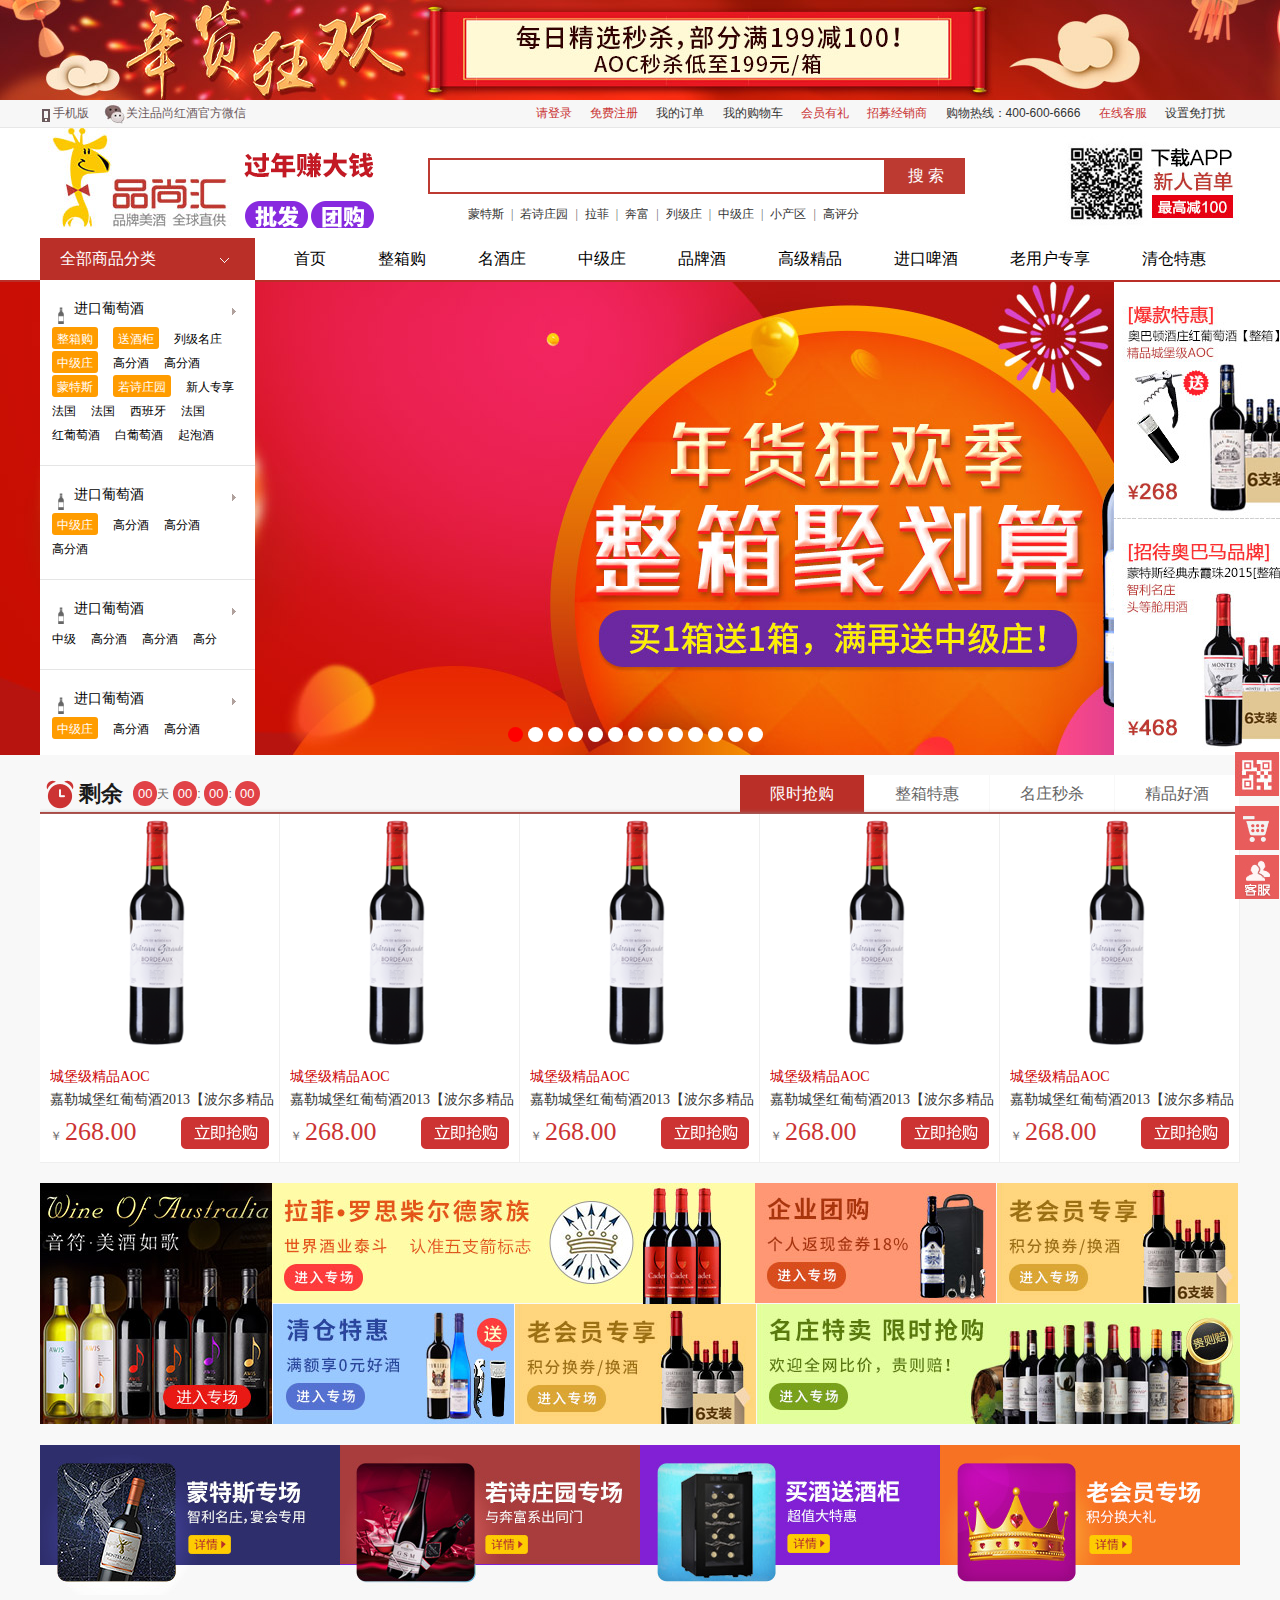
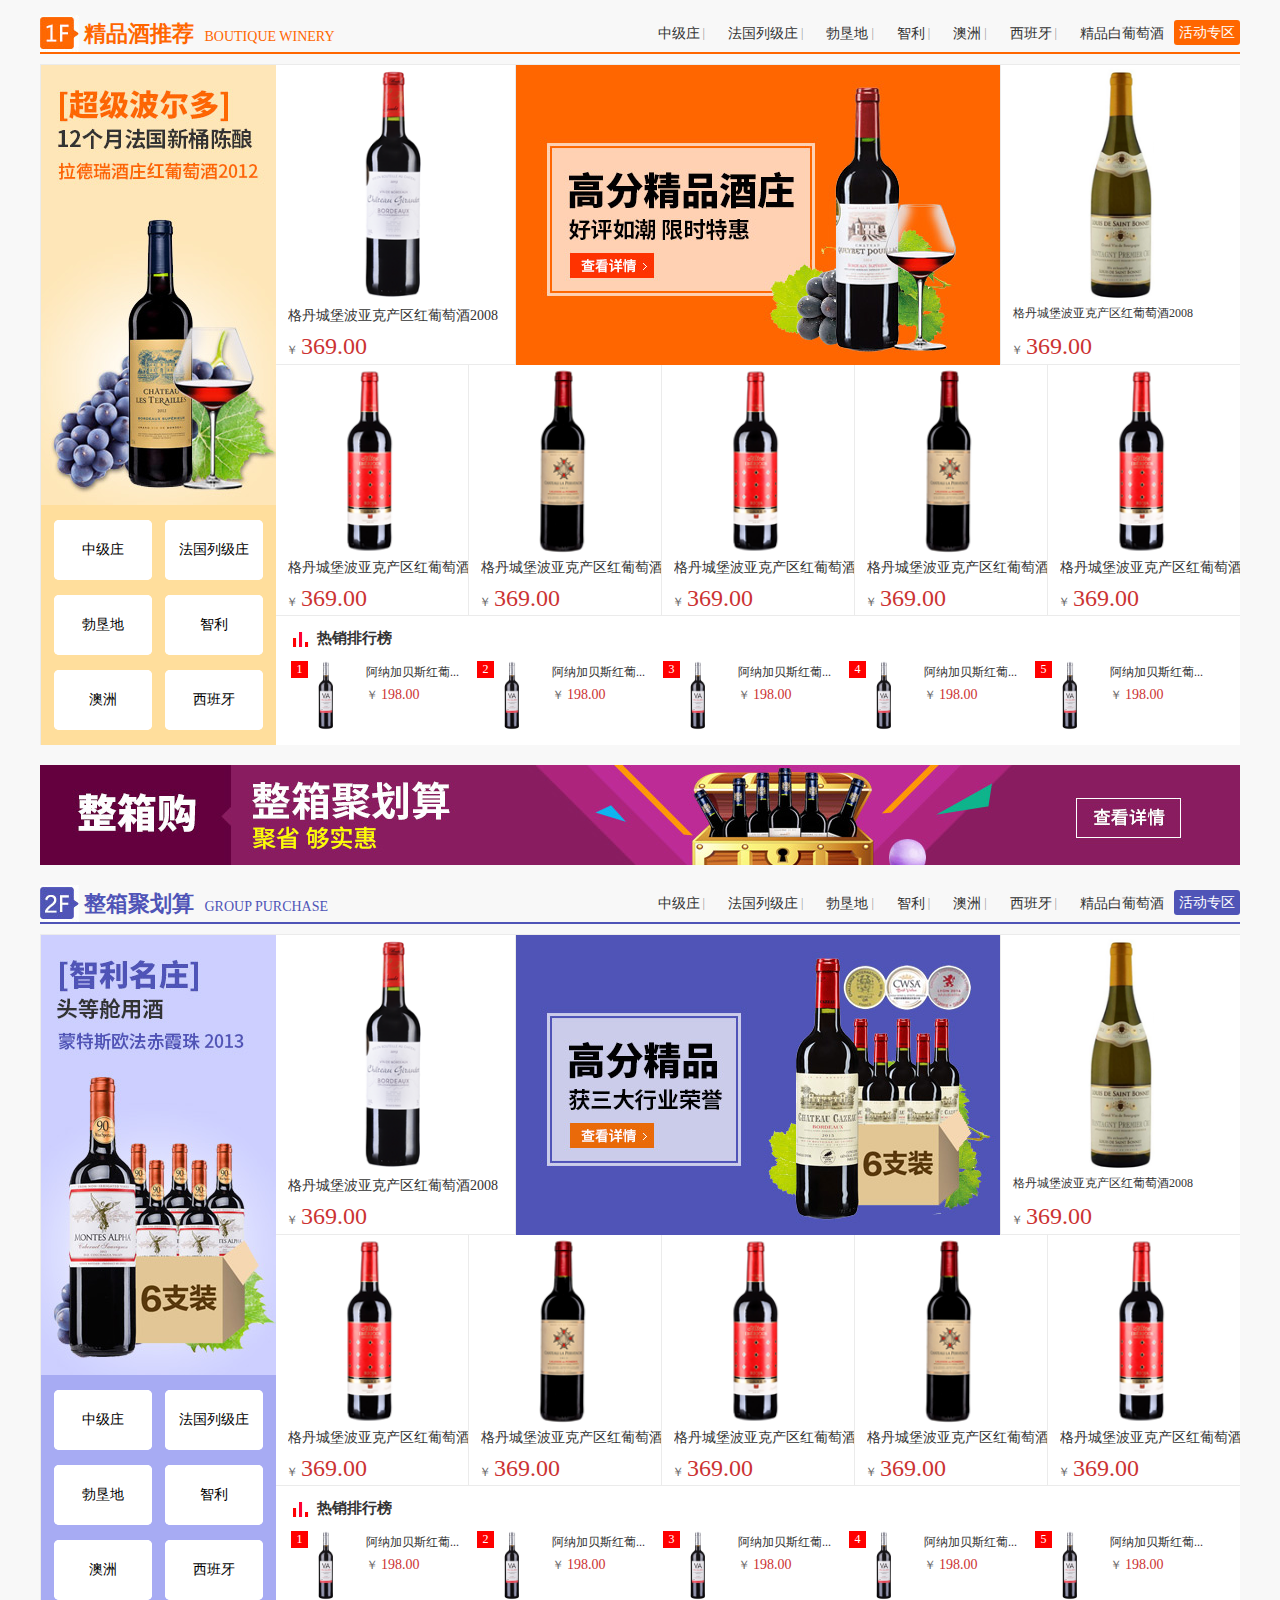
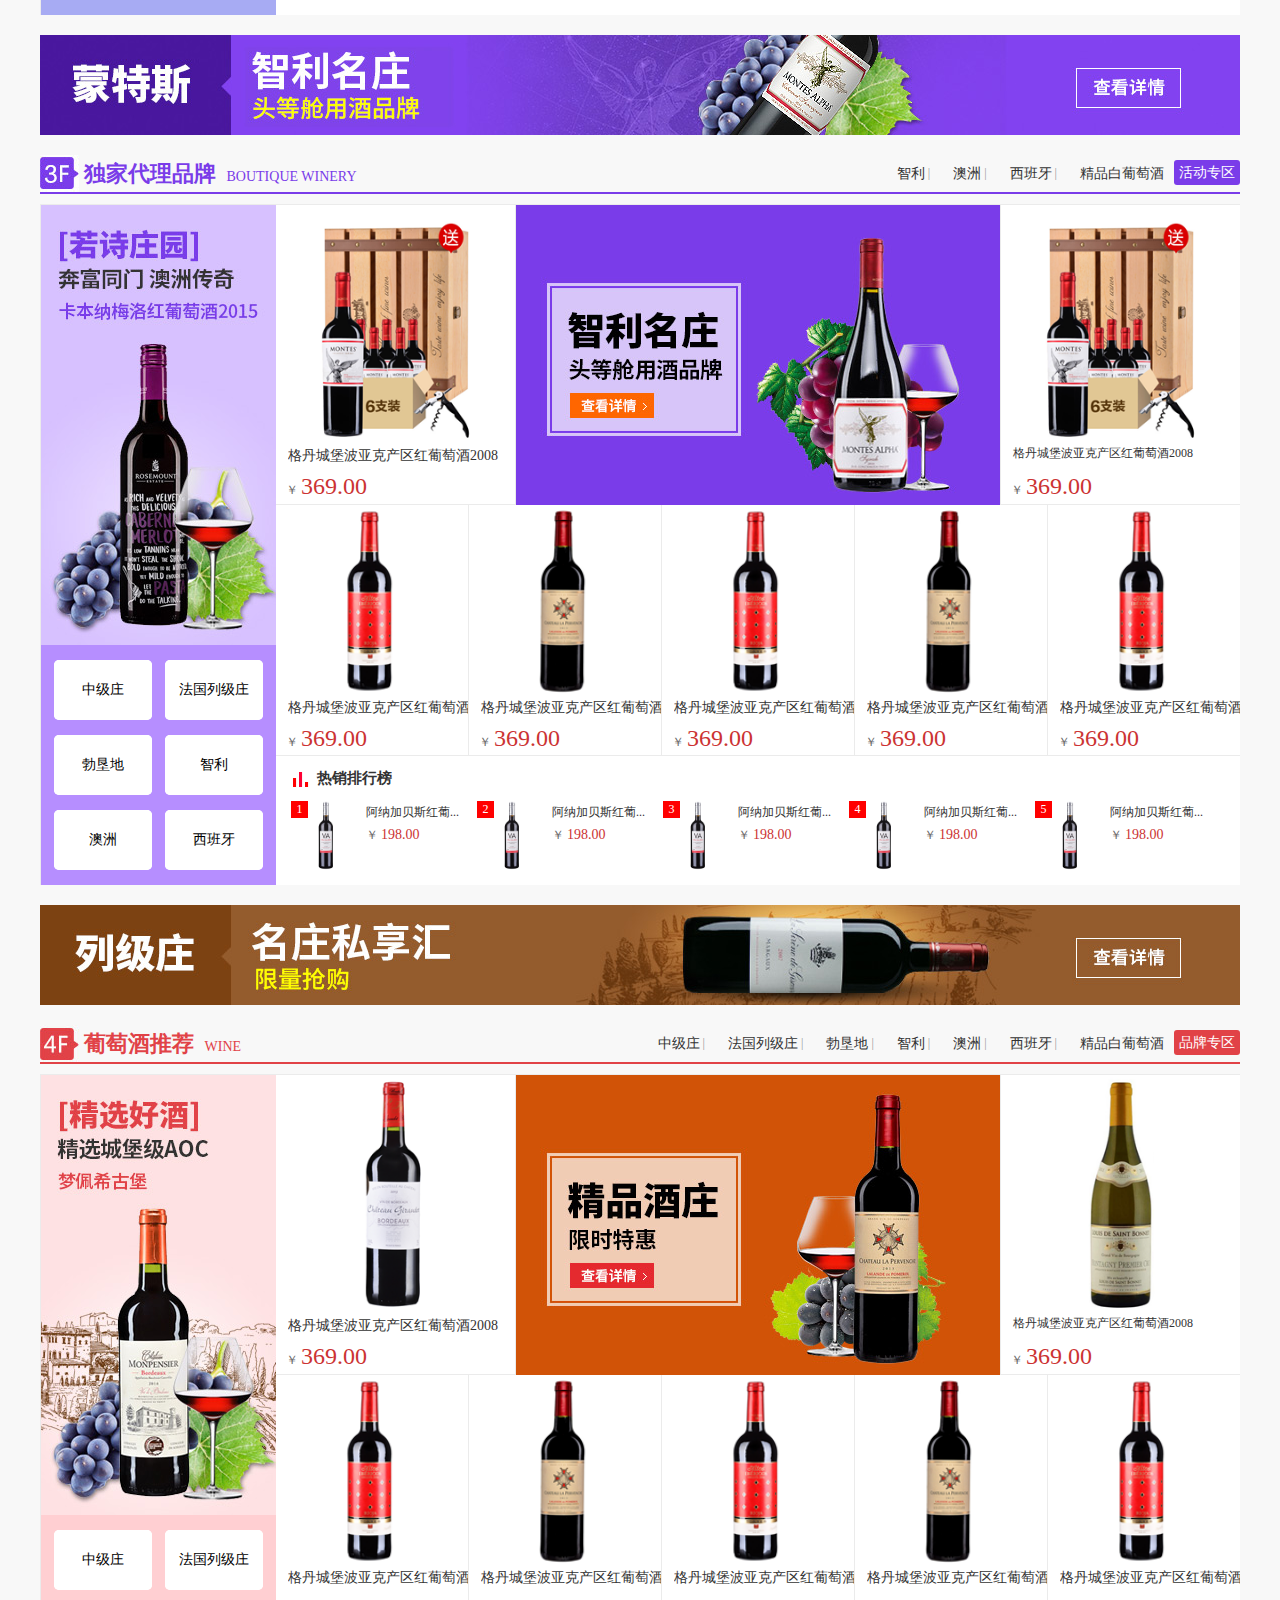
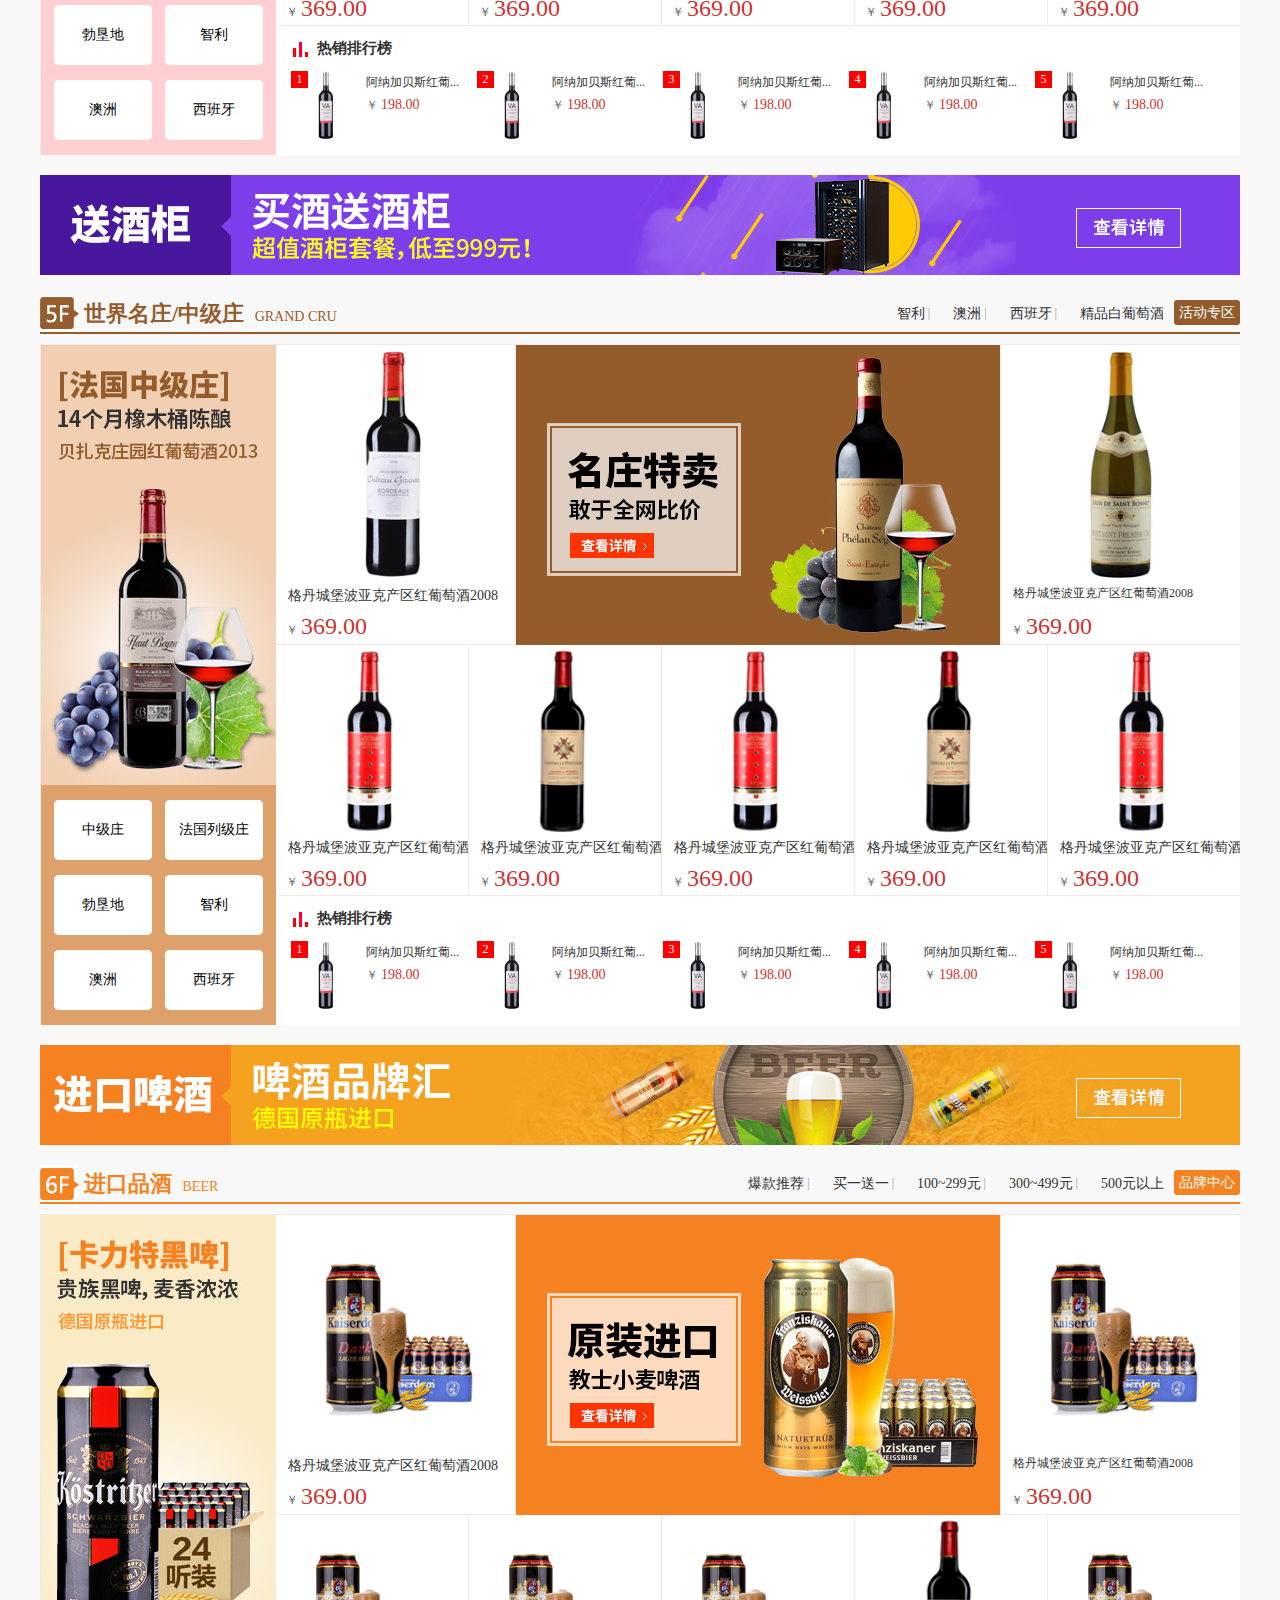
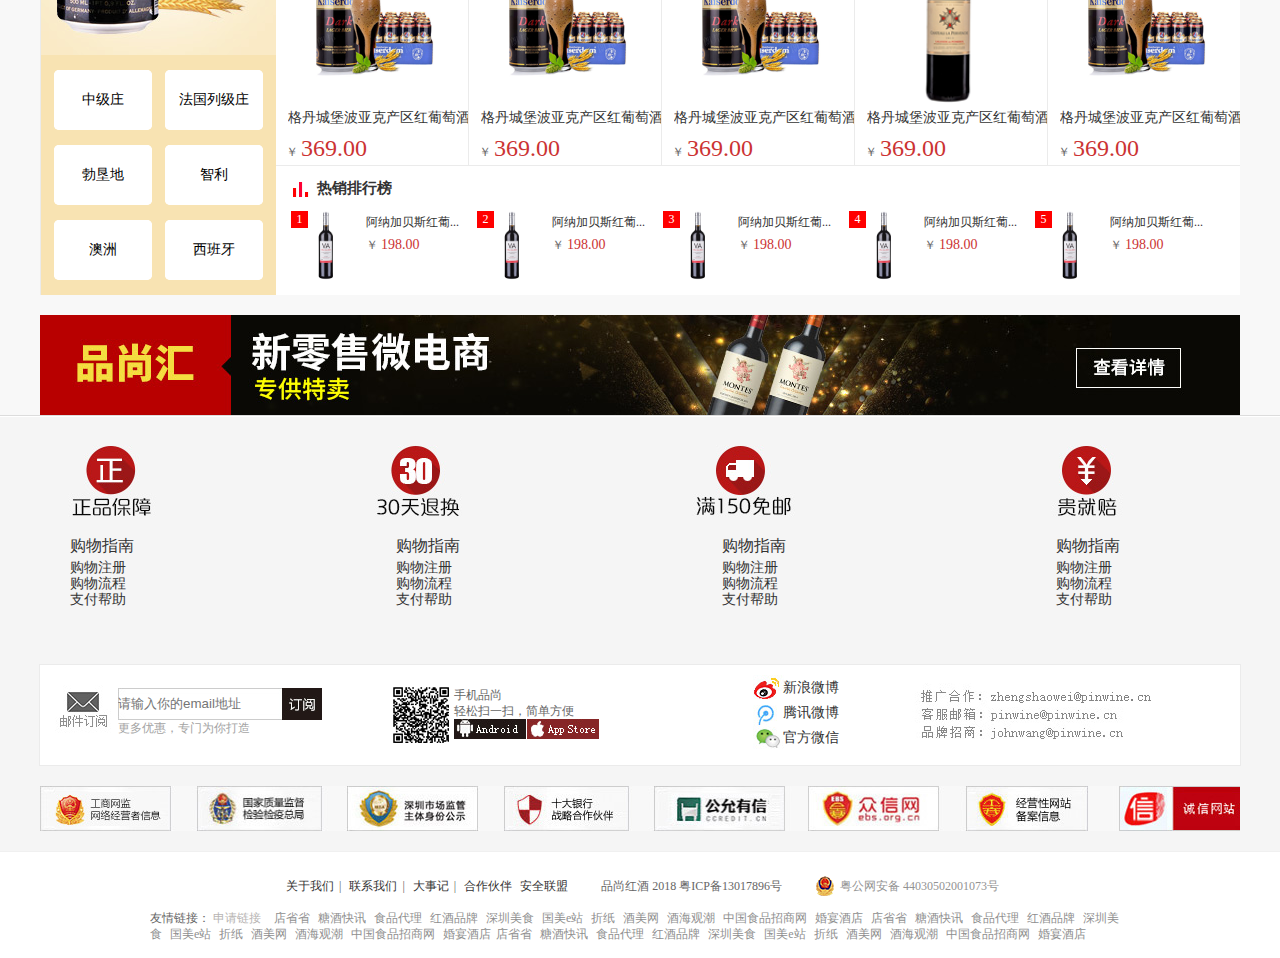
<file: index.html>
<!DOCTYPE html>
<html>
	<head>
		<meta charset="utf-8" />
		<title>wine9</title>
		<link rel="stylesheet" type="text/css" href="css/index.css"/>
		<link rel="stylesheet" type="text/css" href="css/carousel-index.css"/>
		<link rel="stylesheet" type="text/css" href="css/carousel.css"/>
	</head>
	<body>
		<div class="box">
			<!--顶部广告-->
			<div class="index-top-wrap">
				<div class="index-top">
					<a href="">
						<img src="img/1200g_02.jpg" alt="" />
					</a>
				</div>
			</div>
			
			<!--顶部工具栏-->
				<div class="top-toolbar-wrap">
				<div class="top-toolbar">
					<div class="toolbar-left">
						<div class="toolbar-mobile">手机版</div>
						<div class="toolbar-wx">关注品尚红酒官方微信</div>
					</div>
					<div class="toolbar-right">
						<a href="login.html" class="toolbar-right-list" style="color:#ca3333;">请登录</a>
						<a href="register.html" class="toolbar-right-list" style="color:#ca3333;">免费注册</a>
						<a href="order.html" class="toolbar-right-list">我的订单</a>
						<a href="shoppingCar.html" class="toolbar-right-list">我的购物车</a>
						<a href="" class="toolbar-right-list" style="color:#ca3333;">会员有礼</a>
						<a href="" class="toolbar-right-list" style="color:#ca3333;">招募经销商</a>
						<a href="" class="toolbar-right-list">购物热线：400-600-6666</a>
						<a href="" class="toolbar-right-list" style="color:#ca3333;">在线客服</a>
						<a href="" class="toolbar-right-list">设置免打扰</a>
					</div>
				</div>
				<div style="clear: both;"></div>
			</div>
			
			<!--首页头部-->
			<div class="index-header-wrap">
				<div class="index-header">
					<div class="header-logo">
						<a href="">
							<img src="img/logo2017.jpg" alt="" />
						</a>
						<a href="">
							<img src="img/zdq.gif" alt="" style="width: 138px;"/>
						</a>
					</div>
					<div class="header-search">
						<div class="header-search-box">
							<form action="">
								<div class="search-box">
									<input type="text" class="search-box-kk"/>
								</div>
								<div class="search-box-btn">
									<a href="javascript:;">搜&nbsp;索</a>
								</div>
							</form>
						</div>
						<div class="header-search-gjc">
							<ul>
								<li>
									<a href="">蒙特斯</a>									
								</li>
								<span>|</span>
								<li>
									<a href="">若诗庄园</a>
								</li>
								<span>|</span>
								<li>
									<a href="">拉菲</a>
								</li>
								<span>|</span>
								<li>
									<a href="">奔富</a>
								</li>
								<span>|</span>
								<li>
									<a href="">列级庄</a>
								</li>
								<span>|</span>
								<li>
									<a href="">中级庄</a>
								</li>
								<span>|</span>
								<li>
									<a href="">小产区</a>
								</li>
								<span>|</span>
								<li>
									<a href="">高评分</a>
								</li>
							</ul>
						</div>
					</div>
					<div class="header-wx">
						<img src="img/appxz.jpg"/>
					</div>
				</div>
			</div>
			
			<!--导航开始-->
			<div class="index-nav-wrap">
				<div class="index-nav-zj">
					<div class="index-nav-left">
						<div class="index-nav-left1">全部商品分类</div>
						<ul class="nav-list">
							<li class="nav-list1 nav-list-border nav-list1-tab1" id="n-sub1">
								<div class="nav-list1-t">
									<img src="img/fl1.png" style="display:inline-block;width: 18px;height: 18px;"/>
									<a href="">进口葡萄酒</a>
								</div>
								<div class="nav-list1-c">
									<a href="" class="hot-nav">整箱购</a>
									<a href="" class="hot-nav">送酒柜</a>
									<a href="">列级名庄</a>
									<a href="" class="hot-nav">中级庄</a>
									<a href="">高分酒</a>
									<a href="">高分酒</a>
									<a href="" class="hot-nav">蒙特斯</a>
									<a href="" class="hot-nav">若诗庄园</a>
									<a href="">新人专享</a>
								</div>
								<div class="nav-list1-c">
									<a href="">法国</a>
									<a href="">法国</a>
									<a href="">西班牙</a>
									<a href="">法国</a>
									<a href="">红葡萄酒</a>
									<a href="">白葡萄酒</a>
									<a href="">起泡酒</a>
								</div>
							</li>
							<li class="nav-list1 nav-list-border nav-list1-tab2" id="n-sub2">
								<div class="nav-list1-t">
									<img src="img/fl1.png" style="display:inline-block;width: 18px;height: 18px;"/>
									<a href="">进口葡萄酒</a>
								</div>
								<div class="nav-list1-c">
									<a href="" class="hot-nav">中级庄</a>
									<a href="">高分酒</a>
									<a href="">高分酒</a>
									<a href="">高分酒</a>
								</div>
							</li>
							<li class="nav-list1 nav-list-border">
								<div class="nav-list1-t">
									<img src="img/fl1.png" style="display:inline-block;width: 18px;height: 18px;"/>
									<a href="">进口葡萄酒</a>
								</div>
								<div class="nav-list1-c">
									<a href="">中级</a>
									<a href="">高分酒</a>
									<a href="">高分酒</a>
									<a href="">高分</a>
								</div>
							</li>
							<li class="nav-list1">
								<div class="nav-list1-t">
									<img src="img/fl1.png" style="display:inline-block;width: 18px;height: 18px;"/>
									<a href="">进口葡萄酒</a>
								</div>
								<div class="nav-list1-c">
									<a href="" class="hot-nav">中级庄</a>
									<a href="">高分酒</a>
									<a href="">高分酒</a>
								</div>
							</li>
						</ul>
					</div>
					<div style="width: 440px; top: 41px; left: 215px; padding: 15px; z-index: 999;display: none;" class="pop-subcategory  list1-tab01" id="sub1">
						<ul style="width: 440px; overflow: hidden;">
							<li style="width: 440px;">
								<div class="left-list">国家：</div>
								<div class="right-list-a" style="width: 360px;">
									<a href="" class="list-a-item">法国</a>
									<a href="" class="list-a-item">智利</a>
									<a href="" class="list-a-item">澳大利亚</a>
									<a href="" class="list-a-item">西班牙</a>
									<a href="" class="list-a-item">德国</a>
									<a href="" class="list-a-item">意大利</a>
									<a href="" class="list-a-item">美国</a>
									<a href="" class="list-a-item">南非</a>
									<a href="" class="list-a-item">阿根廷</a>
								</div>
							</li>
							<li style="width: 440px;">
								<div class="left-list">产区：</div>
								<div class="right-list-a" style="width: 360px;">
									<a href="" class="list-a-item">波尔多 Bordeaux</a>
									<a href="" class="list-a-item">勃艮第Bourgogne</a>
									<a href="" class="list-a-item">朗格多克鲁西荣Languedoc Roussillon</a>
									<a href="" class="list-a-item">南澳South Australia</a>
									<a href="" class="list-a-item">波尔多 Bordeaux</a>
									<a href="" class="list-a-item">勃艮第Bourgogne</a>
									<a href="" class="list-a-item">朗格多克鲁西荣Languedoc Roussillon</a>
									<a href="" class="list-a-item">南澳South Australia</a>
								</div>
							</li>
							<li style="width: 440px;">
								<div class="left-list">类型：</div>
								<div class="right-list-a" style="width: 360px;">
									<a href="" class="list-a-item">红葡萄酒</a>
									<a href="" class="list-a-item">红葡萄酒</a>
									<a href="" class="list-a-item">桃红葡萄酒</a>
									<a href="" class="list-a-item">香槟/起泡酒</a>
								</div>
							</li>
							<li style="width: 440px;">
								<div class="left-list">品牌：</div>
								<div class="right-list-a" style="width: 360px;">
									<a href="" class="list-a-item">拉菲</a>
									<a href="" class="list-a-item">奔富</a>
									<a href="" class="list-a-item">若诗庄园</a>
									<a href="" class="list-a-item">蒙特斯</a>
									<a href="" class="list-a-item">奔富</a>
									<a href="" class="list-a-item">若诗庄园</a>
									<a href="" class="list-a-item">蒙特斯</a>
								</div>
							</li>
						</ul>
					</div>
					<div style="width: 420px; top: 225px; left: 215px; padding: 15px; z-index: 300;display: none;" class="pop-subcategory  list1-tab02" id="sub2">
						<ul style="width: 420px;">
							<li style="width: 420px;">
								<div class="left-list">啤酒品牌：</div>
								<div class="right-list-a" style="width: 360px;">
									<a href="" class="list-a-item">拉菲</a>
									<a href="" class="list-a-item">奔富</a>
									<a href="" class="list-a-item">若诗庄园</a>
									<a href="" class="list-a-item">蒙特斯</a>
									<a href="" class="list-a-item">奔富</a>
									<a href="" class="list-a-item">若诗庄园</a>
									<a href="" class="list-a-item">蒙特斯</a>
								</div>
							</li>
						</ul>
					</div>
					<div class="index-nav-right">
						<ul>
							<li class="nav-li">
								<a href="">首页</a>
							</li>
							<li class="nav-li">
								<a href="list.html">整箱购</a>
							</li>
							<li class="nav-li">
								<a href="">名酒庄</a>
							</li>
							<li class="nav-li">
								<a href="">中级庄</a>
							</li>
							<li class="nav-li">
								<a href="">品牌酒</a>
							</li>
							<li class="nav-li">
								<a href="">高级精品</a>
							</li>
							<li class="nav-li">
								<a href="">进口啤酒</a>
							</li>
							<li class="nav-li">
								<a href="">老用户专享</a>
							</li>
							<li class="nav-li">
								<a href="">清仓特惠</a>
							</li>
						</ul>
					</div>
				</div>
			</div>
			
			<!--背景图-->
			<div class="index-banner-wrap">
				<div class="carousel">
				    <div class="carousel-img">
				        <a href=""><img src="img/1920 (2).jpg" alt="" /></a>
				        <a href=""><img src="img/1920 (1).jpg" alt="" /></a>
				        <a href=""><img src="img/1920 (3).jpg" alt="" /><</a>
				        <a href=""><img src="img/1920 (4).jpg" alt="" /></a>
				        <a href=""><img src="img/1920 (5).jpg" alt="" /></a>
				        <a href=""><img src="img/1920 (6).jpg" alt="" /></a>
				        <a href=""><img src="img/1920 (7).jpg" alt="" /></a>
				        <a href=""><img src="img/1920 (9).jpg" alt="" /></a>
				        <a href=""><img src="img/1920 (3).jpg" alt="" /><</a>
				        <a href=""><img src="img/1920 (4).jpg" alt="" /></a>
				        <a href=""><img src="img/1920 (5).jpg" alt="" /></a>
				        <a href=""><img src="img/1920 (6).jpg" alt="" /></a>
				        <a href=""><img src="img/1920 (7).jpg" alt="" /></a>
				    </div>
				</div>
				<div class="banner-right">
					<dl class="banner-right-xt">
						<dd>
							<a href="">
								<img src="img/ggt1.jpg"/>
							</a>
						</dd>
						<dd>
							<a href="">
								<img src="img/ggt2.jpg"/>
							</a>
						</dd>
					</dl>
				</div>
			</div>
			<div style="clear: both;"></div>			
			
			<!--首页内容-->
			<div class="index-main-wrap">
				<!--闪购开始-->
				<div class="main-sg">
					<div class="main-sg-left">
						<div class="mian-sg-t">
							<img src="img/sg.jpg"/>
							<b>剩余</b>
						</div>
						<div class="main-sg-djs">
							<span class="timer" id="day_show">00</span>天
							<span class="timer" id="hour_show">00</span>:
							<span class="timer" id="minute_show">00</span>:
							<span class="timer" id="second_show">00</span>
						</div>
						<ul class="main-sg-menu">
							<li id="showhide4">精品好酒</li>
							<li id="showhide3">名庄秒杀</li>
							<li id="showhide2">整箱特惠</li>
							<li class="current" id="showhide1">限时抢购</li>
						</ul>
						<div class="showbox showbox-active">
							<ul>
								<li class="main-sglist">
									<div class="main-sg-pic">
										<a href=""><img src="img/1628).jpg" alt="" /></a>
									</div>
									<div class="main-sg-bottom">
										<dl>
											<dt><a href="" class="main-sg-md">城堡级精品AOC</a></dt>
											<dd><a href="" class="main-sg-mc">嘉勒城堡红葡萄酒2013【波尔多精品AOC】</a></dd>
										</dl>
										<div class="main-sg-price">
											<span>￥</span>
											<span style="color:#cc3333; font-size:26px;">268.00</span>
										</div>
										<div class="main-sg-btn">
											<img src="img/ljqg.jpg" alt="" />
										</div>
									</div>
								</li>
								<li class="main-sglist">
									<div class="main-sg-pic">
										<a href=""><img src="img/1628).jpg" alt="" /></a>
									</div>
									<div class="main-sg-bottom">
										<dl>
											<dt><a href="" class="main-sg-md">城堡级精品AOC</a></dt>
											<dd><a href="" class="main-sg-mc">嘉勒城堡红葡萄酒2013【波尔多精品AOC】</a></dd>
										</dl>
										<div class="main-sg-price">
											<span>￥</span>
											<span style="color:#cc3333; font-size:26px;">268.00</span>
										</div>
										<div class="main-sg-btn">
											<img src="img/ljqg.jpg" alt="" />
										</div>
									</div>
								</li>
								<li class="main-sglist">
									<div class="main-sg-pic">
										<a href=""><img src="img/1628).jpg" alt="" /></a>
									</div>
									<div class="main-sg-bottom">
										<dl>
											<dt><a href="" class="main-sg-md">城堡级精品AOC</a></dt>
											<dd><a href="" class="main-sg-mc">嘉勒城堡红葡萄酒2013【波尔多精品AOC】</a></dd>
										</dl>
										<div class="main-sg-price">
											<span>￥</span>
											<span style="color:#cc3333; font-size:26px;">268.00</span>
										</div>
										<div class="main-sg-btn">
											<img src="img/ljqg.jpg" alt="" />
										</div>
									</div>
								</li>
								<li class="main-sglist">
									<div class="main-sg-pic">
										<a href=""><img src="img/1628).jpg" alt="" /></a>
									</div>
									<div class="main-sg-bottom">
										<dl>
											<dt><a href="" class="main-sg-md">城堡级精品AOC</a></dt>
											<dd><a href="" class="main-sg-mc">嘉勒城堡红葡萄酒2013【波尔多精品AOC】</a></dd>
										</dl>
										<div class="main-sg-price">
											<span>￥</span>
											<span style="color:#cc3333; font-size:26px;">268.00</span>
										</div>
										<div class="main-sg-btn">
											<img src="img/ljqg.jpg" alt="" />
										</div>
									</div>
								</li>
								<li class="main-sglist">
									<div class="main-sg-pic">
										<a href=""><img src="img/1628).jpg" alt="" /></a>
									</div>
									<div class="main-sg-bottom">
										<dl>
											<dt><a href="" class="main-sg-md">城堡级精品AOC</a></dt>
											<dd><a href="" class="main-sg-mc">嘉勒城堡红葡萄酒2013【波尔多精品AOC】</a></dd>
										</dl>
										<div class="main-sg-price">
											<span>￥</span>
											<span style="color:#cc3333; font-size:26px;">268.00</span>
										</div>
										<div class="main-sg-btn">
											<img src="img/ljqg.jpg" alt="" />
										</div>
									</div>
								</li>
							</ul>
						</div>
						<div class="showbox">
							<ul>
								<li class="main-sglist">
									<div class="main-sg-pic">
										<a href=""><img src="img/2.jpg" alt="" /></a>
									</div>
									<div class="main-sg-bottom">
										<dl>
											<dt><a href="" class="main-sg-md">城堡级精品AOC</a></dt>
											<dd><a href="" class="main-sg-mc">嘉勒城堡红葡萄酒2013【波尔多精品AOC】</a></dd>
										</dl>
										<div class="main-sg-price">
											<span>￥</span>
											<span style="color:#cc3333; font-size:26px;">699.00</span>
										</div>
										<div class="main-sg-btn">
											<img src="img/ljqg.jpg" alt="" />
										</div>
									</div>
								</li>
								<li class="main-sglist">
									<div class="main-sg-pic">
										<a href=""><img src="img/2.jpg" alt="" /></a>
									</div>
									<div class="main-sg-bottom">
										<dl>
											<dt><a href="" class="main-sg-md">城堡级精品AOC</a></dt>
											<dd><a href="" class="main-sg-mc">嘉勒城堡红葡萄酒2013【波尔多精品AOC】</a></dd>
										</dl>
										<div class="main-sg-price">
											<span>￥</span>
											<span style="color:#cc3333; font-size:26px;">699.00</span>
										</div>
										<div class="main-sg-btn">
											<img src="img/ljqg.jpg" alt="" />
										</div>
									</div>
								</li>
								<li class="main-sglist">
									<div class="main-sg-pic">
										<a href=""><img src="img/2.jpg" alt="" /></a>
									</div>
									<div class="main-sg-bottom">
										<dl>
											<dt><a href="" class="main-sg-md">城堡级精品AOC</a></dt>
											<dd><a href="" class="main-sg-mc">嘉勒城堡红葡萄酒2013【波尔多精品AOC】</a></dd>
										</dl>
										<div class="main-sg-price">
											<span>￥</span>
											<span style="color:#cc3333; font-size:26px;">699.00</span>
										</div>
										<div class="main-sg-btn">
											<img src="img/ljqg.jpg" alt="" />
										</div>
									</div>
								</li>
								<li class="main-sglist">
									<div class="main-sg-pic">
										<a href=""><img src="img/2.jpg" alt="" /></a>
									</div>
									<div class="main-sg-bottom">
										<dl>
											<dt><a href="" class="main-sg-md">城堡级精品AOC</a></dt>
											<dd><a href="" class="main-sg-mc">嘉勒城堡红葡萄酒2013【波尔多精品AOC】</a></dd>
										</dl>
										<div class="main-sg-price">
											<span>￥</span>
											<span style="color:#cc3333; font-size:26px;">699.00</span>
										</div>
										<div class="main-sg-btn">
											<img src="img/ljqg.jpg" alt="" />
										</div>
									</div>
								</li>
								<li class="main-sglist">
									<div class="main-sg-pic">
										<a href=""><img src="img/2.jpg" alt="" /></a>
									</div>
									<div class="main-sg-bottom">
										<dl>
											<dt><a href="" class="main-sg-md">城堡级精品AOC</a></dt>
											<dd><a href="" class="main-sg-mc">嘉勒城堡红葡萄酒2013【波尔多精品AOC】</a></dd>
										</dl>
										<div class="main-sg-price">
											<span>￥</span>
											<span style="color:#cc3333; font-size:26px;">699.00</span>
										</div>
										<div class="main-sg-btn">
											<img src="img/ljqg.jpg" alt="" />
										</div>
									</div>
								</li>
							</ul>
						</div>
						<div class="showbox">
							<ul>
								<li class="main-sglist">
									<div class="main-sg-pic">
										<a href=""><img src="img/6.jpg" alt="" /></a>
									</div>
									<div class="main-sg-bottom">
										<dl>
											<dt><a href="" class="main-sg-md">城堡级精品AOC</a></dt>
											<dd><a href="" class="main-sg-mc">嘉勒城堡红葡萄酒2013【波尔多精品AOC】</a></dd>
										</dl>
										<div class="main-sg-price">
											<span>￥</span>
											<span style="color:#cc3333; font-size:26px;">1099.00</span>
										</div>
										<div class="main-sg-btn">
											<img src="img/ljqg.jpg" alt="" />
										</div>
									</div>
								</li>
								<li class="main-sglist">
									<div class="main-sg-pic">
										<a href=""><img src="img/6.jpg" alt="" /></a>
									</div>
									<div class="main-sg-bottom">
										<dl>
											<dt><a href="" class="main-sg-md">城堡级精品AOC</a></dt>
											<dd><a href="" class="main-sg-mc">嘉勒城堡红葡萄酒2013【波尔多精品AOC】</a></dd>
										</dl>
										<div class="main-sg-price">
											<span>￥</span>
											<span style="color:#cc3333; font-size:26px;">1099.00</span>
										</div>
										<div class="main-sg-btn">
											<img src="img/ljqg.jpg" alt="" />
										</div>
									</div>
								</li>
								<li class="main-sglist">
									<div class="main-sg-pic">
										<a href=""><img src="img/1628).jpg" alt="" /></a>
									</div>
									<div class="main-sg-bottom">
										<dl>
											<dt><a href="" class="main-sg-md">城堡级精品AOC</a></dt>
											<dd><a href="" class="main-sg-mc">嘉勒城堡红葡萄酒2013【波尔多精品AOC】</a></dd>
										</dl>
										<div class="main-sg-price">
											<span>￥</span>
											<span style="color:#cc3333; font-size:26px;">268.00</span>
										</div>
										<div class="main-sg-btn">
											<img src="img/ljqg.jpg" alt="" />
										</div>
									</div>
								</li>
								<li class="main-sglist">
									<div class="main-sg-pic">
										<a href=""><img src="img/1628).jpg" alt="" /></a>
									</div>
									<div class="main-sg-bottom">
										<dl>
											<dt><a href="" class="main-sg-md">城堡级精品AOC</a></dt>
											<dd><a href="" class="main-sg-mc">嘉勒城堡红葡萄酒2013【波尔多精品AOC】</a></dd>
										</dl>
										<div class="main-sg-price">
											<span>￥</span>
											<span style="color:#cc3333; font-size:26px;">268.00</span>
										</div>
										<div class="main-sg-btn">
											<img src="img/ljqg.jpg" alt="" />
										</div>
									</div>
								</li>
								<li class="main-sglist">
									<div class="main-sg-pic">
										<a href=""><img src="img/1628).jpg" alt="" /></a>
									</div>
									<div class="main-sg-bottom">
										<dl>
											<dt><a href="" class="main-sg-md">城堡级精品AOC</a></dt>
											<dd><a href="" class="main-sg-mc">嘉勒城堡红葡萄酒2013【波尔多精品AOC】</a></dd>
										</dl>
										<div class="main-sg-price">
											<span>￥</span>
											<span style="color:#cc3333; font-size:26px;">268.00</span>
										</div>
										<div class="main-sg-btn">
											<img src="img/ljqg.jpg" alt="" />
										</div>
									</div>
								</li>
							</ul>
						</div>
						<div class="showbox">
							<ul>
								<li class="main-sglist">
									<div class="main-sg-pic">
										<a href=""><img src="img/42.jpg" alt="" /></a>
									</div>
									<div class="main-sg-bottom">
										<dl>
											<dt><a href="" class="main-sg-md">城堡级精品AOC</a></dt>
											<dd><a href="" class="main-sg-mc">嘉勒城堡红葡萄酒2013【波尔多精品AOC】</a></dd>
										</dl>
										<div class="main-sg-price">
											<span>￥</span>
											<span style="color:#cc3333; font-size:26px;">999.00</span>
										</div>
										<div class="main-sg-btn">
											<img src="img/ljqg.jpg" alt="" />
										</div>
									</div>
								</li>
								<li class="main-sglist">
									<div class="main-sg-pic">
										<a href=""><img src="img/42.jpg" alt="" /></a>
									</div>
									<div class="main-sg-bottom">
										<dl>
											<dt><a href="" class="main-sg-md">城堡级精品AOC</a></dt>
											<dd><a href="" class="main-sg-mc">嘉勒城堡红葡萄酒2013【波尔多精品AOC】</a></dd>
										</dl>
										<div class="main-sg-price">
											<span>￥</span>
											<span style="color:#cc3333; font-size:26px;">999.00</span>
										</div>
										<div class="main-sg-btn">
											<img src="img/ljqg.jpg" alt="" />
										</div>
									</div>
								</li>
								<li class="main-sglist">
									<div class="main-sg-pic">
										<a href=""><img src="img/42.jpg" alt="" /></a>
									</div>
									<div class="main-sg-bottom">
										<dl>
											<dt><a href="" class="main-sg-md">城堡级精品AOC</a></dt>
											<dd><a href="" class="main-sg-mc">嘉勒城堡红葡萄酒2013【波尔多精品AOC】</a></dd>
										</dl>
										<div class="main-sg-price">
											<span>￥</span>
											<span style="color:#cc3333; font-size:26px;">999.00</span>
										</div>
										<div class="main-sg-btn">
											<img src="img/ljqg.jpg" alt="" />
										</div>
									</div>
								</li>
								<li class="main-sglist">
									<div class="main-sg-pic">
										<a href=""><img src="img/1628).jpg" alt="" /></a>
									</div>
									<div class="main-sg-bottom">
										<dl>
											<dt><a href="" class="main-sg-md">城堡级精品AOC</a></dt>
											<dd><a href="" class="main-sg-mc">嘉勒城堡红葡萄酒2013【波尔多精品AOC】</a></dd>
										</dl>
										<div class="main-sg-price">
											<span>￥</span>
											<span style="color:#cc3333; font-size:26px;">268.00</span>
										</div>
										<div class="main-sg-btn">
											<img src="img/ljqg.jpg" alt="" />
										</div>
									</div>
								</li>
								<li class="main-sglist">
									<div class="main-sg-pic">
										<a href=""><img src="img/1628).jpg" alt="" /></a>
									</div>
									<div class="main-sg-bottom">
										<dl>
											<dt><a href="" class="main-sg-md">城堡级精品AOC</a></dt>
											<dd><a href="" class="main-sg-mc">嘉勒城堡红葡萄酒2013【波尔多精品AOC】</a></dd>
										</dl>
										<div class="main-sg-price">
											<span>￥</span>
											<span style="color:#cc3333; font-size:26px;">268.00</span>
										</div>
										<div class="main-sg-btn">
											<img src="img/ljqg.jpg" alt="" />
										</div>
									</div>
								</li>
							</ul>
						</div>
					</div>
				</div>
				
				<!--广告栏-->
				<div class="show-page" style="width:1200px; overflow:hidden; margin:auto; margin-top:20px;">
					<ul>
						<li>
							<a href=""><img src="img/yf1.jpg"/></a>
						</li>
						<li>
							<a href=""><img src="img/lm_02.jpg" alt="" /></a>
						</li>
						<li>
							<a href=""><img src="img/lm_05.jpg" alt="" /></a>
						</li>
						<li>
							<a href=""><img src="img/lm_03.jpg" alt="" /></a>
						</li>
						<li>
							<a href=""><img src="img/lm_06.jpg" alt="" /></a>
						</li>
						<li>
							<a href=""><img src="img/lm_03.jpg" alt="" /></a>
						</li>
						<li>
							<a href=""><img src="img/lm_07.jpg" alt="" /></a>
						</li>
					</ul>
				</div>
				<div style="width:1200px; overflow:hidden; margin:auto; margin-top:20px;">
					<img src="img/4t.jpg"/>
				</div>
				
				<!--精品酒推荐-->
				<div class="main-boutique">
					<div class="boutique-tit">
						<img src="img/1f.jpg" style="width: 39px;height: 37px;"/>
						<b>精品酒推荐</b>
						<span>BOUTIQUE WINERY</span>
						<div class="boutique-tit-right">
							<div class="tit-right-area">
								<a href="">活动专区</a>
							</div>
							<ul>
								<li>
									<a href="">精品白葡萄酒</a>
								</li>
								<li>
									<a href="">西班牙</a>
									<span>|</span>
								</li>
								<li>
									<a href="">澳洲</a>
									<span>|</span>
								</li>
								<li>
									<a href="">智利</a>
									<span>|</span>
								</li>
								<li>
									<a href="">勃垦地</a>
									<span>|</span>
								</li>
								<li>
									<a href="">法国列级庄</a>
									<span>|</span>
								</li>
								<li>
									<a href="">中级庄</a>
									<span>|</span>
								</li>
							</ul>
						</div>
					</div>
					<div class="boutique-list">
						<div class="boutique-list-left">
							<div class="boutique-list-left-top">
								<a href=""><img src="img/235gf.jpg" alt="" style="width: 235px;height: '440px';"/></a>
							</div>
							<div class="boutique-list-left-bottom">
								<ul>
									<li>
										<a href="">中级庄</a>
									</li>
									<li>
										<a href="">法国列级庄</a>
									</li>
									<li>
										<a href="">勃垦地</a>
									</li>
									<li>
										<a href="">智利</a>
									</li>
									<li>
										<a href="">澳洲</a>
									</li>
									<li>
										<a href="">西班牙</a>
									</li>
								</ul>
							</div>
						</div>
						<div class="boutique-list-right1">
							<ul>
								<li>
									<div class="list-right1-top">
										<a href=""><img src="img/1628).jpg" alt="" style="width: 240px;height: 240px;"/></a>
									</div>
									<div class="list-right1-bottom">
										<a href="" class="right1-bottom-mc">格丹城堡波亚克产区红葡萄酒2008</a>
									</div>
									<div class="list-right1-price">
										<span>￥</span>
										<span style="color:#cc3333; font-size:24px;">369.00</span>
									</div>
								</li>
								<li class="list-right1-gg">
									<a href=""><img src="img/485gf.jpg" alt="" /></a>
								</li>
								<li>
									<div class="list-right1-top">
										<a href=""><img src="img/29799_270_270_20171122054831.jpg" alt=""  style="width: 240px;height: 240px;"/></a>
									</div>
									<div class="list-right1-bottom">
										<a href="">格丹城堡波亚克产区红葡萄酒2008</a>
									</div>
									<div class="list-right1-price">
										<span>￥</span>
										<span style="color:#cc3333; font-size:24px;">369.00</span>
									</div>
								</li>
							</ul>
						</div>
						<div class="boutique-list-right2">
							<ul>
								<li>
									<div class="list-right1-top">
										<a href=""><img src="img/9.jpg" alt="" /></a>
									</div>
									<div class="list-right1-bottom">
										<a href="" class="right1-bottom-mc">格丹城堡波亚克产区红葡萄酒2008</a>
									</div>
									<div class="list-right1-price">
										<span>￥</span>
										<span style="color:#cc3333; font-size:24px;">369.00</span>
									</div>
								</li>
								<li>
									<div class="list-right1-top">
										<a href=""><img src="img/816.jpg" alt="" /></a>
									</div>
									<div class="list-right1-bottom">
										<a href="" class="right1-bottom-mc">格丹城堡波亚克产区红葡萄酒2008</a>
									</div>
									<div class="list-right1-price">
										<span>￥</span>
										<span style="color:#cc3333; font-size:24px;">369.00</span>
									</div>
								</li>
								<li>
									<div class="list-right1-top">
										<a href=""><img src="img/9.jpg" alt="" /></a>
									</div>
									<div class="list-right1-bottom">
										<a href="" class="right1-bottom-mc">格丹城堡波亚克产区红葡萄酒2008</a>
									</div>
									<div class="list-right1-price">
										<span>￥</span>
										<span style="color:#cc3333; font-size:24px;">369.00</span>
									</div>
								</li>
								<li>
									<div class="list-right1-top">
										<a href=""><img src="img/816.jpg" alt="" /></a>
									</div>
									<div class="list-right1-bottom">
										<a href="" class="right1-bottom-mc">格丹城堡波亚克产区红葡萄酒2008</a>
									</div>
									<div class="list-right1-price">
										<span>￥</span>
										<span style="color:#cc3333; font-size:24px;">369.00</span>
									</div>
								</li>
								<li>
									<div class="list-right1-top">
										<a href=""><img src="img/9.jpg" alt="" /></a>
									</div>
									<div class="list-right1-bottom">
										<a href="" class="right1-bottom-mc">格丹城堡波亚克产区红葡萄酒2008</a>
									</div>
									<div class="list-right1-price">
										<span>￥</span>
										<span style="color:#cc3333; font-size:24px;">369.00</span>
									</div>
								</li>							
							</ul>
						</div>
						<div class="boutique-list-ranking">
							<div class="list-ranking-tit">
								<img src="img/phb1.jpg"/>热销排行榜
							</div>
							<div class="list-ranking-show">
								<ul>
									<li>
										<div class="ranking-show-left">
											<a href=""><img src="img/45.jpg" alt="" /></a>
										</div>
										<div class="list-ranking-show-right">
											<div class="ranking-show-right-mc">
												<a href="">阿纳加贝斯红葡...</a>
											</div>
											<div class="ranking-show-right-price">
												<span>￥</span>
												<span style="color:#cc3333; font-size:14px;">198.00</span>
											</div>
										</div>
										<div class="list-ranking-show-other">1</div>
									</li>
									<li>
										<div class="ranking-show-left">
											<a href=""><img src="img/45.jpg" alt="" /></a>
										</div>
										<div class="list-ranking-show-right">
											<div class="ranking-show-right-mc">
												<a href="">阿纳加贝斯红葡...</a>
											</div>
											<div class="ranking-show-right-price">
												<span>￥</span>
												<span style="color:#cc3333; font-size:14px;">198.00</span>
											</div>
										</div>
										<div class="list-ranking-show-other">2</div>
									</li>
									<li>
										<div class="ranking-show-left">
											<a href=""><img src="img/45.jpg" alt="" /></a>
										</div>
										<div class="list-ranking-show-right">
											<div class="ranking-show-right-mc">
												<a href="">阿纳加贝斯红葡...</a>
											</div>
											<div class="ranking-show-right-price">
												<span>￥</span>
												<span style="color:#cc3333; font-size:14px;">198.00</span>
											</div>
										</div>
										<div class="list-ranking-show-other">3</div>
									</li>
									<li>
										<div class="ranking-show-left">
											<a href=""><img src="img/45.jpg" alt="" /></a>
										</div>
										<div class="list-ranking-show-right">
											<div class="ranking-show-right-mc">
												<a href="">阿纳加贝斯红葡...</a>
											</div>
											<div class="ranking-show-right-price">
												<span>￥</span>
												<span style="color:#cc3333; font-size:14px;">198.00</span>
											</div>
										</div>
										<div class="list-ranking-show-other">4</div>
									</li>
									<li>
										<div class="ranking-show-left">
											<a href=""><img src="img/45.jpg" alt="" /></a>
										</div>
										<div class="list-ranking-show-right">
											<div class="ranking-show-right-mc">
												<a href="">阿纳加贝斯红葡...</a>
											</div>
											<div class="ranking-show-right-price">
												<span>￥</span>
												<span style="color:#cc3333; font-size:14px;">198.00</span>
											</div>
										</div>
										<div class="list-ranking-show-other">5</div>
									</li>
								</ul>
							</div>
						</div>
					</div>
				</div>
				
				<!--通栏广告-->
				<div class="main-banner">
					<a href=""><img src="img/1200zx.jpg" alt="" /></a>
				</div>
				
				<!--整箱聚划算-->
				<div class="main-boutique">
					<div class="boutique-tit" style="border-bottom: 2px solid #4f54b7;">
						<img src="img/2ff.jpg" style="width: 39px;height: 37px;"/>
						<b style="color: #4f54b7;">整箱聚划算</b>
						<span style="color: #4f54b7;">GROUP PURCHASE</span>
						<div class="boutique-tit-right">
							<div class="tit-right-area" style="background-color: #4f54b7;">
								<a href="">活动专区</a>
							</div>
							<ul>
								<li>
									<a href="">精品白葡萄酒</a>
								</li>
								<li>
									<a href="">西班牙</a>
									<span>|</span>
								</li>
								<li>
									<a href="">澳洲</a>
									<span>|</span>
								</li>
								<li>
									<a href="">智利</a>
									<span>|</span>
								</li>
								<li>
									<a href="">勃垦地</a>
									<span>|</span>
								</li>
								<li>
									<a href="">法国列级庄</a>
									<span>|</span>
								</li>
								<li>
									<a href="">中级庄</a>
									<span>|</span>
								</li>
							</ul>
						</div>
					</div>
					<div class="boutique-list">
						<div class="boutique-list-left">
							<div class="boutique-list-left-top">
								<a href=""><img src="img/235zl.jpg" alt="" style="width: 235px;height: '440px';"/></a>
							</div>
							<div class="boutique-list-left-bottom" style="background-color: #a7abf3;">
								<ul>
									<li>
										<a href="">中级庄</a>
									</li>
									<li>
										<a href="">法国列级庄</a>
									</li>
									<li>
										<a href="">勃垦地</a>
									</li>
									<li>
										<a href="">智利</a>
									</li>
									<li>
										<a href="">澳洲</a>
									</li>
									<li>
										<a href="">西班牙</a>
									</li>
								</ul>
							</div>
						</div>
						<div class="boutique-list-right1">
							<ul>
								<li>
									<div class="list-right1-top">
										<a href=""><img src="img/1628).jpg" alt="" style="width: 240px;height: 240px;"/></a>
									</div>
									<div class="list-right1-bottom">
										<a href="" class="right1-bottom-mc">格丹城堡波亚克产区红葡萄酒2008</a>
									</div>
									<div class="list-right1-price">
										<span>￥</span>
										<span style="color:#cc3333; font-size:24px;">369.00</span>
									</div>
								</li>
								<li class="list-right1-gg">
									<a href=""><img src="img/485zl.jpg" alt="" /></a>
								</li>
								<li>
									<div class="list-right1-top">
										<a href=""><img src="img/29799_270_270_20171122054831.jpg" alt=""  style="width: 240px;height: 240px;"/></a>
									</div>
									<div class="list-right1-bottom">
										<a href="">格丹城堡波亚克产区红葡萄酒2008</a>
									</div>
									<div class="list-right1-price">
										<span>￥</span>
										<span style="color:#cc3333; font-size:24px;">369.00</span>
									</div>
								</li>
							</ul>
						</div>
						<div class="boutique-list-right2">
							<ul>
								<li>
									<div class="list-right1-top">
										<a href=""><img src="img/9.jpg" alt="" /></a>
									</div>
									<div class="list-right1-bottom">
										<a href="" class="right1-bottom-mc">格丹城堡波亚克产区红葡萄酒2008</a>
									</div>
									<div class="list-right1-price">
										<span>￥</span>
										<span style="color:#cc3333; font-size:24px;">369.00</span>
									</div>
								</li>
								<li>
									<div class="list-right1-top">
										<a href=""><img src="img/816.jpg" alt="" /></a>
									</div>
									<div class="list-right1-bottom">
										<a href="" class="right1-bottom-mc">格丹城堡波亚克产区红葡萄酒2008</a>
									</div>
									<div class="list-right1-price">
										<span>￥</span>
										<span style="color:#cc3333; font-size:24px;">369.00</span>
									</div>
								</li>
								<li>
									<div class="list-right1-top">
										<a href=""><img src="img/9.jpg" alt="" /></a>
									</div>
									<div class="list-right1-bottom">
										<a href="" class="right1-bottom-mc">格丹城堡波亚克产区红葡萄酒2008</a>
									</div>
									<div class="list-right1-price">
										<span>￥</span>
										<span style="color:#cc3333; font-size:24px;">369.00</span>
									</div>
								</li>
								<li>
									<div class="list-right1-top">
										<a href=""><img src="img/816.jpg" alt="" /></a>
									</div>
									<div class="list-right1-bottom">
										<a href="" class="right1-bottom-mc">格丹城堡波亚克产区红葡萄酒2008</a>
									</div>
									<div class="list-right1-price">
										<span>￥</span>
										<span style="color:#cc3333; font-size:24px;">369.00</span>
									</div>
								</li>
								<li>
									<div class="list-right1-top">
										<a href=""><img src="img/9.jpg" alt="" /></a>
									</div>
									<div class="list-right1-bottom">
										<a href="" class="right1-bottom-mc">格丹城堡波亚克产区红葡萄酒2008</a>
									</div>
									<div class="list-right1-price">
										<span>￥</span>
										<span style="color:#cc3333; font-size:24px;">369.00</span>
									</div>
								</li>							
							</ul>
						</div>
						<div class="boutique-list-ranking">
							<div class="list-ranking-tit">
								<img src="img/phb1.jpg"/>热销排行榜
							</div>
							<div class="list-ranking-show">
								<ul>
									<li>
										<div class="ranking-show-left">
											<a href=""><img src="img/45.jpg" alt="" /></a>
										</div>
										<div class="list-ranking-show-right">
											<div class="ranking-show-right-mc">
												<a href="">阿纳加贝斯红葡...</a>
											</div>
											<div class="ranking-show-right-price">
												<span>￥</span>
												<span style="color:#cc3333; font-size:14px;">198.00</span>
											</div>
										</div>
										<div class="list-ranking-show-other">1</div>
									</li>
									<li>
										<div class="ranking-show-left">
											<a href=""><img src="img/45.jpg" alt="" /></a>
										</div>
										<div class="list-ranking-show-right">
											<div class="ranking-show-right-mc">
												<a href="">阿纳加贝斯红葡...</a>
											</div>
											<div class="ranking-show-right-price">
												<span>￥</span>
												<span style="color:#cc3333; font-size:14px;">198.00</span>
											</div>
										</div>
										<div class="list-ranking-show-other">2</div>
									</li>
									<li>
										<div class="ranking-show-left">
											<a href=""><img src="img/45.jpg" alt="" /></a>
										</div>
										<div class="list-ranking-show-right">
											<div class="ranking-show-right-mc">
												<a href="">阿纳加贝斯红葡...</a>
											</div>
											<div class="ranking-show-right-price">
												<span>￥</span>
												<span style="color:#cc3333; font-size:14px;">198.00</span>
											</div>
										</div>
										<div class="list-ranking-show-other">3</div>
									</li>
									<li>
										<div class="ranking-show-left">
											<a href=""><img src="img/45.jpg" alt="" /></a>
										</div>
										<div class="list-ranking-show-right">
											<div class="ranking-show-right-mc">
												<a href="">阿纳加贝斯红葡...</a>
											</div>
											<div class="ranking-show-right-price">
												<span>￥</span>
												<span style="color:#cc3333; font-size:14px;">198.00</span>
											</div>
										</div>
										<div class="list-ranking-show-other">4</div>
									</li>
									<li>
										<div class="ranking-show-left">
											<a href=""><img src="img/45.jpg" alt="" /></a>
										</div>
										<div class="list-ranking-show-right">
											<div class="ranking-show-right-mc">
												<a href="">阿纳加贝斯红葡...</a>
											</div>
											<div class="ranking-show-right-price">
												<span>￥</span>
												<span style="color:#cc3333; font-size:14px;">198.00</span>
											</div>
										</div>
										<div class="list-ranking-show-other">5</div>
									</li>
								</ul>
							</div>
						</div>
					</div>
				</div>
				
				<!--通栏广告-->
				<div class="main-banner">
					<a href=""><img src="img/1200zl.jpg" alt="" /></a>
				</div>
				
				<!--独家代理品牌-->
				<div class="main-boutique">
					<div class="boutique-tit" style="color: #7a3ce9;border-bottom: 2px solid #7a3ce9;">
						<img src="img/3ff.jpg" style="width: 39px;height: 37px;"/>
						<b>独家代理品牌</b>
						<span  style="color: #7a3ce9;">BOUTIQUE WINERY</span>
						<div class="boutique-tit-right">
							<div class="tit-right-area" style="background: #7a3ce9;">
								<a href="">活动专区</a>
							</div>
							<ul>
								<li>
									<a href="">精品白葡萄酒</a>
								</li>
								<li>
									<a href="">西班牙</a>
									<span>|</span>
								</li>
								<li>
									<a href="">澳洲</a>
									<span>|</span>
								</li>
								<li>
									<a href="">智利</a>
									<span>|</span>
								</li>
							</ul>
						</div>
					</div>
					<div class="boutique-list">
						<div class="boutique-list-left">
							<div class="boutique-list-left-top">
								<a href=""><img src="img/235rs.jpg" alt="" style="width: 235px;height: '440px';"/></a>
							</div>
							<div class="boutique-list-left-bottom" style="background: #B68EFF;">
								<ul>
									<li>
										<a href="">中级庄</a>
									</li>
									<li>
										<a href="">法国列级庄</a>
									</li>
									<li>
										<a href="">勃垦地</a>
									</li>
									<li>
										<a href="">智利</a>
									</li>
									<li>
										<a href="">澳洲</a>
									</li>
									<li>
										<a href="">西班牙</a>
									</li>
								</ul>
							</div>
						</div>
						<div class="boutique-list-right1">
							<ul>
								<li>
									<div class="list-right1-top">
										<a href=""><img src="img/27.jpg" alt="" style="width: 240px;height: 240px;"/></a>
									</div>
									<div class="list-right1-bottom">
										<a href="" class="right1-bottom-mc">格丹城堡波亚克产区红葡萄酒2008</a>
									</div>
									<div class="list-right1-price">
										<span>￥</span>
										<span style="color:#cc3333; font-size:24px;">369.00</span>
									</div>
								</li>
								<li class="list-right1-gg">
									<a href=""><img src="img/485rs.jpg" alt="" /></a>
								</li>
								<li>
									<div class="list-right1-top">
										<a href=""><img src="img/27.jpg" alt=""  style="width: 240px;height: 240px;"/></a>
									</div>
									<div class="list-right1-bottom">
										<a href="">格丹城堡波亚克产区红葡萄酒2008</a>
									</div>
									<div class="list-right1-price">
										<span>￥</span>
										<span style="color:#cc3333; font-size:24px;">369.00</span>
									</div>
								</li>
							</ul>
						</div>
						<div class="boutique-list-right2">
							<ul>
								<li>
									<div class="list-right1-top">
										<a href=""><img src="img/9.jpg" alt="" /></a>
									</div>
									<div class="list-right1-bottom">
										<a href="" class="right1-bottom-mc">格丹城堡波亚克产区红葡萄酒2008</a>
									</div>
									<div class="list-right1-price">
										<span>￥</span>
										<span style="color:#cc3333; font-size:24px;">369.00</span>
									</div>
								</li>
								<li>
									<div class="list-right1-top">
										<a href=""><img src="img/816.jpg" alt="" /></a>
									</div>
									<div class="list-right1-bottom">
										<a href="" class="right1-bottom-mc">格丹城堡波亚克产区红葡萄酒2008</a>
									</div>
									<div class="list-right1-price">
										<span>￥</span>
										<span style="color:#cc3333; font-size:24px;">369.00</span>
									</div>
								</li>
								<li>
									<div class="list-right1-top">
										<a href=""><img src="img/9.jpg" alt="" /></a>
									</div>
									<div class="list-right1-bottom">
										<a href="" class="right1-bottom-mc">格丹城堡波亚克产区红葡萄酒2008</a>
									</div>
									<div class="list-right1-price">
										<span>￥</span>
										<span style="color:#cc3333; font-size:24px;">369.00</span>
									</div>
								</li>
								<li>
									<div class="list-right1-top">
										<a href=""><img src="img/816.jpg" alt="" /></a>
									</div>
									<div class="list-right1-bottom">
										<a href="" class="right1-bottom-mc">格丹城堡波亚克产区红葡萄酒2008</a>
									</div>
									<div class="list-right1-price">
										<span>￥</span>
										<span style="color:#cc3333; font-size:24px;">369.00</span>
									</div>
								</li>
								<li>
									<div class="list-right1-top">
										<a href=""><img src="img/9.jpg" alt="" /></a>
									</div>
									<div class="list-right1-bottom">
										<a href="" class="right1-bottom-mc">格丹城堡波亚克产区红葡萄酒2008</a>
									</div>
									<div class="list-right1-price">
										<span>￥</span>
										<span style="color:#cc3333; font-size:24px;">369.00</span>
									</div>
								</li>							
							</ul>
						</div>
						<div class="boutique-list-ranking">
							<div class="list-ranking-tit">
								<img src="img/phb1.jpg"/>热销排行榜
							</div>
							<div class="list-ranking-show">
								<ul>
									<li>
										<div class="ranking-show-left">
											<a href=""><img src="img/45.jpg" alt="" /></a>
										</div>
										<div class="list-ranking-show-right">
											<div class="ranking-show-right-mc">
												<a href="">阿纳加贝斯红葡...</a>
											</div>
											<div class="ranking-show-right-price">
												<span>￥</span>
												<span style="color:#cc3333; font-size:14px;">198.00</span>
											</div>
										</div>
										<div class="list-ranking-show-other">1</div>
									</li>
									<li>
										<div class="ranking-show-left">
											<a href=""><img src="img/45.jpg" alt="" /></a>
										</div>
										<div class="list-ranking-show-right">
											<div class="ranking-show-right-mc">
												<a href="">阿纳加贝斯红葡...</a>
											</div>
											<div class="ranking-show-right-price">
												<span>￥</span>
												<span style="color:#cc3333; font-size:14px;">198.00</span>
											</div>
										</div>
										<div class="list-ranking-show-other">2</div>
									</li>
									<li>
										<div class="ranking-show-left">
											<a href=""><img src="img/45.jpg" alt="" /></a>
										</div>
										<div class="list-ranking-show-right">
											<div class="ranking-show-right-mc">
												<a href="">阿纳加贝斯红葡...</a>
											</div>
											<div class="ranking-show-right-price">
												<span>￥</span>
												<span style="color:#cc3333; font-size:14px;">198.00</span>
											</div>
										</div>
										<div class="list-ranking-show-other">3</div>
									</li>
									<li>
										<div class="ranking-show-left">
											<a href=""><img src="img/45.jpg" alt="" /></a>
										</div>
										<div class="list-ranking-show-right">
											<div class="ranking-show-right-mc">
												<a href="">阿纳加贝斯红葡...</a>
											</div>
											<div class="ranking-show-right-price">
												<span>￥</span>
												<span style="color:#cc3333; font-size:14px;">198.00</span>
											</div>
										</div>
										<div class="list-ranking-show-other">4</div>
									</li>
									<li>
										<div class="ranking-show-left">
											<a href=""><img src="img/45.jpg" alt="" /></a>
										</div>
										<div class="list-ranking-show-right">
											<div class="ranking-show-right-mc">
												<a href="">阿纳加贝斯红葡...</a>
											</div>
											<div class="ranking-show-right-price">
												<span>￥</span>
												<span style="color:#cc3333; font-size:14px;">198.00</span>
											</div>
										</div>
										<div class="list-ranking-show-other">5</div>
									</li>
								</ul>
							</div>
						</div>
					</div>
				</div>
				
				<!--通栏广告-->
				<div class="main-banner">
					<a href=""><img src="img/1200mz.jpg" alt="" /></a>
				</div>
				
				<!--精选葡萄酒-->
				<div class="main-boutique">
					<div class="boutique-tit" style="color: #e14247;border-bottom: 2px solid #e14247;">
						<img src="img/4f.jpg" style="width: 39px;height: 37px;"/>
						<b>葡萄酒推荐</b>
						<span style="color: #e14247;">WINE</span>
						<div class="boutique-tit-right">
							<div class="tit-right-area" style="background: #e14247;">
								<a href="">品牌专区</a>
							</div>
							<ul>
								<li>
									<a href="">精品白葡萄酒</a>
								</li>
								<li>
									<a href="">西班牙</a>
									<span>|</span>
								</li>
								<li>
									<a href="">澳洲</a>
									<span>|</span>
								</li>
								<li>
									<a href="">智利</a>
									<span>|</span>
								</li>
								<li>
									<a href="">勃垦地</a>
									<span>|</span>
								</li>
								<li>
									<a href="">法国列级庄</a>
									<span>|</span>
								</li>
								<li>
									<a href="">中级庄</a>
									<span>|</span>
								</li>
							</ul>
						</div>
					</div>
					<div class="boutique-list">
						<div class="boutique-list-left">
							<div class="boutique-list-left-top">
								<a href=""><img src="img/235jx.jpg" alt="" style="width: 235px;height: '440px';"/></a>
							</div>
							<div class="boutique-list-left-bottom" style="    background-color: #ffcfd2;">
								<ul>
									<li>
										<a href="">中级庄</a>
									</li>
									<li>
										<a href="">法国列级庄</a>
									</li>
									<li>
										<a href="">勃垦地</a>
									</li>
									<li>
										<a href="">智利</a>
									</li>
									<li>
										<a href="">澳洲</a>
									</li>
									<li>
										<a href="">西班牙</a>
									</li>
								</ul>
							</div>
						</div>
						<div class="boutique-list-right1">
							<ul>
								<li>
									<div class="list-right1-top">
										<a href=""><img src="img/1628).jpg" alt="" style="width: 240px;height: 240px;"/></a>
									</div>
									<div class="list-right1-bottom">
										<a href="" class="right1-bottom-mc">格丹城堡波亚克产区红葡萄酒2008</a>
									</div>
									<div class="list-right1-price">
										<span>￥</span>
										<span style="color:#cc3333; font-size:24px;">369.00</span>
									</div>
								</li>
								<li class="list-right1-gg">
									<a href=""><img src="img/485jp.jpg" alt="" /></a>
								</li>
								<li>
									<div class="list-right1-top">
										<a href=""><img src="img/29799_270_270_20171122054831.jpg" alt=""  style="width: 240px;height: 240px;"/></a>
									</div>
									<div class="list-right1-bottom">
										<a href="">格丹城堡波亚克产区红葡萄酒2008</a>
									</div>
									<div class="list-right1-price">
										<span>￥</span>
										<span style="color:#cc3333; font-size:24px;">369.00</span>
									</div>
								</li>
							</ul>
						</div>
						<div class="boutique-list-right2">
							<ul>
								<li>
									<div class="list-right1-top">
										<a href=""><img src="img/9.jpg" alt="" /></a>
									</div>
									<div class="list-right1-bottom">
										<a href="" class="right1-bottom-mc">格丹城堡波亚克产区红葡萄酒2008</a>
									</div>
									<div class="list-right1-price">
										<span>￥</span>
										<span style="color:#cc3333; font-size:24px;">369.00</span>
									</div>
								</li>
								<li>
									<div class="list-right1-top">
										<a href=""><img src="img/816.jpg" alt="" /></a>
									</div>
									<div class="list-right1-bottom">
										<a href="" class="right1-bottom-mc">格丹城堡波亚克产区红葡萄酒2008</a>
									</div>
									<div class="list-right1-price">
										<span>￥</span>
										<span style="color:#cc3333; font-size:24px;">369.00</span>
									</div>
								</li>
								<li>
									<div class="list-right1-top">
										<a href=""><img src="img/9.jpg" alt="" /></a>
									</div>
									<div class="list-right1-bottom">
										<a href="" class="right1-bottom-mc">格丹城堡波亚克产区红葡萄酒2008</a>
									</div>
									<div class="list-right1-price">
										<span>￥</span>
										<span style="color:#cc3333; font-size:24px;">369.00</span>
									</div>
								</li>
								<li>
									<div class="list-right1-top">
										<a href=""><img src="img/816.jpg" alt="" /></a>
									</div>
									<div class="list-right1-bottom">
										<a href="" class="right1-bottom-mc">格丹城堡波亚克产区红葡萄酒2008</a>
									</div>
									<div class="list-right1-price">
										<span>￥</span>
										<span style="color:#cc3333; font-size:24px;">369.00</span>
									</div>
								</li>
								<li>
									<div class="list-right1-top">
										<a href=""><img src="img/9.jpg" alt="" /></a>
									</div>
									<div class="list-right1-bottom">
										<a href="" class="right1-bottom-mc">格丹城堡波亚克产区红葡萄酒2008</a>
									</div>
									<div class="list-right1-price">
										<span>￥</span>
										<span style="color:#cc3333; font-size:24px;">369.00</span>
									</div>
								</li>							
							</ul>
						</div>
						<div class="boutique-list-ranking">
							<div class="list-ranking-tit">
								<img src="img/phb1.jpg"/>热销排行榜
							</div>
							<div class="list-ranking-show">
								<ul>
									<li>
										<div class="ranking-show-left">
											<a href=""><img src="img/45.jpg" alt="" /></a>
										</div>
										<div class="list-ranking-show-right">
											<div class="ranking-show-right-mc">
												<a href="">阿纳加贝斯红葡...</a>
											</div>
											<div class="ranking-show-right-price">
												<span>￥</span>
												<span style="color:#cc3333; font-size:14px;">198.00</span>
											</div>
										</div>
										<div class="list-ranking-show-other">1</div>
									</li>
									<li>
										<div class="ranking-show-left">
											<a href=""><img src="img/45.jpg" alt="" /></a>
										</div>
										<div class="list-ranking-show-right">
											<div class="ranking-show-right-mc">
												<a href="">阿纳加贝斯红葡...</a>
											</div>
											<div class="ranking-show-right-price">
												<span>￥</span>
												<span style="color:#cc3333; font-size:14px;">198.00</span>
											</div>
										</div>
										<div class="list-ranking-show-other">2</div>
									</li>
									<li>
										<div class="ranking-show-left">
											<a href=""><img src="img/45.jpg" alt="" /></a>
										</div>
										<div class="list-ranking-show-right">
											<div class="ranking-show-right-mc">
												<a href="">阿纳加贝斯红葡...</a>
											</div>
											<div class="ranking-show-right-price">
												<span>￥</span>
												<span style="color:#cc3333; font-size:14px;">198.00</span>
											</div>
										</div>
										<div class="list-ranking-show-other">3</div>
									</li>
									<li>
										<div class="ranking-show-left">
											<a href=""><img src="img/45.jpg" alt="" /></a>
										</div>
										<div class="list-ranking-show-right">
											<div class="ranking-show-right-mc">
												<a href="">阿纳加贝斯红葡...</a>
											</div>
											<div class="ranking-show-right-price">
												<span>￥</span>
												<span style="color:#cc3333; font-size:14px;">198.00</span>
											</div>
										</div>
										<div class="list-ranking-show-other">4</div>
									</li>
									<li>
										<div class="ranking-show-left">
											<a href=""><img src="img/45.jpg" alt="" /></a>
										</div>
										<div class="list-ranking-show-right">
											<div class="ranking-show-right-mc">
												<a href="">阿纳加贝斯红葡...</a>
											</div>
											<div class="ranking-show-right-price">
												<span>￥</span>
												<span style="color:#cc3333; font-size:14px;">198.00</span>
											</div>
										</div>
										<div class="list-ranking-show-other">5</div>
									</li>
								</ul>
							</div>
						</div>
					</div>
				</div>
				
				<!--通栏广告-->
				<div class="main-banner">
					<a href=""><img src="img/1200jg.jpg" alt="" /></a>
				</div>
				
				<!--世界名庄/中级庄-->
				<div class="main-boutique">
					<div class="boutique-tit" style="    border-bottom: 2px solid #945c2d;color: #945C2D;">
						<img src="img/5f.jpg" style="width: 39px;height: 37px;"/>
						<b>世界名庄/中级庄</b>
						<span style="color: #945C2D;">GRAND CRU</span>
						<div class="boutique-tit-right">
							<div class="tit-right-area"style="background: #945c2d;">
								<a href="">活动专区</a>
							</div>
							<ul>
								<li>
									<a href="">精品白葡萄酒</a>
								</li>
								<li>
									<a href="">西班牙</a>
									<span>|</span>
								</li>
								<li>
									<a href="">澳洲</a>
									<span>|</span>
								</li>
								<li>
									<a href="">智利</a>
									<span>|</span>
								</li>
							</ul>
						</div>
					</div>
					<div class="boutique-list">
						<div class="boutique-list-left">
							<div class="boutique-list-left-top">
								<a href=""><img src="img/235zj.jpg" alt="" style="width: 235px;height: '440px';"/></a>
							</div>
							<div class="boutique-list-left-bottom" style="    background-color: #dfa16c;">
								<ul>
									<li>
										<a href="">中级庄</a>
									</li>
									<li>
										<a href="">法国列级庄</a>
									</li>
									<li>
										<a href="">勃垦地</a>
									</li>
									<li>
										<a href="">智利</a>
									</li>
									<li>
										<a href="">澳洲</a>
									</li>
									<li>
										<a href="">西班牙</a>
									</li>
								</ul>
							</div>
						</div>
						<div class="boutique-list-right1">
							<ul>
								<li>
									<div class="list-right1-top">
										<a href=""><img src="img/1628).jpg" alt="" style="width: 240px;height: 240px;"/></a>
									</div>
									<div class="list-right1-bottom">
										<a href="" class="right1-bottom-mc">格丹城堡波亚克产区红葡萄酒2008</a>
									</div>
									<div class="list-right1-price">
										<span>￥</span>
										<span style="color:#cc3333; font-size:24px;">369.00</span>
									</div>
								</li>
								<li class="list-right1-gg">
									<a href=""><img src="img/485mz.jpg" alt="" /></a>
								</li>
								<li>
									<div class="list-right1-top">
										<a href=""><img src="img/29799_270_270_20171122054831.jpg" alt=""  style="width: 240px;height: 240px;"/></a>
									</div>
									<div class="list-right1-bottom">
										<a href="">格丹城堡波亚克产区红葡萄酒2008</a>
									</div>
									<div class="list-right1-price">
										<span>￥</span>
										<span style="color:#cc3333; font-size:24px;">369.00</span>
									</div>
								</li>
							</ul>
						</div>
						<div class="boutique-list-right2">
							<ul>
								<li>
									<div class="list-right1-top">
										<a href=""><img src="img/9.jpg" alt="" /></a>
									</div>
									<div class="list-right1-bottom">
										<a href="" class="right1-bottom-mc">格丹城堡波亚克产区红葡萄酒2008</a>
									</div>
									<div class="list-right1-price">
										<span>￥</span>
										<span style="color:#cc3333; font-size:24px;">369.00</span>
									</div>
								</li>
								<li>
									<div class="list-right1-top">
										<a href=""><img src="img/816.jpg" alt="" /></a>
									</div>
									<div class="list-right1-bottom">
										<a href="" class="right1-bottom-mc">格丹城堡波亚克产区红葡萄酒2008</a>
									</div>
									<div class="list-right1-price">
										<span>￥</span>
										<span style="color:#cc3333; font-size:24px;">369.00</span>
									</div>
								</li>
								<li>
									<div class="list-right1-top">
										<a href=""><img src="img/9.jpg" alt="" /></a>
									</div>
									<div class="list-right1-bottom">
										<a href="" class="right1-bottom-mc">格丹城堡波亚克产区红葡萄酒2008</a>
									</div>
									<div class="list-right1-price">
										<span>￥</span>
										<span style="color:#cc3333; font-size:24px;">369.00</span>
									</div>
								</li>
								<li>
									<div class="list-right1-top">
										<a href=""><img src="img/816.jpg" alt="" /></a>
									</div>
									<div class="list-right1-bottom">
										<a href="" class="right1-bottom-mc">格丹城堡波亚克产区红葡萄酒2008</a>
									</div>
									<div class="list-right1-price">
										<span>￥</span>
										<span style="color:#cc3333; font-size:24px;">369.00</span>
									</div>
								</li>
								<li>
									<div class="list-right1-top">
										<a href=""><img src="img/9.jpg" alt="" /></a>
									</div>
									<div class="list-right1-bottom">
										<a href="" class="right1-bottom-mc">格丹城堡波亚克产区红葡萄酒2008</a>
									</div>
									<div class="list-right1-price">
										<span>￥</span>
										<span style="color:#cc3333; font-size:24px;">369.00</span>
									</div>
								</li>							
							</ul>
						</div>
						<div class="boutique-list-ranking">
							<div class="list-ranking-tit">
								<img src="img/phb1.jpg"/>热销排行榜
							</div>
							<div class="list-ranking-show">
								<ul>
									<li>
										<div class="ranking-show-left">
											<a href=""><img src="img/45.jpg" alt="" /></a>
										</div>
										<div class="list-ranking-show-right">
											<div class="ranking-show-right-mc">
												<a href="">阿纳加贝斯红葡...</a>
											</div>
											<div class="ranking-show-right-price">
												<span>￥</span>
												<span style="color:#cc3333; font-size:14px;">198.00</span>
											</div>
										</div>
										<div class="list-ranking-show-other">1</div>
									</li>
									<li>
										<div class="ranking-show-left">
											<a href=""><img src="img/45.jpg" alt="" /></a>
										</div>
										<div class="list-ranking-show-right">
											<div class="ranking-show-right-mc">
												<a href="">阿纳加贝斯红葡...</a>
											</div>
											<div class="ranking-show-right-price">
												<span>￥</span>
												<span style="color:#cc3333; font-size:14px;">198.00</span>
											</div>
										</div>
										<div class="list-ranking-show-other">2</div>
									</li>
									<li>
										<div class="ranking-show-left">
											<a href=""><img src="img/45.jpg" alt="" /></a>
										</div>
										<div class="list-ranking-show-right">
											<div class="ranking-show-right-mc">
												<a href="">阿纳加贝斯红葡...</a>
											</div>
											<div class="ranking-show-right-price">
												<span>￥</span>
												<span style="color:#cc3333; font-size:14px;">198.00</span>
											</div>
										</div>
										<div class="list-ranking-show-other">3</div>
									</li>
									<li>
										<div class="ranking-show-left">
											<a href=""><img src="img/45.jpg" alt="" /></a>
										</div>
										<div class="list-ranking-show-right">
											<div class="ranking-show-right-mc">
												<a href="">阿纳加贝斯红葡...</a>
											</div>
											<div class="ranking-show-right-price">
												<span>￥</span>
												<span style="color:#cc3333; font-size:14px;">198.00</span>
											</div>
										</div>
										<div class="list-ranking-show-other">4</div>
									</li>
									<li>
										<div class="ranking-show-left">
											<a href=""><img src="img/45.jpg" alt="" /></a>
										</div>
										<div class="list-ranking-show-right">
											<div class="ranking-show-right-mc">
												<a href="">阿纳加贝斯红葡...</a>
											</div>
											<div class="ranking-show-right-price">
												<span>￥</span>
												<span style="color:#cc3333; font-size:14px;">198.00</span>
											</div>
										</div>
										<div class="list-ranking-show-other">5</div>
									</li>
								</ul>
							</div>
						</div>
					</div>
				</div>
				
				<!--通栏广告-->
				<div class="main-banner">
					<a href=""><img src="img/1200pj.jpg" alt="" /></a>
				</div>
				
				<!--进口啤酒-->
				<div class="main-boutique">
					<div class="boutique-tit" style="border-bottom: 2px solid #f58220;color: #f58220;">
						<img src="img/6f.jpg" style="width: 39px;height: 37px;"/>
						<b>进口品酒</b>
						<span style="color: #f58220;">BEER</span>
						<div class="boutique-tit-right">
							<div class="tit-right-area" style="background: #f58220;">
								<a href="">品牌中心</a>
							</div>
							<ul>
								<li>
									<a href="">500元以上</a>
								</li>
								<li>
									<a href="">300~499元</a>
									<span>|</span>
								</li>
								<li>
									<a href="">100~299元</a>
									<span>|</span>
								</li>
								<li>
									<a href="">买一送一</a>
									<span>|</span>
								</li>
								<li>
									<a href="">爆款推荐</a>
									<span>|</span>
								</li>
							</ul>
						</div>
					</div>
					<div class="boutique-list">
						<div class="boutique-list-left">
							<div class="boutique-list-left-top">
								<a href=""><img src="img/235pj.jpg" alt="" style="width: 235px;height: '440px';"/></a>
							</div>
							<div class="boutique-list-left-bottom" style="background-color: #f8e3b2;">
								<ul>
									<li>
										<a href="">中级庄</a>
									</li>
									<li>
										<a href="">法国列级庄</a>
									</li>
									<li>
										<a href="">勃垦地</a>
									</li>
									<li>
										<a href="">智利</a>
									</li>
									<li>
										<a href="">澳洲</a>
									</li>
									<li>
										<a href="">西班牙</a>
									</li>
								</ul>
							</div>
						</div>
						<div class="boutique-list-right1">
							<ul>
								<li>
									<div class="list-right1-top">
										<a href=""><img src="img/43.jpg" alt="" style="width: 240px;height: 240px;"/></a>
									</div>
									<div class="list-right1-bottom">
										<a href="" class="right1-bottom-mc">格丹城堡波亚克产区红葡萄酒2008</a>
									</div>
									<div class="list-right1-price">
										<span>￥</span>
										<span style="color:#cc3333; font-size:24px;">369.00</span>
									</div>
								</li>
								<li class="list-right1-gg">
									<a href=""><img src="img/485pj.jpg" alt="" /></a>
								</li>
								<li>
									<div class="list-right1-top">
										<a href=""><img src="img/43.jpg" alt=""  style="width: 240px;height: 240px;"/></a>
									</div>
									<div class="list-right1-bottom">
										<a href="">格丹城堡波亚克产区红葡萄酒2008</a>
									</div>
									<div class="list-right1-price">
										<span>￥</span>
										<span style="color:#cc3333; font-size:24px;">369.00</span>
									</div>
								</li>
							</ul>
						</div>
						<div class="boutique-list-right2">
							<ul>
								<li>
									<div class="list-right1-top">
										<a href=""><img src="img/43.jpg" alt="" /></a>
									</div>
									<div class="list-right1-bottom">
										<a href="" class="right1-bottom-mc">格丹城堡波亚克产区红葡萄酒2008</a>
									</div>
									<div class="list-right1-price">
										<span>￥</span>
										<span style="color:#cc3333; font-size:24px;">369.00</span>
									</div>
								</li>
								<li>
									<div class="list-right1-top">
										<a href=""><img src="img/43.jpg" alt="" /></a>
									</div>
									<div class="list-right1-bottom">
										<a href="" class="right1-bottom-mc">格丹城堡波亚克产区红葡萄酒2008</a>
									</div>
									<div class="list-right1-price">
										<span>￥</span>
										<span style="color:#cc3333; font-size:24px;">369.00</span>
									</div>
								</li>
								<li>
									<div class="list-right1-top">
										<a href=""><img src="img/43.jpg" alt="" /></a>
									</div>
									<div class="list-right1-bottom">
										<a href="" class="right1-bottom-mc">格丹城堡波亚克产区红葡萄酒2008</a>
									</div>
									<div class="list-right1-price">
										<span>￥</span>
										<span style="color:#cc3333; font-size:24px;">369.00</span>
									</div>
								</li>
								<li>
									<div class="list-right1-top">
										<a href=""><img src="img/816.jpg" alt="" /></a>
									</div>
									<div class="list-right1-bottom">
										<a href="" class="right1-bottom-mc">格丹城堡波亚克产区红葡萄酒2008</a>
									</div>
									<div class="list-right1-price">
										<span>￥</span>
										<span style="color:#cc3333; font-size:24px;">369.00</span>
									</div>
								</li>
								<li>
									<div class="list-right1-top">
										<a href=""><img src="img/43.jpg" alt="" /></a>
									</div>
									<div class="list-right1-bottom">
										<a href="" class="right1-bottom-mc">格丹城堡波亚克产区红葡萄酒2008</a>
									</div>
									<div class="list-right1-price">
										<span>￥</span>
										<span style="color:#cc3333; font-size:24px;">369.00</span>
									</div>
								</li>							
							</ul>
						</div>
						<div class="boutique-list-ranking">
							<div class="list-ranking-tit">
								<img src="img/phb1.jpg"/>热销排行榜
							</div>
							<div class="list-ranking-show">
								<ul>
									<li>
										<div class="ranking-show-left">
											<a href=""><img src="img/45.jpg" alt="" /></a>
										</div>
										<div class="list-ranking-show-right">
											<div class="ranking-show-right-mc">
												<a href="">阿纳加贝斯红葡...</a>
											</div>
											<div class="ranking-show-right-price">
												<span>￥</span>
												<span style="color:#cc3333; font-size:14px;">198.00</span>
											</div>
										</div>
										<div class="list-ranking-show-other">1</div>
									</li>
									<li>
										<div class="ranking-show-left">
											<a href=""><img src="img/45.jpg" alt="" /></a>
										</div>
										<div class="list-ranking-show-right">
											<div class="ranking-show-right-mc">
												<a href="">阿纳加贝斯红葡...</a>
											</div>
											<div class="ranking-show-right-price">
												<span>￥</span>
												<span style="color:#cc3333; font-size:14px;">198.00</span>
											</div>
										</div>
										<div class="list-ranking-show-other">2</div>
									</li>
									<li>
										<div class="ranking-show-left">
											<a href=""><img src="img/45.jpg" alt="" /></a>
										</div>
										<div class="list-ranking-show-right">
											<div class="ranking-show-right-mc">
												<a href="">阿纳加贝斯红葡...</a>
											</div>
											<div class="ranking-show-right-price">
												<span>￥</span>
												<span style="color:#cc3333; font-size:14px;">198.00</span>
											</div>
										</div>
										<div class="list-ranking-show-other">3</div>
									</li>
									<li>
										<div class="ranking-show-left">
											<a href=""><img src="img/45.jpg" alt="" /></a>
										</div>
										<div class="list-ranking-show-right">
											<div class="ranking-show-right-mc">
												<a href="">阿纳加贝斯红葡...</a>
											</div>
											<div class="ranking-show-right-price">
												<span>￥</span>
												<span style="color:#cc3333; font-size:14px;">198.00</span>
											</div>
										</div>
										<div class="list-ranking-show-other">4</div>
									</li>
									<li>
										<div class="ranking-show-left">
											<a href=""><img src="img/45.jpg" alt="" /></a>
										</div>
										<div class="list-ranking-show-right">
											<div class="ranking-show-right-mc">
												<a href="">阿纳加贝斯红葡...</a>
											</div>
											<div class="ranking-show-right-price">
												<span>￥</span>
												<span style="color:#cc3333; font-size:14px;">198.00</span>
											</div>
										</div>
										<div class="list-ranking-show-other">5</div>
									</li>
								</ul>
							</div>
						</div>
					</div>
				</div>
				
				<!--通栏广告-->
				<div class="main-banner">
					<a href=""><img src="img/1200xls.jpg" alt="" /></a>
				</div>
				
			</div>
			
			<!--悬浮窗-->
			<div class="index-xfbox">
				<ul>
					<li class="index-ewm">
						<a href=""><img src="img/sm_06.jpg" alt="" /></a>
						<div class="ewm-hover"><img src="img/app.jpg"/></div>
					</li>
					<li class="index-gwc">
						<div class="gwc-hover">
							<ul style="max-height: 420px;overflow-x: hidden;overflow-y: auto;">
								<li class="gwc-list">
									<span class="gwc-none">购物车中还没有商品</span>
								</li>
							</ul>
							<div class="gwc-bottom" style="height: 100px;">
								<p>共
									<span class="cartnum" style="color: #ff3d3d;">0</span>
								</p>
								<p>满150元包邮（海淘产品除外）</p>
								<p class="gwc-right"><a href="" class="gwc-bottom-btn">立即结算</a></p>
							</div>
						</div>
					</li>
					<li class="index-kf"></li>
					<li class="index-gotop" style="display: none;">
						<a href=""><img src="img/right_08.png" alt="" /></a>
					</li>
				</ul>
			</div>
			
			<!--底部政策-->
			<div class="index-footer-wrap">
				<div class="footer-help1">
					<ul>
						<li class="help1-list1">
							<dl>
								<dt class="f-tit">
									<a href="">购物指南</a>
								</dt>
								<dd>
									<ul>
										<li><a href="" class="f-1">购物注册</a></li>
										<li><a href="" class="f-1">购物流程</a></li>
										<li><a href="" class="f-1">支付帮助</a></li>
									</ul>
								</dd>
							</dl>
						</li>
						<li class="help1-list1 help1-list2">
							<dl>
								<dt class="f-tit">
									<a href="">购物指南</a>
								</dt>
								<dd>
									<ul>
										<li><a href="">购物注册</a></li>
										<li><a href="">购物流程</a></li>
										<li><a href="">支付帮助</a></li>
									</ul>
								</dd>
							</dl>
						</li>
						<li class="help1-list1 help1-list3">
							<dl>
								<dt class="f-tit">
									<a href="">购物指南</a>
								</dt>
								<dd>
									<ul>
										<li><a href="">购物注册</a></li>
										<li><a href="">购物流程</a></li>
										<li><a href="">支付帮助</a></li>
									</ul>
								</dd>
							</dl>
						</li>
						<li class="help1-list1  help1-list4">
							<dl>
								<dt class="f-tit">
									<a href="">购物指南</a>
								</dt>
								<dd>
									<ul>
										<li><a href="">购物注册</a></li>
										<li><a href="">购物流程</a></li>
										<li><a href="">支付帮助</a></li>
									</ul>
								</dd>
							</dl>
						</li>
					</ul>
				</div>
				<div class="footer-help2">
					<ul>
						<li class="help2-email">
							<div class="email-con">
								<div class="email-input">
									<input type="text" class="email-dy" placeholder="请输入你的email地址"/>
									<input type="submit" value="" class="email-btn" />
								</div>
								<p>更多优惠，专门为你打造</p>
							</div>
						</li>
						<li class="help2-app">
							<div class="app-left"><img src="img/wx.jpg"/></div>
							<div class="app-right">
								<p>手机品尚</p>
								<p>轻松扫一扫，简单方便</p>
								<div class="app-bottom">
									<span class="app-bottom-img">
										<a href=""><img src="img/android_download.jpg" alt="" /></a>
									</span>
									<span class="app-bottom-img">
										<a href=""><img src="img/ios_download.jpg" alt="" /></a>
									</span>
								</div>
							</div>
						</li>
						<li class="help2-guanzhu">
							<div class="guanzhu-list"><a href="" class="sina">新浪微博</a></div>
							<div class="guanzhu-list"><a href="" class="qq">腾讯微博</a></div>
							<div class="guanzhu-list"><a href="" class="wx">官方微信</a></div>
						</li>
						<li class="help2-hezuo"><img src="img/pp.jpg"/></li>
					</ul>
				</div>
				<div class="footer-hz"><img src="img/hezuo100.jpg"/></div>
				<div class="footer-bottom">
					<div class="bottom-main">
						<span>
							<a href="" class="bottom-a">关于我们</a>|
							<a href="" class="bottom-a">联系我们</a>|
							<a href="" class="bottom-a">大事记</a>|
							<a href="" class="bottom-a">合作伙伴</a>
							<a href="">安全联盟</a>
						</span>
						<span style="margin-left: 30px;">品尚红酒 2018 粤ICP备13017896号</span>
						<span style="margin-left: 30px;">
							<a href="" style="display:inline-block;text-decoration:none;height:14px;line-height:14px;">
								<img src="img/ghs.png" style="float:left;"/>
								<p style="float:left;height:17px;line-height:20px;margin: 0px 0px 0px 5px; color:#939393;">粤公网安备 44030502001073号</p>
							</a>
						</span>
					</div>
					<div class="bottom-link">
						<div class="link-left" style="height:33px;overflow: hidden;">友情链接：
							<a href="" style=" color:#B8B5B4; margin-right:10px;">申请链接</a>
							<a href="">店省省</a>
							<a href="">糖酒快讯</a>
							<a href="">食品代理</a>
							<a href="">红酒品牌</a>
							<a href="">深圳美食</a>
							<a href="">国美e站</a>
							<a href="">折纸</a>
							<a href="">酒美网</a>
							<a href="">酒海观潮</a>
							<a href="">中国食品招商网</a>
							<a href="">婚宴酒店</a>
							<a href="">店省省</a>
							<a href="">糖酒快讯</a>
							<a href="">食品代理</a>
							<a href="">红酒品牌</a>
							<a href="">深圳美食</a>
							<a href="">国美e站</a>
							<a href="">折纸</a>
							<a href="">酒美网</a>
							<a href="">酒海观潮</a>
							<a href="">中国食品招商网</a>
							<a href="">婚宴酒店</a><a href="">店省省</a>
							<a href="">糖酒快讯</a>
							<a href="">食品代理</a>
							<a href="">红酒品牌</a>
							<a href="">深圳美食</a>
							<a href="">国美e站</a>
							<a href="">折纸</a>
							<a href="">酒美网</a>
							<a href="">酒海观潮</a>
							<a href="">中国食品招商网</a>
							<a href="">婚宴酒店</a>
						</div>
					</div>
				</div>
			</div>
			
		</div>

	</body>
</html>
<script src="js/carousel.js"></script>
<script src="js/index.js"></script>
<script src="js/bufferMove.js"></script>
<script src="js/jquery-1.8.3.js"></script>
<script src="js/jquery.min.js"></script>
<script src="js/daojishi.js"></script>
<script type="text/javascript">
	(function ($) {
	    // 多库共存
	    $.noConflict();

		//菜单隐藏效果
		$(".nav-list .nav-list1-tab1").bind("mouseenter",function(){	
			$(".index-nav-zj .list1-tab01").css("display","block");
		});
		$(".index-nav-zj .list1-tab01").bind("mouseleave",function(){
			$(".index-nav-zj .list1-tab01").css("display","none");
		});
		$(".nav-list .nav-list1-tab1").bind("mouseleave",function(){	
			$(".index-nav-zj .list1-tab01").css("display","none");
		});
		
		$(".nav-list .nav-list1-tab2").bind("mouseenter",function(){	
			$(".index-nav-zj .list1-tab02").css("display","block");
		});
		$(".nav-list .nav-list1-tab2").bind("mouseleave",function(){	
			$(".index-nav-zj .list1-tab02").css("display","none");
		});
		$(".index-nav-zj .list1-tab02").bind("mouseleave",function(){
			$(".index-nav-zj .list1-tab02").css("display","none");
		});

		//添加选项卡效果
		$(".main-sg-menu li").bind("mouseenter",function(){
			let iIndex=$(this).index();

			$(".main-sg-menu li").removeClass("current").eq(iIndex).addClass("current");
			$(".showbox").removeClass("showbox-active").eq(iIndex).addClass("showbox-active");
		});
		
		//悬浮窗的隐藏效果
		$(".index-xfbox .index-ewm").bind("mouseenter",function(){	
			$(".index-xfbox .ewm-hover").css("display","block");
		});
		$(".index-xfbox .index-ewm").bind("mouseleave",function(){	
			$(".index-xfbox .ewm-hover").css("display","none");
		});
		
		$(".index-xfbox .index-gwc").bind("mouseenter",function(){	
			$(".index-xfbox .gwc-hover").css("display","block");
		});
		$(".index-xfbox .index-gwc").bind("mouseleave",function(){	
			$(".index-xfbox .gwc-hover").css("display","none");
		});
		
		//回到顶部
		$(window).scroll(function(){
			if($(window).scrollTop()>500){
				$(".index-gotop").css("display","block");
			}
			if($(window).scrollTop()<500){
				$(".index-gotop").css("display","none");
			}
		});
		$(".index-gotop").bind("click",function(){
			$("html,body").animate({ scrollTop: 0 }, 200);
		});
		
		
	})(jQuery);
</script>
</file>
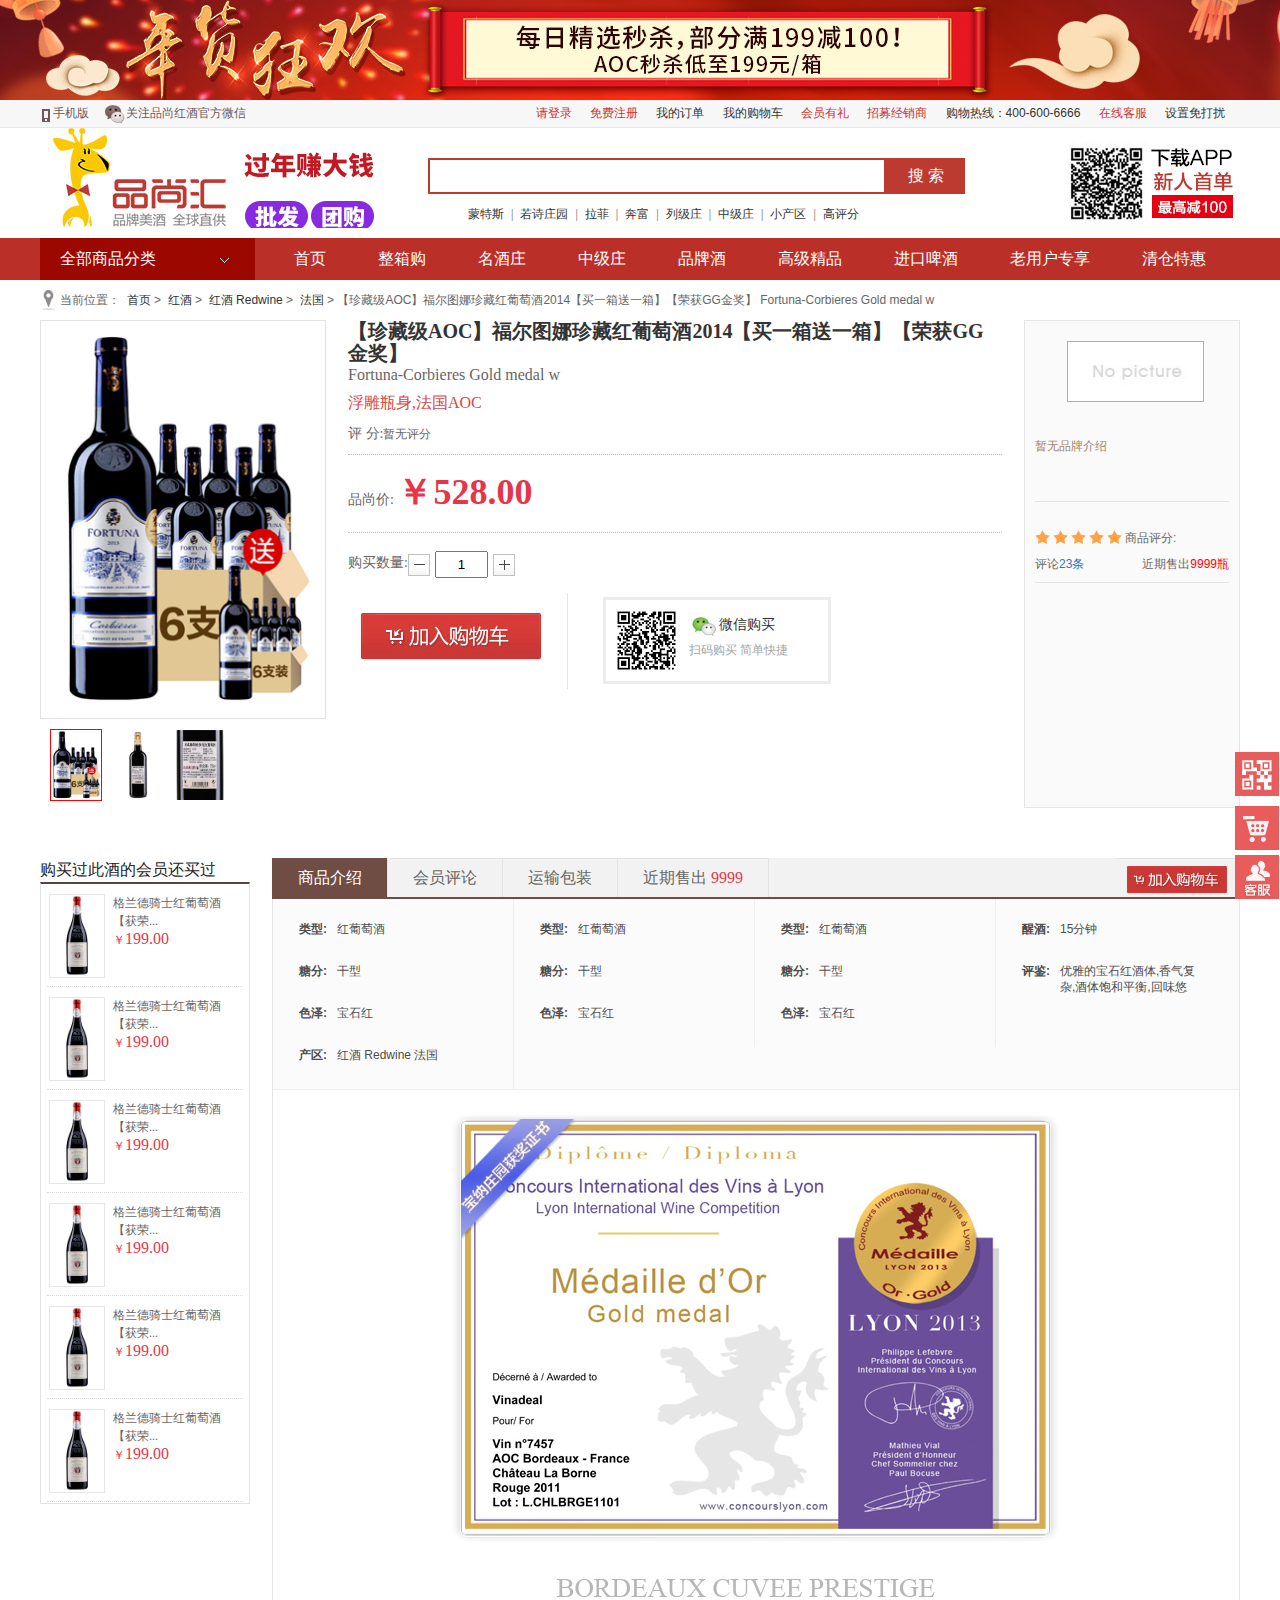
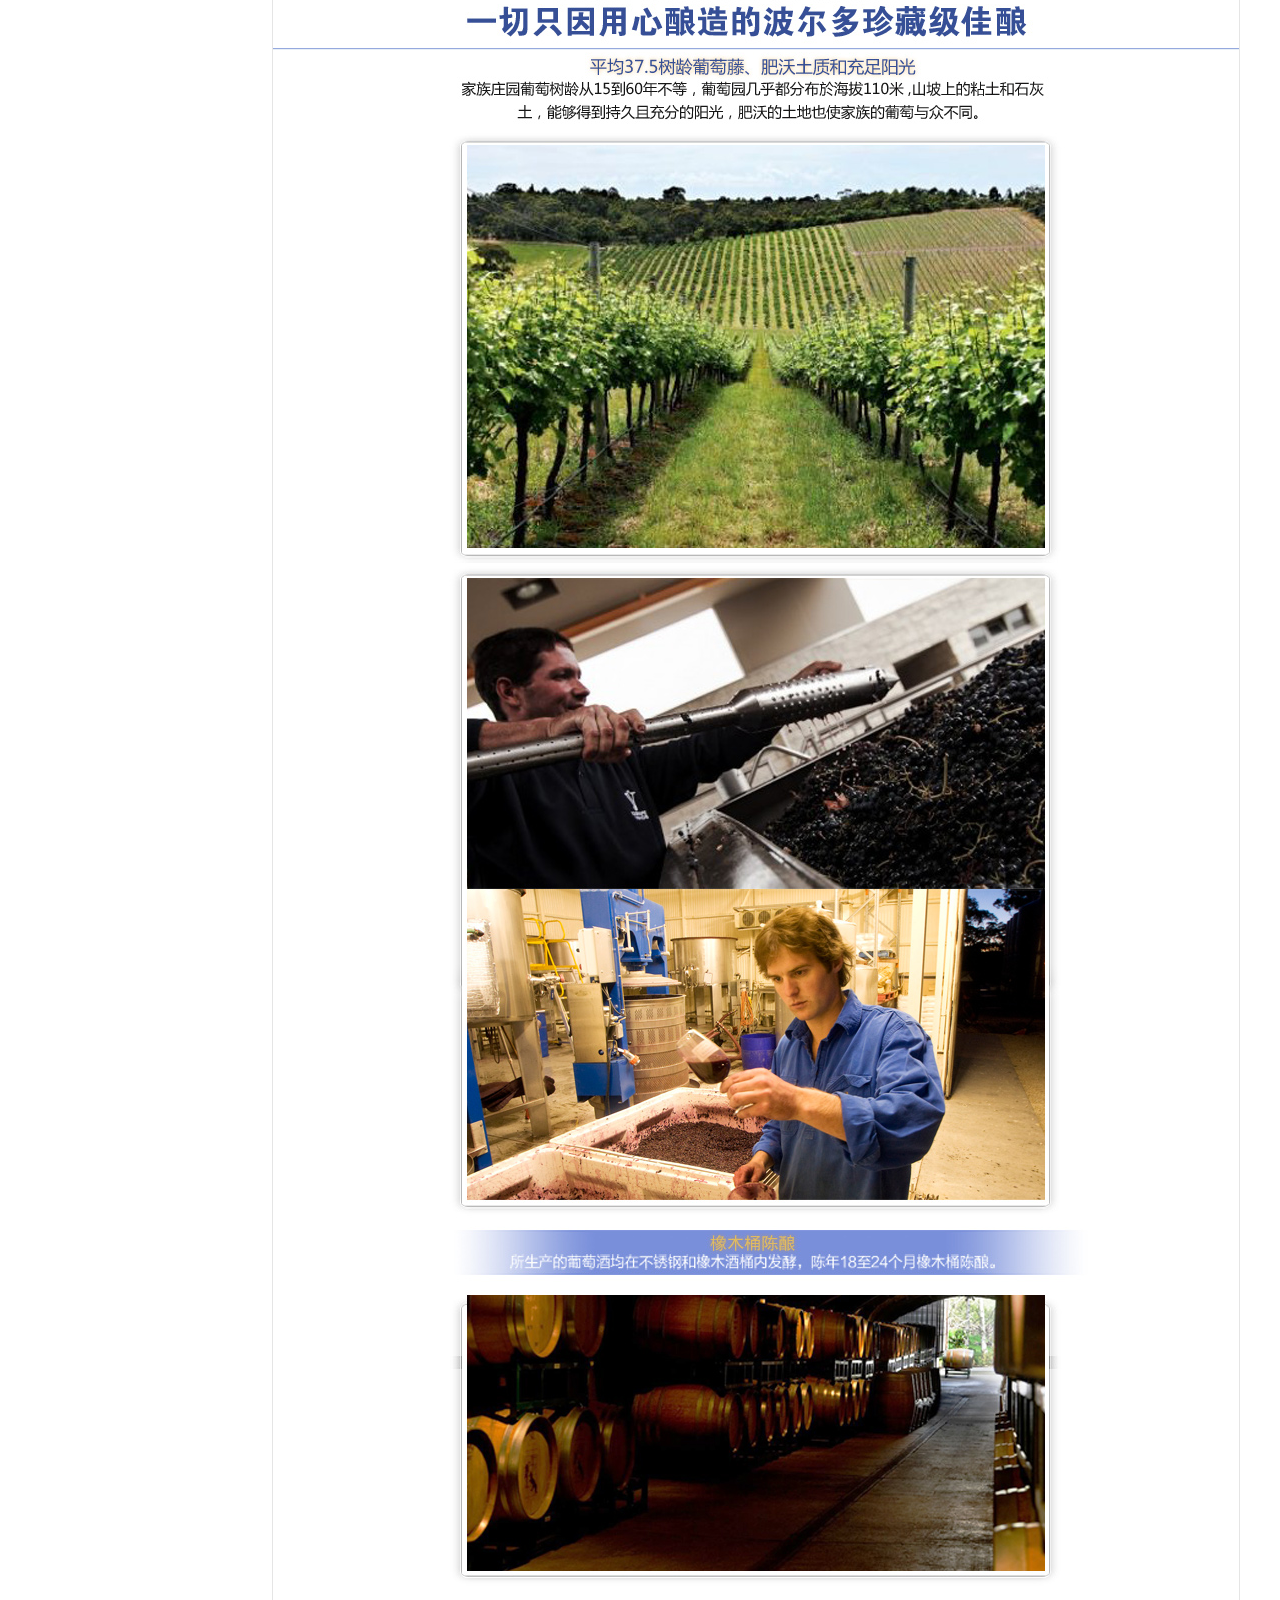
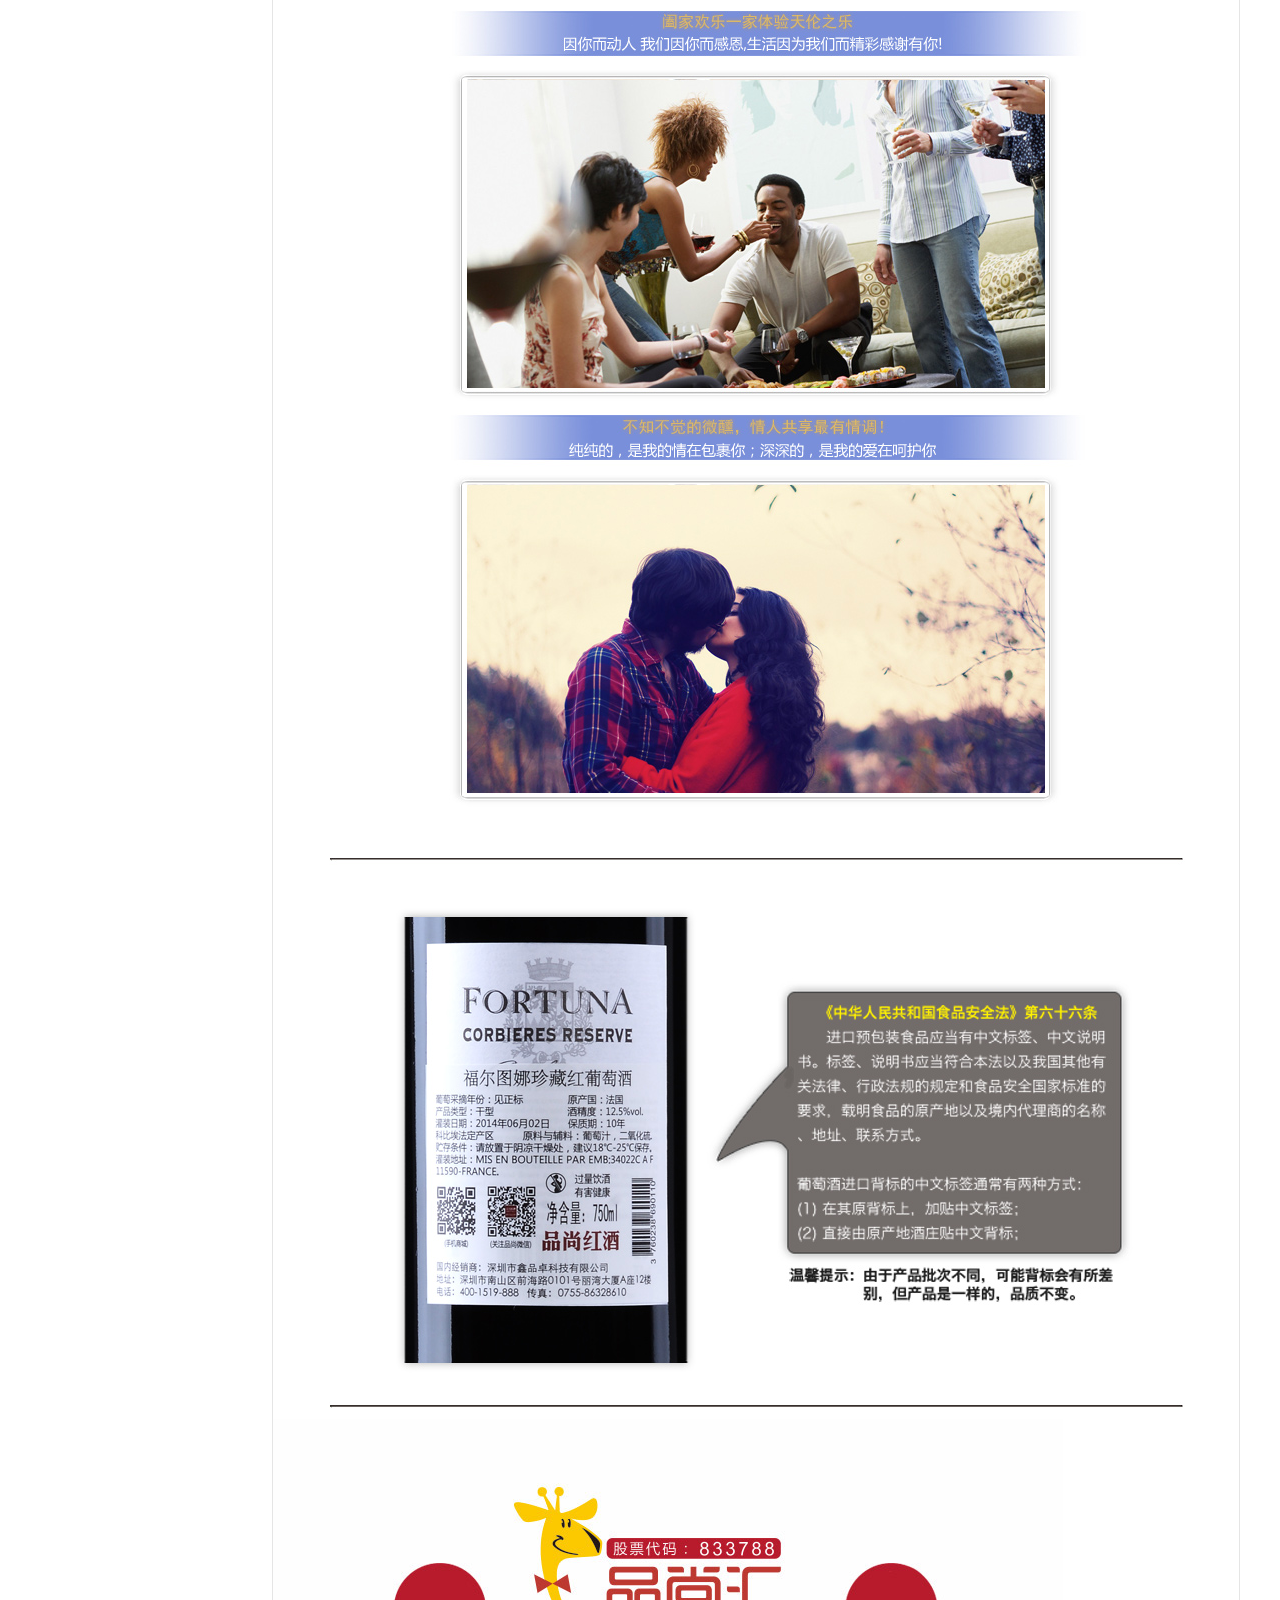
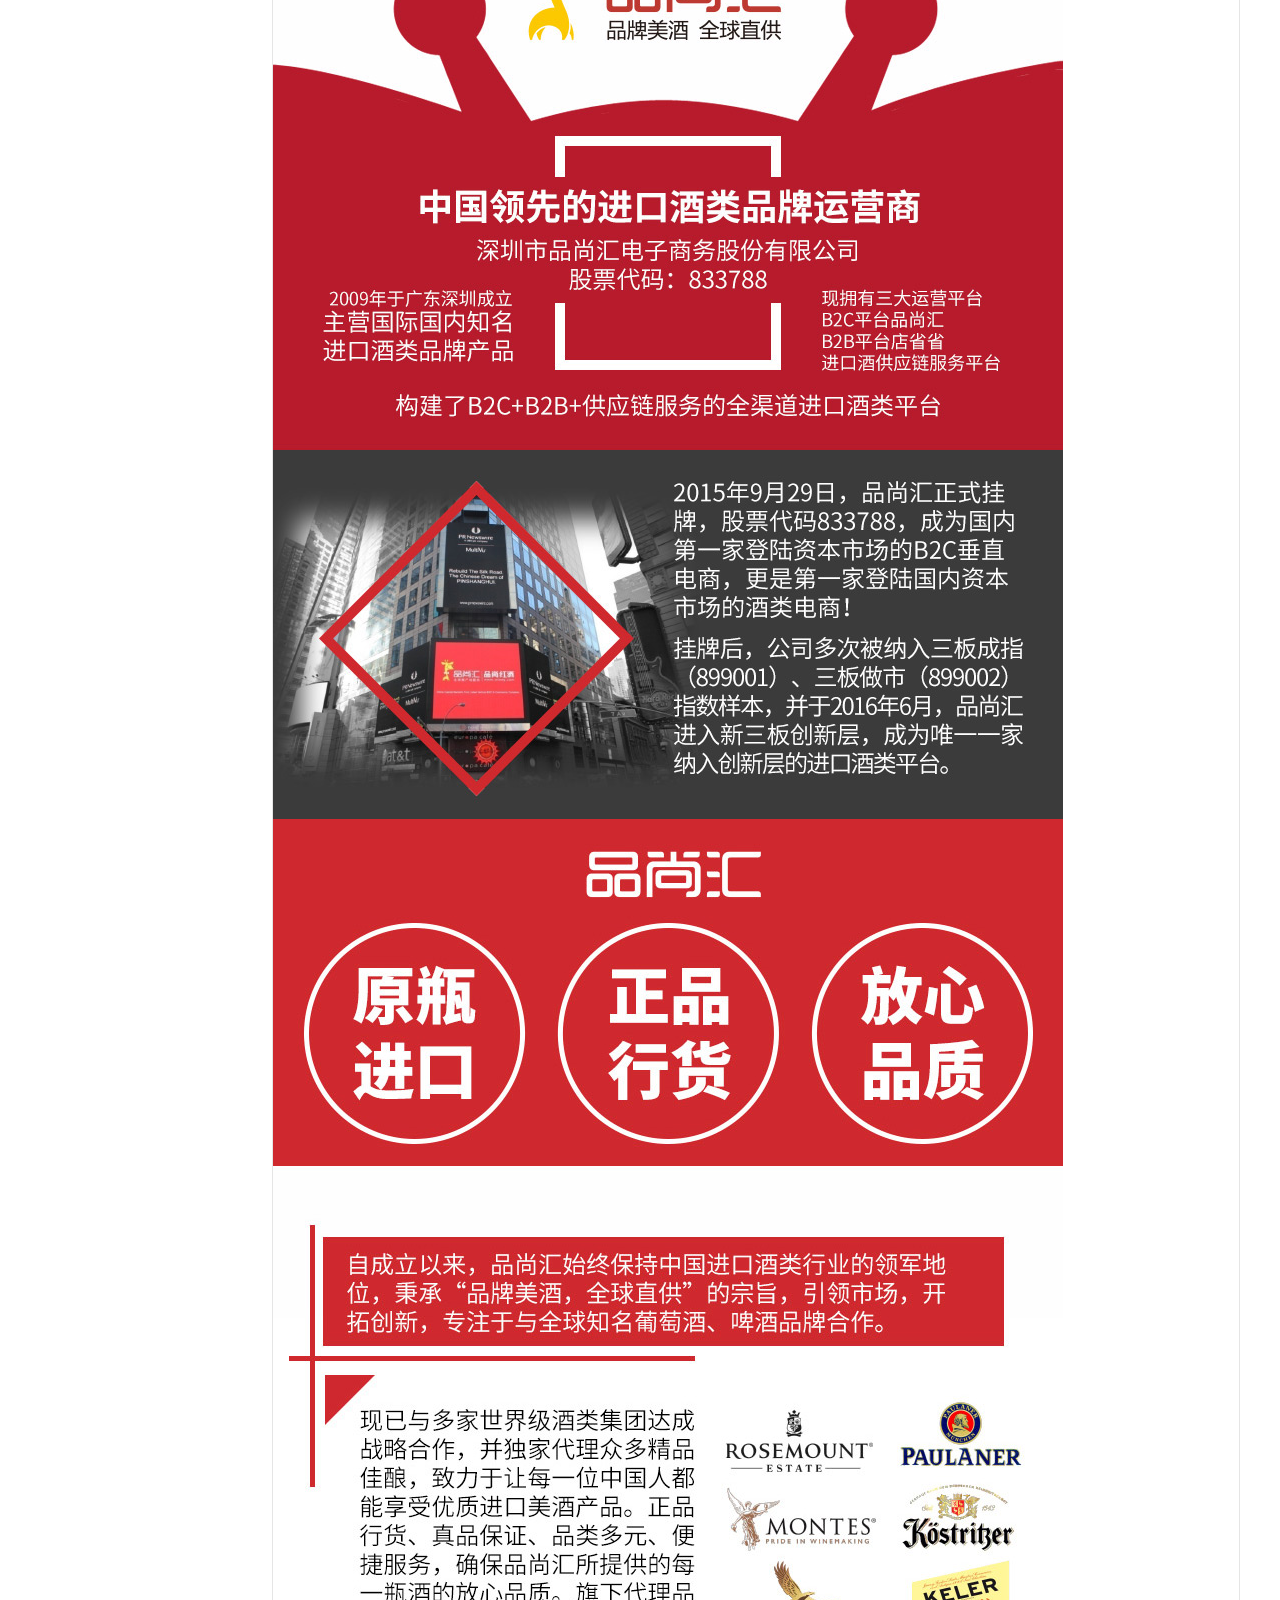
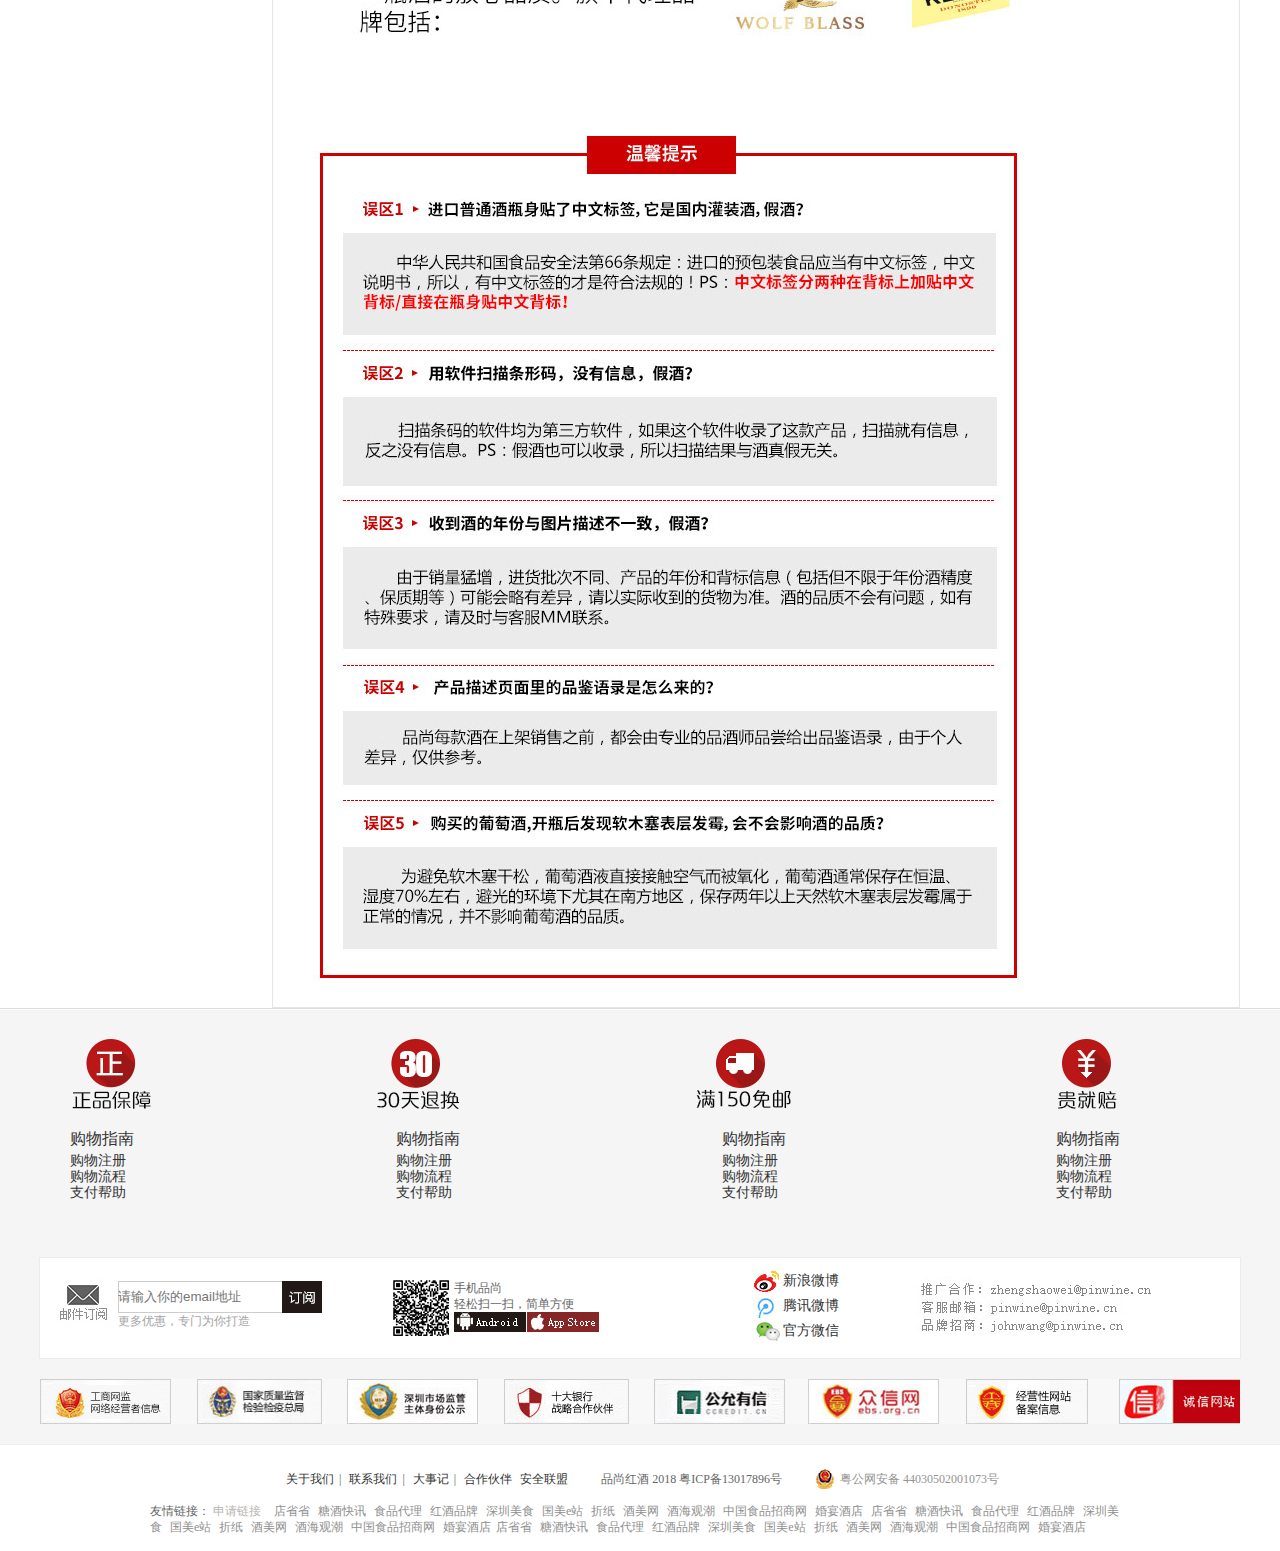
<file: details.html>
<!DOCTYPE html>
<html>
	<head>
		<meta charset="UTF-8">
		<title>品尚汇详情页</title>
		<link rel="stylesheet" type="text/css" href="css/details.css"/>
		<link rel="stylesheet" type="text/css" href="css/fangdajing.css"/>
	</head>
	<body>
		
		<div class="box">
		
			<!--顶部广告-->
			<div class="index-top-wrap">
				<div class="index-top">
					<a href="">
						<img src="img/1200g2.jpg" alt="" />
					</a>
				</div>
			</div>
			
			<!--顶部工具栏-->
			<div class="top-toolbar-wrap">
				<div class="top-toolbar">
					<div class="toolbar-left">
						<div class="toolbar-mobile">手机版</div>
						<div class="toolbar-wx">关注品尚红酒官方微信</div>
					</div>
					<div class="toolbar-right">
						<a href="login.html" class="toolbar-right-list" style="color:#ca3333;">请登录</a>
						<a href="register.html" class="toolbar-right-list" style="color:#ca3333;">免费注册</a>
						<a href="" class="toolbar-right-list">我的订单</a>
						<a href="" class="toolbar-right-list">我的购物车</a>
						<a href="" class="toolbar-right-list" style="color:#ca3333;">会员有礼</a>
						<a href="" class="toolbar-right-list" style="color:#ca3333;">招募经销商</a>
						<a href="" class="toolbar-right-list">购物热线：400-600-6666</a>
						<a href="" class="toolbar-right-list" style="color:#ca3333;">在线客服</a>
						<a href="" class="toolbar-right-list">设置免打扰</a>
					</div>
				</div>
				<div style="clear: both;"></div>
			</div>
			
			<!--首页头部-->
			<div class="index-header-wrap">
				<div class="index-header">
					<div class="header-logo">
						<a href="index.html">
							<img src="img/logo2017.jpg" alt="" />
						</a>
						<a href="">
							<img src="img/zdq.gif" alt="" style="width: 138px;"/>
						</a>
					</div>
					<div class="header-search">
						<div class="header-search-box">
							<form action="">
								<div class="search-box">
									<input type="text" class="search-box-kk"/>
								</div>
								<div class="search-box-btn">
									<a href="javascript:;">搜&nbsp;索</a>
								</div>
							</form>
						</div>
						<div class="header-search-gjc">
							<ul>
								<li>
									<a href="">蒙特斯</a>									
								</li>
								<span>|</span>
								<li>
									<a href="">若诗庄园</a>
								</li>
								<span>|</span>
								<li>
									<a href="">拉菲</a>
								</li>
								<span>|</span>
								<li>
									<a href="">奔富</a>
								</li>
								<span>|</span>
								<li>
									<a href="">列级庄</a>
								</li>
								<span>|</span>
								<li>
									<a href="">中级庄</a>
								</li>
								<span>|</span>
								<li>
									<a href="">小产区</a>
								</li>
								<span>|</span>
								<li>
									<a href="">高评分</a>
								</li>
							</ul>
						</div>
					</div>
					<div class="header-wx">
						<img src="img/appxz.jpg"/>
					</div>
				</div>
			</div>
			
			<!--导航开始-->
			<div class="index-nav-wrap">
				<div class="index-nav-zj">
					<div class="index-nav-left">
						<div class="index-nav-left1">全部商品分类</div>
						<ul class="nav-list">
							<li class="nav-list1 nav-list-border nav-list1-tab1" id="n-sub1">
								<div class="nav-list1-t">
									<img src="img/fl1.png" style="display:inline-block;width: 18px;height: 18px;"/>
									<a href="">进口葡萄酒</a>
								</div>
								<div class="nav-list1-c">
									<a href="" class="hot-nav">整箱购</a>
									<a href="" class="hot-nav">送酒柜</a>
									<a href="">列级名庄</a>
									<a href="" class="hot-nav">中级庄</a>
									<a href="">高分酒</a>
									<a href="">高分酒</a>
									<a href="" class="hot-nav">蒙特斯</a>
									<a href="" class="hot-nav">若诗庄园</a>
									<a href="">新人专享</a>
								</div>
								<div class="nav-list1-c">
									<a href="">法国</a>
									<a href="">法国</a>
									<a href="">西班牙</a>
									<a href="">法国</a>
									<a href="">红葡萄酒</a>
									<a href="">白葡萄酒</a>
									<a href="">起泡酒</a>
								</div>
							</li>
							<li class="nav-list1 nav-list-border nav-list1-tab2" id="n-sub2">
								<div class="nav-list1-t">
									<img src="img/fl1.png" style="display:inline-block;width: 18px;height: 18px;"/>
									<a href="">进口葡萄酒</a>
								</div>
								<div class="nav-list1-c">
									<a href="" class="hot-nav">中级庄</a>
									<a href="">高分酒</a>
									<a href="">高分酒</a>
									<a href="">高分酒</a>
								</div>
							</li>
							<li class="nav-list1 nav-list-border">
								<div class="nav-list1-t">
									<img src="img/fl1.png" style="display:inline-block;width: 18px;height: 18px;"/>
									<a href="">进口葡萄酒</a>
								</div>
								<div class="nav-list1-c">
									<a href="">中级</a>
									<a href="">高分酒</a>
									<a href="">高分酒</a>
									<a href="">高分</a>
								</div>
							</li>
							<li class="nav-list1">
								<div class="nav-list1-t">
									<img src="img/fl1.png" style="display:inline-block;width: 18px;height: 18px;"/>
									<a href="">进口葡萄酒</a>
								</div>
								<div class="nav-list1-c">
									<a href="" class="hot-nav">中级庄</a>
									<a href="">高分酒</a>
									<a href="">高分酒</a>
								</div>
							</li>
						</ul>
					</div>
					<div style="width: 440px; top: 41px; left: 215px; padding: 15px; z-index: 999;display: none;" class="pop-subcategory  list1-tab01" id="sub1">
						<ul style="width: 440px; overflow: hidden;">
							<li style="width: 440px;">
								<div class="left-list">国家：</div>
								<div class="right-list-a" style="width: 360px;">
									<a href="" class="list-a-item">法国</a>
									<a href="" class="list-a-item">智利</a>
									<a href="" class="list-a-item">澳大利亚</a>
									<a href="" class="list-a-item">西班牙</a>
									<a href="" class="list-a-item">德国</a>
									<a href="" class="list-a-item">意大利</a>
									<a href="" class="list-a-item">美国</a>
									<a href="" class="list-a-item">南非</a>
									<a href="" class="list-a-item">阿根廷</a>
								</div>
							</li>
							<li style="width: 440px;">
								<div class="left-list">产区：</div>
								<div class="right-list-a" style="width: 360px;">
									<a href="" class="list-a-item">波尔多 Bordeaux</a>
									<a href="" class="list-a-item">勃艮第Bourgogne</a>
									<a href="" class="list-a-item">朗格多克鲁西荣Languedoc Roussillon</a>
									<a href="" class="list-a-item">南澳South Australia</a>
									<a href="" class="list-a-item">波尔多 Bordeaux</a>
									<a href="" class="list-a-item">勃艮第Bourgogne</a>
									<a href="" class="list-a-item">朗格多克鲁西荣Languedoc Roussillon</a>
									<a href="" class="list-a-item">南澳South Australia</a>
								</div>
							</li>
							<li style="width: 440px;">
								<div class="left-list">类型：</div>
								<div class="right-list-a" style="width: 360px;">
									<a href="" class="list-a-item">红葡萄酒</a>
									<a href="" class="list-a-item">红葡萄酒</a>
									<a href="" class="list-a-item">桃红葡萄酒</a>
									<a href="" class="list-a-item">香槟/起泡酒</a>
								</div>
							</li>
							<li style="width: 440px;">
								<div class="left-list">品牌：</div>
								<div class="right-list-a" style="width: 360px;">
									<a href="" class="list-a-item">拉菲</a>
									<a href="" class="list-a-item">奔富</a>
									<a href="" class="list-a-item">若诗庄园</a>
									<a href="" class="list-a-item">蒙特斯</a>
									<a href="" class="list-a-item">奔富</a>
									<a href="" class="list-a-item">若诗庄园</a>
									<a href="" class="list-a-item">蒙特斯</a>
								</div>
							</li>
						</ul>
					</div>
					<div style="width: 420px; top: 225px; left: 215px; padding: 15px; z-index: 300;display: none;" class="pop-subcategory  list1-tab02" id="sub2">
						<ul style="width: 420px;">
							<li style="width: 420px;">
								<div class="left-list">啤酒品牌：</div>
								<div class="right-list-a" style="width: 360px;">
									<a href="" class="list-a-item">拉菲</a>
									<a href="" class="list-a-item">奔富</a>
									<a href="" class="list-a-item">若诗庄园</a>
									<a href="" class="list-a-item">蒙特斯</a>
									<a href="" class="list-a-item">奔富</a>
									<a href="" class="list-a-item">若诗庄园</a>
									<a href="" class="list-a-item">蒙特斯</a>
								</div>
							</li>
						</ul>
					</div>
					<div class="index-nav-right">
						<ul>
							<li class="nav-li">
								<a href="index.html">首页</a>
							</li>
							<li class="nav-li">
								<a href="list.html">整箱购</a>
							</li>
							<li class="nav-li">
								<a href="">名酒庄</a>
							</li>
							<li class="nav-li">
								<a href="">中级庄</a>
							</li>
							<li class="nav-li">
								<a href="">品牌酒</a>
							</li>
							<li class="nav-li">
								<a href="">高级精品</a>
							</li>
							<li class="nav-li">
								<a href="">进口啤酒</a>
							</li>
							<li class="nav-li">
								<a href="">老用户专享</a>
							</li>
							<li class="nav-li">
								<a href="">清仓特惠</a>
							</li>
						</ul>
					</div>
				</div>
			</div>

			<!--内容区-->
			<div class="details-main-wrap">				
				<!--商品详情-->
				<div class="details-main-con">
					<div class="main-info-top">
						<span style="float: left;">
							当前位置：&nbsp;
							<a href="">首页</a>&nbsp;>&nbsp;
							<a href="">红酒</a>&nbsp;>&nbsp;
							<a href="">红酒 Redwine</a>&nbsp;>&nbsp;
							<a href="">法国</a>&nbsp;>&nbsp;【珍藏级AOC】福尔图娜珍藏红葡萄酒2014【买一箱送一箱】【荣获GG金奖】 Fortuna-Corbieres Gold medal w
						</span>
					</div>
					<div class="main-info-con">
						<div class="info-con-left">
							<div id="enlarge-box">
						        <div id="large-box">
						            <img src="img/4q2.jpg" id="large-img">
						        </div>
						        <div id="middle-box">
						            <img src="img/4q2.jpg" id="middle-img">
						            <div id="shadow"></div>
						        </div>
						        <div id="small-box">
						            <img src="img/4q2.jpg" class="active">
						            <img src="img/231.jpg">
						            <img src="img/41.jpg">
						        </div>
						    </div>
						</div>
						<div class="info-con-center">
							<div class="con-center-mc">
								<h1>【珍藏级AOC】福尔图娜珍藏红葡萄酒2014【买一箱送一箱】【荣获GG金奖】</h1>
								<h2>Fortuna-Corbieres Gold medal w</h2>
								<h3>浮雕瓶身,法国AOC</h3>
								<div class="center-mc-pf" style="width: 650px;">
									<span class="t">评&nbsp;分:</span>
									<div class="pf-list" style="width: auto;margin-right: 25px;">暂无评分</div>
								</div>
							</div>
							<div class="con-center-price">
								<p class="now-price">品尚价:
									<b style="font-size:36px;">￥528.00</b>
								</p>
							</div>
							<div style="clear:both;"></div>
							<div class="con-center-num">
								<span class="buy-num">购买数量:</span>
								<div class="buy-num-input spinner">
									<form>
										<span class="down"><img src="img/pro_jian.jpg"/></span>
										<!--<span style="float: left;">-->
											<input type="text" class="num spinnerExample" value="1" style="width: 49px;height: 23px;float: left;margin-right: 5px;text-align: center;"/>
										<!--</span>-->
										<span class="up"><img src="img/pro_jia.jpg"/></span>
									</form>
								</div>
							</div>
							<div class="con-center-btn">
								<div class="center-btn-buy">
									<span><a href="shoppingCar.html"><img src="img/products_10.jpg"/></a></span>
								</div>
								<div class="center-btn-wx">
									<span style="float: left;"><img src="img/product.png" style="height: 65px;width: 65px;"/></span>
									<span class="ts">
										<p class="ts1">微信购买</p>
										<p class="ts2">扫码购买 简单快捷</p>
									</span>
								</div>
							</div>
						</div>
						<div class="info-con-right">
							<div class="con-right-info">
								<div class="c1"><img src="img/nopic.jpg" style="margin: 0 auto;height: 59px;width:135px"/></div>
								<div style="height:54px;"class="js">暂无品牌介绍</div>
							</div>
							<div class="right-info-pf">
								<div class="right-info-pf1">
									<span class="info-pf1-left">商品评分:</span>
									<span class="info-pf1-img"></span>
									<span class="info-pf1-img"></span>
									<span class="info-pf1-img"></span>
									<span class="info-pf1-img"></span>
									<span class="info-pf1-img"></span>
								</div>
								<div class="right-info-pf2">
									<span class="info-pf2-left">
										评论<a href="">23条</a>
									</span>
									<span class="info-pf2-right">
										近期售出<label style="color: red;">9999瓶</label>
									</span>
								</div>
							</div>
						</div>
					</div>
				</div>
				
				<!--商品信息-->
				<div class="product-main">
					<div class="product-main-left">
						<div class="main-left1">
							<h1>购买过此酒的会员还买过</h1>
							<div class="main-left1-box">
								<ul>
									<li>
										<div class="left1-box-img">
											<a href=""><img src="img/127.jpg" alt="" style="width: 54px;height: 82px;"/></a>
										</div>
										<div class="left1-box-mc">
											<a href="">格兰德骑士红葡萄酒【获荣...</a>
										</div>
										<div class="left1-box-price">
											<p class="price-mc">
												<span style="font-size:12px;">￥</span>199.00
											</p>
										</div>
									</li>
									<li>
										<div class="left1-box-img">
											<a href=""><img src="img/127.jpg" alt="" style="width: 54px;height: 82px;"/></a>
										</div>
										<div class="left1-box-mc">
											<a href="">格兰德骑士红葡萄酒【获荣...</a>
										</div>
										<div class="left1-box-price">
											<p class="price-mc">
												<span style="font-size:12px;">￥</span>199.00
											</p>
										</div>
									</li>
									<li>
										<div class="left1-box-img">
											<a href=""><img src="img/127.jpg" alt="" style="width: 54px;height: 82px;"/></a>
										</div>
										<div class="left1-box-mc">
											<a href="">格兰德骑士红葡萄酒【获荣...</a>
										</div>
										<div class="left1-box-price">
											<p class="price-mc">
												<span style="font-size:12px;">￥</span>199.00
											</p>
										</div>
									</li>
									<li>
										<div class="left1-box-img">
											<a href=""><img src="img/127.jpg" alt="" style="width: 54px;height: 82px;"/></a>
										</div>
										<div class="left1-box-mc">
											<a href="">格兰德骑士红葡萄酒【获荣...</a>
										</div>
										<div class="left1-box-price">
											<p class="price-mc">
												<span style="font-size:12px;">￥</span>199.00
											</p>
										</div>
									</li>
									<li>
										<div class="left1-box-img">
											<a href=""><img src="img/127.jpg" alt="" style="width: 54px;height: 82px;"/></a>
										</div>
										<div class="left1-box-mc">
											<a href="">格兰德骑士红葡萄酒【获荣...</a>
										</div>
										<div class="left1-box-price">
											<p class="price-mc">
												<span style="font-size:12px;">￥</span>199.00
											</p>
										</div>
									</li>
									<li>
										<div class="left1-box-img">
											<a href=""><img src="img/127.jpg" alt="" style="width: 54px;height: 82px;"/></a>
										</div>
										<div class="left1-box-mc">
											<a href="">格兰德骑士红葡萄酒【获荣...</a>
										</div>
										<div class="left1-box-price">
											<p class="price-mc">
												<span style="font-size:12px;">￥</span>199.00
											</p>
										</div>
									</li>
								</ul>
							</div>
						</div>
					</div>
					<div class="product-main-right">
						<div class="product-right-nav" style="position: static; top: 0px; z-index: 9999;">
							<ul class="product-main-list">
								<li class="nav-list-on">商品介绍</li>
								<li class="nav-list-off">会员评论</li>
								<li class="nav-list-off">运输包装</li>
								<li class="nav-list-show">近期售出
									<span style="color:#e63549">9999</span>
								</li>
							</ul>
							<div class="right-nav-btn"><img src="img/products_35.jpg" alt="" style="cursor: pointer;"/></div>
						</div>
						<div class="product-right-main1 product-right product-active">
							<div class="main1-type">
								<ul>
									<li class="main1-type1 text1">
										<dl class="type1-c">
											<dt class="type1-tit">类型:</dt>
											<dd class="type1-p">红葡萄酒</dd>
										</dl>
										<dl class="type1-c">
											<dt class="type1-tit">糖分:</dt>
											<dd class="type1-p">干型</dd>
										</dl>
										<dl class="type1-c">
											<dt class="type1-tit">色泽:</dt>
											<dd class="type1-p">宝石红</dd>
										</dl>
										<dl class="type1-c">
											<dt class="type1-tit">产区:</dt>
											<dd class="type1-p">红酒 Redwine  法国</dd>
										</dl>
									</li>
									<li class="main1-type1 text1">
										<dl class="type1-c">
											<dt class="type1-tit">类型:</dt>
											<dd class="type1-p">红葡萄酒</dd>
										</dl>
										<dl class="type1-c">
											<dt class="type1-tit">糖分:</dt>
											<dd class="type1-p">干型</dd>
										</dl>
										<dl class="type1-c">
											<dt class="type1-tit">色泽:</dt>
											<dd class="type1-p">宝石红</dd>
										</dl>
									</li>
									<li class="main1-type1 text1">
										<dl class="type1-c">
											<dt class="type1-tit">类型:</dt>
											<dd class="type1-p">红葡萄酒</dd>
										</dl>
										<dl class="type1-c">
											<dt class="type1-tit">糖分:</dt>
											<dd class="type1-p">干型</dd>
										</dl>
										<dl class="type1-c">
											<dt class="type1-tit">色泽:</dt>
											<dd class="type1-p">宝石红</dd>
										</dl>
									</li>
									<li class="main1-type1">
										<dl class="type1-c">
											<dt class="type1-tit">醒酒:</dt>
											<dd class="type1-p">15分钟</dd>
										</dl>
										<dl class="type1-c">
											<dt class="type1-tit">评鉴:</dt>
											<dd class="type1-p">优雅的宝石红酒体,香气复杂,酒体饱和平衡,回味悠长</dd>
										</dl>
									</li>
								</ul>
							</div>
							<div class="main-content">
								&nbsp;
								<img src="img/z1.jpg" alt="" />
								<img src="img/z2.jpg" alt="" />
								&nbsp;
								<img src="img/z3.jpg" alt="" />
								<img src="img/z4.jpg" alt="" />
								<img src="img/z5.jpg" alt="" />
								<img src="img/z6.jpg" alt="" />
								&nbsp;
								<img src="img/z7.jpg" alt="" />
								<img src="img/z8.jpg" alt="" />
								<img src="img/z9.jpg" alt="" />
								<img src="img/z10.jpg" alt="" />
							</div>
						</div>
						<div class="product-right-main2 product-right">
							<div class="right-main2-top">
								<div class="main2-top-tit">会员评论:</div>
								<div class="main2-top-p">
									<ul>
										<li class="hp">
											<p>好评度</p>
											<h1>100%</h1>
										</li>
										<li class="pl">
											<div class="hp-left">
												<dl class="k">
													<dt style="float: left;">好评(100%)</dt>
													<dd>
														<div class="pl-load"><span style="background:#ffa247; width:100%; height:8px; float:left"></span></div>
													</dd>
												</dl>
												<dl class="k">
													<dt style="float: left;">中评(0%)</dt>
													<dd>
														<div class="pl-load"><span style="background:#ffa247; width:0%; height:8px; float:left"></span></div>
													</dd>
												</dl>
												<dl class="k">
													<dt style="float: left;">差评(0%)</dt>
													<dd>
														<div class="pl-load"><span style="background:#ffa247; width:0%; height:8px; float:left"></span></div>
													</dd>
												</dl>
											</div>
											<div class="hp-right">
												共<span style="color:#d83d3a">23</span>条评论
											</div>
										</li>
										<li class="hypl">
											<span class="pl-btn" style="cursor: pointer;">
												<img src="img/products_39.jpg" alt="" />
											</span>
											<p class="pl-q">
												评论一个产品<br>
												<span style="color:#d83d3a">赠300</span>
												消费积分
											</p>
										</li>
									</ul>
								</div>
							</div>
							<div class="right-main2-bottom">
								<div class="main2-bottom-nav">
									<ul>
										<li class="main2-nav-on">全部</li>
										<li>好评</li>
										<li>中评</li>
										<li>差评</li>
									</ul>									
								</div>
								<div class="main2-bottom-list bottom-list-active">
									<ul>
										<li class="pl-info">
											<div class="pl-info-pic">
												<img src="img/hy_tx03.png" alt="" />
												<p>十月荠菜c</p>
											</div>
											<div class="pl-info-main">
												<div class="info-main-tit">
													<div class="main-tit-left">
														<span style="float: left;">商品评分：</span>
														<span class="pf-pic"></span>
														<span class="pf-pic"></span>
														<span class="pf-pic"></span>
														<span class="pf-pic"></span>
														<span class="pf-pic"></span>
														<span style="float:left; color:#d67e7d">很赞</span>
													</div>
													<span class="days">2017-08-09 19:54:28</span>
												</div>
												<div class="info-main-mc">
													<p>香味复杂，单宁厚重，构架不错,值得购买。</p>
													<div class="main-mc-hf">
														<span class="j"></span>
														<div class="hf-c">
															<p class="hf-gf"><a href="">品尚红酒官网：</a></p>
															<p>亲爱的品友您好，感谢您的购买与点评，能够得到您的肯定与支持非常荣幸，期待您的下次光临~祝您生活愉快！</p>
														</div>
													</div>
												</div>
											</div>
										</li>
										<li class="pl-info">
											<div class="pl-info-pic">
												<img src="img/hy_tx03.png" alt="" />
												<p>十月荠菜c</p>
											</div>
											<div class="pl-info-main">
												<div class="info-main-tit">
													<div class="main-tit-left">
														<span style="float: left;">商品评分：</span>
														<span class="pf-pic"></span>
														<span class="pf-pic"></span>
														<span class="pf-pic"></span>
														<span class="pf-pic"></span>
														<span class="pf-pic"></span>
														<span style="float:left; color:#d67e7d">很赞</span>
													</div>
													<span class="days">2017-08-09 19:54:28</span>
												</div>
												<div class="info-main-mc">
													<p>香味复杂，单宁厚重，构架不错,值得购买。</p>
													<div class="main-mc-hf">
														<span class="j"></span>
														<div class="hf-c">
															<p class="hf-gf"><a href="">品尚红酒官网：</a></p>
															<p>亲爱的品友您好，感谢您的购买与点评，能够得到您的肯定与支持非常荣幸，期待您的下次光临~祝您生活愉快！</p>
														</div>
													</div>
												</div>
											</div>
										</li>
										<li class="pl-info">
											<div class="pl-info-pic">
												<img src="img/hy_tx03.png" alt="" />
												<p>十月荠菜c</p>
											</div>
											<div class="pl-info-main">
												<div class="info-main-tit">
													<div class="main-tit-left">
														<span style="float: left;">商品评分：</span>
														<span class="pf-pic"></span>
														<span class="pf-pic"></span>
														<span class="pf-pic"></span>
														<span class="pf-pic"></span>
														<span class="pf-pic"></span>
														<span style="float:left; color:#d67e7d">很赞</span>
													</div>
													<span class="days">2017-08-09 19:54:28</span>
												</div>
												<div class="info-main-mc">
													<p>香味复杂，单宁厚重，构架不错,值得购买。</p>
													<div class="main-mc-hf">
														<span class="j"></span>
														<div class="hf-c">
															<p class="hf-gf"><a href="">品尚红酒官网：</a></p>
															<p>亲爱的品友您好，感谢您的购买与点评，能够得到您的肯定与支持非常荣幸，期待您的下次光临~祝您生活愉快！</p>
														</div>
													</div>
												</div>
											</div>
										</li>
										<li class="pl-info">
											<div class="pl-info-pic">
												<img src="img/hy_tx03.png" alt="" />
												<p>十月荠菜c</p>
											</div>
											<div class="pl-info-main">
												<div class="info-main-tit">
													<div class="main-tit-left">
														<span style="float: left;">商品评分：</span>
														<span class="pf-pic"></span>
														<span class="pf-pic"></span>
														<span class="pf-pic"></span>
														<span class="pf-pic"></span>
														<span class="pf-pic"></span>
														<span style="float:left; color:#d67e7d">很赞</span>
													</div>
													<span class="days">2017-08-09 19:54:28</span>
												</div>
												<div class="info-main-mc">
													<p>香味复杂，单宁厚重，构架不错,值得购买。</p>
													<div class="main-mc-hf">
														<span class="j"></span>
														<div class="hf-c">
															<p class="hf-gf"><a href="">品尚红酒官网：</a></p>
															<p>亲爱的品友您好，感谢您的购买与点评，能够得到您的肯定与支持非常荣幸，期待您的下次光临~祝您生活愉快！</p>
														</div>
													</div>
												</div>
											</div>
										</li>
										<li class="pl-info">
											<div class="pl-info-pic">
												<img src="img/hy_tx03.png" alt="" />
												<p>十月荠菜c</p>
											</div>
											<div class="pl-info-main">
												<div class="info-main-tit">
													<div class="main-tit-left">
														<span style="float: left;">商品评分：</span>
														<span class="pf-pic"></span>
														<span class="pf-pic"></span>
														<span class="pf-pic"></span>
														<span class="pf-pic"></span>
														<span class="pf-pic"></span>
														<span style="float:left; color:#d67e7d">很赞</span>
													</div>
													<span class="days">2017-08-09 19:54:28</span>
												</div>
												<div class="info-main-mc">
													<p>香味复杂，单宁厚重，构架不错,值得购买。</p>
													<div class="main-mc-hf">
														<span class="j"></span>
														<div class="hf-c">
															<p class="hf-gf"><a href="">品尚红酒官网：</a></p>
															<p>亲爱的品友您好，感谢您的购买与点评，能够得到您的肯定与支持非常荣幸，期待您的下次光临~祝您生活愉快！</p>
														</div>
													</div>
												</div>
											</div>
										</li>
										<li class="pl-info">
											<div class="pl-info-pic">
												<img src="img/hy_tx03.png" alt="" />
												<p>十月荠菜c</p>
											</div>
											<div class="pl-info-main">
												<div class="info-main-tit">
													<div class="main-tit-left">
														<span style="float: left;">商品评分：</span>
														<span class="pf-pic"></span>
														<span class="pf-pic"></span>
														<span class="pf-pic"></span>
														<span class="pf-pic"></span>
														<span class="pf-pic"></span>
														<span style="float:left; color:#d67e7d">很赞</span>
													</div>
													<span class="days">2017-08-09 19:54:28</span>
												</div>
												<div class="info-main-mc">
													<p>香味复杂，单宁厚重，构架不错,值得购买。</p>
													<div class="main-mc-hf">
														<span class="j"></span>
														<div class="hf-c">
															<p class="hf-gf"><a href="">品尚红酒官网：</a></p>
															<p>亲爱的品友您好，感谢您的购买与点评，能够得到您的肯定与支持非常荣幸，期待您的下次光临~祝您生活愉快！</p>
														</div>
													</div>
												</div>
											</div>
										</li>
										<li class="pl-info">
											<div class="pl-info-pic">
												<img src="img/hy_tx03.png" alt="" />
												<p>十月荠菜c</p>
											</div>
											<div class="pl-info-main">
												<div class="info-main-tit">
													<div class="main-tit-left">
														<span style="float: left;">商品评分：</span>
														<span class="pf-pic"></span>
														<span class="pf-pic"></span>
														<span class="pf-pic"></span>
														<span class="pf-pic"></span>
														<span class="pf-pic"></span>
														<span style="float:left; color:#d67e7d">很赞</span>
													</div>
													<span class="days">2017-08-09 19:54:28</span>
												</div>
												<div class="info-main-mc">
													<p>香味复杂，单宁厚重，构架不错,值得购买。</p>
													<div class="main-mc-hf">
														<span class="j"></span>
														<div class="hf-c">
															<p class="hf-gf"><a href="">品尚红酒官网：</a></p>
															<p>亲爱的品友您好，感谢您的购买与点评，能够得到您的肯定与支持非常荣幸，期待您的下次光临~祝您生活愉快！</p>
														</div>
													</div>
												</div>
											</div>
										</li>
										<li class="pl-info">
											<div class="pl-info-pic">
												<img src="img/hy_tx03.png" alt="" />
												<p>十月荠菜c</p>
											</div>
											<div class="pl-info-main">
												<div class="info-main-tit">
													<div class="main-tit-left">
														<span style="float: left;">商品评分：</span>
														<span class="pf-pic"></span>
														<span class="pf-pic"></span>
														<span class="pf-pic"></span>
														<span class="pf-pic"></span>
														<span class="pf-pic"></span>
														<span style="float:left; color:#d67e7d">很赞</span>
													</div>
													<span class="days">2017-08-09 19:54:28</span>
												</div>
												<div class="info-main-mc">
													<p>香味复杂，单宁厚重，构架不错,值得购买。</p>
													<div class="main-mc-hf">
														<span class="j"></span>
														<div class="hf-c">
															<p class="hf-gf"><a href="">品尚红酒官网：</a></p>
															<p>亲爱的品友您好，感谢您的购买与点评，能够得到您的肯定与支持非常荣幸，期待您的下次光临~祝您生活愉快！</p>
														</div>
													</div>
												</div>
											</div>
										</li>
										<li class="pl-info">
											<div class="pl-info-pic">
												<img src="img/hy_tx03.png" alt="" />
												<p>十月荠菜c</p>
											</div>
											<div class="pl-info-main">
												<div class="info-main-tit">
													<div class="main-tit-left">
														<span style="float: left;">商品评分：</span>
														<span class="pf-pic"></span>
														<span class="pf-pic"></span>
														<span class="pf-pic"></span>
														<span class="pf-pic"></span>
														<span class="pf-pic"></span>
														<span style="float:left; color:#d67e7d">很赞</span>
													</div>
													<span class="days">2017-08-09 19:54:28</span>
												</div>
												<div class="info-main-mc">
													<p>香味复杂，单宁厚重，构架不错,值得购买。</p>
													<div class="main-mc-hf">
														<span class="j"></span>
														<div class="hf-c">
															<p class="hf-gf"><a href="">品尚红酒官网：</a></p>
															<p>亲爱的品友您好，感谢您的购买与点评，能够得到您的肯定与支持非常荣幸，期待您的下次光临~祝您生活愉快！</p>
														</div>
													</div>
												</div>
											</div>
										</li>
										<li class="pl-info">
											<div class="pl-info-pic">
												<img src="img/hy_tx03.png" alt="" />
												<p>十月荠菜c</p>
											</div>
											<div class="pl-info-main">
												<div class="info-main-tit">
													<div class="main-tit-left">
														<span style="float: left;">商品评分：</span>
														<span class="pf-pic"></span>
														<span class="pf-pic"></span>
														<span class="pf-pic"></span>
														<span class="pf-pic"></span>
														<span class="pf-pic"></span>
														<span style="float:left; color:#d67e7d">很赞</span>
													</div>
													<span class="days">2017-08-09 19:54:28</span>
												</div>
												<div class="info-main-mc">
													<p>香味复杂，单宁厚重，构架不错,值得购买。</p>
													<div class="main-mc-hf">
														<span class="j"></span>
														<div class="hf-c">
															<p class="hf-gf"><a href="">品尚红酒官网：</a></p>
															<p>亲爱的品友您好，感谢您的购买与点评，能够得到您的肯定与支持非常荣幸，期待您的下次光临~祝您生活愉快！</p>
														</div>
													</div>
												</div>
											</div>
										</li>
										<li class="pl-info">
											<div class="pl-info-pic">
												<img src="img/hy_tx03.png" alt="" />
												<p>十月荠菜c</p>
											</div>
											<div class="pl-info-main">
												<div class="info-main-tit">
													<div class="main-tit-left">
														<span style="float: left;">商品评分：</span>
														<span class="pf-pic"></span>
														<span class="pf-pic"></span>
														<span class="pf-pic"></span>
														<span class="pf-pic"></span>
														<span class="pf-pic"></span>
														<span style="float:left; color:#d67e7d">很赞</span>
													</div>
													<span class="days">2017-08-09 19:54:28</span>
												</div>
												<div class="info-main-mc">
													<p>香味复杂，单宁厚重，构架不错,值得购买。</p>
													<div class="main-mc-hf">
														<span class="j"></span>
														<div class="hf-c">
															<p class="hf-gf"><a href="">品尚红酒官网：</a></p>
															<p>亲爱的品友您好，感谢您的购买与点评，能够得到您的肯定与支持非常荣幸，期待您的下次光临~祝您生活愉快！</p>
														</div>
													</div>
												</div>
											</div>
										</li>
									</ul>
									<div class="bottom-list-footer">
										<a href="" class="list-footer-on">1</a>
										<a href="">2</a>
										<a href="">下一页</a>
									</div>
								</div>
								<div class="main2-bottom-list">
									<ul>
										<li class="pl-info">
											<div class="pl-info-pic">
												<img src="img/hy_tx03.png" alt="" />
												<p>十月荠菜c</p>
											</div>
											<div class="pl-info-main">
												<div class="info-main-tit">
													<div class="main-tit-left">
														<span style="float: left;">商品评分：</span>
														<span class="pf-pic"></span>
														<span class="pf-pic"></span>
														<span class="pf-pic"></span>
														<span class="pf-pic"></span>
														<span class="pf-pic"></span>
														<span style="float:left; color:#d67e7d">很赞</span>
													</div>
													<span class="days">2017-08-09 19:54:28</span>
												</div>
												<div class="info-main-mc">
													<p>香味复杂，单宁厚重，构架不错,值得购买。</p>
													<div class="main-mc-hf">
														<span class="j"></span>
														<div class="hf-c">
															<p class="hf-gf"><a href="">品尚红酒官网：</a></p>
															<p>亲爱的品友您好，感谢您的购买与点评，能够得到您的肯定与支持非常荣幸，期待您的下次光临~祝您生活愉快！</p>
														</div>
													</div>
												</div>
											</div>
										</li>
										<li class="pl-info">
											<div class="pl-info-pic">
												<img src="img/hy_tx03.png" alt="" />
												<p>十月荠菜c</p>
											</div>
											<div class="pl-info-main">
												<div class="info-main-tit">
													<div class="main-tit-left">
														<span style="float: left;">商品评分：</span>
														<span class="pf-pic"></span>
														<span class="pf-pic"></span>
														<span class="pf-pic"></span>
														<span class="pf-pic"></span>
														<span class="pf-pic"></span>
														<span style="float:left; color:#d67e7d">很赞</span>
													</div>
													<span class="days">2017-08-09 19:54:28</span>
												</div>
												<div class="info-main-mc">
													<p>香味复杂，单宁厚重，构架不错,值得购买。</p>
													<div class="main-mc-hf">
														<span class="j"></span>
														<div class="hf-c">
															<p class="hf-gf"><a href="">品尚红酒官网：</a></p>
															<p>亲爱的品友您好，感谢您的购买与点评，能够得到您的肯定与支持非常荣幸，期待您的下次光临~祝您生活愉快！</p>
														</div>
													</div>
												</div>
											</div>
										</li>
										<li class="pl-info">
											<div class="pl-info-pic">
												<img src="img/hy_tx03.png" alt="" />
												<p>十月荠菜c</p>
											</div>
											<div class="pl-info-main">
												<div class="info-main-tit">
													<div class="main-tit-left">
														<span style="float: left;">商品评分：</span>
														<span class="pf-pic"></span>
														<span class="pf-pic"></span>
														<span class="pf-pic"></span>
														<span class="pf-pic"></span>
														<span class="pf-pic"></span>
														<span style="float:left; color:#d67e7d">很赞</span>
													</div>
													<span class="days">2017-08-09 19:54:28</span>
												</div>
												<div class="info-main-mc">
													<p>香味复杂，单宁厚重，构架不错,值得购买。</p>
													<div class="main-mc-hf">
														<span class="j"></span>
														<div class="hf-c">
															<p class="hf-gf"><a href="">品尚红酒官网：</a></p>
															<p>亲爱的品友您好，感谢您的购买与点评，能够得到您的肯定与支持非常荣幸，期待您的下次光临~祝您生活愉快！</p>
														</div>
													</div>
												</div>
											</div>
										</li>
										<li class="pl-info">
											<div class="pl-info-pic">
												<img src="img/hy_tx03.png" alt="" />
												<p>十月荠菜c</p>
											</div>
											<div class="pl-info-main">
												<div class="info-main-tit">
													<div class="main-tit-left">
														<span style="float: left;">商品评分：</span>
														<span class="pf-pic"></span>
														<span class="pf-pic"></span>
														<span class="pf-pic"></span>
														<span class="pf-pic"></span>
														<span class="pf-pic"></span>
														<span style="float:left; color:#d67e7d">很赞</span>
													</div>
													<span class="days">2017-08-09 19:54:28</span>
												</div>
												<div class="info-main-mc">
													<p>香味复杂，单宁厚重，构架不错,值得购买。</p>
													<div class="main-mc-hf">
														<span class="j"></span>
														<div class="hf-c">
															<p class="hf-gf"><a href="">品尚红酒官网：</a></p>
															<p>亲爱的品友您好，感谢您的购买与点评，能够得到您的肯定与支持非常荣幸，期待您的下次光临~祝您生活愉快！</p>
														</div>
													</div>
												</div>
											</div>
										</li>
										<li class="pl-info">
											<div class="pl-info-pic">
												<img src="img/hy_tx03.png" alt="" />
												<p>十月荠菜c</p>
											</div>
											<div class="pl-info-main">
												<div class="info-main-tit">
													<div class="main-tit-left">
														<span style="float: left;">商品评分：</span>
														<span class="pf-pic"></span>
														<span class="pf-pic"></span>
														<span class="pf-pic"></span>
														<span class="pf-pic"></span>
														<span class="pf-pic"></span>
														<span style="float:left; color:#d67e7d">很赞</span>
													</div>
													<span class="days">2017-08-09 19:54:28</span>
												</div>
												<div class="info-main-mc">
													<p>香味复杂，单宁厚重，构架不错,值得购买。</p>
													<div class="main-mc-hf">
														<span class="j"></span>
														<div class="hf-c">
															<p class="hf-gf"><a href="">品尚红酒官网：</a></p>
															<p>亲爱的品友您好，感谢您的购买与点评，能够得到您的肯定与支持非常荣幸，期待您的下次光临~祝您生活愉快！</p>
														</div>
													</div>
												</div>
											</div>
										</li>
										<li class="pl-info">
											<div class="pl-info-pic">
												<img src="img/hy_tx03.png" alt="" />
												<p>十月荠菜c</p>
											</div>
											<div class="pl-info-main">
												<div class="info-main-tit">
													<div class="main-tit-left">
														<span style="float: left;">商品评分：</span>
														<span class="pf-pic"></span>
														<span class="pf-pic"></span>
														<span class="pf-pic"></span>
														<span class="pf-pic"></span>
														<span class="pf-pic"></span>
														<span style="float:left; color:#d67e7d">很赞</span>
													</div>
													<span class="days">2017-08-09 19:54:28</span>
												</div>
												<div class="info-main-mc">
													<p>香味复杂，单宁厚重，构架不错,值得购买。</p>
													<div class="main-mc-hf">
														<span class="j"></span>
														<div class="hf-c">
															<p class="hf-gf"><a href="">品尚红酒官网：</a></p>
															<p>亲爱的品友您好，感谢您的购买与点评，能够得到您的肯定与支持非常荣幸，期待您的下次光临~祝您生活愉快！</p>
														</div>
													</div>
												</div>
											</div>
										</li>
										<li class="pl-info">
											<div class="pl-info-pic">
												<img src="img/hy_tx03.png" alt="" />
												<p>十月荠菜c</p>
											</div>
											<div class="pl-info-main">
												<div class="info-main-tit">
													<div class="main-tit-left">
														<span style="float: left;">商品评分：</span>
														<span class="pf-pic"></span>
														<span class="pf-pic"></span>
														<span class="pf-pic"></span>
														<span class="pf-pic"></span>
														<span class="pf-pic"></span>
														<span style="float:left; color:#d67e7d">很赞</span>
													</div>
													<span class="days">2017-08-09 19:54:28</span>
												</div>
												<div class="info-main-mc">
													<p>香味复杂，单宁厚重，构架不错,值得购买。</p>
													<div class="main-mc-hf">
														<span class="j"></span>
														<div class="hf-c">
															<p class="hf-gf"><a href="">品尚红酒官网：</a></p>
															<p>亲爱的品友您好，感谢您的购买与点评，能够得到您的肯定与支持非常荣幸，期待您的下次光临~祝您生活愉快！</p>
														</div>
													</div>
												</div>
											</div>
										</li>									
									</ul>
									<div class="bottom-list-footer">
										<a href="" class="list-footer-on">1</a>
										<a href="">2</a>
										<a href="">下一页</a>
									</div>
								</div>
							</div>
						</div>
						<div class="product-right-main3 product-right">
							<div class="right-main3-info">
								<div class="main3-info-tit">运输和包装：</div>
								<div class="main3-info-mc">
									<h3>运费优惠规则：</h3>
									<p>
										<b>黄金以上包邮：</b>
										会员等级是黄金会员以上（含黄金会员），免收运费和货到付款手续费
									</p>
									<p>
										<b>满150元包邮：</b>
										实付金额满150元免运费和货到付款手续费，海淘产品除外。
									</p>
									<h3>运输注意事项：</h3>
									<p>运输途中若运输方出现问题，我们免费为您重新运送（不可抗力除外，例如灾难、意外事件或非双方所能控制的事件等）。 请您在订单中注明您方便的收货时间，我们在电话确认后，将尽量安排在早8：00至晚18：00之间。 我们与几家安全准时且快捷方便的知名快递公司有密切合作，如果是货到付款服务，请当面确认货物后再进行现金交易。</p>
									<br />
									<p>品尚红酒网运输包装盒美观扎实，盒内有浑厚的高质量泡沫固定保护，具有极大的抗压力，能够满足长途奔波的运输安全。</p>
									<div class="mc-p">
										<img src="img/products_55.jpg"/>
										<img src="img/products_56.jpg"/>
										<img src="img/products_57.jpg"/>
									</div>
									<div class="mc-tit" style="margin-bottom:15px">生鲜产品运输包装</div>
									<div class="mc-p">
										<img src="img/prosx_01.jpg"/>
										<img src="img/prosx_02.jpg"/>
									</div>
								</div>
							</div>
						</div>
					</div>
				</div>

			</div>
			
			<!--悬浮窗-->
			<div class="index-xfbox">
				<ul>
					<li class="index-ewm">
						<a href=""><img src="img/sm_06.jpg" alt="" /></a>
						<div class="ewm-hover"><img src="img/app.jpg"/></div>
					</li>
					<li class="index-gwc">
						<div class="gwc-hover">
							<ul style="max-height: 420px;overflow-x: hidden;overflow-y: auto;">
								<li class="gwc-list">
									<span class="gwc-none">购物车中还没有商品</span>
								</li>
							</ul>
							<div class="gwc-bottom" style="height: 100px;">
								<p>共
									<span class="cartnum" style="color: #ff3d3d;">0</span>
								</p>
								<p>满150元包邮（海淘产品除外）</p>
								<p class="gwc-right"><a href="" class="gwc-bottom-btn">立即结算</a></p>
							</div>
						</div>
					</li>
					<li class="index-kf"></li>
					<li class="index-gotop" style="display: none;">
						<a href=""><img src="img/right_08.png" alt="" /></a>
					</li>
				</ul>
			</div>
			
			<!--底部政策-->
			<div class="index-footer-wrap">
				<div class="footer-help1">
					<ul>
						<li class="help1-list1">
							<dl>
								<dt class="f-tit">
									<a href="">购物指南</a>
								</dt>
								<dd>
									<ul>
										<li><a href="" class="f-1">购物注册</a></li>
										<li><a href="" class="f-1">购物流程</a></li>
										<li><a href="" class="f-1">支付帮助</a></li>
									</ul>
								</dd>
							</dl>
						</li>
						<li class="help1-list1 help1-list2">
							<dl>
								<dt class="f-tit">
									<a href="">购物指南</a>
								</dt>
								<dd>
									<ul>
										<li><a href="">购物注册</a></li>
										<li><a href="">购物流程</a></li>
										<li><a href="">支付帮助</a></li>
									</ul>
								</dd>
							</dl>
						</li>
						<li class="help1-list1 help1-list3">
							<dl>
								<dt class="f-tit">
									<a href="">购物指南</a>
								</dt>
								<dd>
									<ul>
										<li><a href="">购物注册</a></li>
										<li><a href="">购物流程</a></li>
										<li><a href="">支付帮助</a></li>
									</ul>
								</dd>
							</dl>
						</li>
						<li class="help1-list1  help1-list4">
							<dl>
								<dt class="f-tit">
									<a href="">购物指南</a>
								</dt>
								<dd>
									<ul>
										<li><a href="">购物注册</a></li>
										<li><a href="">购物流程</a></li>
										<li><a href="">支付帮助</a></li>
									</ul>
								</dd>
							</dl>
						</li>
					</ul>
				</div>
				<div class="footer-help2">
					<ul>
						<li class="help2-email">
							<div class="email-con">
								<div class="email-input">
									<input type="text" class="email-dy" placeholder="请输入你的email地址"/>
									<input type="submit" value="" class="email-btn" />
								</div>
								<p>更多优惠，专门为你打造</p>
							</div>
						</li>
						<li class="help2-app">
							<div class="app-left"><img src="img/wx.jpg"/></div>
							<div class="app-right">
								<p>手机品尚</p>
								<p>轻松扫一扫，简单方便</p>
								<div class="app-bottom">
									<span class="app-bottom-img">
										<a href=""><img src="img/android_download.jpg" alt="" /></a>
									</span>
									<span class="app-bottom-img">
										<a href=""><img src="img/ios_download.jpg" alt="" /></a>
									</span>
								</div>
							</div>
						</li>
						<li class="help2-guanzhu">
							<div class="guanzhu-list"><a href="" class="sina">新浪微博</a></div>
							<div class="guanzhu-list"><a href="" class="qq">腾讯微博</a></div>
							<div class="guanzhu-list"><a href="" class="wx">官方微信</a></div>
						</li>
						<li class="help2-hezuo"><img src="img/pp.jpg"/></li>
					</ul>
				</div>
				<div class="footer-hz"><img src="img/hezuo100.jpg"/></div>
				<div class="footer-bottom">
					<div class="bottom-main">
						<span>
							<a href="" class="bottom-a">关于我们</a>|
							<a href="" class="bottom-a">联系我们</a>|
							<a href="" class="bottom-a">大事记</a>|
							<a href="" class="bottom-a">合作伙伴</a>
							<a href="">安全联盟</a>
						</span>
						<span style="margin-left: 30px;">品尚红酒 2018 粤ICP备13017896号</span>
						<span style="margin-left: 30px;">
							<a href="" style="display:inline-block;text-decoration:none;height:14px;line-height:14px;">
								<img src="img/ghs.png" style="float:left;"/>
								<p style="float:left;height:17px;line-height:20px;margin: 0px 0px 0px 5px; color:#939393;">粤公网安备 44030502001073号</p>
							</a>
						</span>
					</div>
					<div class="bottom-link">
						<div class="link-left" style="height:33px;overflow: hidden;">友情链接：
							<a href="" style=" color:#B8B5B4; margin-right:10px;">申请链接</a>
							<a href="">店省省</a>
							<a href="">糖酒快讯</a>
							<a href="">食品代理</a>
							<a href="">红酒品牌</a>
							<a href="">深圳美食</a>
							<a href="">国美e站</a>
							<a href="">折纸</a>
							<a href="">酒美网</a>
							<a href="">酒海观潮</a>
							<a href="">中国食品招商网</a>
							<a href="">婚宴酒店</a>
							<a href="">店省省</a>
							<a href="">糖酒快讯</a>
							<a href="">食品代理</a>
							<a href="">红酒品牌</a>
							<a href="">深圳美食</a>
							<a href="">国美e站</a>
							<a href="">折纸</a>
							<a href="">酒美网</a>
							<a href="">酒海观潮</a>
							<a href="">中国食品招商网</a>
							<a href="">婚宴酒店</a><a href="">店省省</a>
							<a href="">糖酒快讯</a>
							<a href="">食品代理</a>
							<a href="">红酒品牌</a>
							<a href="">深圳美食</a>
							<a href="">国美e站</a>
							<a href="">折纸</a>
							<a href="">酒美网</a>
							<a href="">酒海观潮</a>
							<a href="">中国食品招商网</a>
							<a href="">婚宴酒店</a>
						</div>
					</div>
				</div>
			</div>
			
			
			
		</div>
		
	</body>
</html>

<script src="js/fangdajing.js"></script>
<script src="js/jquery-1.8.3.js"></script>
<script type="text/javascript">
	(function ($) {
	    // 多库共存
	    $.noConflict();

		//菜单隐藏效果
		$(".index-nav-left .index-nav-left1").bind("mouseenter",function(){	
			$(".index-nav-left .nav-list").css("display","block");
		});
		$(".index-nav-left .nav-list").bind("mouseleave",function(){	
			$(".index-nav-left .nav-list").css("display","none");
		});
		
		$(".nav-list .nav-list1-tab1").bind("mouseenter",function(){	
			$(".index-nav-zj .list1-tab01").css("display","block");
		});
		$(".index-nav-zj .list1-tab01").bind("mouseleave",function(){
			$(".index-nav-zj .list1-tab01").css("display","none");
		});
		$(".nav-list .nav-list1-tab1").bind("mouseleave",function(){	
			$(".index-nav-zj .list1-tab01").css("display","none");
		});
		
		$(".nav-list .nav-list1-tab2").bind("mouseenter",function(){	
			$(".index-nav-zj .list1-tab02").css("display","block");
		});
		$(".nav-list .nav-list1-tab2").bind("mouseleave",function(){	
			$(".index-nav-zj .list1-tab02").css("display","none");
		});
		$(".index-nav-zj .list1-tab02").bind("mouseleave",function(){
			$(".index-nav-zj .list1-tab02").css("display","none");
		});
		
		//商品数量加减效果
		//加的效果
		$(".up").click(function(){
		    var n=$(this).prev().val();
		    var num=parseInt(n)+1;
		    if(num==0){ return;}
		    $(this).prev().val(num);
		});
		//减的效果
		$(".down").click(function(){
		    var n=$(this).next().val();
		    var num=parseInt(n)-1;
		    if(num==0){ return}
		    $(this).next().val(num);
		});
				
	
		//添加选项卡效果
		$(".product-main-list li").bind("click",function(){
			let iIndex=$(this).index();

			$(".product-main-list li").removeClass("nav-list-on").eq(iIndex).addClass("nav-list-on");
			$(".product-main-right .product-right").removeClass("product-active").eq(iIndex).addClass("product-active");
		});
		
		$(".main2-bottom-nav li").bind("mouseenter",function(){
			let iIndex=$(this).index();

			$(".main2-bottom-nav li").removeClass("main2-nav-on").eq(iIndex).addClass("main2-nav-on");	
			$(".right-main2-bottom .main2-bottom-list").removeClass("bottom-list-active").eq(iIndex).addClass("bottom-list-active");
		});
		

		
		//悬浮窗的隐藏效果
		$(".index-xfbox .index-ewm").bind("mouseenter",function(){	
			$(".index-xfbox .ewm-hover").css("display","block");
		});
		$(".index-xfbox .index-ewm").bind("mouseleave",function(){	
			$(".index-xfbox .ewm-hover").css("display","none");
		});
		
		$(".index-xfbox .index-gwc").bind("mouseenter",function(){	
			$(".index-xfbox .gwc-hover").css("display","block");
		});
		$(".index-xfbox .index-gwc").bind("mouseleave",function(){	
			$(".index-xfbox .gwc-hover").css("display","none");
		});
		
		//回到顶部
		$(window).scroll(function(){
			if($(window).scrollTop()>500){
				$(".index-gotop").css("display","block");
				$(".list-left-info").css("display","block");
				$(".list-right-info").css("display","block");
				
			}
			if($(window).scrollTop()<500){
				$(".index-gotop").css("display","none");
				$(".list-left-info").css("display","none");
				$(".list-right-info").css("display","none");
			}
		});
		$(".index-gotop").bind("click",function(){
			$("html,body").animate({ scrollTop: 0 }, 200);
		});
		
	})(jQuery);
</script>
</file>
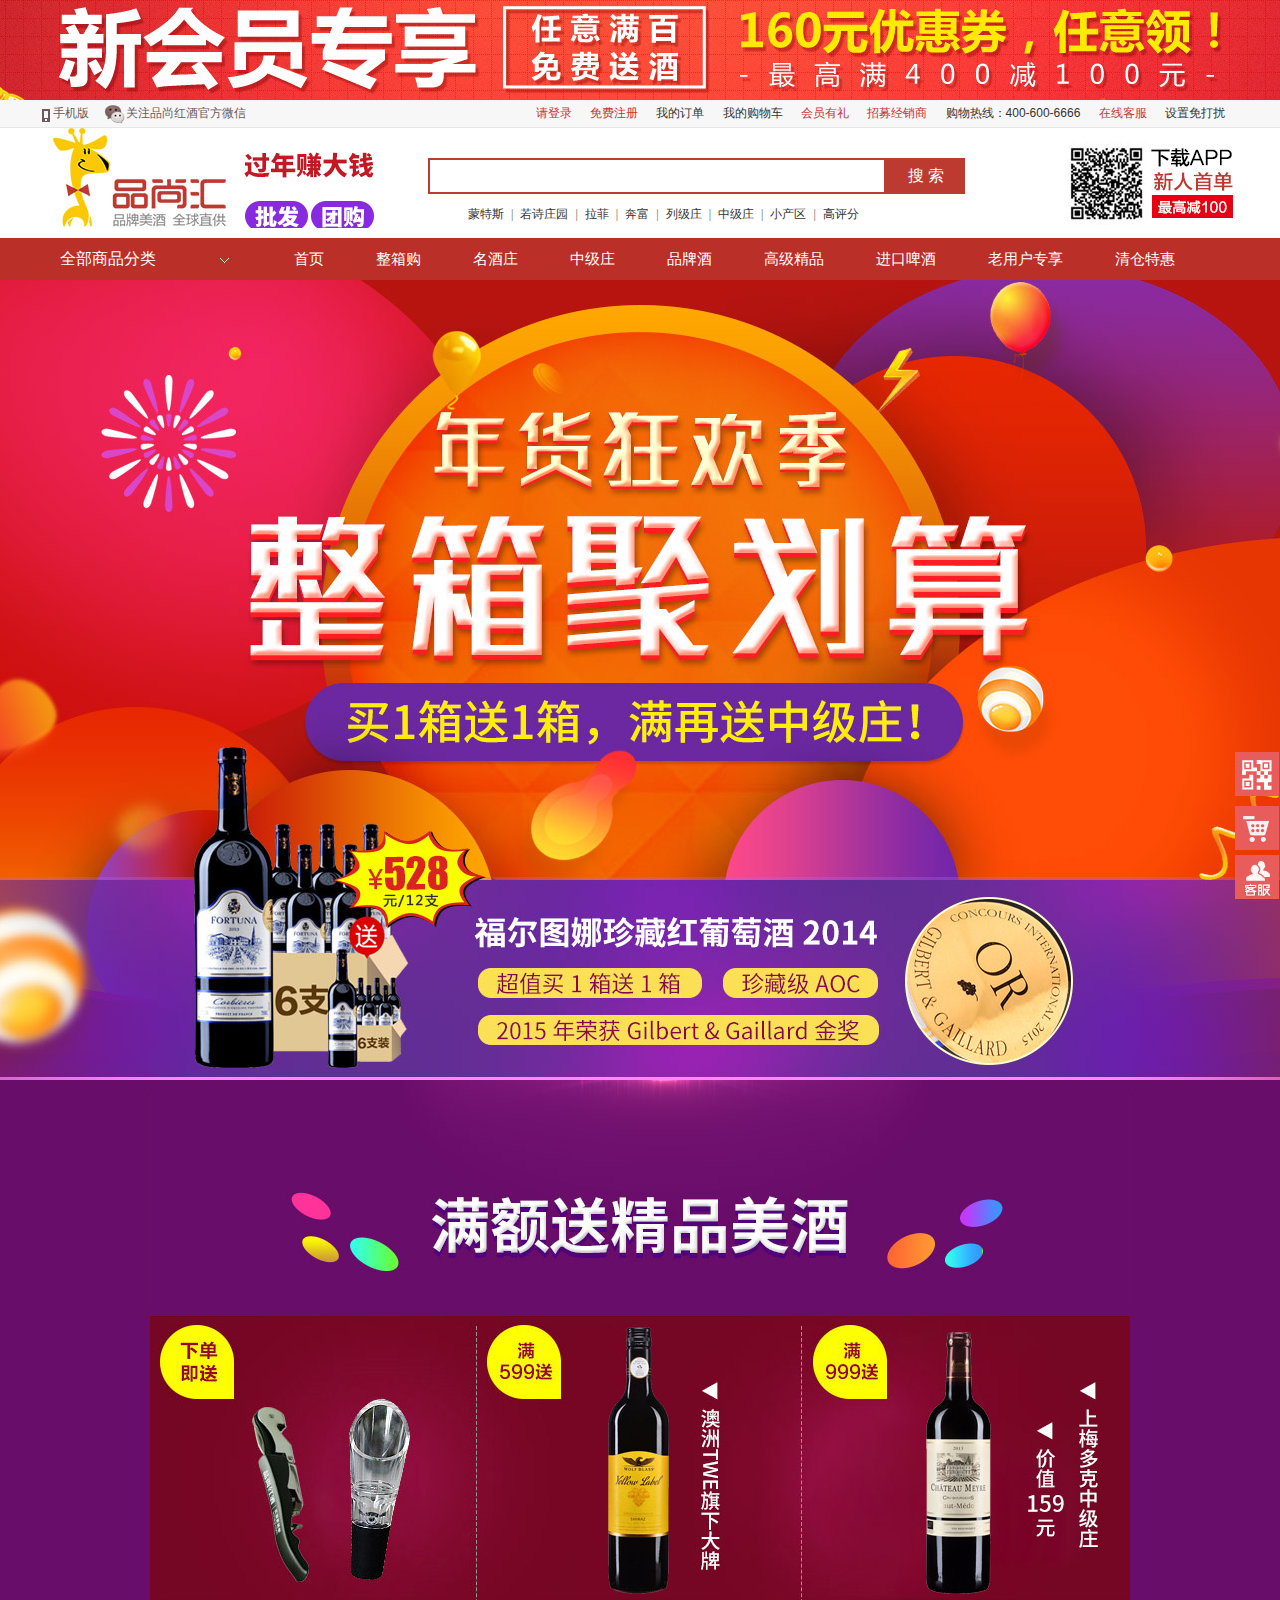
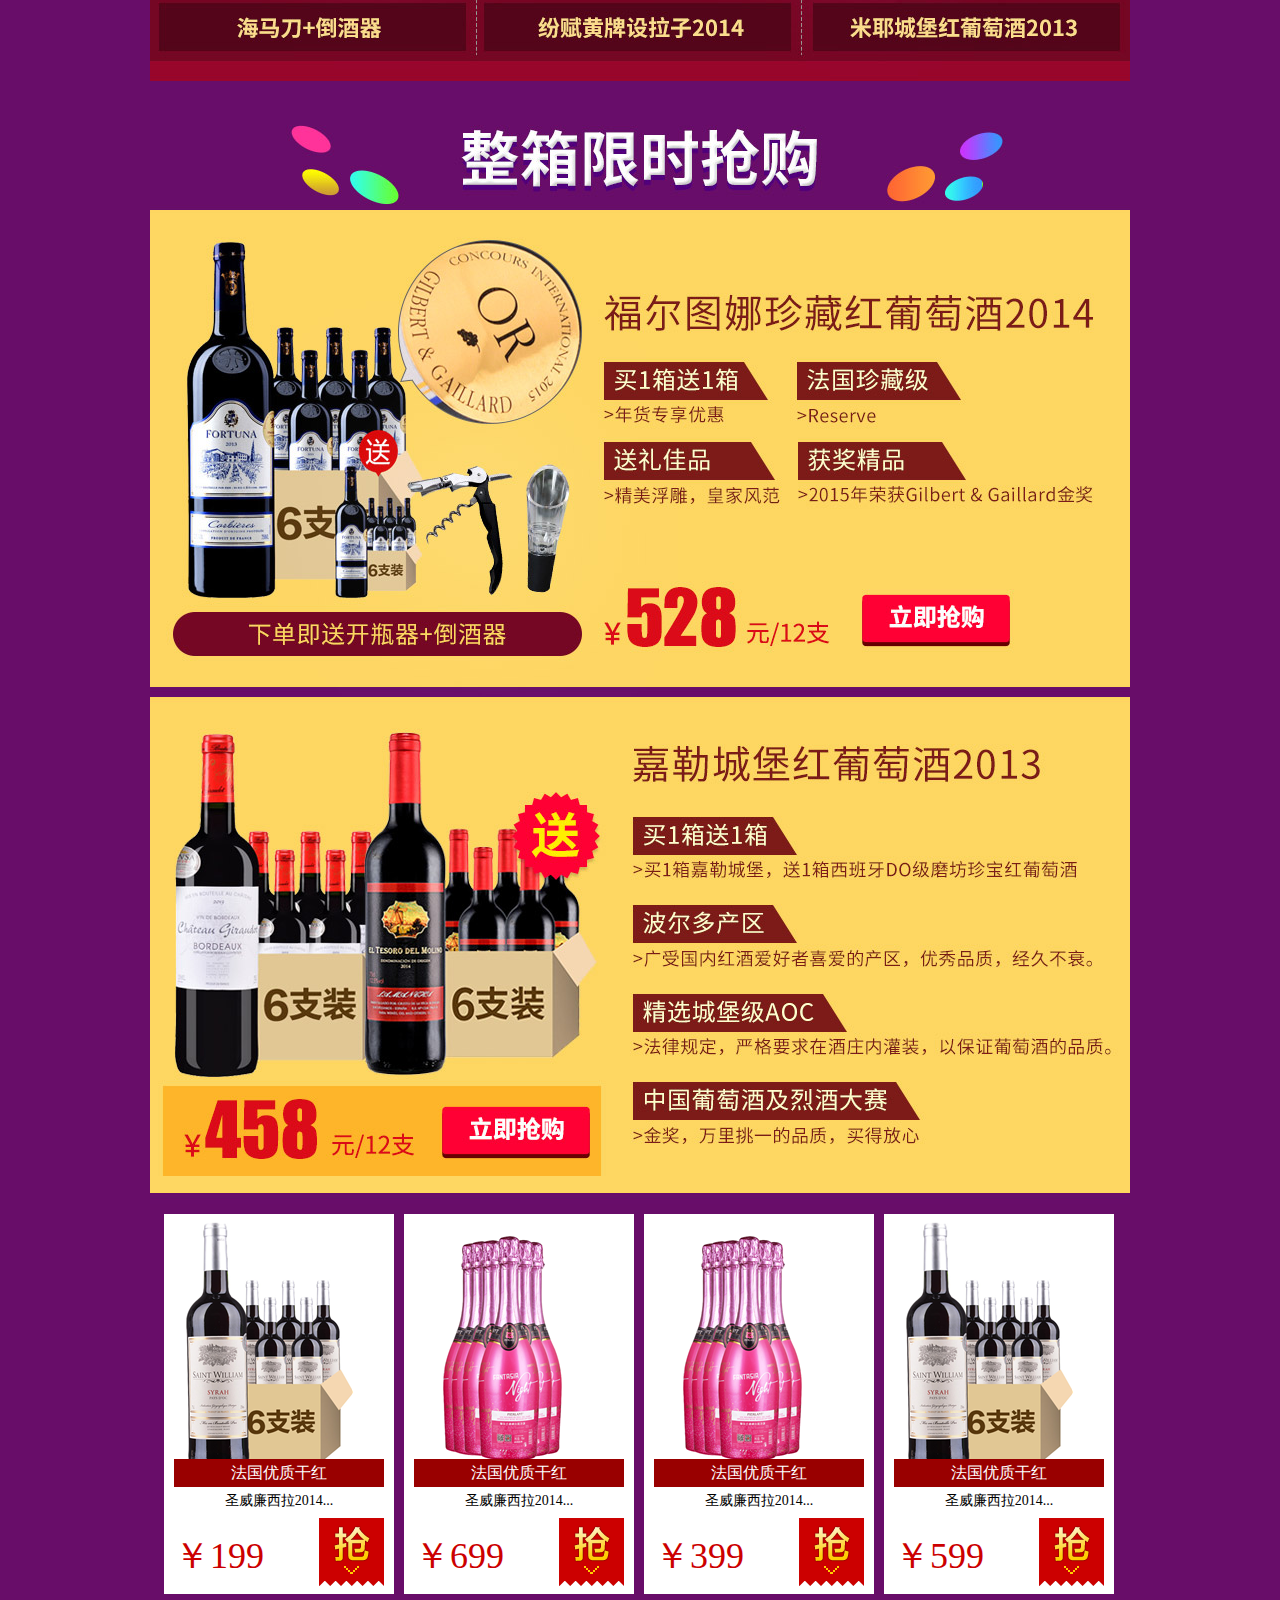
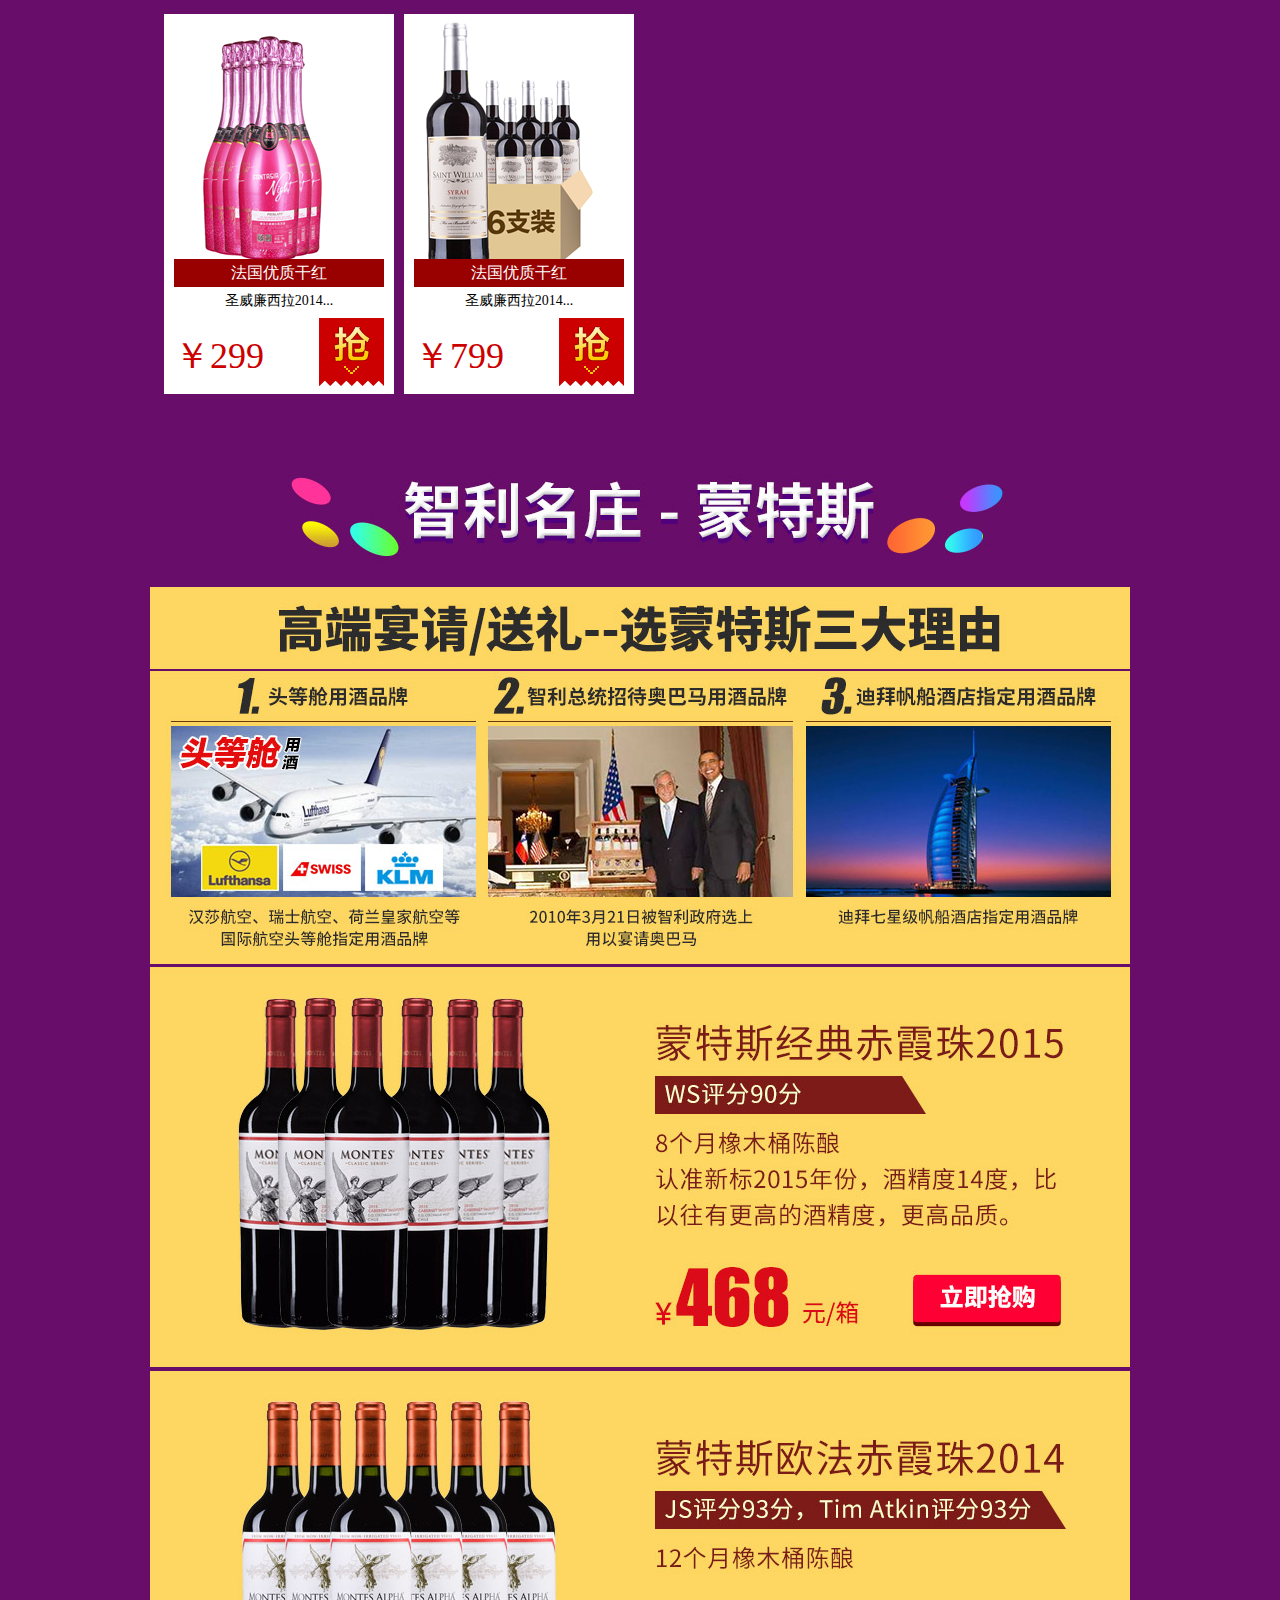
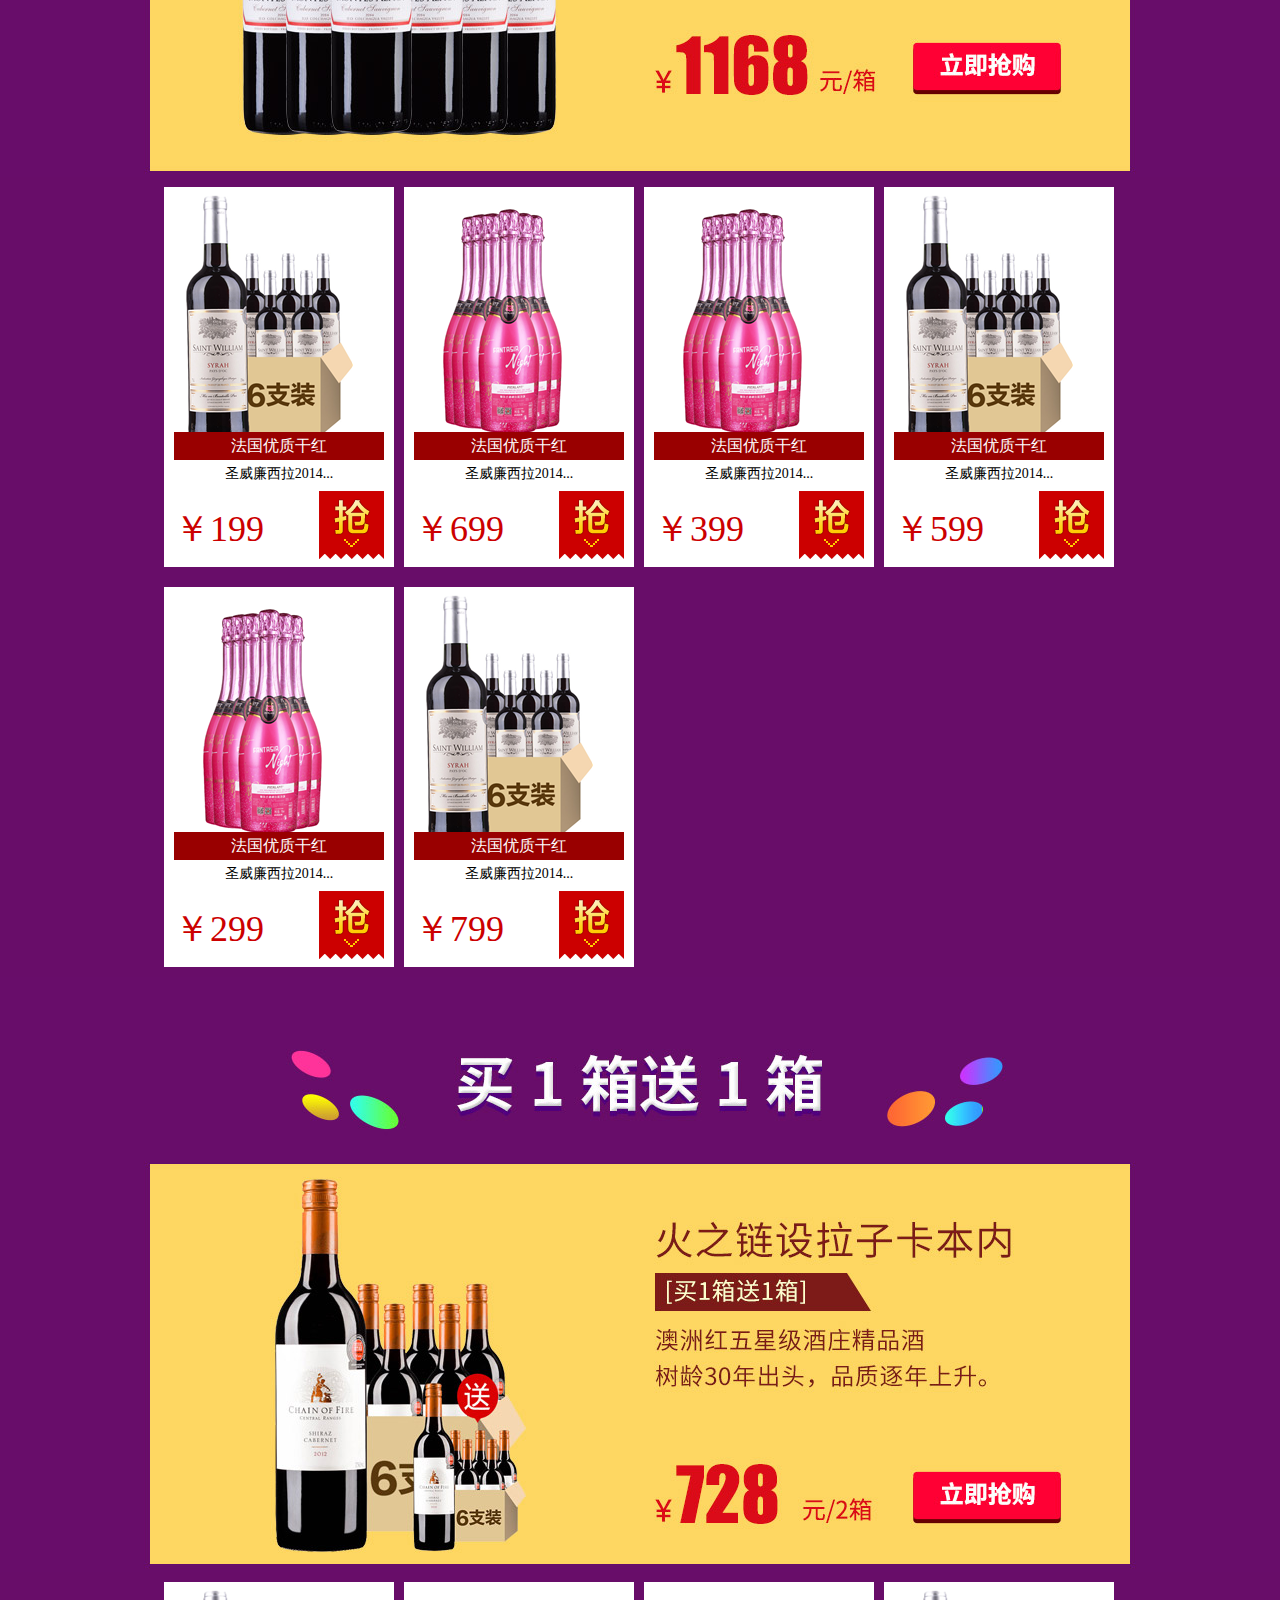
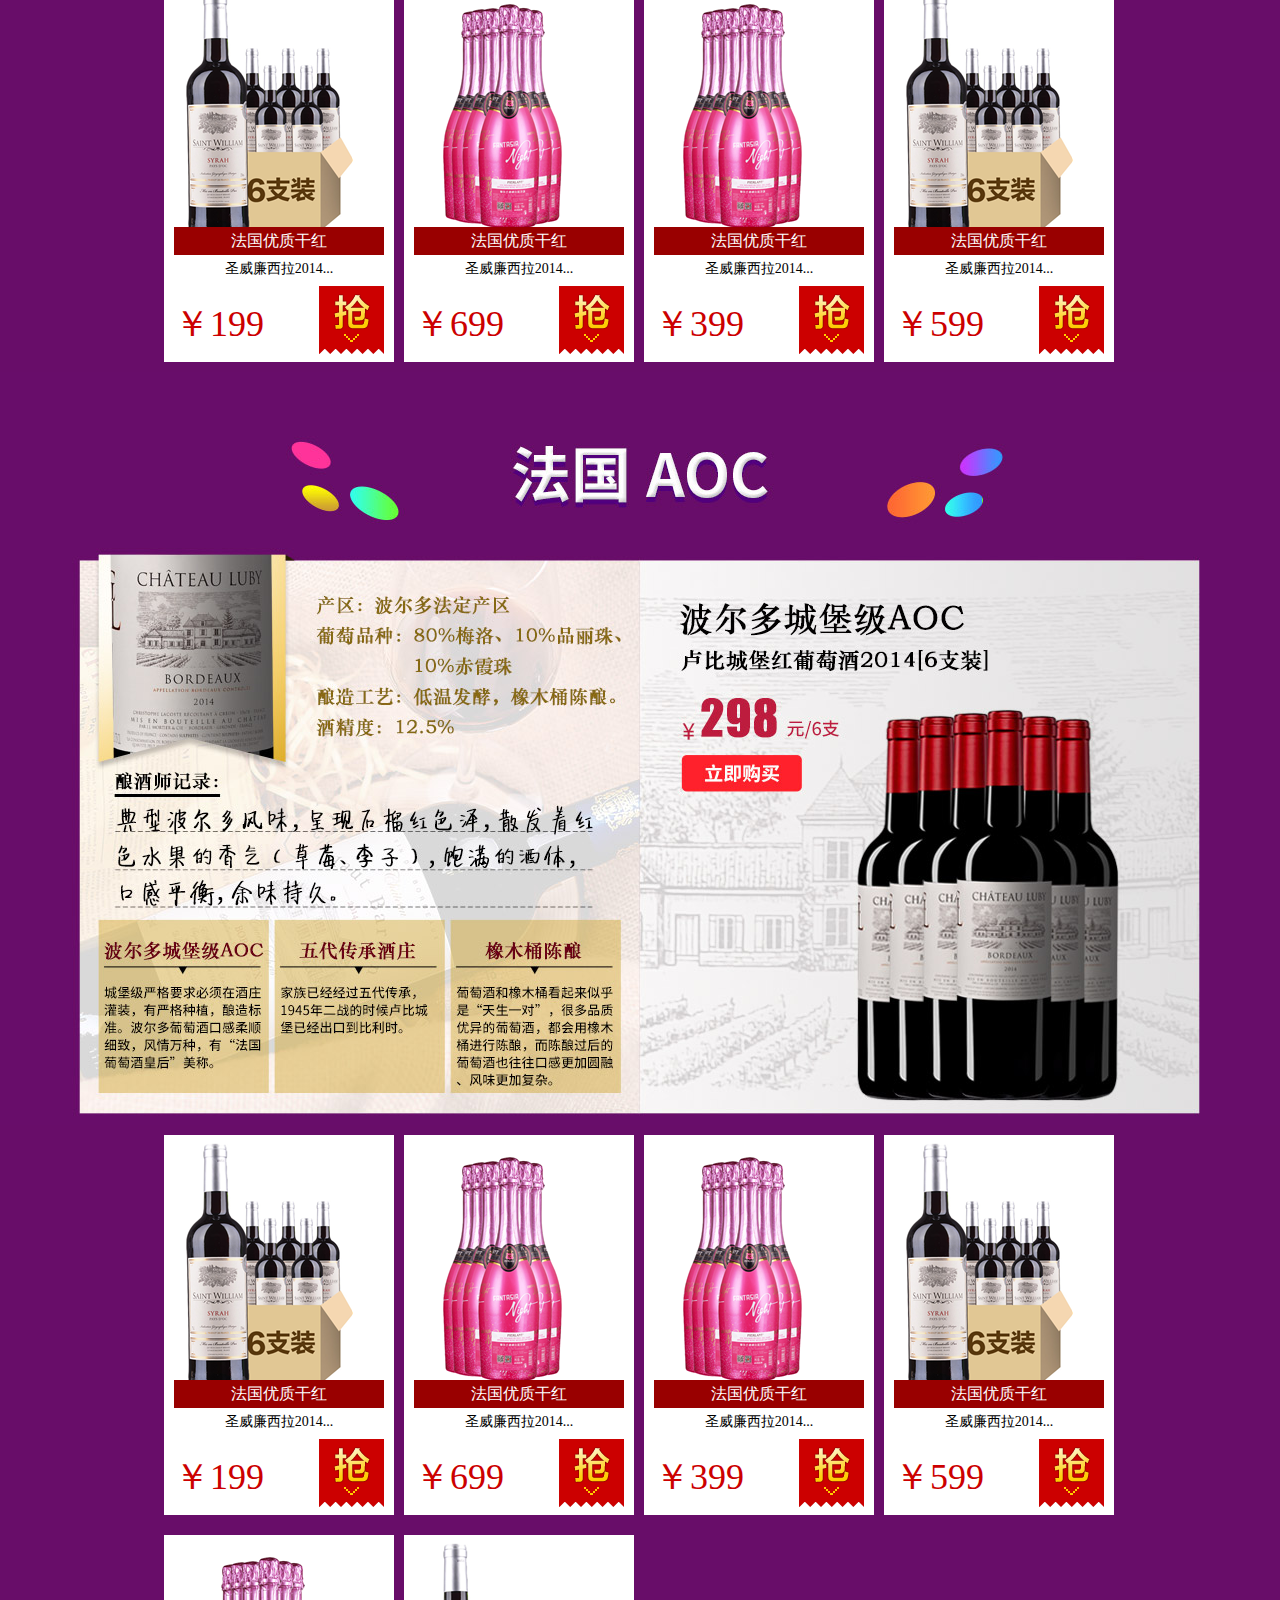
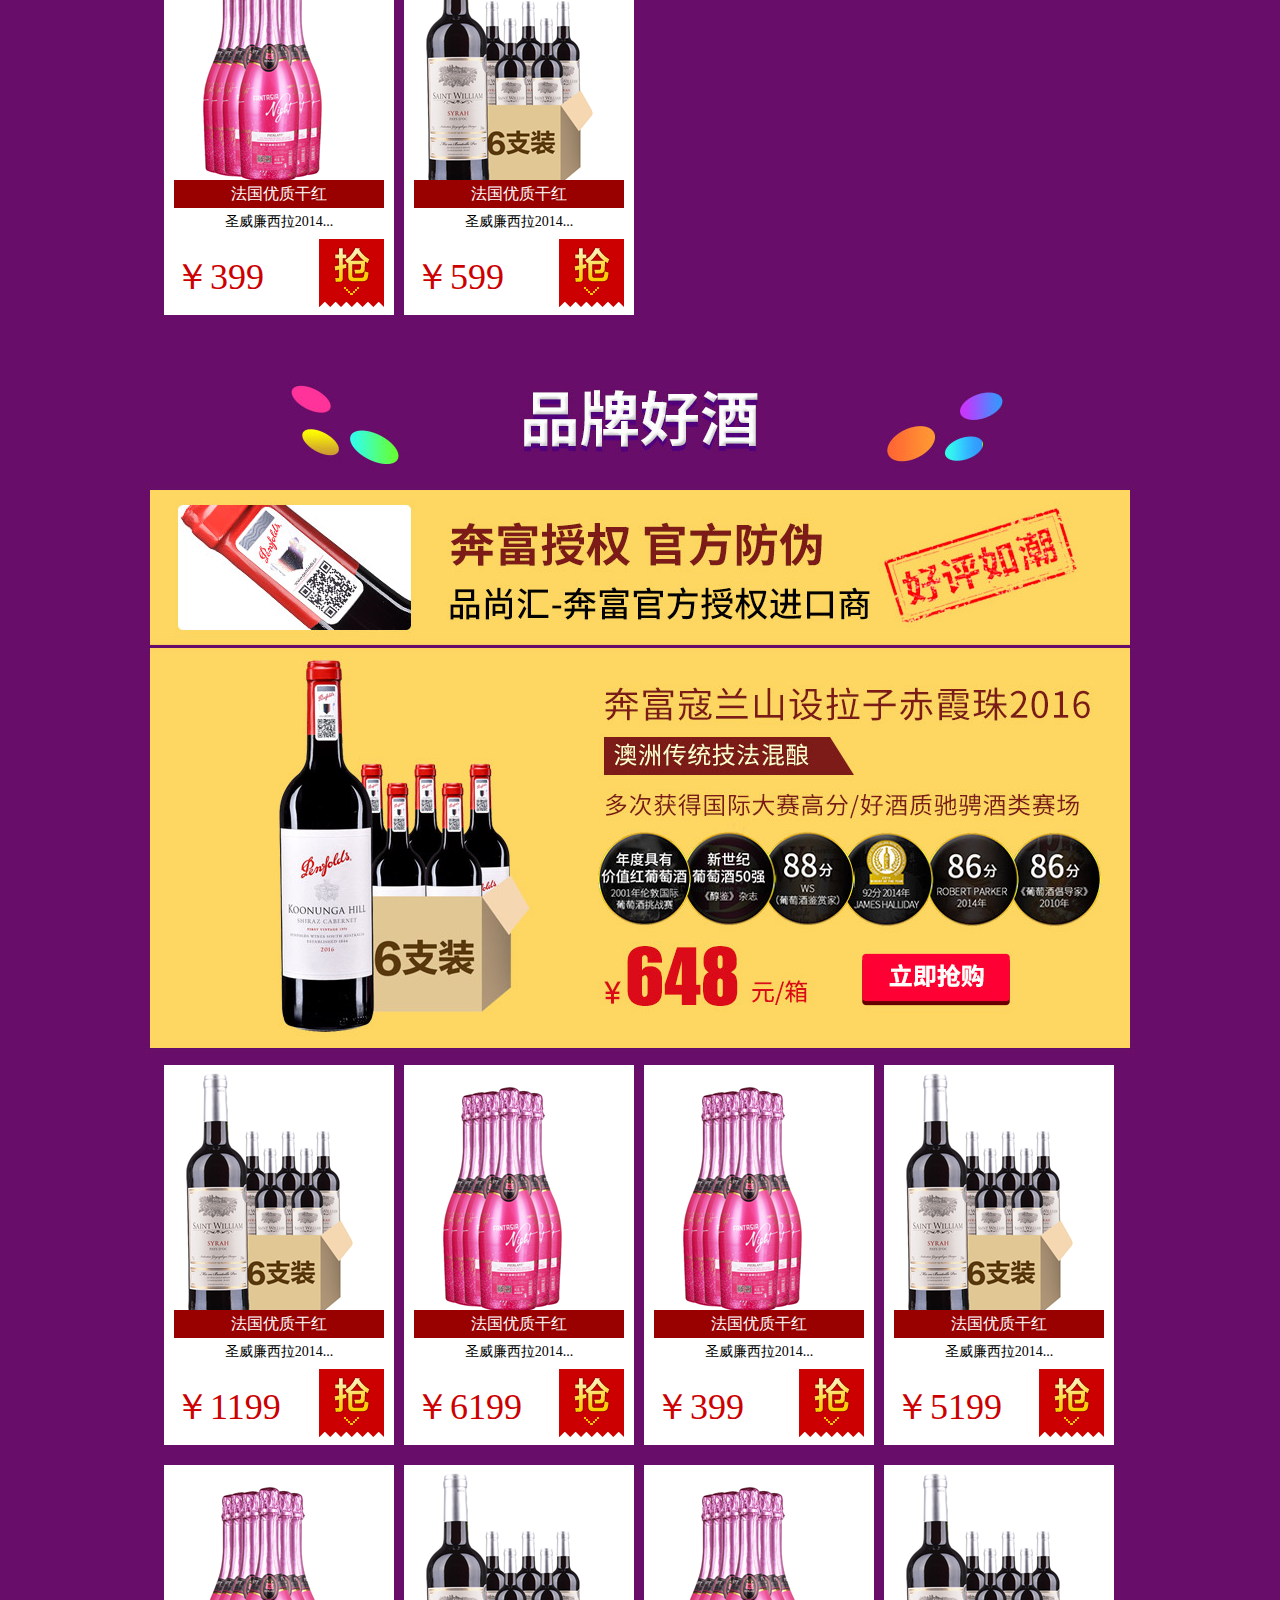
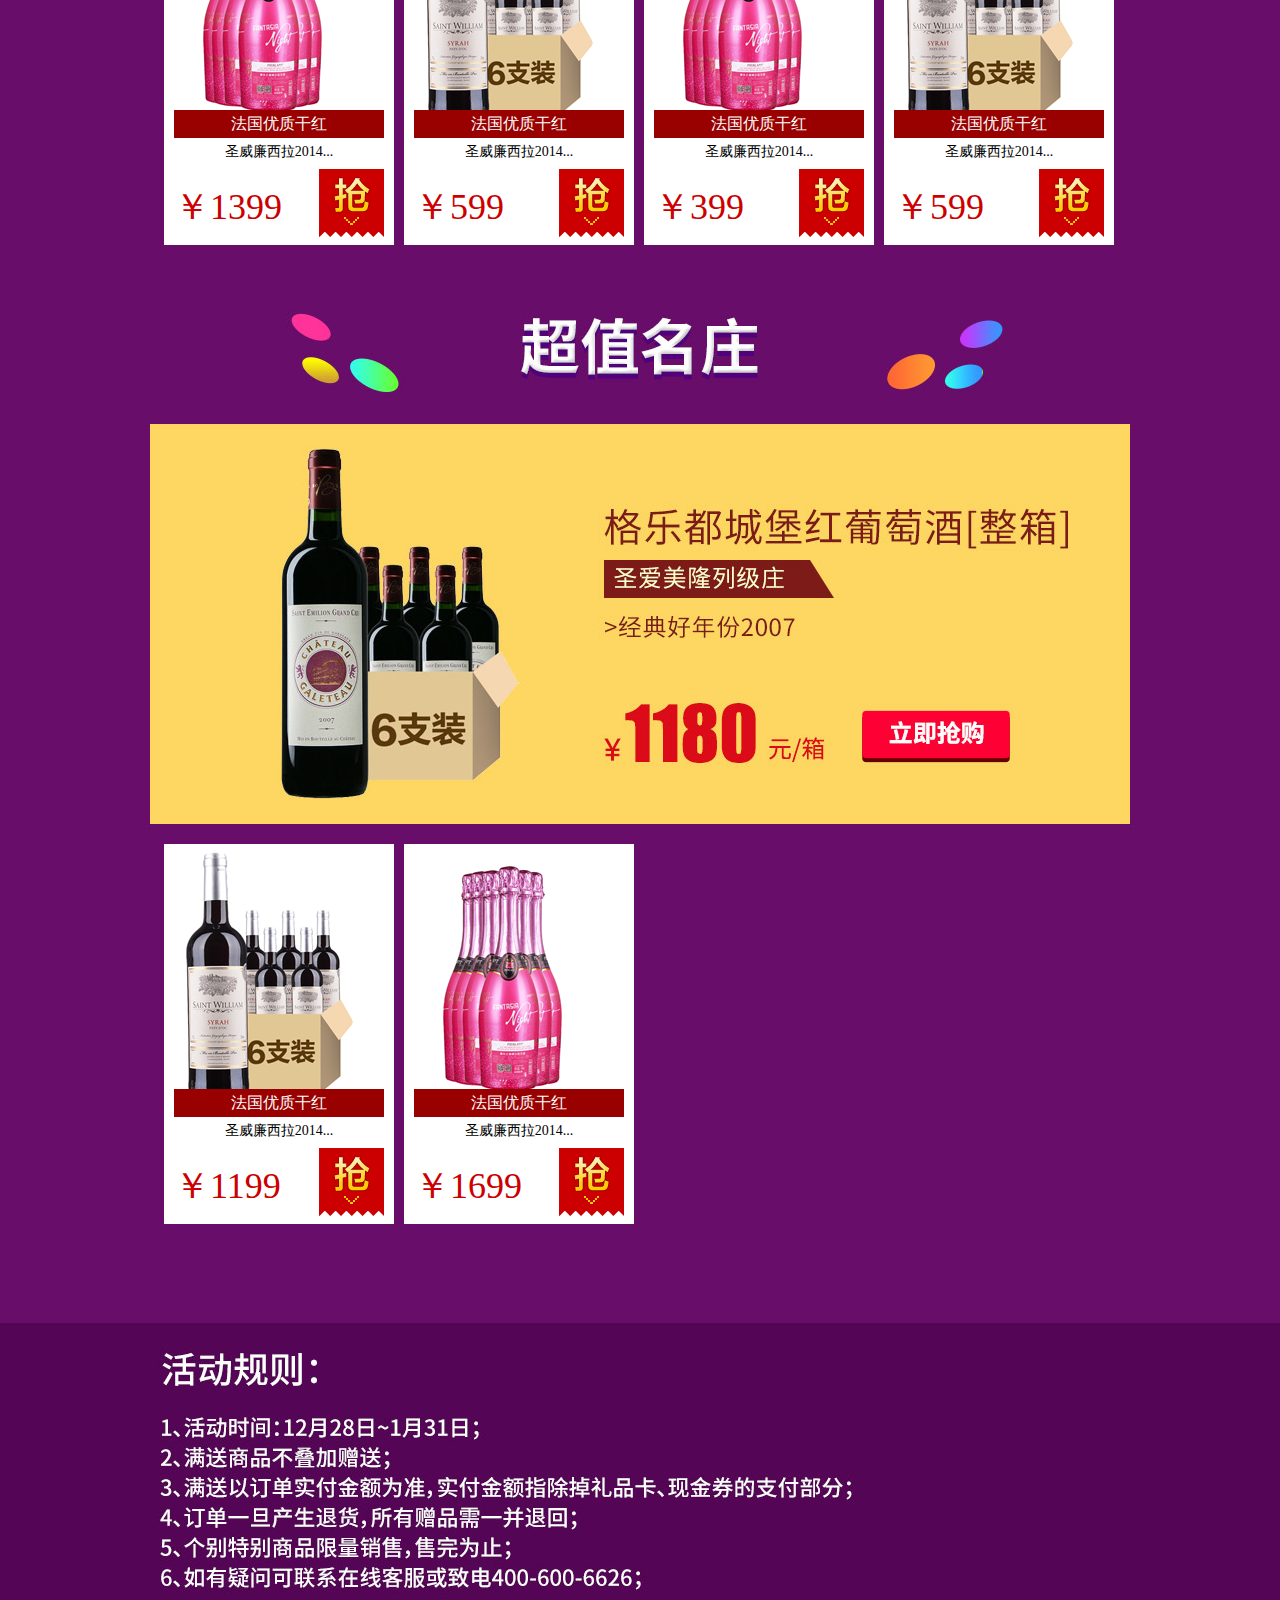
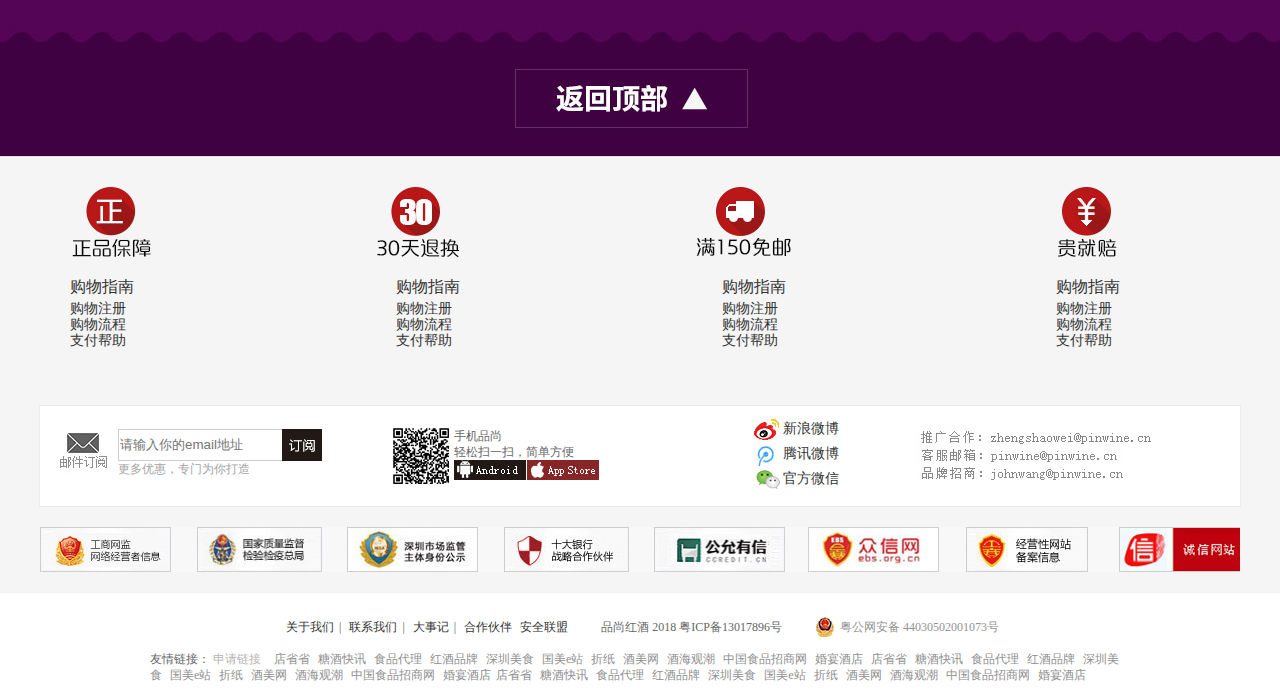
<file: list.html>
<!DOCTYPE html>
<html>
	<head>
		<meta charset="UTF-8">
		<title>品尚汇列表页</title>
		<link rel="stylesheet" type="text/css" href="css/list.css"/>
	</head>
	<body>
		
		<div class="box">
			<!--顶部广告-->
			<div class="index-top-wrap">
				<div class="index-top">
					<a href="">
						<img src="img/1200_02.jpg" alt="" />
					</a>
				</div>
			</div>
			
			<!--顶部工具栏-->
			<div class="top-toolbar-wrap">
				<div class="top-toolbar">
					<div class="toolbar-left">
						<div class="toolbar-mobile">手机版</div>
						<div class="toolbar-wx">关注品尚红酒官方微信</div>
					</div>
					<div class="toolbar-right">
						<a href="login.html" class="toolbar-right-list" style="color:#ca3333;">请登录</a>
						<a href="register.html" class="toolbar-right-list" style="color:#ca3333;">免费注册</a>
						<a href="order.html" class="toolbar-right-list">我的订单</a>
						<a href="shoppingCar.html" class="toolbar-right-list">我的购物车</a>
						<a href="" class="toolbar-right-list" style="color:#ca3333;">会员有礼</a>
						<a href="" class="toolbar-right-list" style="color:#ca3333;">招募经销商</a>
						<a href="" class="toolbar-right-list">购物热线：400-600-6666</a>
						<a href="" class="toolbar-right-list" style="color:#ca3333;">在线客服</a>
						<a href="" class="toolbar-right-list">设置免打扰</a>
					</div>
				</div>
				<div style="clear: both;"></div>
			</div>
			
			<!--首页头部-->
			<div class="index-header-wrap">
				<div class="index-header">
					<div class="header-logo">
						<a href="index.html">
							<img src="img/logo2017.jpg" alt="" />
						</a>
						<a href="">
							<img src="img/zdq.gif" alt="" style="width: 138px;"/>
						</a>
					</div>
					<div class="header-search">
						<div class="header-search-box">
							<form action="">
								<div class="search-box">
									<input type="text" class="search-box-kk"/>
								</div>
								<div class="search-box-btn">
									<a href="javascript:;">搜&nbsp;索</a>
								</div>
							</form>
						</div>
						<div class="header-search-gjc">
							<ul>
								<li>
									<a href="">蒙特斯</a>									
								</li>
								<span>|</span>
								<li>
									<a href="">若诗庄园</a>
								</li>
								<span>|</span>
								<li>
									<a href="">拉菲</a>
								</li>
								<span>|</span>
								<li>
									<a href="">奔富</a>
								</li>
								<span>|</span>
								<li>
									<a href="">列级庄</a>
								</li>
								<span>|</span>
								<li>
									<a href="">中级庄</a>
								</li>
								<span>|</span>
								<li>
									<a href="">小产区</a>
								</li>
								<span>|</span>
								<li>
									<a href="">高评分</a>
								</li>
							</ul>
						</div>
					</div>
					<div class="header-wx">
						<img src="img/appxz.jpg"/>
					</div>
				</div>
			</div>
			
			<!--导航开始-->
			<div class="index-nav-wrap">
				<div class="index-nav-zj">
					<div class="index-nav-left">
						<div class="index-nav-left1">全部商品分类</div>
						<ul class="nav-list">
							<li class="nav-list1 nav-list-border nav-list1-tab1" id="n-sub1">
								<div class="nav-list1-t">
									<img src="img/fl1.png" style="display:inline-block;width: 18px;height: 18px;"/>
									<a href="">进口葡萄酒</a>
								</div>
								<div class="nav-list1-c">
									<a href="" class="hot-nav">整箱购</a>
									<a href="" class="hot-nav">送酒柜</a>
									<a href="">列级名庄</a>
									<a href="" class="hot-nav">中级庄</a>
									<a href="">高分酒</a>
									<a href="">高分酒</a>
									<a href="" class="hot-nav">蒙特斯</a>
									<a href="" class="hot-nav">若诗庄园</a>
									<a href="">新人专享</a>
								</div>
								<div class="nav-list1-c">
									<a href="">法国</a>
									<a href="">法国</a>
									<a href="">西班牙</a>
									<a href="">法国</a>
									<a href="">红葡萄酒</a>
									<a href="">白葡萄酒</a>
									<a href="">起泡酒</a>
								</div>
							</li>
							<li class="nav-list1 nav-list-border nav-list1-tab2" id="n-sub2">
								<div class="nav-list1-t">
									<img src="img/fl1.png" style="display:inline-block;width: 18px;height: 18px;"/>
									<a href="">进口葡萄酒</a>
								</div>
								<div class="nav-list1-c">
									<a href="" class="hot-nav">中级庄</a>
									<a href="">高分酒</a>
									<a href="">高分酒</a>
									<a href="">高分酒</a>
								</div>
							</li>
							<li class="nav-list1 nav-list-border">
								<div class="nav-list1-t">
									<img src="img/fl1.png" style="display:inline-block;width: 18px;height: 18px;"/>
									<a href="">进口葡萄酒</a>
								</div>
								<div class="nav-list1-c">
									<a href="">中级</a>
									<a href="">高分酒</a>
									<a href="">高分酒</a>
									<a href="">高分</a>
								</div>
							</li>
							<li class="nav-list1">
								<div class="nav-list1-t">
									<img src="img/fl1.png" style="display:inline-block;width: 18px;height: 18px;"/>
									<a href="">进口葡萄酒</a>
								</div>
								<div class="nav-list1-c">
									<a href="" class="hot-nav">中级庄</a>
									<a href="">高分酒</a>
									<a href="">高分酒</a>
								</div>
							</li>
						</ul>
					</div>
					<div style="width: 440px; top: 41px; left: 215px; padding: 15px; z-index: 999;display: none;" class="pop-subcategory  list1-tab01" id="sub1">
						<ul style="width: 440px; overflow: hidden;">
							<li style="width: 440px;">
								<div class="left-list">国家：</div>
								<div class="right-list-a" style="width: 360px;">
									<a href="" class="list-a-item">法国</a>
									<a href="" class="list-a-item">智利</a>
									<a href="" class="list-a-item">澳大利亚</a>
									<a href="" class="list-a-item">西班牙</a>
									<a href="" class="list-a-item">德国</a>
									<a href="" class="list-a-item">意大利</a>
									<a href="" class="list-a-item">美国</a>
									<a href="" class="list-a-item">南非</a>
									<a href="" class="list-a-item">阿根廷</a>
								</div>
							</li>
							<li style="width: 440px;">
								<div class="left-list">产区：</div>
								<div class="right-list-a" style="width: 360px;">
									<a href="" class="list-a-item">波尔多 Bordeaux</a>
									<a href="" class="list-a-item">勃艮第Bourgogne</a>
									<a href="" class="list-a-item">朗格多克鲁西荣Languedoc Roussillon</a>
									<a href="" class="list-a-item">南澳South Australia</a>
									<a href="" class="list-a-item">波尔多 Bordeaux</a>
									<a href="" class="list-a-item">勃艮第Bourgogne</a>
									<a href="" class="list-a-item">朗格多克鲁西荣Languedoc Roussillon</a>
									<a href="" class="list-a-item">南澳South Australia</a>
								</div>
							</li>
							<li style="width: 440px;">
								<div class="left-list">类型：</div>
								<div class="right-list-a" style="width: 360px;">
									<a href="" class="list-a-item">红葡萄酒</a>
									<a href="" class="list-a-item">红葡萄酒</a>
									<a href="" class="list-a-item">桃红葡萄酒</a>
									<a href="" class="list-a-item">香槟/起泡酒</a>
								</div>
							</li>
							<li style="width: 440px;">
								<div class="left-list">品牌：</div>
								<div class="right-list-a" style="width: 360px;">
									<a href="" class="list-a-item">拉菲</a>
									<a href="" class="list-a-item">奔富</a>
									<a href="" class="list-a-item">若诗庄园</a>
									<a href="" class="list-a-item">蒙特斯</a>
									<a href="" class="list-a-item">奔富</a>
									<a href="" class="list-a-item">若诗庄园</a>
									<a href="" class="list-a-item">蒙特斯</a>
								</div>
							</li>
						</ul>
					</div>
					<div style="width: 420px; top: 225px; left: 215px; padding: 15px; z-index: 300;display: none;" class="pop-subcategory  list1-tab02" id="sub2">
						<ul style="width: 420px;">
							<li style="width: 420px;">
								<div class="left-list">啤酒品牌：</div>
								<div class="right-list-a" style="width: 360px;">
									<a href="" class="list-a-item">拉菲</a>
									<a href="" class="list-a-item">奔富</a>
									<a href="" class="list-a-item">若诗庄园</a>
									<a href="" class="list-a-item">蒙特斯</a>
									<a href="" class="list-a-item">奔富</a>
									<a href="" class="list-a-item">若诗庄园</a>
									<a href="" class="list-a-item">蒙特斯</a>
								</div>
							</li>
						</ul>
					</div>
					<div class="index-nav-right">
						<ul>
							<li class="nav-li">
								<a href="index.html">首页</a>
							</li>
							<li class="nav-li">
								<a href="">整箱购</a>
							</li>
							<li class="nav-li">
								<a href="">名酒庄</a>
							</li>
							<li class="nav-li">
								<a href="">中级庄</a>
							</li>
							<li class="nav-li">
								<a href="">品牌酒</a>
							</li>
							<li class="nav-li">
								<a href="">高级精品</a>
							</li>
							<li class="nav-li">
								<a href="">进口啤酒</a>
							</li>
							<li class="nav-li">
								<a href="">老用户专享</a>
							</li>
							<li class="nav-li">
								<a href="">清仓特惠</a>
							</li>
						</ul>
					</div>
				</div>
			</div>

			<!--背景图-->
			<div class="list-banner-wrap">

				<div class="list-banner1">
					<div class="banner1"><img src="img/1_02.jpg"/></div>
				</div>
				<div class="list-banner2">
					<div class="banner2"><img src="img/1_05.jpg"/></div>
				</div>
				
				<div class="list-banner4">
					<div class="banner4"><img src="img/1_08.jpg"/></div>
				</div>
				<div class="list-banner3">
					<div class="banner3"><img src="img/1_11.jpg"/></div>
				</div>
				
				<!--抢购开始-->
				<div class="list-banner-qg">
					<div class="banner-qg-bj"><img src="img/1_32.jpg"/></div>
				</div>
				<div class="list-banner-qg list-banner-con">
					<div class="banner-qg-bj"><img src="img/zxxz1_02.jpg"/></div>
					<div class="banner-qg-main">
						<ul class="qg-main-list">
							<li>
								<div class="qg-main-img">
									<a href="details.html"><img src="img/asd.jpg" alt="" /></a>
								</div>
								<div class="qg-main-name">法国优质干红</div>
								<div class="qg-main-info"><a href="">圣威廉西拉2014...</a></div>
								<div class="qg-main-price">
									<div class="qg-price-jg">￥199</div>
									<div class="qg-price-btn">
										<a href="details.html"><img src="img/gm.png" alt="" /></a>
									</div>
								</div>
							</li>
							<li>
								<div class="qg-main-img">
									<a href=""><img src="img/30.jpg" alt="" /></a>
								</div>
								<div class="qg-main-name">法国优质干红</div>
								<div class="qg-main-info"><a href="">圣威廉西拉2014...</a></div>
								<div class="qg-main-price">
									<div class="qg-price-jg">￥699</div>
									<div class="qg-price-btn">
										<a href=""><img src="img/gm.png" alt="" /></a>
									</div>
								</div>
							</li>
							<li>
								<div class="qg-main-img">
									<a href=""><img src="img/30.jpg" alt="" /></a>
								</div>
								<div class="qg-main-name">法国优质干红</div>
								<div class="qg-main-info"><a href="">圣威廉西拉2014...</a></div>
								<div class="qg-main-price">
									<div class="qg-price-jg">￥399</div>
									<div class="qg-price-btn">
										<a href=""><img src="img/gm.png" alt="" /></a>
									</div>
								</div>
							</li>
							<li>
								<div class="qg-main-img">
									<a href=""><img src="img/asd.jpg" alt="" /></a>
								</div>
								<div class="qg-main-name">法国优质干红</div>
								<div class="qg-main-info"><a href="">圣威廉西拉2014...</a></div>
								<div class="qg-main-price">
									<div class="qg-price-jg">￥599</div>
									<div class="qg-price-btn">
										<a href=""><img src="img/gm.png" alt="" /></a>
									</div>
								</div>
							</li>
							<li>
								<div class="qg-main-img">
									<a href=""><img src="img/30.jpg" alt="" /></a>
								</div>
								<div class="qg-main-name">法国优质干红</div>
								<div class="qg-main-info"><a href="">圣威廉西拉2014...</a></div>
								<div class="qg-main-price">
									<div class="qg-price-jg">￥299</div>
									<div class="qg-price-btn">
										<a href=""><img src="img/gm.png" alt="" /></a>
									</div>
								</div>
							</li>
							<li>
								<div class="qg-main-img">
									<a href=""><img src="img/asd.jpg" alt="" /></a>
								</div>
								<div class="qg-main-name">法国优质干红</div>
								<div class="qg-main-info"><a href="">圣威廉西拉2014...</a></div>
								<div class="qg-main-price">
									<div class="qg-price-jg">￥799</div>
									<div class="qg-price-btn">
										<a href=""><img src="img/gm.png" alt="" /></a>
									</div>
								</div>
							</li>
						</ul>
					</div>
				</div>					
				<!--抢购结束-->
				
				<!--名庄开始-->
				<div class="list-banner-mz">
					<div class="banner-mz-bj"><img src="img/1_17.jpg"/></div>
				</div>
				<div class="banner-mz-info">
					<div class="mz-info">
						<img src="img/1_20.jpg"/>
						<div class="banner-mz-main">
							<ul class="mz-main-list">
								<li>
									<div class="mz-main-img">
										<a href="details.html"><img src="img/asd.jpg" alt="" /></a>
									</div>
									<div class="mz-main-name">法国优质干红</div>
									<div class="mz-main-info"><a href="">圣威廉西拉2014...</a></div>
									<div class="mz-main-price">
										<div class="mz-price-jg">￥199</div>
										<div class="mz-price-btn">
											<a href=""><img src="img/gm.png" alt="" /></a>
										</div>
									</div>
								</li>
								<li>
									<div class="mz-main-img">
										<a href=""><img src="img/30.jpg" alt="" /></a>
									</div>
									<div class="mz-main-name">法国优质干红</div>
									<div class="mz-main-info"><a href="">圣威廉西拉2014...</a></div>
									<div class="mz-main-price">
										<div class="mz-price-jg">￥699</div>
										<div class="mz-price-btn">
											<a href=""><img src="img/gm.png" alt="" /></a>
										</div>
									</div>
								</li>
								<li>
									<div class="mz-main-img">
										<a href=""><img src="img/30.jpg" alt="" /></a>
									</div>
									<div class="mz-main-name">法国优质干红</div>
									<div class="mz-main-info"><a href="">圣威廉西拉2014...</a></div>
									<div class="mz-main-price">
										<div class="mz-price-jg">￥399</div>
										<div class="mz-price-btn">
											<a href=""><img src="img/gm.png" alt="" /></a>
										</div>
									</div>
								</li>
								<li>
									<div class="mz-main-img">
										<a href=""><img src="img/asd.jpg" alt="" /></a>
									</div>
									<div class="mz-main-name">法国优质干红</div>
									<div class="mz-main-info"><a href="">圣威廉西拉2014...</a></div>
									<div class="mz-main-price">
										<div class="mz-price-jg">￥599</div>
										<div class="mz-price-btn">
											<a href=""><img src="img/gm.png" alt="" /></a>
										</div>
									</div>
								</li>
								<li>
									<div class="mz-main-img">
										<a href=""><img src="img/30.jpg" alt="" /></a>
									</div>
									<div class="mz-main-name">法国优质干红</div>
									<div class="mz-main-info"><a href="">圣威廉西拉2014...</a></div>
									<div class="mz-main-price">
										<div class="mz-price-jg">￥299</div>
										<div class="mz-price-btn">
											<a href=""><img src="img/gm.png" alt="" /></a>
										</div>
									</div>
								</li>
								<li>
									<div class="mz-main-img">
										<a href=""><img src="img/asd.jpg" alt="" /></a>
									</div>
									<div class="mz-main-name">法国优质干红</div>
									<div class="mz-main-info"><a href="">圣威廉西拉2014...</a></div>
									<div class="mz-main-price">
										<div class="mz-price-jg">￥799</div>
										<div class="mz-price-btn">
											<a href=""><img src="img/gm.png" alt="" /></a>
										</div>
									</div>
								</li>
							</ul>
						</div>
					</div>
				</div>
				<!--名庄结束-->
			
				
				<!--买一送一-->
				<div class="list-banner-buy">
					<div class="banner-buy-bj"><img src="img/1_23.jpg"/></div>
				</div>
				<div class="banner-buy-info">
					<div class="buy-info">					
						<div class="banner-buy-main">
							<ul class="buy-main-list">
								<li>
									<div class="buy-main-img">
										<a href=""><img src="img/asd.jpg" alt="" /></a>
									</div>
									<div class="buy-main-name">法国优质干红</div>
									<div class="buy-main-info"><a href="">圣威廉西拉2014...</a></div>
									<div class="buy-main-price">
										<div class="buy-price-jg">￥199</div>
										<div class="buy-price-btn">
											<a href=""><img src="img/gm.png" alt="" /></a>
										</div>
									</div>
								</li>
								<li>
									<div class="buy-main-img">
										<a href=""><img src="img/30.jpg" alt="" /></a>
									</div>
									<div class="buy-main-name">法国优质干红</div>
									<div class="buy-main-info"><a href="">圣威廉西拉2014...</a></div>
									<div class="buy-main-price">
										<div class="buy-price-jg">￥699</div>
										<div class="buy-price-btn">
											<a href=""><img src="img/gm.png" alt="" /></a>
										</div>
									</div>
								</li>
								<li>
									<div class="buy-main-img">
										<a href=""><img src="img/30.jpg" alt="" /></a>
									</div>
									<div class="buy-main-name">法国优质干红</div>
									<div class="buy-main-info"><a href="">圣威廉西拉2014...</a></div>
									<div class="buy-main-price">
										<div class="buy-price-jg">￥399</div>
										<div class="buy-price-btn">
											<a href=""><img src="img/gm.png" alt="" /></a>
										</div>
									</div>
								</li>
								<li>
									<div class="buy-main-img">
										<a href=""><img src="img/asd.jpg" alt="" /></a>
									</div>
									<div class="buy-main-name">法国优质干红</div>
									<div class="buy-main-info"><a href="">圣威廉西拉2014...</a></div>
									<div class="buy-main-price">
										<div class="buy-price-jg">￥599</div>
										<div class="buy-price-btn">
											<a href=""><img src="img/gm.png" alt="" /></a>
										</div>
									</div>
								</li>								
							</ul>
						</div>
					</div>
				</div>
				<!--买一送一-->
				
				<!--法国AOC-->
				<div class="list-banner-buy" style="background: url(img/bg_09.jpg) center top no-repeat #680d69;">
					<div class="banner-buy-bj"><img src="img/gg_26.jpg"/></div>
				</div>
				<div class="banner-buy-info">
					<div class="buy-info">					
						<div class="banner-buy-main">
							<ul class="buy-main-list">
								<li>
									<div class="buy-main-img">
										<a href=""><img src="img/asd.jpg" alt="" /></a>
									</div>
									<div class="buy-main-name">法国优质干红</div>
									<div class="buy-main-info"><a href="">圣威廉西拉2014...</a></div>
									<div class="buy-main-price">
										<div class="buy-price-jg">￥199</div>
										<div class="buy-price-btn">
											<a href=""><img src="img/gm.png" alt="" /></a>
										</div>
									</div>
								</li>
								<li>
									<div class="buy-main-img">
										<a href=""><img src="img/30.jpg" alt="" /></a>
									</div>
									<div class="buy-main-name">法国优质干红</div>
									<div class="buy-main-info"><a href="">圣威廉西拉2014...</a></div>
									<div class="buy-main-price">
										<div class="buy-price-jg">￥699</div>
										<div class="buy-price-btn">
											<a href=""><img src="img/gm.png" alt="" /></a>
										</div>
									</div>
								</li>
								<li>
									<div class="buy-main-img">
										<a href=""><img src="img/30.jpg" alt="" /></a>
									</div>
									<div class="buy-main-name">法国优质干红</div>
									<div class="buy-main-info"><a href="">圣威廉西拉2014...</a></div>
									<div class="buy-main-price">
										<div class="buy-price-jg">￥399</div>
										<div class="buy-price-btn">
											<a href=""><img src="img/gm.png" alt="" /></a>
										</div>
									</div>
								</li>
								<li>
									<div class="buy-main-img">
										<a href=""><img src="img/asd.jpg" alt="" /></a>
									</div>
									<div class="buy-main-name">法国优质干红</div>
									<div class="buy-main-info"><a href="">圣威廉西拉2014...</a></div>
									<div class="buy-main-price">
										<div class="buy-price-jg">￥599</div>
										<div class="buy-price-btn">
											<a href=""><img src="img/gm.png" alt="" /></a>
										</div>
									</div>
								</li>
																<li>
									<div class="buy-main-img">
										<a href=""><img src="img/30.jpg" alt="" /></a>
									</div>
									<div class="buy-main-name">法国优质干红</div>
									<div class="buy-main-info"><a href="">圣威廉西拉2014...</a></div>
									<div class="buy-main-price">
										<div class="buy-price-jg">￥399</div>
										<div class="buy-price-btn">
											<a href=""><img src="img/gm.png" alt="" /></a>
										</div>
									</div>
								</li>
								<li>
									<div class="buy-main-img">
										<a href=""><img src="img/asd.jpg" alt="" /></a>
									</div>
									<div class="buy-main-name">法国优质干红</div>
									<div class="buy-main-info"><a href="">圣威廉西拉2014...</a></div>
									<div class="buy-main-price">
										<div class="buy-price-jg">￥599</div>
										<div class="buy-price-btn">
											<a href=""><img src="img/gm.png" alt="" /></a>
										</div>
									</div>
								</li>			
							</ul>
						</div>
					</div>
				</div>
				<!--法国AOC-->
			
				<!--品牌好酒-->
				<div class="list-banner-buy" style="background: url(img/bg_10.jpg) center top no-repeat #680d69;">
					<div class="banner-buy-bj"><img src="img/1_29.jpg"/></div>
				</div>
				<div class="banner-buy-info">
					<div class="buy-info">					
						<div class="banner-buy-main">
							<ul class="buy-main-list">
								<li>
									<div class="buy-main-img">
										<a href=""><img src="img/asd.jpg" alt="" /></a>
									</div>
									<div class="buy-main-name">法国优质干红</div>
									<div class="buy-main-info"><a href="">圣威廉西拉2014...</a></div>
									<div class="buy-main-price">
										<div class="buy-price-jg">￥1199</div>
										<div class="buy-price-btn">
											<a href=""><img src="img/gm.png" alt="" /></a>
										</div>
									</div>
								</li>
								<li>
									<div class="buy-main-img">
										<a href=""><img src="img/30.jpg" alt="" /></a>
									</div>
									<div class="buy-main-name">法国优质干红</div>
									<div class="buy-main-info"><a href="">圣威廉西拉2014...</a></div>
									<div class="buy-main-price">
										<div class="buy-price-jg">￥6199</div>
										<div class="buy-price-btn">
											<a href=""><img src="img/gm.png" alt="" /></a>
										</div>
									</div>
								</li>
								<li>
									<div class="buy-main-img">
										<a href=""><img src="img/30.jpg" alt="" /></a>
									</div>
									<div class="buy-main-name">法国优质干红</div>
									<div class="buy-main-info"><a href="">圣威廉西拉2014...</a></div>
									<div class="buy-main-price">
										<div class="buy-price-jg">￥399</div>
										<div class="buy-price-btn">
											<a href=""><img src="img/gm.png" alt="" /></a>
										</div>
									</div>
								</li>
								<li>
									<div class="buy-main-img">
										<a href=""><img src="img/asd.jpg" alt="" /></a>
									</div>
									<div class="buy-main-name">法国优质干红</div>
									<div class="buy-main-info"><a href="">圣威廉西拉2014...</a></div>
									<div class="buy-main-price">
										<div class="buy-price-jg">￥5199</div>
										<div class="buy-price-btn">
											<a href=""><img src="img/gm.png" alt="" /></a>
										</div>
									</div>
								</li>
								<li>
									<div class="buy-main-img">
										<a href=""><img src="img/30.jpg" alt="" /></a>
									</div>
									<div class="buy-main-name">法国优质干红</div>
									<div class="buy-main-info"><a href="">圣威廉西拉2014...</a></div>
									<div class="buy-main-price">
										<div class="buy-price-jg">￥1399</div>
										<div class="buy-price-btn">
											<a href=""><img src="img/gm.png" alt="" /></a>
										</div>
									</div>
								</li>
								<li>
									<div class="buy-main-img">
										<a href=""><img src="img/asd.jpg" alt="" /></a>
									</div>
									<div class="buy-main-name">法国优质干红</div>
									<div class="buy-main-info"><a href="">圣威廉西拉2014...</a></div>
									<div class="buy-main-price">
										<div class="buy-price-jg">￥599</div>
										<div class="buy-price-btn">
											<a href=""><img src="img/gm.png" alt="" /></a>
										</div>
									</div>
								</li>
								<li>
									<div class="buy-main-img">
										<a href=""><img src="img/30.jpg" alt="" /></a>
									</div>
									<div class="buy-main-name">法国优质干红</div>
									<div class="buy-main-info"><a href="">圣威廉西拉2014...</a></div>
									<div class="buy-main-price">
										<div class="buy-price-jg">￥399</div>
										<div class="buy-price-btn">
											<a href=""><img src="img/gm.png" alt="" /></a>
										</div>
									</div>
								</li>
								<li>
									<div class="buy-main-img">
										<a href=""><img src="img/asd.jpg" alt="" /></a>
									</div>
									<div class="buy-main-name">法国优质干红</div>
									<div class="buy-main-info"><a href="">圣威廉西拉2014...</a></div>
									<div class="buy-main-price">
										<div class="buy-price-jg">￥599</div>
										<div class="buy-price-btn">
											<a href=""><img src="img/gm.png" alt="" /></a>
										</div>
									</div>
								</li>
							</ul>
						</div>
					</div>
				</div>	
				<!--品牌好酒-->
			
				<!--超值名庄-->
				<div class="list-banner-buy" style="background: url(img/bg_14.jpg) center top no-repeat #680d69;">
					<div class="banner-buy-bj"><img src="img/1_41.jpg"/></div>
				</div>
				<div class="banner-buy-info">
					<div class="buy-info">					
						<div class="banner-buy-main">
							<ul class="buy-main-list">
								<li>
									<div class="buy-main-img">
										<a href=""><img src="img/asd.jpg" alt="" /></a>
									</div>
									<div class="buy-main-name">法国优质干红</div>
									<div class="buy-main-info"><a href="">圣威廉西拉2014...</a></div>
									<div class="buy-main-price">
										<div class="buy-price-jg">￥1199</div>
										<div class="buy-price-btn">
											<a href=""><img src="img/gm.png" alt="" /></a>
										</div>
									</div>
								</li>
								<li>
									<div class="buy-main-img">
										<a href=""><img src="img/30.jpg" alt="" /></a>
									</div>
									<div class="buy-main-name">法国优质干红</div>
									<div class="buy-main-info"><a href="">圣威廉西拉2014...</a></div>
									<div class="buy-main-price">
										<div class="buy-price-jg">￥1699</div>
										<div class="buy-price-btn">
											<a href=""><img src="img/gm.png" alt="" /></a>
										</div>
									</div>
								</li>
							</ul>
						</div>
					</div>
				</div>	
				<!--超值名庄-->
			
				<!--活动规则-->
				<div class="list-banner-buy" style="background: url(img/bg_15.jpg) center top no-repeat #680d69;">
					<div class="banner-buy-bj"><img src="img/1_44.jpg"/></div>
				</div>
				<!--活动规则-->
				
				<!--左浮窗-->
				<div class="list-left-info" style="display: none;"><img src="img/app3.png"/></div>
				<!--右浮窗-->
				<div class="list-right-info" style="display: none;"><img src="img/dht.png"/></div>
			</div>
			
			<!--悬浮窗-->
			<div class="index-xfbox">
				<ul>
					<li class="index-ewm">
						<a href=""><img src="img/sm_06.jpg" alt="" /></a>
						<div class="ewm-hover"><img src="img/app.jpg"/></div>
					</li>
					<li class="index-gwc">
						<div class="gwc-hover">
							<ul style="max-height: 420px;overflow-x: hidden;overflow-y: auto;">
								<li class="gwc-list">
									<span class="gwc-none">购物车中还没有商品</span>
								</li>
							</ul>
							<div class="gwc-bottom" style="height: 100px;">
								<p>共
									<span class="cartnum" style="color: #ff3d3d;">0</span>
								</p>
								<p>满150元包邮（海淘产品除外）</p>
								<p class="gwc-right"><a href="" class="gwc-bottom-btn">立即结算</a></p>
							</div>
						</div>
					</li>
					<li class="index-kf"></li>
					<li class="index-gotop" style="display: none;">
						<a href=""><img src="img/right_08.png" alt="" /></a>
					</li>
				</ul>
			</div>
			
			<!--底部政策-->
			<div class="index-footer-wrap">
				<div class="footer-help1">
					<ul>
						<li class="help1-list1">
							<dl>
								<dt class="f-tit">
									<a href="">购物指南</a>
								</dt>
								<dd>
									<ul>
										<li><a href="" class="f-1">购物注册</a></li>
										<li><a href="" class="f-1">购物流程</a></li>
										<li><a href="" class="f-1">支付帮助</a></li>
									</ul>
								</dd>
							</dl>
						</li>
						<li class="help1-list1 help1-list2">
							<dl>
								<dt class="f-tit">
									<a href="">购物指南</a>
								</dt>
								<dd>
									<ul>
										<li><a href="">购物注册</a></li>
										<li><a href="">购物流程</a></li>
										<li><a href="">支付帮助</a></li>
									</ul>
								</dd>
							</dl>
						</li>
						<li class="help1-list1 help1-list3">
							<dl>
								<dt class="f-tit">
									<a href="">购物指南</a>
								</dt>
								<dd>
									<ul>
										<li><a href="">购物注册</a></li>
										<li><a href="">购物流程</a></li>
										<li><a href="">支付帮助</a></li>
									</ul>
								</dd>
							</dl>
						</li>
						<li class="help1-list1  help1-list4">
							<dl>
								<dt class="f-tit">
									<a href="">购物指南</a>
								</dt>
								<dd>
									<ul>
										<li><a href="">购物注册</a></li>
										<li><a href="">购物流程</a></li>
										<li><a href="">支付帮助</a></li>
									</ul>
								</dd>
							</dl>
						</li>
					</ul>
				</div>
				<div class="footer-help2">
					<ul>
						<li class="help2-email">
							<div class="email-con">
								<div class="email-input">
									<input type="text" class="email-dy" placeholder="请输入你的email地址"/>
									<input type="submit" value="" class="email-btn" />
								</div>
								<p>更多优惠，专门为你打造</p>
							</div>
						</li>
						<li class="help2-app">
							<div class="app-left"><img src="img/wx.jpg"/></div>
							<div class="app-right">
								<p>手机品尚</p>
								<p>轻松扫一扫，简单方便</p>
								<div class="app-bottom">
									<span class="app-bottom-img">
										<a href=""><img src="img/android_download.jpg" alt="" /></a>
									</span>
									<span class="app-bottom-img">
										<a href=""><img src="img/ios_download.jpg" alt="" /></a>
									</span>
								</div>
							</div>
						</li>
						<li class="help2-guanzhu">
							<div class="guanzhu-list"><a href="" class="sina">新浪微博</a></div>
							<div class="guanzhu-list"><a href="" class="qq">腾讯微博</a></div>
							<div class="guanzhu-list"><a href="" class="wx">官方微信</a></div>
						</li>
						<li class="help2-hezuo"><img src="img/pp.jpg"/></li>
					</ul>
				</div>
				<div class="footer-hz"><img src="img/hezuo100.jpg"/></div>
				<div class="footer-bottom">
					<div class="bottom-main">
						<span>
							<a href="" class="bottom-a">关于我们</a>|
							<a href="" class="bottom-a">联系我们</a>|
							<a href="" class="bottom-a">大事记</a>|
							<a href="" class="bottom-a">合作伙伴</a>
							<a href="">安全联盟</a>
						</span>
						<span style="margin-left: 30px;">品尚红酒 2018 粤ICP备13017896号</span>
						<span style="margin-left: 30px;">
							<a href="" style="display:inline-block;text-decoration:none;height:14px;line-height:14px;">
								<img src="img/ghs.png" style="float:left;"/>
								<p style="float:left;height:17px;line-height:20px;margin: 0px 0px 0px 5px; color:#939393;">粤公网安备 44030502001073号</p>
							</a>
						</span>
					</div>
					<div class="bottom-link">
						<div class="link-left" style="height:33px;overflow: hidden;">友情链接：
							<a href="" style=" color:#B8B5B4; margin-right:10px;">申请链接</a>
							<a href="">店省省</a>
							<a href="">糖酒快讯</a>
							<a href="">食品代理</a>
							<a href="">红酒品牌</a>
							<a href="">深圳美食</a>
							<a href="">国美e站</a>
							<a href="">折纸</a>
							<a href="">酒美网</a>
							<a href="">酒海观潮</a>
							<a href="">中国食品招商网</a>
							<a href="">婚宴酒店</a>
							<a href="">店省省</a>
							<a href="">糖酒快讯</a>
							<a href="">食品代理</a>
							<a href="">红酒品牌</a>
							<a href="">深圳美食</a>
							<a href="">国美e站</a>
							<a href="">折纸</a>
							<a href="">酒美网</a>
							<a href="">酒海观潮</a>
							<a href="">中国食品招商网</a>
							<a href="">婚宴酒店</a><a href="">店省省</a>
							<a href="">糖酒快讯</a>
							<a href="">食品代理</a>
							<a href="">红酒品牌</a>
							<a href="">深圳美食</a>
							<a href="">国美e站</a>
							<a href="">折纸</a>
							<a href="">酒美网</a>
							<a href="">酒海观潮</a>
							<a href="">中国食品招商网</a>
							<a href="">婚宴酒店</a>
						</div>
					</div>
				</div>
			</div>
			
			
			
		</div>

	</body>
</html>
<script src="js/jquery-1.8.3.js"></script>
<script type="text/javascript">
	(function ($) {
	    // 多库共存
	    $.noConflict();

		//菜单隐藏效果
		$(".index-nav-left .index-nav-left1").bind("mouseenter",function(){	
			$(".index-nav-left .nav-list").css("display","block");
		});
		$(".index-nav-left .nav-list").bind("mouseleave",function(){	
			$(".index-nav-left .nav-list").css("display","none");
		});
		
		$(".nav-list .nav-list1-tab1").bind("mouseenter",function(){	
			$(".index-nav-zj .list1-tab01").css("display","block");
		});
		$(".index-nav-zj .list1-tab01").bind("mouseleave",function(){
			$(".index-nav-zj .list1-tab01").css("display","none");
		});
		$(".nav-list .nav-list1-tab1").bind("mouseleave",function(){	
			$(".index-nav-zj .list1-tab01").css("display","none");
		});
		
		$(".nav-list .nav-list1-tab2").bind("mouseenter",function(){	
			$(".index-nav-zj .list1-tab02").css("display","block");
		});
		$(".nav-list .nav-list1-tab2").bind("mouseleave",function(){	
			$(".index-nav-zj .list1-tab02").css("display","none");
		});
		$(".index-nav-zj .list1-tab02").bind("mouseleave",function(){
			$(".index-nav-zj .list1-tab02").css("display","none");
		});
		
		//悬浮窗的隐藏效果
		$(".index-xfbox .index-ewm").bind("mouseenter",function(){	
			$(".index-xfbox .ewm-hover").css("display","block");
		});
		$(".index-xfbox .index-ewm").bind("mouseleave",function(){	
			$(".index-xfbox .ewm-hover").css("display","none");
		});
		
		$(".index-xfbox .index-gwc").bind("mouseenter",function(){	
			$(".index-xfbox .gwc-hover").css("display","block");
		});
		$(".index-xfbox .index-gwc").bind("mouseleave",function(){	
			$(".index-xfbox .gwc-hover").css("display","none");
		});
		
		//回到顶部
		$(window).scroll(function(){
			if($(window).scrollTop()>500){
				$(".index-gotop").css("display","block");
				$(".list-left-info").css("display","block");
				$(".list-right-info").css("display","block");
				
			}
			if($(window).scrollTop()<500){
				$(".index-gotop").css("display","none");
				$(".list-left-info").css("display","none");
				$(".list-right-info").css("display","none");
			}
		});
		$(".index-gotop").bind("click",function(){
			$("html,body").animate({ scrollTop: 0 }, 200);
		});
		
	})(jQuery);
</script>
</file>
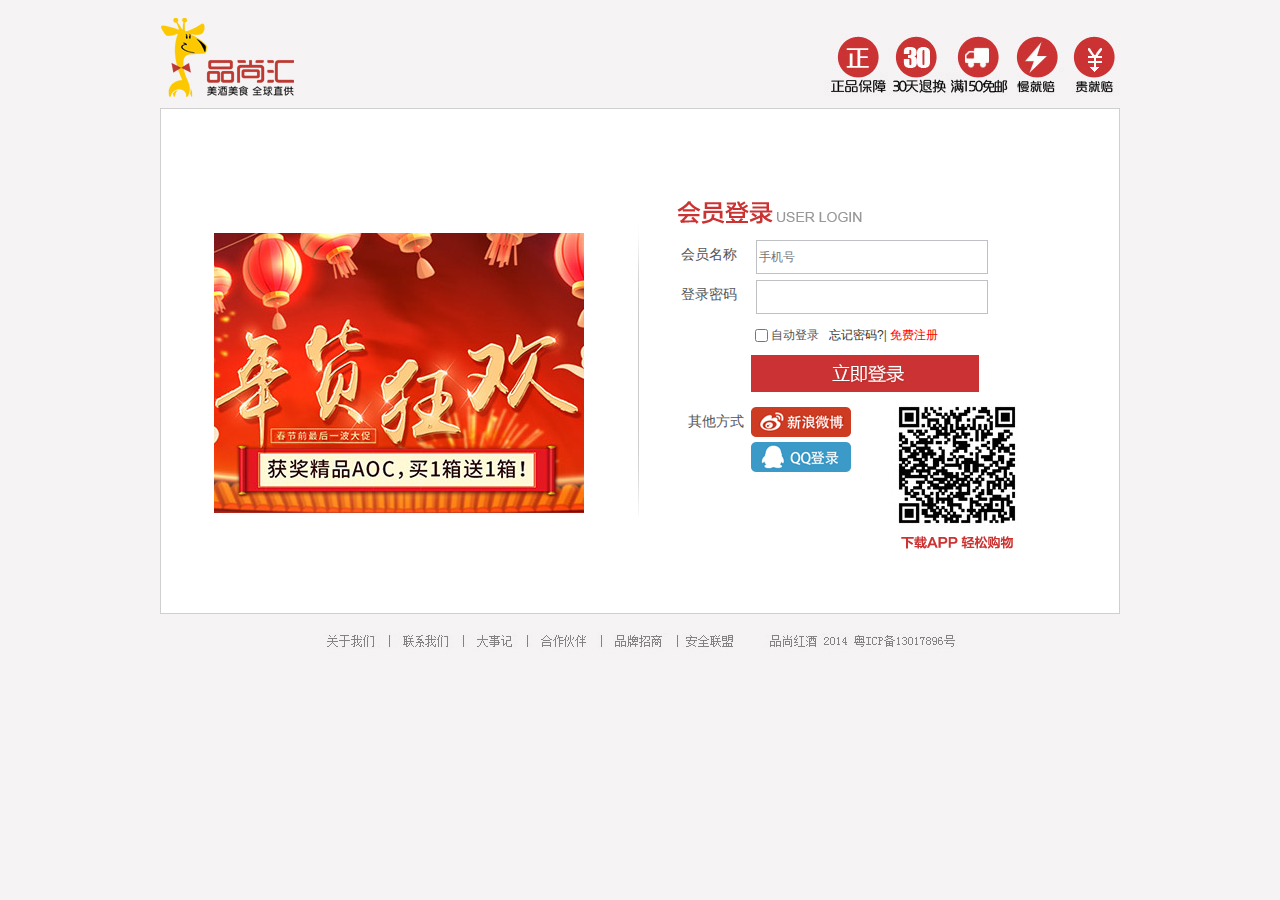
<file: login.html>
<!DOCTYPE html>
<html>
	<head>
		<meta charset="UTF-8">
		<title>品尚汇登录页</title>
		<link rel="stylesheet" type="text/css" href="css/login.css"/>
	</head>
	<body>
		
		<div class="box">
			
			<!--内容区-->
			<div class="register">
				<img src="img/88.jpg" style="width: 960px;height: 100px;border: 0;"/>
				<div class="register-main" style="border:1px solid #cfcfcf; background-color:#FFF;">
					<div class="register-pic">
						<a href=""><img src="img/370.jpg" style="width: 370px;height: 280px;border: 0;"/></a>
					</div>
					<form action="login.php" method="post">
						<div class="user-register" style="padding-top:85px;">
							<img src="img/dl_01.jpg"/>
							<!--<br />-->
							<ul style="margin-top:10px; margin-left:10px;">
								<li class="mobile-num info-input" id="mobile-num">
									<div class="user-info">会员名称</div>
									<input type="text" id="user-num"  name="username" placeholder="手机号" class="user-num" style="color: rgb(85, 85, 85); width: 226px; margin-left: 14px; height: 30px; border: 1px solid rgb(190, 192, 195);"/>
								</li>
								<li id="shownum" class="register-bd  mobiletsxx  tsxx" style="display: none;height: 30px;margin-bottom: 5px;width: 228px;">
									手机号码错误/请注册会员
								</li>
								<li class="user-password info-input">
									<div class="user-info">登录密码</div>
									<input type="password" name="userpass" style="width:226px; margin-left:14px; height:30px;border:#bec0c3 1px solid;"/>
								</li>
								<li class="register-bd  mmtsxx  tsxx" style="display: none;height: 30px;width: 228px;">
									密码错误/密码不能为空
								</li>
								<li class="register-xz">
									<input type="checkbox" value="1"/>自动登录&nbsp;&nbsp;
									<a href="" class="red">忘记密码?</a>|
									<a href="register.html"><span style="color: #f00;">免费注册</span></a>
								</li>
								<li class="register-xz">
									<!--<input type="image" src="img/ljdl.jpg"/>&nbsp;&nbsp;-->
									<input type="submit" value="" style="background: url(img/ljdl.jpg);width: 228px;height: 37px;border: 0;">
								</li>
								<li class="register-bd">
									<span style="margin-top:10px;">其他方式</span>
									<div style="float:left; width:120px; height:auto; margin-top:10px;">
										<a href=""><img src="img/wb.png" style="margin-bottom:5px;width: 100px;height: 30px;"/></a>
										<a href=""><img src="img/qq.png"  style="margin-bottom:5px;width: 100px;height: 30px;"/></a>
									</div>
									<div style=" width:120px; height:auto; float:left;  margin-left:20px;">
										<a href=""><img src="img/app.jpg" style="accelerator: 100px;"/></a>
									</div>
								</li>
							</ul>
						</div>
					</form>
				</div>
				<img src="img/99.jpg" style="width: 960px;height: 50px;border: 0;"/>
			</div>
			
		</div>
		
	</body>
</html>

<script src="js/jquery-1.8.3.js"></script>
<script type="text/javascript">
	(function ($) {
	    // 多库共存
	    $.noConflict();

		//输入框获取/失去焦点
		$(".mobile-num input").focus(function(){
			$(".mobile-num input").css("border","2px solid rgb(55, 114, 186)");
		});
		$(".mobile-num input").blur(function(){
			$(".mobile-num input").css("border","1px solid rgb(190, 192, 195)");
//			$(".mobiletsxx ").css("display","block");
		});
	
		$(".user-password input").focus(function(){
			$(".user-password input").css("border","2px solid rgb(55, 114, 186)");
		});
		$(".user-password input").blur(function(){
			$(".user-password input").css("border","1px solid rgb(190, 192, 195)");
//			$(".mmtsxx ").css("display","block");
		});
		
		
	})(jQuery);
</script>

<!--<script src="js/common.js"></script>
<script src="js/login-mobile.jss"></script>-->
</file>
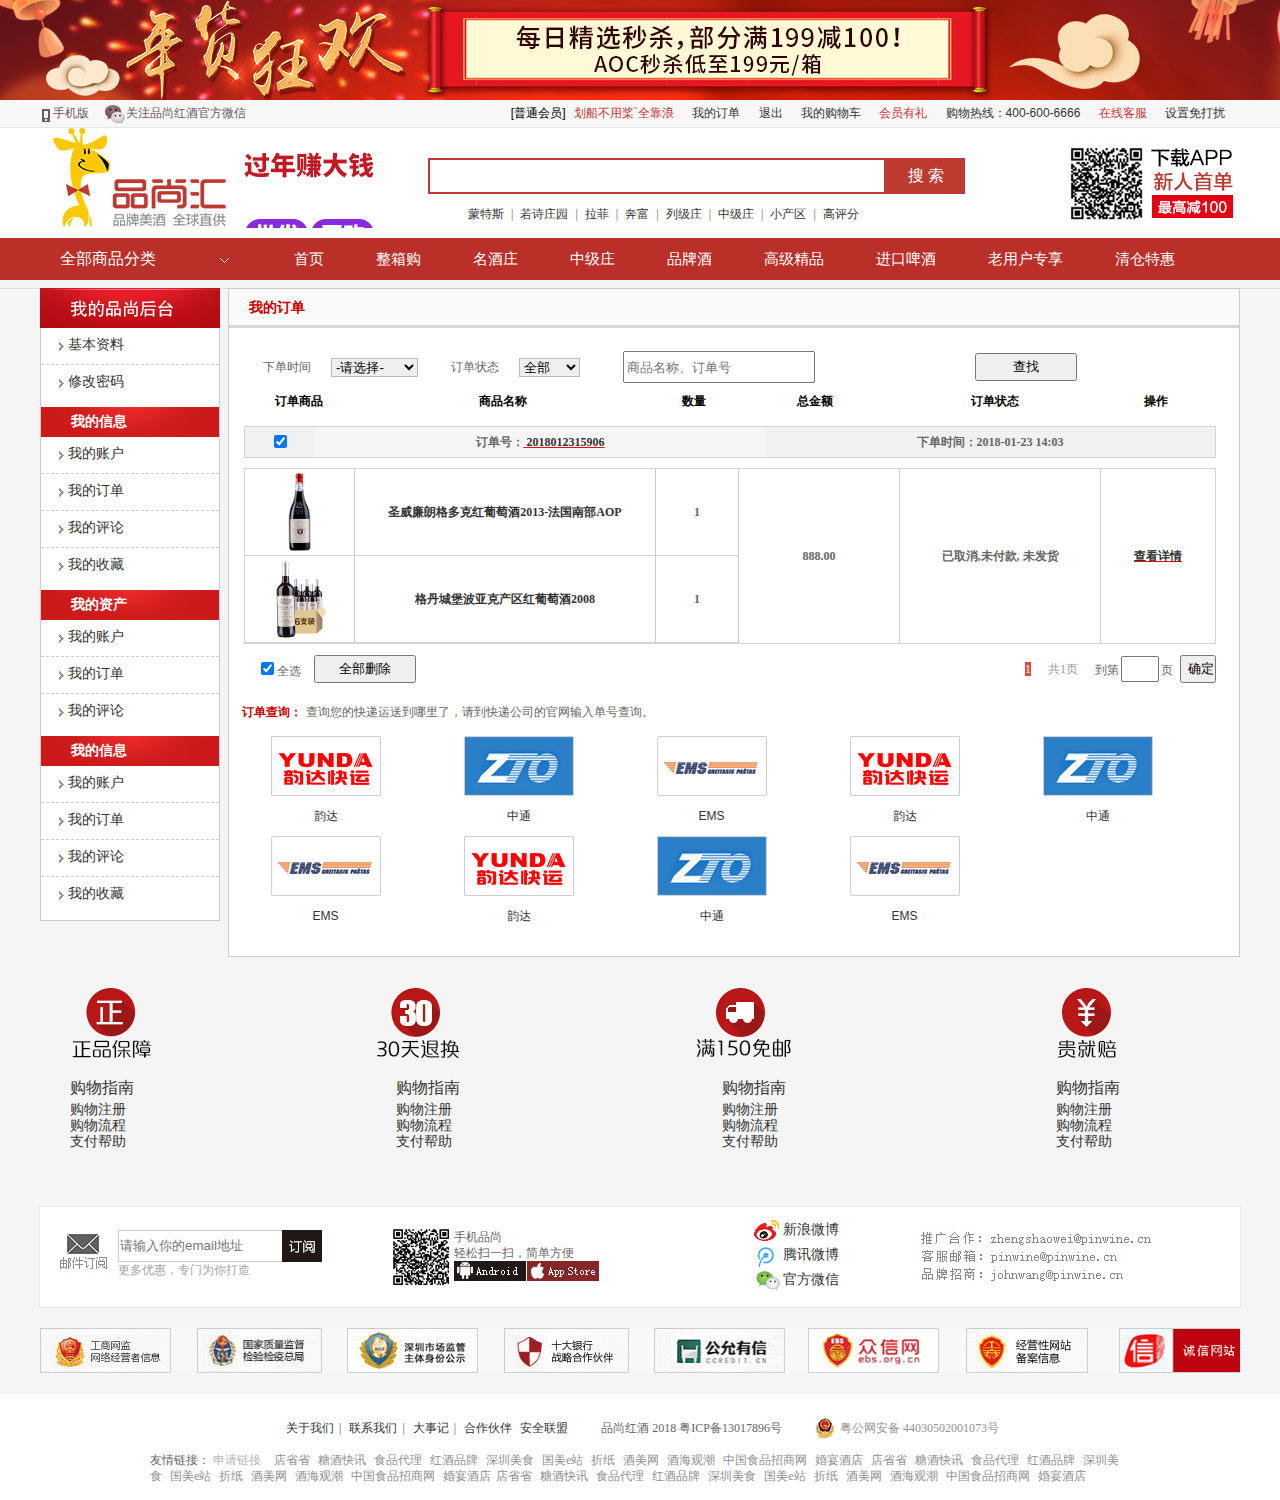
<file: order.html>
<!DOCTYPE html>
<html>
	<head>
		<meta charset="UTF-8">
		<title>品尚汇订单页</title>
		<link rel="stylesheet" type="text/css" href="css/order.css"/>
	</head>
	<body>
		
		<div class="box">
			<!--顶部广告-->
			<div class="index-top-wrap">
				<div class="index-top">
					<a href="">
						<img src="img/1200g2.jpg" alt="" />
					</a>
				</div>
			</div>
			
			<!--顶部工具栏-->
			<div class="top-toolbar-wrap">
				<div class="top-toolbar">
					<div class="toolbar-left">
						<div class="toolbar-mobile">手机版</div>
						<div class="toolbar-wx">关注品尚红酒官方微信</div>
					</div>
					<div class="toolbar-right">
						<a href="" class="toolbar-right-list" style="color:#000;margin-right: 5px;">[普通会员]</a>
						<a href="" class="toolbar-right-list" style="color:#ca3333;">划船不用桨`全靠浪</a>
						<a href="order.html" class="toolbar-right-list">我的订单</a>
						<a href="" class="toolbar-right-list">退出</a>
						<a href="" class="toolbar-right-list">我的购物车</a>
						<a href="" class="toolbar-right-list" style="color:#ca3333;">会员有礼</a>
						<a href="" class="toolbar-right-list">购物热线：400-600-6666</a>
						<a href="" class="toolbar-right-list" style="color:#ca3333;">在线客服</a>
						<a href="" class="toolbar-right-list">设置免打扰</a>
					</div>
				</div>
				<div style="clear: both;"></div>
			</div>
			
			<!--首页头部-->
			<div class="index-header-wrap">
				<div class="index-header">
					<div class="header-logo">
						<a href="index.html">
							<img src="img/logo2017.jpg" alt="" />
						</a>
						<a href="">
							<img src="img/zdq.gif" alt="" style="width: 138px;"/>
						</a>
					</div>
					<div class="header-search">
						<div class="header-search-box">
							<form action="">
								<div class="search-box">
									<input type="text" class="search-box-kk"/>
								</div>
								<div class="search-box-btn">
									<a href="javascript:;">搜&nbsp;索</a>
								</div>
							</form>
						</div>
						<div class="header-search-gjc">
							<ul>
								<li>
									<a href="">蒙特斯</a>									
								</li>
								<span>|</span>
								<li>
									<a href="">若诗庄园</a>
								</li>
								<span>|</span>
								<li>
									<a href="">拉菲</a>
								</li>
								<span>|</span>
								<li>
									<a href="">奔富</a>
								</li>
								<span>|</span>
								<li>
									<a href="">列级庄</a>
								</li>
								<span>|</span>
								<li>
									<a href="">中级庄</a>
								</li>
								<span>|</span>
								<li>
									<a href="">小产区</a>
								</li>
								<span>|</span>
								<li>
									<a href="">高评分</a>
								</li>
							</ul>
						</div>
					</div>
					<div class="header-wx">
						<img src="img/appxz.jpg"/>
					</div>
				</div>
			</div>
			
			<!--导航开始-->
			<div class="index-nav-wrap">
				<div class="index-nav-zj">
					<div class="index-nav-left">
						<div class="index-nav-left1">全部商品分类</div>
						<ul class="nav-list">
							<li class="nav-list1 nav-list-border nav-list1-tab1" id="n-sub1">
								<div class="nav-list1-t">
									<img src="img/fl1.png" style="display:inline-block;width: 18px;height: 18px;"/>
									<a href="">进口葡萄酒</a>
								</div>
								<div class="nav-list1-c">
									<a href="" class="hot-nav">整箱购</a>
									<a href="" class="hot-nav">送酒柜</a>
									<a href="">列级名庄</a>
									<a href="" class="hot-nav">中级庄</a>
									<a href="">高分酒</a>
									<a href="">高分酒</a>
									<a href="" class="hot-nav">蒙特斯</a>
									<a href="" class="hot-nav">若诗庄园</a>
									<a href="">新人专享</a>
								</div>
								<div class="nav-list1-c">
									<a href="">法国</a>
									<a href="">法国</a>
									<a href="">西班牙</a>
									<a href="">法国</a>
									<a href="">红葡萄酒</a>
									<a href="">白葡萄酒</a>
									<a href="">起泡酒</a>
								</div>
							</li>
							<li class="nav-list1 nav-list-border nav-list1-tab2" id="n-sub2">
								<div class="nav-list1-t">
									<img src="img/fl1.png" style="display:inline-block;width: 18px;height: 18px;"/>
									<a href="">进口葡萄酒</a>
								</div>
								<div class="nav-list1-c">
									<a href="" class="hot-nav">中级庄</a>
									<a href="">高分酒</a>
									<a href="">高分酒</a>
									<a href="">高分酒</a>
								</div>
							</li>
							<li class="nav-list1 nav-list-border">
								<div class="nav-list1-t">
									<img src="img/fl1.png" style="display:inline-block;width: 18px;height: 18px;"/>
									<a href="">进口葡萄酒</a>
								</div>
								<div class="nav-list1-c">
									<a href="">中级</a>
									<a href="">高分酒</a>
									<a href="">高分酒</a>
									<a href="">高分</a>
								</div>
							</li>
							<li class="nav-list1">
								<div class="nav-list1-t">
									<img src="img/fl1.png" style="display:inline-block;width: 18px;height: 18px;"/>
									<a href="">进口葡萄酒</a>
								</div>
								<div class="nav-list1-c">
									<a href="" class="hot-nav">中级庄</a>
									<a href="">高分酒</a>
									<a href="">高分酒</a>
								</div>
							</li>
						</ul>
					</div>
					<div style="width: 440px; top: 41px; left: 215px; padding: 15px; z-index: 999;display: none;" class="pop-subcategory  list1-tab01" id="sub1">
						<ul style="width: 440px; overflow: hidden;">
							<li style="width: 440px;">
								<div class="left-list">国家：</div>
								<div class="right-list-a" style="width: 360px;">
									<a href="" class="list-a-item">法国</a>
									<a href="" class="list-a-item">智利</a>
									<a href="" class="list-a-item">澳大利亚</a>
									<a href="" class="list-a-item">西班牙</a>
									<a href="" class="list-a-item">德国</a>
									<a href="" class="list-a-item">意大利</a>
									<a href="" class="list-a-item">美国</a>
									<a href="" class="list-a-item">南非</a>
									<a href="" class="list-a-item">阿根廷</a>
								</div>
							</li>
							<li style="width: 440px;">
								<div class="left-list">产区：</div>
								<div class="right-list-a" style="width: 360px;">
									<a href="" class="list-a-item">波尔多 Bordeaux</a>
									<a href="" class="list-a-item">勃艮第Bourgogne</a>
									<a href="" class="list-a-item">朗格多克鲁西荣Languedoc Roussillon</a>
									<a href="" class="list-a-item">南澳South Australia</a>
									<a href="" class="list-a-item">波尔多 Bordeaux</a>
									<a href="" class="list-a-item">勃艮第Bourgogne</a>
									<a href="" class="list-a-item">朗格多克鲁西荣Languedoc Roussillon</a>
									<a href="" class="list-a-item">南澳South Australia</a>
								</div>
							</li>
							<li style="width: 440px;">
								<div class="left-list">类型：</div>
								<div class="right-list-a" style="width: 360px;">
									<a href="" class="list-a-item">红葡萄酒</a>
									<a href="" class="list-a-item">红葡萄酒</a>
									<a href="" class="list-a-item">桃红葡萄酒</a>
									<a href="" class="list-a-item">香槟/起泡酒</a>
								</div>
							</li>
							<li style="width: 440px;">
								<div class="left-list">品牌：</div>
								<div class="right-list-a" style="width: 360px;">
									<a href="" class="list-a-item">拉菲</a>
									<a href="" class="list-a-item">奔富</a>
									<a href="" class="list-a-item">若诗庄园</a>
									<a href="" class="list-a-item">蒙特斯</a>
									<a href="" class="list-a-item">奔富</a>
									<a href="" class="list-a-item">若诗庄园</a>
									<a href="" class="list-a-item">蒙特斯</a>
								</div>
							</li>
						</ul>
					</div>
					<div style="width: 420px; top: 225px; left: 215px; padding: 15px; z-index: 300;display: none;" class="pop-subcategory  list1-tab02" id="sub2">
						<ul style="width: 420px;">
							<li style="width: 420px;">
								<div class="left-list">啤酒品牌：</div>
								<div class="right-list-a" style="width: 360px;">
									<a href="" class="list-a-item">拉菲</a>
									<a href="" class="list-a-item">奔富</a>
									<a href="" class="list-a-item">若诗庄园</a>
									<a href="" class="list-a-item">蒙特斯</a>
									<a href="" class="list-a-item">奔富</a>
									<a href="" class="list-a-item">若诗庄园</a>
									<a href="" class="list-a-item">蒙特斯</a>
								</div>
							</li>
						</ul>
					</div>
					<div class="index-nav-right">
						<ul>
							<li class="nav-li">
								<a href="">首页</a>
							</li>
							<li class="nav-li">
								<a href="">整箱购</a>
							</li>
							<li class="nav-li">
								<a href="">名酒庄</a>
							</li>
							<li class="nav-li">
								<a href="">中级庄</a>
							</li>
							<li class="nav-li">
								<a href="">品牌酒</a>
							</li>
							<li class="nav-li">
								<a href="">高级精品</a>
							</li>
							<li class="nav-li">
								<a href="">进口啤酒</a>
							</li>
							<li class="nav-li">
								<a href="">老用户专享</a>
							</li>
							<li class="nav-li">
								<a href="">清仓特惠</a>
							</li>
						</ul>
					</div>
				</div>
			</div>

			<!--订单页内容区-->
			<div class="order-main-wrap">
				<div class="order-main">
					<div class="order-left">
						<h2><a href=""><img src="img/user_03.jpg" alt="" /></a></h2>
						<div class="order-user-info">
							<div class="order-user-list">
								<ul>
									<li class="noboder"><a href="">基本资料</a></li>
									<li><a href="">修改密码</a></li>
								</ul>
							</div>
							<div class="user-info-tit">我的信息</div>
							<div class="order-user-list">
								<ul>
									<li class="noboder"><a href="">我的账户</a></li>
									<li><a href="">我的订单</a></li>
									<li><a href="">我的评论</a></li>
									<li><a href="">我的收藏</a></li>
								</ul>
							</div>
							<div class="user-info-tit">我的资产</div>
							<div class="order-user-list">
								<ul>
									<li class="noboder"><a href="">我的账户</a></li>
									<li><a href="">我的订单</a></li>
									<li><a href="">我的评论</a></li>
								</ul>
							</div>
							<div class="user-info-tit">我的信息</div>
							<div class="order-user-list">
								<ul>
									<li class="noboder"><a href="">我的账户</a></li>
									<li><a href="">我的订单</a></li>
									<li><a href="">我的评论</a></li>
									<li><a href="">我的收藏</a></li>
								</ul>
							</div>
						</div>
					</div>
					<div class="order-right">
						<div class="order-right-info">
							<div class="right-info-tit">我的订单</div>
							<div class="right-info-con">
								<div class="user-order">
									<div class="user-order-input">
										<form action="">
											<div class="order-page">
												<table style="width: 972px;">
													<tobody>
														<tr>
															<td style="width: 80px;text-align: center;">下单时间</td>
															<td style="width: 100px;">
																<select name="orderTime">
																    <option selected="selected" value="">-请选择-</option>
																	<option value="1">三个月以内</option>
																	<option value="2">三个月以前</option>
																	<option value="3">一年以内</option>
																	<option value="4">一年以前</option>
																</select>
															</td>
															<td style="width: 80px;text-align: center;">订单状态</td>
															<td style="width: 100px;">
																<select name="orderStatus">
																	<option value="all">全部</option>
																	<option value="0">未确认</option>
																	<option value="1">已确认</option>
																	<option value="2">已取消</option>
																	<option value="3">无效</option>
																	<option value="4">退货</option>
																</select>
															</td>
															<td style="width: 184px;">
																<input type="text" name="orderName" style="width:184px; height:26px" onfocus="orderEmpty()" placeholder="商品名称、订单号">
															</td>
															<td style="text-align: center;">
																<input type="button" onclick="orderAll()" style="width:102px; height:28px; margin-left:20px;" value="查找">
															</td>
														</tr>
													</tobody>
												</table>
												<table cellspacing="0" cellpadding="0" style=" font-weight:bold;width: 972px;border: 0;">
													<tbody>
														<tr>
												 	  	    <td width="109" align="center" height="30" style="color:#000">订单商品</td>
														    <td width="300" align="center" style="color:#000">商品名称</td>
														    <td width="82" align="center" style="color:#000">数量</td>
														    <td width="160" align="center" style="color:#000">总金额</td>
														    <td width="200" align="center" style="color:#000">订单状态</td>
														    <td align="center" style="color:#000">操作</td>
												    	</tr>
													</tbody>
												</table>
												<table cellspacing="0" class="order-info01" cellpadding="0" style=" font-weight:bold;width: 972px;border:1px solid #d4d4d4; background:#f6f6f6; margin-bottom:10px; margin-top:10px; font-size:12px;height:32px">							
												    <tbody>
													  	<tr>
														    <td width="70" align="center" style="background:#f1f1f1">
														    	<input type="checkbox" checked="true" class="checkshow1" name="orderlistdel[3930311]" attr="goodsCheckBox" value="">
														    </td>
														    <td width="450" align="center">
														    	订单号：<span style="text-decoration:underline;color:#FF0000;">
														    				<a href="?a=orderinfo&amp;id=3930311">2018012315906</a>
														    	</span>
														    </td>
														    <td width="450" align="center" style="background:#f1f1f1">下单时间：2018-01-23 14:03</td>
														    <td style="background:#f1f1f1"></td>
													    </tr>
												    </tbody>
												</table>
												<table cellspacing="0" class="order-info01"  cellpadding="0" style=" font-weight:bold;width: 972px;border:1px solid #d4d4d4;">
													<tobody>
														<tr>
															<td width="109" align="center">
															    <table width="109" border="0" cellspacing="0" cellpadding="0">
															  		<tbody>
															  			<tr>
															      			<td align="center" height="86" style="border-bottom:1px solid #d4d4d4;">
															      				<a href="/11368.html" target="_blank"><img src="img/127.jpg" width="53" height="81"></a>
															      			</td>
															    		</tr>
																	</tbody>
															    </table>
															    <table width="109" border="0" cellspacing="0" cellpadding="0">
															  		<tbody>
															  			<tr>
															      			<td align="center" height="86" style="border-bottom:1px solid #d4d4d4;">
															      				<a href="/6090.html" target="_blank"><img src="img/asd.jpg" width="53" height="81"></a>
															      			</td>
															    		</tr>
																	</tbody>
															    </table>
															</td>
															
															<td width="300" align="center" style="border-left:1px solid #cccccc;border-right:1px solid #cccccc">
															    <table width="300" border="0" cellspacing="0" cellpadding="0">
																  	<tbody>
																  		<tr>
																   			<td align="center" height="86" style="border-bottom:1px solid #d4d4d4;">
																   				<a href="/11368.html" target="_blank">圣威廉朗格多克红葡萄酒2013-法国南部AOP</a>
																   			</td>
																  		</tr>
																	</tbody>
															    </table>
																<table width="300" border="0" cellspacing="0" cellpadding="0">
																  	<tbody>
																  		<tr>
																    		<td align="center" height="86" style="border-bottom:1px solid #d4d4d4;">
																    			<a href="/6090.html" target="_blank">格丹城堡波亚克产区红葡萄酒2008</a>
																    		</td>
																  		</tr>
																	</tbody>
																</table>
														    </td>
															
															<td width="82" align="center" style="border-right:1px solid #cccccc">
														        <table width="82" border="0" cellspacing="0" cellpadding="0">
														  			<tbody>
														  				<tr>
														    				<td align="center" height="86" style="border-bottom:1px solid #d4d4d4;">1</td>
														  				</tr>														 
																	</tbody>
														        </table>
														     	<table width="82" border="0" cellspacing="0" cellpadding="0">
														  			<tbody>
																	  	<tr>
																	    	<td align="center" height="86" style="border-bottom:1px solid #d4d4d4;">1</td>
																	 	</tr>
														 
																	</tbody>
														     	</table>														  
														  	</td>
															
															<td width="160" align="center" style="border-right:1px solid #cccccc">888.00</td>
															<td width="200" align="center" style="border-right:1px solid #cccccc">已取消,未付款, 未发货</td>
															<td align="center">
														    	<div style="text-decoration:underline;color:#FF0000;"> <a href="?a=orderinfo&amp;id=3930311">查看详情</a></div>
														    </td>
														</tr>
													</tobody>
												</table>
												
												<table style="margin-top:10px; margin-bottom:20px;" width="972" border="0" cellspacing="0" cellpadding="0">
													<tobody>
														<tr>
															<td width="70" align="center" height="30">
																<input  id="checkbox"  checked="true" name="checkbox" type="checkbox" value="">全选
															</td>
															<td align="left" width="150">
																<input type="button"  id="alldelete" style="width:102px; height:28px" value="全部删除" onclick="delOrder(this);">
															</td>
															<td align="right">
																<table border="0" cellspacing="0" cellpadding="0">
																	<tobody>
																		<tr>
																			<td>
   																				<a href="javascript:;" style="background-color:#df4a3f; color:#FFFFFF; cursor:pointer; ">1</a>
    																		</td>
    																		<td width="64" align="center" style="color:#999999">共1页</td>
    																		<td width="85">
    																			到第<input type="text" name="p" value="" style="width:30px; height:20px; margin:0 2px 0 2px">页
    																		</td>
    																		<td>
    																			<input type="button" onclick="paging()" style="width:36px; height:28px" value="确定">
    																		</td>
																		</tr>
																	</tobody>
																</table>
															</td>
														</tr>
													</tobody>													
												</table>	
											</div>
										</form>
									</div>
									<div class="user-order-list">
										<p style="padding-top:20px;">
											<strong class="red">&nbsp;&nbsp;&nbsp;&nbsp;订单查询：</strong> 
											查询您的快递运送到哪里了，请到快递公司的官网输入单号查询。
										</p>
										<br />
										<div class="kd-pic">
											<ul>
												<li>
													<a href=""><img src="img/kd_13.jpg"/></a>
													<a href="" class="kd-name">韵达</a>
												</li>
												<li>
													<a href=""><img src="img/kd_05.jpg"/></a>
													<a href="" class="kd-name">中通</a>
												</li>
												<li>
													<a href=""><img src="img/kd_11.jpg"/></a>
													<a href="" class="kd-name">EMS</a>
												</li><li>
													<a href=""><img src="img/kd_13.jpg"/></a>
													<a href="" class="kd-name">韵达</a>
												</li>
												<li>
													<a href=""><img src="img/kd_05.jpg"/></a>
													<a href="" class="kd-name">中通</a>
												</li>
												<li>
													<a href=""><img src="img/kd_11.jpg"/></a>
													<a href="" class="kd-name">EMS</a>
												</li><li>
													<a href=""><img src="img/kd_13.jpg"/></a>
													<a href="" class="kd-name">韵达</a>
												</li>
												<li>
													<a href=""><img src="img/kd_05.jpg"/></a>
													<a href="" class="kd-name">中通</a>
												</li>
												<li>
													<a href=""><img src="img/kd_11.jpg"/></a>
													<a href="" class="kd-name">EMS</a>
												</li>
											</ul>
										</div>
									</div>
								</div>
							</div>
						</div>
					</div>
				</div>
				
			</div>

			<!--底部政策-->
			<div class="index-footer-wrap">
				<div class="footer-help1">
					<ul>
						<li class="help1-list1">
							<dl>
								<dt class="f-tit">
									<a href="">购物指南</a>
								</dt>
								<dd>
									<ul>
										<li><a href="" class="f-1">购物注册</a></li>
										<li><a href="" class="f-1">购物流程</a></li>
										<li><a href="" class="f-1">支付帮助</a></li>
									</ul>
								</dd>
							</dl>
						</li>
						<li class="help1-list1 help1-list2">
							<dl>
								<dt class="f-tit">
									<a href="">购物指南</a>
								</dt>
								<dd>
									<ul>
										<li><a href="">购物注册</a></li>
										<li><a href="">购物流程</a></li>
										<li><a href="">支付帮助</a></li>
									</ul>
								</dd>
							</dl>
						</li>
						<li class="help1-list1 help1-list3">
							<dl>
								<dt class="f-tit">
									<a href="">购物指南</a>
								</dt>
								<dd>
									<ul>
										<li><a href="">购物注册</a></li>
										<li><a href="">购物流程</a></li>
										<li><a href="">支付帮助</a></li>
									</ul>
								</dd>
							</dl>
						</li>
						<li class="help1-list1  help1-list4">
							<dl>
								<dt class="f-tit">
									<a href="">购物指南</a>
								</dt>
								<dd>
									<ul>
										<li><a href="">购物注册</a></li>
										<li><a href="">购物流程</a></li>
										<li><a href="">支付帮助</a></li>
									</ul>
								</dd>
							</dl>
						</li>
					</ul>
				</div>
				<div class="footer-help2">
					<ul>
						<li class="help2-email">
							<div class="email-con">
								<div class="email-input">
									<input type="text" class="email-dy" placeholder="请输入你的email地址"/>
									<input type="submit" value="" class="email-btn" />
								</div>
								<p>更多优惠，专门为你打造</p>
							</div>
						</li>
						<li class="help2-app">
							<div class="app-left"><img src="img/wx.jpg"/></div>
							<div class="app-right">
								<p>手机品尚</p>
								<p>轻松扫一扫，简单方便</p>
								<div class="app-bottom">
									<span class="app-bottom-img">
										<a href=""><img src="img/android_download.jpg" alt="" /></a>
									</span>
									<span class="app-bottom-img">
										<a href=""><img src="img/ios_download.jpg" alt="" /></a>
									</span>
								</div>
							</div>
						</li>
						<li class="help2-guanzhu">
							<div class="guanzhu-list"><a href="" class="sina">新浪微博</a></div>
							<div class="guanzhu-list"><a href="" class="qq">腾讯微博</a></div>
							<div class="guanzhu-list"><a href="" class="wx">官方微信</a></div>
						</li>
						<li class="help2-hezuo"><img src="img/pp.jpg"/></li>
					</ul>
				</div>
				<div class="footer-hz"><img src="img/hezuo100.jpg"/></div>
				<div class="footer-bottom">
					<div class="bottom-main">
						<span>
							<a href="" class="bottom-a">关于我们</a>|
							<a href="" class="bottom-a">联系我们</a>|
							<a href="" class="bottom-a">大事记</a>|
							<a href="" class="bottom-a">合作伙伴</a>
							<a href="">安全联盟</a>
						</span>
						<span style="margin-left: 30px;">品尚红酒 2018 粤ICP备13017896号</span>
						<span style="margin-left: 30px;">
							<a href="" style="display:inline-block;text-decoration:none;height:14px;line-height:14px;">
								<img src="img/ghs.png" style="float:left;"/>
								<p style="float:left;height:17px;line-height:20px;margin: 0px 0px 0px 5px; color:#939393;">粤公网安备 44030502001073号</p>
							</a>
						</span>
					</div>
					<div class="bottom-link">
						<div class="link-left" style="height:33px;overflow: hidden;">友情链接：
							<a href="" style=" color:#B8B5B4; margin-right:10px;">申请链接</a>
							<a href="">店省省</a>
							<a href="">糖酒快讯</a>
							<a href="">食品代理</a>
							<a href="">红酒品牌</a>
							<a href="">深圳美食</a>
							<a href="">国美e站</a>
							<a href="">折纸</a>
							<a href="">酒美网</a>
							<a href="">酒海观潮</a>
							<a href="">中国食品招商网</a>
							<a href="">婚宴酒店</a>
							<a href="">店省省</a>
							<a href="">糖酒快讯</a>
							<a href="">食品代理</a>
							<a href="">红酒品牌</a>
							<a href="">深圳美食</a>
							<a href="">国美e站</a>
							<a href="">折纸</a>
							<a href="">酒美网</a>
							<a href="">酒海观潮</a>
							<a href="">中国食品招商网</a>
							<a href="">婚宴酒店</a><a href="">店省省</a>
							<a href="">糖酒快讯</a>
							<a href="">食品代理</a>
							<a href="">红酒品牌</a>
							<a href="">深圳美食</a>
							<a href="">国美e站</a>
							<a href="">折纸</a>
							<a href="">酒美网</a>
							<a href="">酒海观潮</a>
							<a href="">中国食品招商网</a>
							<a href="">婚宴酒店</a>
						</div>
					</div>
				</div>
			</div>
			
			
		</div>
		
	</body>
</html>

<script src="js/jquery-1.8.3.js"></script>
<script type="text/javascript">
	(function ($) {
	    // 多库共存
	    $.noConflict();

		
		//菜单隐藏效果
		$(".index-nav-left .index-nav-left1").bind("mouseenter",function(){	
			$(".index-nav-left .nav-list").css("display","block");
		});
		$(".index-nav-left .nav-list").bind("mouseleave",function(){	
			$(".index-nav-left .nav-list").css("display","none");
		});
		
		$(".nav-list .nav-list1-tab1").bind("mouseenter",function(){	
			$(".index-nav-zj .list1-tab01").css("display","block");
		});
		$(".index-nav-zj .list1-tab01").bind("mouseleave",function(){
			$(".index-nav-zj .list1-tab01").css("display","none");
		});
		$(".nav-list .nav-list1-tab1").bind("mouseleave",function(){	
			$(".index-nav-zj .list1-tab01").css("display","none");
		});
		
		$(".nav-list .nav-list1-tab2").bind("mouseenter",function(){	
			$(".index-nav-zj .list1-tab02").css("display","block");
		});
		$(".nav-list .nav-list1-tab2").bind("mouseleave",function(){	
			$(".index-nav-zj .list1-tab02").css("display","none");
		});
		$(".index-nav-zj .list1-tab02").bind("mouseleave",function(){
			$(".index-nav-zj .list1-tab02").css("display","none");
		});
		
		//添加全选效果
		$("#alldelete").bind("click",function(){
			$(".order-info01").css("display","none");
		});
		
	})(jQuery);
</script>
</file>
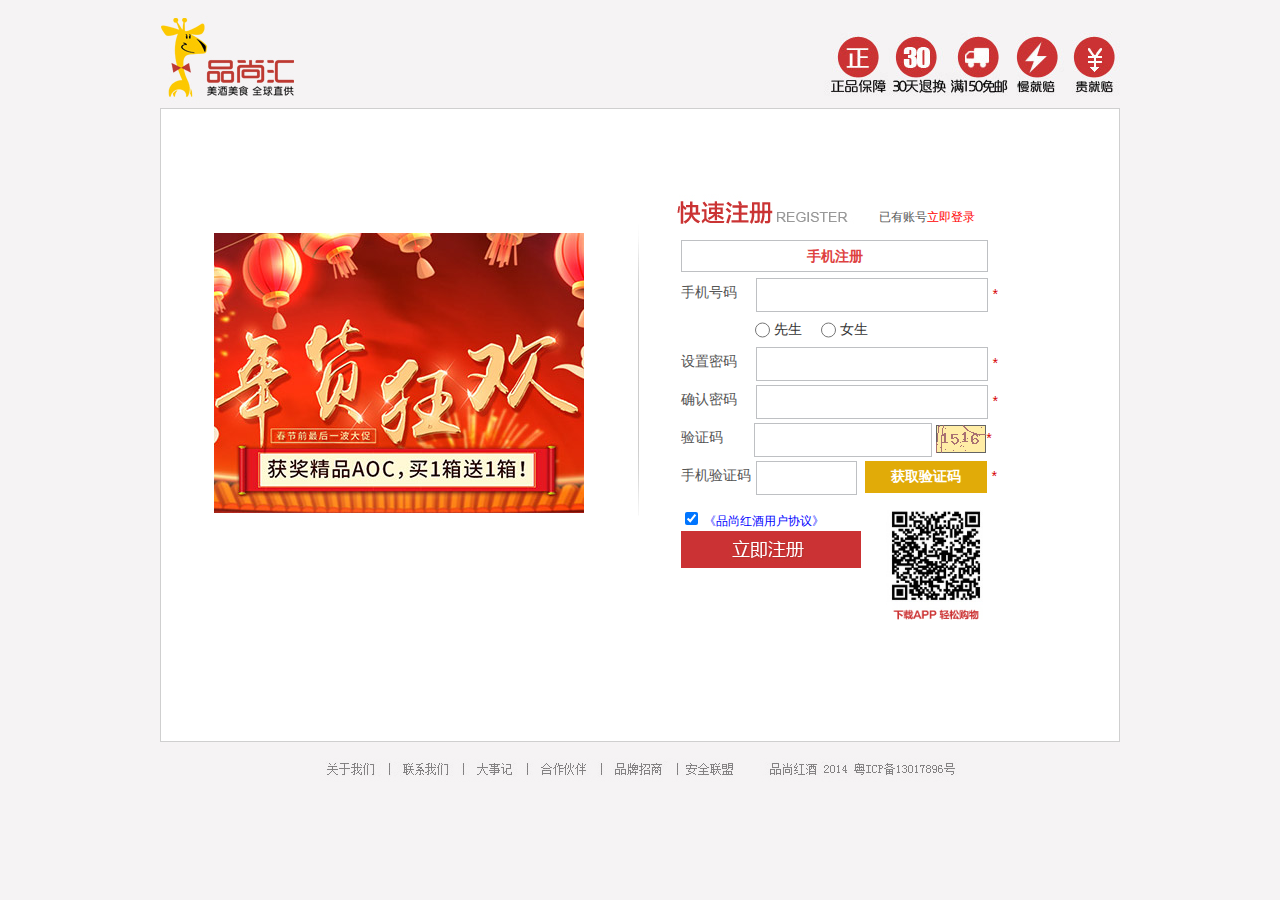
<file: register.html>
<!DOCTYPE html>
<html>
	<head>
		<meta charset="UTF-8">
		<title>品尚汇注册页</title>
		<link rel="stylesheet" type="text/css" href="css/register.css"/>
	</head>
	<body>
		
		<div class="box">
			
			<!--内容区-->
			<div class="register">
				<img src="img/88.jpg" style="width: 960px;height: 100px;border: 0;"/>
				<div class="register-main" style="border:1px solid #cfcfcf; background-color:#FFF;">
					<div class="register-pic">
						<a href=""><img src="img/370.jpg" style="width: 370px;height: 280px;border: 0;"/></a>
					</div>
					<form action="register.php" method="post">
						<div class="user-register" style="padding-top:85px;">
							<img src="img/zc_01.jpg"/>
							<!--<br />-->
							<span style="font-size:12px; font-family:'Microsoft Yahei'; float:left; margin-top:-23px; margin-left:208px;">
								已有账号<a href="login.html" style="text-decoration:none; color:#F00">立即登录</a>
							</span>
							<ul style="margin-top:10px; margin-left:10px;">
								<li class="user-info info-input">
									<div class="mobile-user" style="width: 305px; float:left;margin-right:50px; border: 1px solid rgb(190, 192, 195); text-align: center; font-weight: bold; line-height: 30px; background: rgb(255, 255, 255);">
										<a href="" style="color:#de4040; font-size:14px; ">手机注册</a>
									</div>
								</li>
								<li class="mobile-num info-input" id="mobile-num">
									<div class="user-info">手机号码</div>
									<input type="text" name="username" id="user-num" class="user-num" style="color: rgb(85, 85, 85); width: 226px; margin-left: 14px; height: 30px; border: 1px solid rgb(190, 192, 195);"/>
									<i class="red">*</i>
								</li>
								<li class="mobile-info" id="shownum" style="display: none;text-align: center;background: #e1373d;width: 228px;height: 30px;font-size: 12px;text-indent: 10px;line-height: 30px;color: #fff;margin-left: 75px;">手机号码错误/手机号码已注册</li>
								<li class="user-sex" style="height:31px; width:226px; margin-left:74px;">
									<div style="color:#353535; font-size:14px;">
										<input type="radio" name="sex" style="width: 15px; vertical-align: middle;" value="0"/>
										先生&nbsp;&nbsp;&nbsp;&nbsp;
										<input type="radio" name="sex" style="width: 15px; vertical-align: middle;" value="1"/>
										女生&nbsp;&nbsp;&nbsp;&nbsp;
									</div>
								</li>
								<li class="user-password info-input" id="password-num">
									<div class="user-info">设置密码</div>
									<input type="password" name="userpass" id="password" style="width:226px; margin-left:14px; height:30px;border:#bec0c3 1px solid;"/>
									<i class="red">*</i>
								</li>
								<li class="sure-password info-input" id="login-CheckPassword">
									<div class="user-info">确认密码</div>
									<input type="password" id="CheckPassword" style="width:226px; margin-left:14px; height:30px;border:#bec0c3 1px solid;"/>
									<i class="red">*</i>
								</li>
								<li class="sure-num info-input">
									<div class="user-info">验证码&nbsp;&nbsp;&nbsp; </div>
									<input type="text" style="float: left; width:172px; margin-left:14px; height:30px;border:#bec0c3 1px solid;"/>
									<img src="img/user (1).png" style="margin-left: 4px;margin-top: 2px; float: left;height: 28px;line-height: 30px; vertical-align: middle;cursor: pointer;"/>
									<i class="red">*</i>
								</li>
								<li class="mobile-sure info-input">
									<div class="user-info">手机验证码</div>
										<input type="text" style="color: rgb(85, 85, 85); width: 95px; height: 30px; border: 1px solid rgb(190, 192, 195); float: left;"/>
										<div class="mobile-color" style="width:122px; height:32px; background:#e1ab08;  float:left; margin-left:8px; text-align:center; line-height:30px; ">
										<a href="" style="color:#fff;font-size:14px; font-weight:bold;cursor: pointer; "><span class="yzm" style="text-align:center;">获取验证码</span></a>
									</div>
									<i class="red" style=" line-height:30px; margin-left:4px;">*</i>
								</li>
								<li class="password-info" id="showmsg" style="display: none;">密码不能为空/密码长度须大于等于6位</li>
								<li class="register-btn">
									<div style="float:left; width:180px; height:auto; margin-top:5px;">
										<input type="checkbox" checked="checked"/>
										<a href="" style="color:#00F;">《品尚红酒用户协议》</a>
										<br />
										<input type="submit" value="" style="background: url(img/zc.jpg);width: 100%;height: 37px;border: 0;">
									</div>
									<div style=" width:120px; height:auto; float:left; margin-left:25px;">
										<img src="img/app.jpg" style="width: 100px;"/>
									</div>
								</li>
							</ul>
						</div>
					</form>
				</div>
				<img src="img/99.jpg" style="width: 960px;height: 50px;border: 0;"/>
			</div>
			
		</div>
		
	</body>
</html>

<script src="js/jquery-1.8.3.js"></script>
<script type="text/javascript">
	(function ($) {
	    // 多库共存
	    $.noConflict();

		//输入框获取/失去焦点
		$(".user-password input").focus(function(){
			$(".user-password input").css("border","2px solid rgb(55, 114, 186)");
		});
		$(".user-password input").blur(function(){
			$(".user-password input").css("border","1px solid rgb(190, 192, 195)");
		});
		
		$(".mobile-num input").focus(function(){
			$(".mobile-num input").css("border","2px solid rgb(55, 114, 186)");
		});
		$(".mobile-num input").blur(function(){
			$(".mobile-num input").css("border","1px solid rgb(190, 192, 195)");
		});
		
		$(".sure-password input").focus(function(){
			$(".sure-password input").css("border","2px solid rgb(55, 114, 186)");
		});
		$(".sure-password input").blur(function(){
			$(".sure-password input").css("border","1px solid rgb(190, 192, 195)");
		});
				
		$(".sure-num input").focus(function(){
			$(".sure-num input").css("border","2px solid rgb(55, 114, 186)");
		});
		$(".sure-num input").blur(function(){
			$(".sure-num input").css("border","1px solid rgb(190, 192, 195)");
		});
		
		$(".mobile-sure input").focus(function(){
			$(".mobile-sure input").css("border","2px solid rgb(55, 114, 186)");
		});
		$(".mobile-sure input").blur(function(){
			$(".mobile-sure input").css("border","1px solid rgb(190, 192, 195)");
		});
		
	})(jQuery);
</script>
<script src="js/common.js"></script>
<script src="js/register-mobile.js"></script>
</file>
<file: css/index.css>
@charset "UTF-8";
body, ul, li, dl, dt, dd, p, ol, h1, h2, h3, h4, h5, h6, form, img, table, fieldset, legend {
  margin: 0;
  padding: 0; }

ul, li, ol {
  list-style: none; }

img, fieldset {
  border: 0; }

img {
  display: block; }

a {
  text-decoration: none;
  color: #333; }

body a:hover {
  color: red; }

h1, h2, h3, h4, h5, h6 {
  font-weight: 100; }

body {
  font-family: Verdana, Arial, 宋体;
  font-size: 12px;
  line-height: 16px;
  color: #666666; }

input, a {
  outline: none; }

.box {
  font-family: Verdana, Arial, 宋体;
  font-size: 12px;
  line-height: 16px;
  color: #666666; }
  .box a:hover {
    color: red; }
  .box .index-top-wrap {
    background: url(../img/1200.jpg) no-repeat center;
    height: 100px;
    text-align: center; }
    .box .index-top-wrap .index-top {
      width: 1200px;
      margin: auto;
      height: 100px; }
      .box .index-top-wrap .index-top a:hover {
        color: red; }
        .box .index-top-wrap .index-top a:hover img {
          border: none; }
  .box .top-toolbar-wrap {
    width: 100%;
    height: 27px;
    border-bottom: 1px solid #e7e7e7;
    background: #f7f7f7;
    margin: auto;
    color: #6c5a5d; }
    .box .top-toolbar-wrap .top-toolbar {
      width: 1200px;
      line-height: 27px;
      margin: auto;
      height: 27px; }
      .box .top-toolbar-wrap .top-toolbar .toolbar-left {
        height: 27px;
        float: left;
        line-height: 27px; }
        .box .top-toolbar-wrap .top-toolbar .toolbar-left .toolbar-mobile {
          margin-right: 15px;
          height: 27px;
          float: left;
          background: url(../img/index_02.jpg) no-repeat left center;
          padding-left: 13px; }
        .box .top-toolbar-wrap .top-toolbar .toolbar-left .toolbar-wx {
          cursor: pointer;
          height: 27px;
          float: left;
          background: url(../img/wx_top.jpg) no-repeat left center;
          padding-left: 22px; }
      .box .top-toolbar-wrap .top-toolbar .toolbar-right {
        height: 27px;
        float: right;
        line-height: 27px; }
        .box .top-toolbar-wrap .top-toolbar .toolbar-right .toolbar-right-list {
          margin-right: 15px;
          line-height: 27px; }
  .box .index-header-wrap {
    width: 100%;
    height: 110px;
    margin: auto;
    background: #FFF; }
    .box .index-header-wrap .index-header {
      width: 1200px;
      height: 100px;
      margin: auto;
      position: relative; }
      .box .index-header-wrap .index-header .header-logo {
        width: 350px;
        height: 100px;
        float: left; }
        .box .index-header-wrap .index-header .header-logo a {
          cursor: pointer; }
          .box .index-header-wrap .index-header .header-logo a img {
            border: 0;
            float: left; }
      .box .index-header-wrap .index-header .header-search {
        width: 650px;
        height: 100px;
        float: left; }
        .box .index-header-wrap .index-header .header-search .header-search-box {
          width: 540px;
          height: 36px;
          margin: 30px 0 0 38px;
          overflow: hidden; }
          .box .index-header-wrap .index-header .header-search .header-search-box form {
            display: block; }
            .box .index-header-wrap .index-header .header-search .header-search-box form .search-box {
              width: 454px;
              height: 32px;
              border: 2px solid #bd3a31;
              float: left; }
              .box .index-header-wrap .index-header .header-search .header-search-box form .search-box .search-box-kk {
                width: 454px;
                height: 32px;
                font-size: 13px;
                font-family: "Microsoft Yahei";
                line-height: 32px;
                color: #666666;
                border: 0;
                margin: 0;
                padding: 0; }
            .box .index-header-wrap .index-header .header-search .header-search-box form .search-box-btn {
              width: 79px;
              height: 36px;
              float: left;
              background-color: #bd3a31;
              text-align: center; }
              .box .index-header-wrap .index-header .header-search .header-search-box form .search-box-btn a {
                width: 79px;
                height: 36px;
                display: block;
                color: #FFF;
                font-size: 16px;
                line-height: 36px;
                font-family: "Microsoft Yahei"; }
        .box .index-header-wrap .index-header .header-search .header-search-gjc {
          width: 540px;
          height: 16px;
          margin: 5px 0 0 38px;
          line-height: 16px;
          font-family: "Microsoft Yahei"; }
          .box .index-header-wrap .index-header .header-search .header-search-gjc ul {
            margin: 0;
            padding: 0;
            display: block;
            list-style-type: disc;
            -webkit-margin-before: 1em;
            -webkit-margin-after: 1em;
            -webkit-margin-start: 0px;
            -webkit-margin-end: 0px;
            -webkit-padding-start: 40px;
            line-height: 16px; }
            .box .index-header-wrap .index-header .header-search .header-search-gjc ul li {
              float: left;
              color: #000; }
              .box .index-header-wrap .index-header .header-search .header-search-gjc ul li a:hover {
                color: red; }
            .box .index-header-wrap .index-header .header-search .header-search-gjc ul span {
              float: left;
              margin: 0 7px 0 7px; }
      .box .index-header-wrap .index-header .header-wx {
        width: 200px;
        height: 100px;
        float: left; }
  .box .index-nav-wrap {
    width: 100%;
    height: 42px;
    margin: auto;
    background: #fff;
    border-bottom: solid 2px #ba2f28; }
    .box .index-nav-wrap .index-nav-zj {
      width: 1200px;
      line-height: 42px;
      margin: auto;
      position: relative; }
      .box .index-nav-wrap .index-nav-zj .index-nav-left {
        width: 215px;
        background: #ba2f28;
        height: 42px;
        float: left;
        font-family: "Microsoft Yahei";
        font-size: 16px;
        line-height: 42px;
        color: #FFFFFF;
        position: relative;
        z-index: 300; }
        .box .index-nav-wrap .index-nav-zj .index-nav-left .index-nav-left1 {
          height: 42px;
          width: 180px;
          padding-left: 20px;
          background: url(../img/index_27.png) no-repeat;
          background-position: 180px 20px; }
        .box .index-nav-wrap .index-nav-zj .index-nav-left .nav-list {
          width: 215px;
          height: 475px;
          overflow: hidden;
          position: absolute;
          left: 0px;
          top: 42px;
          background: #fff;
          z-index: 355; }
          .box .index-nav-wrap .index-nav-zj .index-nav-left .nav-list .nav-list-border {
            border-bottom: 1px solid #e5e5e5; }
          .box .index-nav-wrap .index-nav-zj .index-nav-left .nav-list .nav-list1 {
            width: 191px;
            height: auto;
            float: left;
            overflow: hidden;
            padding: 11px 12px 18px 12px; }
            .box .index-nav-wrap .index-nav-zj .index-nav-left .nav-list .nav-list1 .nav-list1-t {
              width: 190px;
              height: 30px;
              float: left;
              background: url(../img/nav_jt_x.png) no-repeat;
              background-position: 180px 14px;
              color: #000;
              font-size: 14px;
              line-height: 30px;
              margin-top: 3px;
              margin-bottom: 3px; }
              .box .index-nav-wrap .index-nav-zj .index-nav-left .nav-list .nav-list1 .nav-list1-t a {
                color: #000;
                font-size: 14px; }
            .box .index-nav-wrap .index-nav-zj .index-nav-left .nav-list .nav-list1 .nav-list1-c {
              width: 200px;
              float: left;
              line-height: 22px; }
              .box .index-nav-wrap .index-nav-zj .index-nav-left .nav-list .nav-list1 .nav-list1-c a {
                color: #000;
                margin-right: 15px;
                float: left;
                height: 24px;
                line-height: 24px;
                white-space: nowrap;
                display: inline;
                font-size: 12px; }
              .box .index-nav-wrap .index-nav-zj .index-nav-left .nav-list .nav-list1 .nav-list1-c .hot-nav {
                display: block;
                padding: 0px 5px 0px 5px;
                height: 22px;
                background-color: #ff9c00;
                float: left;
                color: #fff;
                border-radius: 3px; }
          .box .index-nav-wrap .index-nav-zj .index-nav-left .nav-list li:hover {
            background-color: #efefef; }
      .box .index-nav-wrap .index-nav-zj .pop-subcategory {
        position: absolute;
        border-right: 1px solid #ba2f28;
        border-bottom: 1px solid #ba2f28;
        border-top: 1px solid #ba2f28;
        background: #fff;
        box-shadow: 2px 2px 3px rgba(55, 55, 55, 0.05);
        color: #666666;
        line-height: 22px; }
        .box .index-nav-wrap .index-nav-zj .pop-subcategory ul {
          float: left; }
          .box .index-nav-wrap .index-nav-zj .pop-subcategory ul li {
            color: #666666;
            border-bottom: 1px dotted #d0d0d0;
            float: left;
            padding-bottom: 5px;
            margin-top: 5px; }
            .box .index-nav-wrap .index-nav-zj .pop-subcategory ul li .left-list {
              color: #0e0e0e;
              float: left;
              width: 80px;
              text-align: right;
              font-size: 13px;
              font-family: "Microsoft Yahei"; }
            .box .index-nav-wrap .index-nav-zj .pop-subcategory ul li .right-list-a {
              width: 360px;
              float: left;
              overflow: hidden; }
              .box .index-nav-wrap .index-nav-zj .pop-subcategory ul li .right-list-a .list-a-item {
                margin: 0 5px 0 5px;
                line-height: 22px;
                font-size: 12px;
                float: left; }
      .box .index-nav-wrap .index-nav-zj .index-nav-right {
        width: 970px;
        line-height: 42px;
        padding-left: 13px;
        height: 42px;
        font-size: 16px;
        float: left; }
        .box .index-nav-wrap .index-nav-zj .index-nav-right .nav-li {
          height: 42px;
          line-height: 42px;
          float: left;
          font-family: "Microsoft Yahei";
          color: #fff;
          display: block; }
          .box .index-nav-wrap .index-nav-zj .index-nav-right .nav-li a {
            font-size: 16px;
            color: #000;
            text-decoration: none;
            display: block;
            padding: 0 26px 0 26px; }
  .box .index-banner-wrap {
    height: 473px;
    margin: auto;
    position: relative;
    overflow: hidden; }
    .box .index-banner-wrap .banner-right {
      position: absolute;
      left: 1114px;
      top: 0px;
      width: 196px;
      height: 473px;
      overflow: hidden; }
      .box .index-banner-wrap .banner-right .banner-right-xt {
        width: 196px;
        height: 473px;
        overflow: hidden;
        background-color: #000;
        z-index: 10;
        position: absolute; }
        .box .index-banner-wrap .banner-right .banner-right-xt img {
          display: block;
          height: auto;
          float: left;
          width: 100%;
          border: 0; }
  .box .index-main-wrap {
    width: 100%;
    background-color: #f8f8f8; }
    .box .index-main-wrap .main-sg {
      width: 1200px;
      margin: auto;
      overflow: hidden;
      padding-top: 20px; }
      .box .index-main-wrap .main-sg .main-sg-left {
        width: 1200px;
        height: 388px;
        float: left;
        overflow: hidden; }
        .box .index-main-wrap .main-sg .main-sg-left .mian-sg-t {
          display: block;
          margin: 0px;
          padding: 0px;
          height: 37px;
          line-height: 37px;
          color: #1a1a1a;
          font-family: "Microsoft Yahei";
          font-size: 22px;
          float: left; }
          .box .index-main-wrap .main-sg .main-sg-left .mian-sg-t img {
            width: 39px;
            height: 37px;
            float: left; }
        .box .index-main-wrap .main-sg .main-sg-left .main-sg-djs {
          float: left;
          margin-left: 10px; }
          .box .index-main-wrap .main-sg .main-sg-left .main-sg-djs span {
            height: 37px;
            padding: 5px 5px 5px 5px;
            color: #FFF;
            background-color: #e14247;
            border-radius: 30px;
            line-height: 37px;
            font-size: 13px; }
        .box .index-main-wrap .main-sg .main-sg-left .main-sg-menu {
          width: 1200px;
          height: 37px;
          border-bottom: 2px solid #ba2f28; }
          .box .index-main-wrap .main-sg .main-sg-left .main-sg-menu li {
            padding: 0 30px;
            line-height: 37px;
            height: 37px;
            float: right;
            background: #fff;
            margin-right: 1px;
            font-family: "Microsoft Yahei";
            font-size: 16px;
            color: #666666;
            text-align: center;
            cursor: pointer; }
          .box .index-main-wrap .main-sg .main-sg-left .main-sg-menu .current {
            background: #ba2f28;
            color: #fff; }
        .box .index-main-wrap .main-sg .main-sg-left .showbox {
          width: 1200px;
          height: 348px;
          float: left;
          background: #fff;
          box-shadow: -2px 0 5px #8f8f8f;
          display: none; }
          .box .index-main-wrap .main-sg .main-sg-left .showbox .main-sglist {
            width: 239px;
            height: 348px;
            display: block;
            float: left;
            position: relative;
            font-family: "Microsoft Yahei";
            border-right: 1px #efefef solid;
            border-bottom: 1px #efefef solid; }
            .box .index-main-wrap .main-sg .main-sg-left .showbox .main-sglist .main-sg-pic {
              width: 239px;
              height: 248px;
              float: left; }
              .box .index-main-wrap .main-sg .main-sg-left .showbox .main-sglist .main-sg-pic img {
                width: 239px;
                height: 239px; }
            .box .index-main-wrap .main-sg .main-sg-left .showbox .main-sglist .main-sg-bottom {
              width: 219px;
              height: 100px;
              float: left;
              background: #ffffff;
              padding: 0 10px 0 10px;
              overflow: hidden; }
              .box .index-main-wrap .main-sg .main-sg-left .showbox .main-sglist .main-sg-bottom .main-sg-md {
                font-size: 14px;
                line-height: 24px;
                color: #cc0000;
                float: left;
                width: 224px;
                overflow: hidden;
                margin-top: 3px; }
              .box .index-main-wrap .main-sg .main-sg-left .showbox .main-sglist .main-sg-bottom .main-sg-mc {
                font-size: 14px;
                line-height: 22px;
                color: #333333;
                float: left;
                width: 224px;
                overflow: hidden;
                height: 22px; }
              .box .index-main-wrap .main-sg .main-sg-left .showbox .main-sglist .main-sg-bottom .main-sg-price {
                font-size: 12px;
                color: #666666;
                line-height: 42px;
                float: left;
                font-family: "Microsoft Yahei"; }
              .box .index-main-wrap .main-sg .main-sg-left .showbox .main-sglist .main-sg-bottom .main-sg-btn {
                float: right;
                margin-top: 6px;
                cursor: pointer; }
        .box .index-main-wrap .main-sg .main-sg-left .showbox-active {
          display: block; }
    .box .index-main-wrap .show-page {
      width: 1200px;
      overflow: hidden;
      margin: auto;
      margin-top: 20px; }
      .box .index-main-wrap .show-page ul li {
        float: left; }
    .box .index-main-wrap .main-boutique {
      width: 1200px;
      margin: auto;
      height: auto;
      margin-top: 20px;
      font-family: "Microsoft Yahei";
      overflow: hidden; }
      .box .index-main-wrap .main-boutique .boutique-tit {
        width: 1200px;
        height: 37px;
        border-bottom: 2px solid #ff6600;
        font-size: 22px;
        color: #ff6600;
        line-height: 37px;
        float: left;
        margin-bottom: 10px;
        overflow: hidden; }
        .box .index-main-wrap .main-boutique .boutique-tit img {
          width: 39px;
          height: 37px;
          padding-right: 5px;
          float: left; }
        .box .index-main-wrap .main-boutique .boutique-tit b {
          font-weight: bold; }
        .box .index-main-wrap .main-boutique .boutique-tit span {
          font-size: 14px;
          color: #ff6600;
          margin-left: 5px; }
        .box .index-main-wrap .main-boutique .boutique-tit .boutique-tit-right {
          height: 37px;
          font-size: 14px;
          color: #6c6c6c;
          float: right; }
          .box .index-main-wrap .main-boutique .boutique-tit .boutique-tit-right .tit-right-area {
            height: 25px;
            padding: 0px 5px 0px 5px;
            color: #FFF;
            background-color: #ff6600;
            border-radius: 3px;
            float: right;
            line-height: 25px;
            margin-top: 5px; }
            .box .index-main-wrap .main-boutique .boutique-tit .boutique-tit-right .tit-right-area a {
              font-size: 14px;
              color: #fff; }
          .box .index-main-wrap .main-boutique .boutique-tit .boutique-tit-right ul {
            float: right;
            line-height: 37px; }
            .box .index-main-wrap .main-boutique .boutique-tit .boutique-tit-right ul li {
              width: auto;
              float: right;
              margin: 0px 10px 0px 10px; }
              .box .index-main-wrap .main-boutique .boutique-tit .boutique-tit-right ul li span {
                float: right;
                margin: 0px 3px 0px 3px;
                color: #999;
                font-size: 12px; }
      .box .index-main-wrap .main-boutique .boutique-list {
        width: 1200px;
        height: 680px;
        border: 1px solid #ebebeb;
        border-bottom: none;
        border-right: none;
        overflow: hidden;
        background-color: #FFF;
        float: left; }
        .box .index-main-wrap .main-boutique .boutique-list .boutique-list-left {
          width: 235px;
          height: 680px;
          float: left; }
          .box .index-main-wrap .main-boutique .boutique-list .boutique-list-left .boutique-list-left-top {
            width: 235px;
            height: 440px;
            float: left; }
          .box .index-main-wrap .main-boutique .boutique-list .boutique-list-left .boutique-list-left-bottom {
            width: 235px;
            height: 240px;
            float: left;
            background-color: #ffde9c; }
            .box .index-main-wrap .main-boutique .boutique-list .boutique-list-left .boutique-list-left-bottom li {
              width: 98px;
              height: 60px;
              background-color: #fff;
              border-radius: 5px;
              float: left;
              margin-left: 13px;
              margin-top: 15px;
              font-size: 14px;
              color: #000;
              line-height: 70px;
              text-align: center; }
              .box .index-main-wrap .main-boutique .boutique-list .boutique-list-left .boutique-list-left-bottom li a {
                width: 98px;
                height: 60px;
                background-color: #FFF;
                border-radius: 5px;
                float: left;
                font-size: 14px;
                color: #000;
                line-height: 60px;
                text-align: center; }
                .box .index-main-wrap .main-boutique .boutique-list .boutique-list-left .boutique-list-left-bottom li a:hover {
                  background-color: #ff6600; }
        .box .index-main-wrap .main-boutique .boutique-list .boutique-list-right1 {
          width: 965px;
          height: 300px;
          float: left; }
          .box .index-main-wrap .main-boutique .boutique-list .boutique-list-right1 li {
            width: 239px;
            height: 299px;
            overflow: hidden;
            border: 1px solid #ebebeb;
            border-top: none;
            border-left: none;
            background-color: #FFF;
            float: left; }
            .box .index-main-wrap .main-boutique .boutique-list .boutique-list-right1 li .list-right1-top {
              width: 240px;
              height: 240px;
              overflow: hidden;
              float: left;
              text-align: center; }
            .box .index-main-wrap .main-boutique .boutique-list .boutique-list-right1 li .list-right1-bottom {
              width: 240px;
              height: 20px;
              float: left;
              background: #ffffff;
              padding: 0 12px 0 12px;
              overflow: hidden; }
              .box .index-main-wrap .main-boutique .boutique-list .boutique-list-right1 li .list-right1-bottom .right1-bottom-mc {
                font-size: 14px;
                line-height: 22px;
                color: #333333;
                float: left;
                width: 224px;
                overflow: hidden;
                height: 22px; }
            .box .index-main-wrap .main-boutique .boutique-list .boutique-list-right1 li .list-right1-price {
              font-size: 12px;
              color: #666666;
              line-height: 42px;
              float: left;
              margin-left: 10px; }
          .box .index-main-wrap .main-boutique .boutique-list .boutique-list-right1 .list-right1-gg {
            width: 484px;
            height: 300px;
            float: left;
            background-color: #945c2d; }
        .box .index-main-wrap .main-boutique .boutique-list .boutique-list-right2 {
          width: 965px;
          height: 250px;
          float: left; }
          .box .index-main-wrap .main-boutique .boutique-list .boutique-list-right2 li {
            width: 192px;
            height: 250px;
            overflow: hidden;
            border: 1px solid #ebebeb;
            border-top: none;
            border-left: none;
            background-color: #FFF;
            float: left; }
            .box .index-main-wrap .main-boutique .boutique-list .boutique-list-right2 li .list-right1-top {
              width: 192px;
              height: 192px;
              overflow: hidden;
              float: left;
              text-align: center; }
              .box .index-main-wrap .main-boutique .boutique-list .boutique-list-right2 li .list-right1-top img {
                width: 192px;
                height: 192px; }
            .box .index-main-wrap .main-boutique .boutique-list .boutique-list-right2 li .list-right1-bottom {
              width: 192px;
              height: 20px;
              float: left;
              background: #ffffff;
              padding: 0 12px 0 12px;
              overflow: hidden; }
              .box .index-main-wrap .main-boutique .boutique-list .boutique-list-right2 li .list-right1-bottom .right1-bottom-mc {
                font-size: 14px;
                line-height: 22px;
                color: #333333;
                float: left;
                width: 224px;
                overflow: hidden;
                height: 22px; }
            .box .index-main-wrap .main-boutique .boutique-list .boutique-list-right2 li .list-right1-price {
              width: 192px;
              font-size: 12px;
              color: #666666;
              line-height: 42px;
              float: left;
              margin-left: 10px; }
        .box .index-main-wrap .main-boutique .boutique-list .boutique-list-ranking {
          width: 964px;
          height: 130px;
          float: left;
          border: 1px solid #ebebeb;
          border-left: none; }
          .box .index-main-wrap .main-boutique .boutique-list .boutique-list-ranking .list-ranking-tit {
            height: 45px;
            font-size: 15px;
            color: #333333;
            line-height: 45px;
            float: left;
            padding-left: 15px;
            font-weight: bold; }
            .box .index-main-wrap .main-boutique .boutique-list .boutique-list-ranking .list-ranking-tit img {
              width: 21px;
              height: 45px;
              padding-right: 5px;
              float: left; }
          .box .index-main-wrap .main-boutique .boutique-list .boutique-list-ranking .list-ranking-show {
            width: 964;
            height: 85px;
            float: left;
            clear: both;
            padding: 0px 15px; }
            .box .index-main-wrap .main-boutique .boutique-list .boutique-list-ranking .list-ranking-show li {
              width: 186px;
              height: 85px;
              overflow: hidden;
              background-color: #FFF;
              float: left; }
              .box .index-main-wrap .main-boutique .boutique-list .boutique-list-ranking .list-ranking-show li .ranking-show-left {
                width: 70px;
                height: 70px;
                overflow: hidden;
                float: left;
                text-align: center; }
                .box .index-main-wrap .main-boutique .boutique-list .boutique-list-ranking .list-ranking-show li .ranking-show-left img {
                  width: 70px;
                  height: 70px; }
              .box .index-main-wrap .main-boutique .boutique-list .boutique-list-ranking .list-ranking-show li .list-ranking-show-right {
                width: 107px;
                height: 70px;
                float: left;
                background: #FFF;
                padding-left: 5px;
                overflow: hidden; }
                .box .index-main-wrap .main-boutique .boutique-list .boutique-list-ranking .list-ranking-show li .list-ranking-show-right .ranking-show-right-mc {
                  width: 107px;
                  font-size: 12px;
                  line-height: 22px;
                  color: #333333;
                  float: left;
                  overflow: hidden; }
                .box .index-main-wrap .main-boutique .boutique-list .boutique-list-ranking .list-ranking-show li .list-ranking-show-right .ranking-show-right-price {
                  width: 107px;
                  font-size: 12px;
                  color: #666666;
                  line-height: 24px;
                  float: left; }
              .box .index-main-wrap .main-boutique .boutique-list .boutique-list-ranking .list-ranking-show li .list-ranking-show-other {
                width: 17px;
                height: 17px;
                position: absolute;
                background-color: #ff0000;
                font-family: "Microsoft Yahei";
                font-size: 12px;
                color: #fff;
                line-height: 17px;
                text-align: center; }
    .box .index-main-wrap .main-banner {
      width: 1200px;
      overflow: hidden;
      margin: auto;
      margin-top: 20px; }
  .box .index-xfbox {
    width: 44px;
    position: fixed;
    right: 1px;
    bottom: 1px;
    z-index: 9999; }
    .box .index-xfbox .index-ewm {
      width: 44px;
      height: 44px;
      float: left;
      background: url(../img/sm_06.jpg) no-repeat right top;
      margin-bottom: 10px; }
      .box .index-xfbox .index-ewm a {
        font-size: 12px;
        color: #666666;
        text-decoration: none; }
      .box .index-xfbox .index-ewm .ewm-hover {
        display: none;
        box-shadow: 2px 2px 3px rgba(55, 55, 55, 0.05);
        width: 136px;
        height: 171px;
        overflow: hidden;
        border: 1px solid #cab9b9;
        background: #fff;
        margin: auto;
        position: absolute;
        right: 43px;
        top: -120px;
        bottom: 38px;
        font-family: "Microsoft Yahei";
        z-index: -1; }
    .box .index-xfbox .index-gwc {
      width: 44px;
      height: 44px;
      float: left;
      background: url(../img/right_03.jpg) no-repeat right top;
      font-family: "Microsoft Yahei";
      text-align: center;
      color: #FFFFFF; }
      .box .index-xfbox .index-gwc .gwc-hover {
        box-shadow: 2px 2px 3px rgba(55, 55, 55, 0.05);
        width: 255px;
        height: auto;
        overflow: hidden;
        border: 1px solid #cab9b9;
        background: #fff;
        margin: auto;
        position: absolute;
        right: 43px;
        bottom: 38px;
        display: none;
        font-family: "Microsoft Yahei";
        z-index: -1; }
        .box .index-xfbox .index-gwc .gwc-hover .gwc-list {
          width: 247px;
          height: 105px;
          float: left;
          border-bottom: 1px dotted #dadada;
          padding: 4px;
          background: #fff;
          position: relative; }
          .box .index-xfbox .index-gwc .gwc-hover .gwc-list .gwc-none {
            color: #666666;
            font-size: 14px;
            line-height: 70px; }
        .box .index-xfbox .index-gwc .gwc-hover .gwc-bottom {
          width: 242px;
          color: #555555;
          float: left;
          background: #f6f1ef;
          padding-right: 13px;
          line-height: 20px;
          padding-top: 5px;
          overflow: hidden;
          font-size: 14px; }
          .box .index-xfbox .index-gwc .gwc-hover .gwc-bottom .gwc-right {
            float: right;
            margin-top: 8px; }
            .box .index-xfbox .index-gwc .gwc-hover .gwc-bottom .gwc-right .gwc-bottom-btn {
              display: block;
              width: 78px;
              height: 26px;
              float: left;
              color: #fff;
              text-align: center;
              line-height: 26px;
              background: #8f494a; }
    .box .index-xfbox .index-kf {
      width: 44px;
      height: 44px;
      float: left;
      background: url(../img/outkf1.jpg) no-repeat right top;
      font-family: "Microsoft Yahei";
      text-align: center;
      font-size: 14px;
      color: #fff;
      margin-top: 5px;
      cursor: pointer; }
    .box .index-xfbox .index-gotop {
      width: 44px;
      height: 44px;
      float: left;
      margin-top: 5px;
      cursor: pointer; }
  .box .index-footer-wrap {
    background: url(../img/foot_x.jpg) repeat-x left top #f5f5f5;
    padding: 20px auto auto auto;
    font-family: "Microsoft Yahei";
    width: 100%; }
    .box .index-footer-wrap .footer-help1 {
      width: 1200px;
      padding-bottom: 6px;
      margin: auto;
      overflow: hidden; }
      .box .index-footer-wrap .footer-help1 .help1-list1 {
        width: 146px;
        height: 126px;
        float: left;
        background: url(../img/zpbz.jpg) no-repeat;
        background-position: 20px 0;
        padding: 87px 0 0 30px;
        font-size: 14px;
        margin: 30px 150px 0 0px; }
        .box .index-footer-wrap .footer-help1 .help1-list1 .f-tit {
          font-size: 16px;
          color: #666666;
          line-height: 28px; }
          .box .index-footer-wrap .footer-help1 .help1-list1 .f-tit .f-1 {
            color: #8f8f8f;
            font-size: 14px;
            line-height: 28px; }
            .box .index-footer-wrap .footer-help1 .help1-list1 .f-tit .f-1:hover {
              color: #666666; }
      .box .index-footer-wrap .footer-help1 .help1-list2 {
        background: url(../img/30days.jpg) no-repeat; }
      .box .index-footer-wrap .footer-help1 .help1-list3 {
        background: url(../img/free.jpg) no-repeat; }
      .box .index-footer-wrap .footer-help1 .help1-list4 {
        background: url(../img/gui.jpg) no-repeat;
        width: 146px;
        height: 126px;
        float: left;
        background-position: 17px 0;
        padding: 87px 0 0 38px;
        font-size: 14px;
        margin: 30px 10px 0 0px; }
    .box .index-footer-wrap .footer-help2 {
      width: 1170px;
      margin: auto;
      border: 1px solid #ebebeb;
      background: #fff;
      padding: 10px 15px 10px 15px;
      overflow: hidden; }
      .box .index-footer-wrap .footer-help2 .help2-email {
        height: 55px;
        margin-top: 10px;
        float: left;
        background: url(../img/email.jpg) no-repeat left center; }
        .box .index-footer-wrap .footer-help2 .help2-email .email-con {
          width: 205px;
          height: 52px;
          float: left;
          padding-top: 3px;
          margin-left: 63px;
          color: #a4a4a4; }
          .box .index-footer-wrap .footer-help2 .help2-email .email-con .email-input {
            width: 204px;
            height: 32px;
            float: left;
            background: url(../img/dy_email.jpg) no-repeat left center; }
            .box .index-footer-wrap .footer-help2 .help2-email .email-con .email-input .email-dy {
              width: 160px;
              height: 30px;
              border: none;
              background: none;
              line-height: 32px;
              color: #666666; }
            .box .index-footer-wrap .footer-help2 .help2-email .email-con .email-input .email-btn {
              width: 33px;
              height: 30px;
              border: none;
              background: none;
              cursor: pointer; }
      .box .index-footer-wrap .footer-help2 .help2-app {
        width: 300px;
        height: 56px;
        float: left;
        margin-left: 70px;
        margin-top: 12px; }
        .box .index-footer-wrap .footer-help2 .help2-app .app-left {
          width: 56px;
          height: 56px;
          float: left; }
        .box .index-footer-wrap .footer-help2 .help2-app .app-right {
          width: 150px;
          height: 56px;
          float: left;
          margin-left: 5px; }
          .box .index-footer-wrap .footer-help2 .help2-app .app-right .app-bottom {
            width: 146px;
            height: 20px;
            float: left; }
            .box .index-footer-wrap .footer-help2 .help2-app .app-right .app-bottom .app-bottom-img {
              margin-right: 1px;
              float: left; }
      .box .index-footer-wrap .footer-help2 .help2-guanzhu {
        width: 100px;
        height: 80px;
        float: left;
        margin-left: 60px; }
        .box .index-footer-wrap .footer-help2 .help2-guanzhu .guanzhu-list {
          width: 64px;
          height: 25px;
          float: left;
          font-size: 14px;
          line-height: 25px; }
          .box .index-footer-wrap .footer-help2 .help2-guanzhu .guanzhu-list .sina {
            background: url(../img/sian_ten.jpg) no-repeat;
            background-position: 0 0;
            width: 94px;
            height: 25px;
            display: block;
            padding-left: 30px;
            font-size: 14px; }
          .box .index-footer-wrap .footer-help2 .help2-guanzhu .guanzhu-list .qq {
            background: url(../img/sian_ten.jpg) no-repeat;
            background-position: 0 -27px;
            width: 94px;
            height: 25px;
            display: block;
            padding-left: 30px;
            font-size: 14px; }
          .box .index-footer-wrap .footer-help2 .help2-guanzhu .guanzhu-list .wx {
            background: url(../img/sian_ten.jpg) no-repeat;
            background-position: 0 -54px;
            width: 94px;
            height: 25px;
            display: block;
            padding-left: 30px;
            font-size: 14px; }
      .box .index-footer-wrap .footer-help2 .help2-hezuo {
        width: 300px;
        height: 80px;
        float: left;
        margin-left: 50px; }
    .box .index-footer-wrap .footer-hz {
      width: 1200px;
      height: 45px;
      margin: 20px auto auto auto; }
    .box .index-footer-wrap .footer-bottom {
      background: #fff;
      border-top: 1px solid #f0f0f0;
      padding-bottom: 15px;
      margin-top: 20px; }
      .box .index-footer-wrap .footer-bottom .bottom-main {
        width: 980px;
        margin: auto;
        text-align: center;
        line-height: 28px;
        margin-top: 20px; }
        .box .index-footer-wrap .footer-bottom .bottom-main .bottom-a {
          margin: 0 5px 0 5px; }
    .box .index-footer-wrap .bottom-link {
      width: 980px;
      margin: 10px auto auto auto; }
      .box .index-footer-wrap .bottom-link a {
        margin-right: 5px;
        color: #8f8f8f; }

/*# sourceMappingURL=index.css.map */
</file>
<file: css/carousel-index.css>
*{
	margin: 0;
	padding: 0;
}
a{
	text-decoration: none;
}
img{
	vertical-align: bottom;
}
</file>
<file: css/carousel.css>
.carousel{
	position: relative;
	width: 100%;
	height: 535px;
	overflow: hidden;
}
.carousel-img a{
    position: absolute;
    left:0;
    top: 0;
    opacity: 0;
    filter: alpha(opacity: 0);
    display: none;
}
.carousel-img a:first-child {
    opacity: 1;
    filter: alpha(opacity: 100);
    display: block;
}
.carousel-control {
    display: none;
}
.carousel-control a {
    position: absolute;
    top:50%;
    margin-top: -30px;
    width:30px;
    background: rgba(255, 255, 255, .4);
    text-align: center;
    font: 30px/60px 'Microsoft Yahei';
    color: #fff;
}
.carousel-control .carousel-control-next {
    right: 0;
}
.carousel-btn {
    position: absolute;
    top: 445px;
    right: 40%;
    z-index: 200;
}
.carousel-btn a{
    background: none repeat scroll 0 0 #fff;
    border-radius: 10px;
    cursor: pointer;
    display: block;
    float: left;
    height: 15px;
    margin-right: 5px;
    overflow: hidden;
    text-indent: -9999em;
    width: 15px;
}
.carousel-btn .active{
    background: red;
}
</file>
<file: css/details.css>
@charset "UTF-8";
body, ul, li, dl, dt, dd, p, ol, h1, h2, h3, h4, h5, h6, form, img, table, fieldset, legend {
  margin: 0;
  padding: 0; }

ul, li, ol {
  list-style: none; }

img, fieldset {
  border: 0; }

img {
  display: block; }

a {
  text-decoration: none;
  color: #333; }

body a:hover {
  color: red; }

h1, h2, h3, h4, h5, h6 {
  font-weight: 100; }

body {
  background: #fff;
  font-family: Verdana, Arial, 宋体;
  font-size: 12px;
  line-height: 16px;
  color: #666666; }

input, a {
  outline: none; }

.box {
  background-color: #fff;
  font-family: Verdana, Arial, Microsoft Yahei;
  font-size: 12px;
  line-height: 16px;
  color: #666666; }
  .box .index-top-wrap {
    background: url(../img/120022.jpg) no-repeat center;
    height: 100px;
    text-align: center; }
    .box .index-top-wrap .index-top {
      width: 1200px;
      margin: auto;
      height: 100px; }
      .box .index-top-wrap .index-top a:hover {
        color: red; }
        .box .index-top-wrap .index-top a:hover img {
          border: none; }
  .box .top-toolbar-wrap {
    width: 100%;
    height: 27px;
    border-bottom: 1px solid #e7e7e7;
    background: #f7f7f7;
    margin: auto;
    color: #6c5a5d; }
    .box .top-toolbar-wrap .top-toolbar {
      width: 1200px;
      line-height: 27px;
      margin: auto;
      height: 27px; }
      .box .top-toolbar-wrap .top-toolbar .toolbar-left {
        height: 27px;
        float: left;
        line-height: 27px; }
        .box .top-toolbar-wrap .top-toolbar .toolbar-left .toolbar-mobile {
          margin-right: 15px;
          height: 27px;
          float: left;
          background: url(../img/index_02.jpg) no-repeat left center;
          padding-left: 13px; }
        .box .top-toolbar-wrap .top-toolbar .toolbar-left .toolbar-wx {
          cursor: pointer;
          height: 27px;
          float: left;
          background: url(../img/wx_top.jpg) no-repeat left center;
          padding-left: 22px; }
      .box .top-toolbar-wrap .top-toolbar .toolbar-right {
        height: 27px;
        float: right;
        line-height: 27px; }
        .box .top-toolbar-wrap .top-toolbar .toolbar-right .toolbar-right-list {
          margin-right: 15px;
          line-height: 27px; }
  .box .index-header-wrap {
    width: 100%;
    height: 110px;
    margin: auto;
    background: #FFF; }
    .box .index-header-wrap .index-header {
      width: 1200px;
      height: 100px;
      margin: auto;
      position: relative; }
      .box .index-header-wrap .index-header .header-logo {
        width: 350px;
        height: 100px;
        float: left; }
        .box .index-header-wrap .index-header .header-logo a {
          cursor: pointer; }
          .box .index-header-wrap .index-header .header-logo a img {
            border: 0;
            float: left; }
      .box .index-header-wrap .index-header .header-search {
        width: 650px;
        height: 100px;
        float: left; }
        .box .index-header-wrap .index-header .header-search .header-search-box {
          width: 540px;
          height: 36px;
          margin: 30px 0 0 38px;
          overflow: hidden; }
          .box .index-header-wrap .index-header .header-search .header-search-box form {
            display: block; }
            .box .index-header-wrap .index-header .header-search .header-search-box form .search-box {
              width: 454px;
              height: 32px;
              border: 2px solid #bd3a31;
              float: left; }
              .box .index-header-wrap .index-header .header-search .header-search-box form .search-box .search-box-kk {
                width: 454px;
                height: 32px;
                font-size: 13px;
                font-family: "Microsoft Yahei";
                line-height: 32px;
                color: #666666;
                border: 0;
                margin: 0;
                padding: 0; }
            .box .index-header-wrap .index-header .header-search .header-search-box form .search-box-btn {
              width: 79px;
              height: 36px;
              float: left;
              background-color: #bd3a31;
              text-align: center; }
              .box .index-header-wrap .index-header .header-search .header-search-box form .search-box-btn a {
                width: 79px;
                height: 36px;
                display: block;
                color: #FFF;
                font-size: 16px;
                line-height: 36px;
                font-family: "Microsoft Yahei"; }
        .box .index-header-wrap .index-header .header-search .header-search-gjc {
          width: 540px;
          height: 16px;
          margin: 5px 0 0 38px;
          line-height: 16px;
          font-family: "Microsoft Yahei"; }
          .box .index-header-wrap .index-header .header-search .header-search-gjc ul {
            margin: 0;
            padding: 0;
            display: block;
            list-style-type: disc;
            -webkit-margin-before: 1em;
            -webkit-margin-after: 1em;
            -webkit-margin-start: 0px;
            -webkit-margin-end: 0px;
            -webkit-padding-start: 40px;
            line-height: 16px; }
            .box .index-header-wrap .index-header .header-search .header-search-gjc ul li {
              float: left;
              color: #000; }
              .box .index-header-wrap .index-header .header-search .header-search-gjc ul li a:hover {
                color: red; }
            .box .index-header-wrap .index-header .header-search .header-search-gjc ul span {
              float: left;
              margin: 0 7px 0 7px; }
      .box .index-header-wrap .index-header .header-wx {
        width: 200px;
        height: 100px;
        float: left; }
  .box .index-nav-wrap {
    width: 100%;
    height: 40px;
    margin: auto;
    background: #ba2f28;
    border-bottom: solid 2px #ba2f28; }
    .box .index-nav-wrap .index-nav-zj {
      width: 1200px;
      line-height: 42px;
      margin: auto;
      position: relative; }
      .box .index-nav-wrap .index-nav-zj .index-nav-left {
        width: 215px;
        background: #9c0700;
        height: 42px;
        float: left;
        font-family: "Microsoft Yahei";
        font-size: 16px;
        line-height: 42px;
        color: #FFFFFF;
        position: relative;
        z-index: 300; }
        .box .index-nav-wrap .index-nav-zj .index-nav-left .index-nav-left1 {
          height: 42px;
          width: 180px;
          padding-left: 20px;
          background: url(../img/index_27.png) no-repeat;
          background-position: 180px 20px; }
        .box .index-nav-wrap .index-nav-zj .index-nav-left .nav-list {
          display: none;
          width: 215px;
          height: 475px;
          overflow: hidden;
          position: absolute;
          left: 0px;
          top: 42px;
          background: #fff;
          z-index: 355; }
          .box .index-nav-wrap .index-nav-zj .index-nav-left .nav-list .nav-list-border {
            border-bottom: 1px solid #e5e5e5; }
          .box .index-nav-wrap .index-nav-zj .index-nav-left .nav-list .nav-list1 {
            width: 191px;
            height: auto;
            float: left;
            overflow: hidden;
            padding: 11px 12px 18px 12px; }
            .box .index-nav-wrap .index-nav-zj .index-nav-left .nav-list .nav-list1 .nav-list1-t {
              width: 190px;
              height: 30px;
              float: left;
              background: url(../img/nav_jt_x.png) no-repeat;
              background-position: 180px 14px;
              color: #000;
              font-size: 14px;
              line-height: 30px;
              margin-top: 3px;
              margin-bottom: 3px; }
              .box .index-nav-wrap .index-nav-zj .index-nav-left .nav-list .nav-list1 .nav-list1-t a {
                color: #000;
                font-size: 14px; }
            .box .index-nav-wrap .index-nav-zj .index-nav-left .nav-list .nav-list1 .nav-list1-c {
              width: 200px;
              float: left;
              line-height: 22px; }
              .box .index-nav-wrap .index-nav-zj .index-nav-left .nav-list .nav-list1 .nav-list1-c a {
                color: #000;
                margin-right: 15px;
                float: left;
                height: 24px;
                line-height: 24px;
                white-space: nowrap;
                display: inline;
                font-size: 12px; }
              .box .index-nav-wrap .index-nav-zj .index-nav-left .nav-list .nav-list1 .nav-list1-c .hot-nav {
                display: block;
                padding: 0px 5px 0px 5px;
                height: 22px;
                background-color: #ff9c00;
                float: left;
                color: #fff;
                border-radius: 3px; }
          .box .index-nav-wrap .index-nav-zj .index-nav-left .nav-list li:hover {
            background-color: #efefef; }
      .box .index-nav-wrap .index-nav-zj .pop-subcategory {
        position: absolute;
        border-right: 1px solid #ba2f28;
        border-bottom: 1px solid #ba2f28;
        border-top: 1px solid #ba2f28;
        background: #fff;
        box-shadow: 2px 2px 3px rgba(55, 55, 55, 0.05);
        color: #666666;
        line-height: 22px; }
        .box .index-nav-wrap .index-nav-zj .pop-subcategory ul {
          float: left; }
          .box .index-nav-wrap .index-nav-zj .pop-subcategory ul li {
            color: #666666;
            border-bottom: 1px dotted #d0d0d0;
            float: left;
            padding-bottom: 5px;
            margin-top: 5px; }
            .box .index-nav-wrap .index-nav-zj .pop-subcategory ul li .left-list {
              color: #0e0e0e;
              float: left;
              width: 80px;
              text-align: right;
              font-size: 13px;
              font-family: "Microsoft Yahei"; }
            .box .index-nav-wrap .index-nav-zj .pop-subcategory ul li .right-list-a {
              width: 360px;
              float: left;
              overflow: hidden; }
              .box .index-nav-wrap .index-nav-zj .pop-subcategory ul li .right-list-a .list-a-item {
                margin: 0 5px 0 5px;
                line-height: 22px;
                font-size: 12px;
                float: left; }
      .box .index-nav-wrap .index-nav-zj .index-nav-right {
        width: 970px;
        line-height: 42px;
        padding-left: 13px;
        height: 42px;
        font-size: 16px;
        float: left; }
        .box .index-nav-wrap .index-nav-zj .index-nav-right .nav-li {
          height: 42px;
          line-height: 42px;
          float: left;
          font-family: "Microsoft Yahei";
          color: #fff;
          display: block; }
          .box .index-nav-wrap .index-nav-zj .index-nav-right .nav-li a {
            font-size: 16px;
            color: #fff;
            text-decoration: none;
            display: block;
            padding: 0 26px 0 26px; }
            .box .index-nav-wrap .index-nav-zj .index-nav-right .nav-li a:hover {
              background: #9c0700;
              display: block; }
  .box .details-main-wrap {
    width: 100%; }
    .box .details-main-wrap .details-main-con {
      width: 1200px;
      margin: auto;
      overflow: hidden;
      background: #fff; }
      .box .details-main-wrap .details-main-con .main-info-top {
        width: 1180px;
        float: left;
        height: 20px;
        line-height: 20px;
        background: url(../img/lb_03.jpg) no-repeat left center #FFFFFF;
        padding-left: 20px;
        margin-top: 10px; }
      .box .details-main-wrap .details-main-con .main-info-con {
        width: 1200px;
        float: left;
        overflow: hidden;
        margin-top: 10px; }
        .box .details-main-wrap .details-main-con .main-info-con .info-con-left {
          width: 286px;
          float: left;
          position: relative;
          height: 488px; }
        .box .details-main-wrap .details-main-con .main-info-con .info-con-center {
          width: 654px;
          height: 522px;
          float: left;
          margin-left: 22px;
          font-family: "Microsoft Yahei"; }
          .box .details-main-wrap .details-main-con .main-info-con .info-con-center .con-center-mc {
            width: 654px;
            border-bottom: 1px dotted #bbbbbb;
            float: left;
            padding-bottom: 12px;
            text-align: left; }
            .box .details-main-wrap .details-main-con .main-info-con .info-con-center .con-center-mc h1 {
              font-weight: bold;
              font-size: 20px;
              line-height: 22px;
              color: #333; }
            .box .details-main-wrap .details-main-con .main-info-con .info-con-center .con-center-mc h2 {
              font-size: 16px;
              line-height: 22px;
              color: #666;
              font-weight: normal; }
            .box .details-main-wrap .details-main-con .main-info-con .info-con-center .con-center-mc h3 {
              font-size: 16px;
              line-height: 22px;
              color: #d64744;
              margin-top: 6px; }
            .box .details-main-wrap .details-main-con .main-info-con .info-con-center .con-center-mc .center-mc-pf {
              float: left;
              padding: 12px 0 0px 0; }
              .box .details-main-wrap .details-main-con .main-info-con .info-con-center .con-center-mc .center-mc-pf .t {
                float: left;
                font-size: 14px; }
          .box .details-main-wrap .details-main-con .main-info-con .info-con-center .con-center-price {
            width: 654px;
            border-bottom: 1px dotted #bbbbbb;
            float: left;
            padding-bottom: 10px;
            margin-top: 15px; }
            .box .details-main-wrap .details-main-con .main-info-con .info-con-center .con-center-price .now-price {
              width: 654px;
              float: left;
              font-size: 14px;
              line-height: 44px;
              text-align: left; }
              .box .details-main-wrap .details-main-con .main-info-con .info-con-center .con-center-price .now-price b {
                color: #e63549; }
          .box .details-main-wrap .details-main-con .main-info-con .info-con-center .con-center-num {
            width: 654px;
            float: left;
            margin-top: 18px;
            font-size: 14px; }
            .box .details-main-wrap .details-main-con .main-info-con .info-con-center .con-center-num .buy-num {
              float: left;
              line-height: 24px; }
            .box .details-main-wrap .details-main-con .main-info-con .info-con-center .con-center-num .buy-num-input {
              width: 150px;
              height: 27px;
              float: left; }
              .box .details-main-wrap .details-main-con .main-info-con .info-con-center .con-center-num .buy-num-input span {
                margin-right: 5px; }
                .box .details-main-wrap .details-main-con .main-info-con .info-con-center .con-center-num .buy-num-input span .num {
                  width: 47px;
                  height: 25px;
                  border: 1px solid #c4c4c4;
                  text-align: center;
                  font-weight: bold; }
              .box .details-main-wrap .details-main-con .main-info-con .info-con-center .con-center-num .buy-num-input .down {
                margin-top: 3px;
                float: left;
                cursor: pointer; }
              .box .details-main-wrap .details-main-con .main-info-con .info-con-center .con-center-num .buy-num-input .up {
                margin-top: 3px;
                float: left;
                cursor: pointer; }
          .box .details-main-wrap .details-main-con .main-info-con .info-con-center .con-center-btn {
            width: 471px;
            float: left;
            height: 96px;
            margin: 15px 0 0 12px; }
            .box .details-main-wrap .details-main-con .main-info-con .info-con-center .con-center-btn .center-btn-buy {
              width: 207px;
              float: left;
              height: 96px;
              border-right: 1px solid #e5e5e5; }
              .box .details-main-wrap .details-main-con .main-info-con .info-con-center .con-center-btn .center-btn-buy span {
                margin: 20px 0 0 0;
                height: 47px;
                float: left;
                cursor: pointer; }
            .box .details-main-wrap .details-main-con .main-info-con .info-con-center .con-center-btn .center-btn-wx {
              width: 206px;
              float: right;
              height: 65px;
              border: 3px solid #ececec;
              padding: 8px;
              margin: 4px 0 0 30px; }
              .box .details-main-wrap .details-main-con .main-info-con .info-con-center .con-center-btn .center-btn-wx .ts {
                width: 112px;
                padding-left: 10px;
                float: left;
                height: 62px; }
                .box .details-main-wrap .details-main-con .main-info-con .info-con-center .con-center-btn .center-btn-wx .ts .ts1 {
                  width: 82px;
                  float: left;
                  height: 24px;
                  font-size: 14px;
                  color: #333;
                  line-height: 24px;
                  background: url(../img/sian_ten.jpg) 0 -54px no-repeat;
                  padding-left: 30px;
                  margin-top: 5px; }
                .box .details-main-wrap .details-main-con .main-info-con .info-con-center .con-center-btn .center-btn-wx .ts .ts2 {
                  width: 112px;
                  float: left;
                  color: #a6a6a6;
                  line-height: 26px; }
        .box .details-main-wrap .details-main-con .main-info-con .info-con-right {
          width: 194px;
          max-height: 466px;
          height: 466px;
          float: left;
          margin-left: 22px;
          border: 1px solid #e5e5e5;
          background: #fafafa;
          padding: 10px; }
          .box .details-main-wrap .details-main-con .main-info-con .info-con-right .con-right-info {
            width: 194px;
            float: left;
            padding-bottom: 10px;
            border-bottom: 1px solid #e5e5e5; }
            .box .details-main-wrap .details-main-con .main-info-con .info-con-right .con-right-info .c1 {
              width: 200px;
              float: left;
              height: 84px;
              margin: 10px 0 0 0;
              text-align: center;
              line-height: 22px; }
              .box .details-main-wrap .details-main-con .main-info-con .info-con-right .con-right-info .c1 img {
                border: 1px solid #c1a6a6; }
            .box .details-main-wrap .details-main-con .main-info-con .info-con-right .con-right-info .js {
              color: #a3846a;
              line-height: 18px;
              width: 194px;
              float: left;
              margin: 12px 0 0 0; }
          .box .details-main-wrap .details-main-con .main-info-con .info-con-right .right-info-pf {
            width: 194px;
            float: left;
            padding: 10px 0 10px 0;
            border-bottom: 1px solid #e5e5e5; }
            .box .details-main-wrap .details-main-con .main-info-con .info-con-right .right-info-pf .right-info-pf1 {
              width: 194px;
              float: left;
              margin-top: 18px; }
              .box .details-main-wrap .details-main-con .main-info-con .info-con-right .right-info-pf .right-info-pf1 span {
                line-height: 14px; }
              .box .details-main-wrap .details-main-con .main-info-con .info-con-right .right-info-pf .right-info-pf1 .info-pf1-img {
                background: url(../img/xx_1.png) left top;
                width: 15px;
                height: 14px;
                float: left;
                margin-right: 3px; }
            .box .details-main-wrap .details-main-con .main-info-con .info-con-right .right-info-pf .right-info-pf2 {
              width: 194px;
              float: left;
              margin-top: 10px; }
              .box .details-main-wrap .details-main-con .main-info-con .info-con-right .right-info-pf .right-info-pf2 .info-pf2-left {
                float: left; }
                .box .details-main-wrap .details-main-con .main-info-con .info-con-right .right-info-pf .right-info-pf2 .info-pf2-left a {
                  color: #3772ba; }
              .box .details-main-wrap .details-main-con .main-info-con .info-con-right .right-info-pf .right-info-pf2 .info-pf2-right {
                float: right; }
    .box .details-main-wrap .product-main {
      width: 1200px;
      margin: auto;
      overflow: hidden; }
      .box .details-main-wrap .product-main .product-main-left {
        width: 210px;
        float: left;
        overflow: hidden; }
        .box .details-main-wrap .product-main .product-main-left .main-left1 {
          width: 210px;
          height: auto;
          overflow: hidden;
          float: left;
          margin-top: 15px; }
          .box .details-main-wrap .product-main .product-main-left .main-left1 h1 {
            font-size: 16px;
            color: #232323;
            line-height: 25px;
            font-weight: 100;
            font-family: "Microsoft Yahei"; }
          .box .details-main-wrap .product-main .product-main-left .main-left1 .main-left1-box {
            width: 208px;
            border-top: 2px solid #5a433e;
            border-left: 1px solid #e3e3e3;
            border-right: 1px solid #e3e3e3;
            border-bottom: 1px solid #e3e3e3;
            float: left;
            padding-bottom: 1px;
            font-family: "Microsoft Yahei"; }
            .box .details-main-wrap .product-main .product-main-left .main-left1 .main-left1-box li {
              width: 196px;
              padding-bottom: 8px;
              float: left;
              border-bottom: 1px dotted #dcdcdc;
              margin: 10px 0 0 6px; }
              .box .details-main-wrap .product-main .product-main-left .main-left1 .main-left1-box li .left1-box-img {
                width: 54px;
                height: 82px;
                float: left;
                text-align: center;
                border: 1px solid #e6e6e6;
                margin-left: 2px; }
              .box .details-main-wrap .product-main .product-main-left .main-left1 .main-left1-box li .left1-box-mc {
                line-height: 18px;
                float: left;
                margin-left: 8px;
                width: 130px; }
                .box .details-main-wrap .product-main .product-main-left .main-left1 .main-left1-box li .left1-box-mc a {
                  font-size: 12px;
                  color: #666666; }
              .box .details-main-wrap .product-main .product-main-left .main-left1 .main-left1-box li .left1-box-price {
                line-height: 18px;
                float: left;
                margin-left: 8px;
                width: 130px; }
                .box .details-main-wrap .product-main .product-main-left .main-left1 .main-left1-box li .left1-box-price .price-mc {
                  font-size: 16px;
                  color: #e63549;
                  float: left;
                  width: 130px; }
      .box .details-main-wrap .product-main .product-main-right {
        width: 968px;
        float: right;
        overflow: hidden;
        margin: 16px 0 0 22px; }
        .box .details-main-wrap .product-main .product-main-right .product-right-nav {
          width: 967px;
          height: 39px;
          float: left;
          border-bottom: 2px solid #6f4d45;
          border-right: 1px solid #e3e3e3;
          background: #f2f2f2; }
          .box .details-main-wrap .product-main .product-main-right .product-right-nav .nav-list-on {
            padding: 0 25px;
            height: 38px;
            float: left;
            border-left: 1px solid #6f4d45;
            border-top: 1px solid #6f4d45;
            background: #6f4d45;
            line-height: 38px;
            font-family: "Microsoft Yahei";
            font-size: 16px;
            text-align: center;
            cursor: pointer;
            color: #fff; }
            .box .details-main-wrap .product-main .product-main-right .product-right-nav .nav-list-on:hover {
              background: #6f4d45; }
          .box .details-main-wrap .product-main .product-main-right .product-right-nav li {
            padding: 0 25px;
            height: 38px;
            float: left;
            border-left: 1px solid #e3e3e3;
            border-top: 1px solid #e3e3e3;
            background: #f2f2f2;
            line-height: 38px;
            font-family: "Microsoft Yahei";
            font-size: 16px;
            text-align: center;
            cursor: pointer; }
            .box .details-main-wrap .product-main .product-main-right .product-right-nav li:hover {
              background: #ededed; }
          .box .details-main-wrap .product-main .product-main-right .product-right-nav .nav-list-show {
            border-right: 1px solid #e3e3e3;
            padding: 0 25px;
            height: 38px;
            float: left;
            border-left: 1px solid #e3e3e3;
            border-top: 1px solid #e3e3e3;
            background: #f2f2f2;
            line-height: 38px;
            font-family: "Microsoft Yahei";
            font-size: 16px;
            text-align: center;
            cursor: pointer; }
            .box .details-main-wrap .product-main .product-main-right .product-right-nav .nav-list-show:hover {
              background: #ededed; }
          .box .details-main-wrap .product-main .product-main-right .product-right-nav .right-nav-btn {
            width: 113px;
            height: 31px;
            display: inline;
            border-top: 1px solid #e3e3e3;
            padding: 7px 0 0 10px;
            float: right; }
        .box .details-main-wrap .product-main .product-main-right .product-right-main1 {
          width: 966px;
          overflow: hidden;
          border-left: 1px solid #e5e5e5;
          border-right: 1px solid #e5e5e5;
          border-bottom: 1px solid #e5e5e5;
          float: left; }
          .box .details-main-wrap .product-main .product-main-right .product-right-main1 .main1-type {
            width: 966px;
            float: left;
            background: #fbfbfb;
            border-bottom: 1px solid #eeeeee;
            color: #4d4d4d; }
            .box .details-main-wrap .product-main .product-main-right .product-right-main1 .main1-type .main1-type1 {
              width: 240px;
              float: left;
              padding-top: 22px; }
              .box .details-main-wrap .product-main .product-main-right .product-right-main1 .main1-type .main1-type1 .type1-c {
                float: left;
                margin: 0 0 10px 26px; }
                .box .details-main-wrap .product-main .product-main-right .product-right-main1 .main1-type .main1-type1 .type1-c .type1-tit {
                  float: left;
                  font-weight: bold; }
                .box .details-main-wrap .product-main .product-main-right .product-right-main1 .main1-type .main1-type1 .type1-c .type1-p {
                  float: left;
                  margin-left: 10px;
                  width: 138px;
                  height: 32px;
                  overflow: hidden; }
            .box .details-main-wrap .product-main .product-main-right .product-right-main1 .main1-type .text1 {
              border-right: 1px solid #eeeeee; }
          .box .details-main-wrap .product-main .product-main-right .product-right-main1 .main-content {
            width: 966px;
            float: left;
            padding-top: 20px;
            overflow: hidden;
            line-height: 0px; }
        .box .details-main-wrap .product-main .product-main-right .product-right-main2 {
          display: none;
          width: 926px;
          overflow: hidden;
          border-left: 1px solid #e5e5e5;
          border-right: 1px solid #e5e5e5;
          border-bottom: 1px solid #e5e5e5;
          float: left;
          padding: 20px; }
          .box .details-main-wrap .product-main .product-main-right .product-right-main2 .right-main2-top {
            width: 926px;
            float: left; }
            .box .details-main-wrap .product-main .product-main-right .product-right-main2 .right-main2-top .main2-top-tit {
              width: 926px;
              height: 24px;
              float: left;
              border-bottom: 2px solid #e0e0e0;
              line-height: 24px;
              font-family: "Microsoft Yahei";
              font-weight: bold;
              font-size: 14px; }
            .box .details-main-wrap .product-main .product-main-right .product-right-main2 .right-main2-top .main2-top-p {
              width: 926px;
              margin-top: 26px;
              float: left;
              font-family: "Microsoft Yahei"; }
              .box .details-main-wrap .product-main .product-main-right .product-right-main2 .right-main2-top .main2-top-p .hp {
                width: 152px;
                height: 86px;
                float: left;
                padding-top: 2px; }
                .box .details-main-wrap .product-main .product-main-right .product-right-main2 .right-main2-top .main2-top-p .hp p {
                  font-size: 14px;
                  float: left;
                  width: 152px;
                  line-height: 24px;
                  height: 24px; }
                .box .details-main-wrap .product-main .product-main-right .product-right-main2 .right-main2-top .main2-top-p .hp h1 {
                  font-size: 50px;
                  color: #d83835;
                  width: 152px;
                  float: left;
                  height: 50px;
                  line-height: 50px;
                  font-weight: normal; }
              .box .details-main-wrap .product-main .product-main-right .product-right-main2 .right-main2-top .main2-top-p .pl {
                width: 362px;
                height: 82px;
                float: left;
                padding-top: 8px;
                border-right: 1px solid #e3e3e3; }
                .box .details-main-wrap .product-main .product-main-right .product-right-main2 .right-main2-top .main2-top-p .pl .hp-left {
                  width: 190px;
                  height: 90px;
                  float: left; }
                  .box .details-main-wrap .product-main .product-main-right .product-right-main2 .right-main2-top .main2-top-p .pl .hp-left .k {
                    width: 190px;
                    height: 14px;
                    float: left;
                    line-height: 14px;
                    margin: 8px 0 0 0; }
                    .box .details-main-wrap .product-main .product-main-right .product-right-main2 .right-main2-top .main2-top-p .pl .hp-left .k dd {
                      display: block; }
                      .box .details-main-wrap .product-main .product-main-right .product-right-main2 .right-main2-top .main2-top-p .pl .hp-left .k dd .pl-load {
                        width: 110px;
                        height: 8px;
                        float: left;
                        background: #ededed;
                        margin-top: 3px;
                        margin-left: 8px; }
                .box .details-main-wrap .product-main .product-main-right .product-right-main2 .right-main2-top .main2-top-p .pl .hp-right {
                  width: 100px;
                  height: 82px;
                  float: left;
                  line-height: 80px;
                  font-size: 14px;
                  margin-left: 26px; }
              .box .details-main-wrap .product-main .product-main-right .product-right-main2 .right-main2-top .main2-top-p .hypl {
                width: 333px;
                height: 50px;
                float: left;
                margin: 20px 0 0 46px; }
                .box .details-main-wrap .product-main .product-main-right .product-right-main2 .right-main2-top .main2-top-p .hypl .pl-btn {
                  float: left; }
                .box .details-main-wrap .product-main .product-main-right .product-right-main2 .right-main2-top .main2-top-p .hypl .pl-q {
                  float: left;
                  font-size: 14px;
                  margin-left: 12px;
                  line-height: 18px; }
          .box .details-main-wrap .product-main .product-main-right .product-right-main2 .right-main2-bottom {
            width: 926px;
            float: left;
            margin-top: 38px; }
            .box .details-main-wrap .product-main .product-main-right .product-right-main2 .right-main2-bottom .main2-bottom-nav {
              width: 926px;
              float: left;
              height: 36px;
              background: #ececec;
              font-family: "Microsoft Yahei"; }
              .box .details-main-wrap .product-main .product-main-right .product-right-main2 .right-main2-bottom .main2-bottom-nav li {
                width: 120px;
                float: left;
                height: 36px;
                text-align: center;
                line-height: 36px;
                font-weight: bold;
                font-size: 14px;
                cursor: pointer; }
              .box .details-main-wrap .product-main .product-main-right .product-right-main2 .right-main2-bottom .main2-bottom-nav .main2-nav-on {
                background: #c83735;
                color: #fff; }
            .box .details-main-wrap .product-main .product-main-right .product-right-main2 .right-main2-bottom .main2-bottom-list {
              display: none;
              width: 926px;
              float: left; }
              .box .details-main-wrap .product-main .product-main-right .product-right-main2 .right-main2-bottom .main2-bottom-list .pl-info {
                width: 926px;
                float: left;
                border-bottom: 1px dotted #dddddd;
                padding-bottom: 12px;
                padding-top: 10px; }
                .box .details-main-wrap .product-main .product-main-right .product-right-main2 .right-main2-bottom .main2-bottom-list .pl-info .pl-info-pic {
                  width: 110px;
                  height: 102px;
                  float: left;
                  text-align: center;
                  line-height: 22px;
                  overflow: hidden; }
                .box .details-main-wrap .product-main .product-main-right .product-right-main2 .right-main2-bottom .main2-bottom-list .pl-info .pl-info-main {
                  width: 788px;
                  float: right; }
                  .box .details-main-wrap .product-main .product-main-right .product-right-main2 .right-main2-bottom .main2-bottom-list .pl-info .pl-info-main .info-main-tit {
                    width: 788px;
                    float: left;
                    height: 20px;
                    line-height: 20px; }
                    .box .details-main-wrap .product-main .product-main-right .product-right-main2 .right-main2-bottom .main2-bottom-list .pl-info .pl-info-main .info-main-tit .main-tit-left {
                      float: left;
                      line-height: 16px; }
                      .box .details-main-wrap .product-main .product-main-right .product-right-main2 .right-main2-bottom .main2-bottom-list .pl-info .pl-info-main .info-main-tit .main-tit-left .pf-pic {
                        background: url(../img/xx_1.png) left top;
                        width: 15px;
                        height: 14px;
                        float: left;
                        margin-right: 3px; }
                    .box .details-main-wrap .product-main .product-main-right .product-right-main2 .right-main2-bottom .main2-bottom-list .pl-info .pl-info-main .info-main-tit .days {
                      float: right;
                      color: #888; }
                  .box .details-main-wrap .product-main .product-main-right .product-right-main2 .right-main2-bottom .main2-bottom-list .pl-info .pl-info-main .info-main-mc {
                    width: 680px;
                    float: left;
                    margin-top: 16px; }
                    .box .details-main-wrap .product-main .product-main-right .product-right-main2 .right-main2-bottom .main2-bottom-list .pl-info .pl-info-main .info-main-mc p {
                      line-height: 22px; }
                    .box .details-main-wrap .product-main .product-main-right .product-right-main2 .right-main2-bottom .main2-bottom-list .pl-info .pl-info-main .info-main-mc .main-mc-hf {
                      width: 680px;
                      overflow: hidden;
                      position: relative;
                      margin-top: 6px; }
                      .box .details-main-wrap .product-main .product-main-right .product-right-main2 .right-main2-bottom .main2-bottom-list .pl-info .pl-info-main .info-main-mc .main-mc-hf .j {
                        width: 680px;
                        height: 9px;
                        position: absolute;
                        background: url(../img/p_topj.jpg) 645px top no-repeat;
                        left: 0px;
                        top: 0px; }
                      .box .details-main-wrap .product-main .product-main-right .product-right-main2 .right-main2-bottom .main2-bottom-list .pl-info .pl-info-main .info-main-mc .main-mc-hf .hf-c {
                        width: 652px;
                        border: 1px solid #e8e6d3;
                        float: left;
                        background: #fefbee;
                        padding: 10px 13px 10px 13px;
                        margin-top: 8px; }
                        .box .details-main-wrap .product-main .product-main-right .product-right-main2 .right-main2-bottom .main2-bottom-list .pl-info .pl-info-main .info-main-mc .main-mc-hf .hf-c p {
                          line-height: 22px; }
                          .box .details-main-wrap .product-main .product-main-right .product-right-main2 .right-main2-bottom .main2-bottom-list .pl-info .pl-info-main .info-main-mc .main-mc-hf .hf-c p a {
                            color: #d83835; }
              .box .details-main-wrap .product-main .product-main-right .product-right-main2 .right-main2-bottom .main2-bottom-list .bottom-list-footer {
                width: auto;
                height: 30px;
                float: right;
                font-family: "Microsoft Yahei";
                margin-top: 26px; }
                .box .details-main-wrap .product-main .product-main-right .product-right-main2 .right-main2-bottom .main2-bottom-list .bottom-list-footer a {
                  border: 1px solid #cdcdcd;
                  padding: 3px 8px 3px 8px;
                  text-align: center;
                  float: left;
                  margin: 0 3px 0 3px;
                  font-size: 14px; }
                .box .details-main-wrap .product-main .product-main-right .product-right-main2 .right-main2-bottom .main2-bottom-list .bottom-list-footer .list-footer-on {
                  border: 1px solid #d22626;
                  padding: 3px 8px 3px 8px;
                  text-align: center;
                  background: #d22626;
                  float: left;
                  color: #fff; }
            .box .details-main-wrap .product-main .product-main-right .product-right-main2 .right-main2-bottom .bottom-list-active {
              display: block; }
        .box .details-main-wrap .product-main .product-main-right .product-right-main3 {
          display: none;
          width: 926px;
          overflow: hidden;
          border-left: 1px solid #e5e5e5;
          border-right: 1px solid #e5e5e5;
          border-bottom: 1px solid #e5e5e5;
          float: left;
          padding: 20px; }
          .box .details-main-wrap .product-main .product-main-right .product-right-main3 .right-main3-info {
            width: 926px;
            float: left; }
            .box .details-main-wrap .product-main .product-main-right .product-right-main3 .right-main3-info .main3-info-tit {
              width: 926px;
              height: 24px;
              float: left;
              border-bottom: 2px solid #e0e0e0;
              line-height: 24px;
              font-family: "Microsoft Yahei";
              font-weight: bold;
              font-size: 14px; }
            .box .details-main-wrap .product-main .product-main-right .product-right-main3 .right-main3-info .main3-info-mc {
              width: 926px;
              float: left;
              font-size: 14px;
              font-family: "Microsoft Yahei";
              line-height: 22px; }
              .box .details-main-wrap .product-main .product-main-right .product-right-main3 .right-main3-info .main3-info-mc h3 {
                line-height: 30px;
                color: #333;
                float: left;
                width: 926px;
                margin-top: 6px; }
              .box .details-main-wrap .product-main .product-main-right .product-right-main3 .right-main3-info .main3-info-mc b {
                font-weight: normal;
                color: #d24c4c; }
              .box .details-main-wrap .product-main .product-main-right .product-right-main3 .right-main3-info .main3-info-mc .mc-p {
                text-align: center;
                margin-top: 16px;
                line-height: normal; }
              .box .details-main-wrap .product-main .product-main-right .product-right-main3 .right-main3-info .main3-info-mc .mc-tit {
                width: 926px;
                height: 24px;
                float: left;
                border-bottom: 2px solid #e0e0e0;
                line-height: 24px;
                font-family: "Microsoft Yahei";
                font-weight: bold;
                font-size: 14px; }
        .box .details-main-wrap .product-main .product-main-right .product-right {
          display: none; }
        .box .details-main-wrap .product-main .product-main-right .product-active {
          display: block; }
  .box .index-xfbox {
    width: 44px;
    position: fixed;
    right: 1px;
    bottom: 1px;
    z-index: 9999; }
    .box .index-xfbox .index-ewm {
      width: 44px;
      height: 44px;
      float: left;
      background: url(../img/sm_06.jpg) no-repeat right top;
      margin-bottom: 10px; }
      .box .index-xfbox .index-ewm a {
        font-size: 12px;
        color: #666666;
        text-decoration: none; }
      .box .index-xfbox .index-ewm .ewm-hover {
        display: none;
        box-shadow: 2px 2px 3px rgba(55, 55, 55, 0.05);
        width: 136px;
        height: 171px;
        overflow: hidden;
        border: 1px solid #cab9b9;
        background: #fff;
        margin: auto;
        position: absolute;
        right: 43px;
        top: -120px;
        bottom: 38px;
        font-family: "Microsoft Yahei";
        z-index: -1; }
    .box .index-xfbox .index-gwc {
      width: 44px;
      height: 44px;
      float: left;
      background: url(../img/right_03.jpg) no-repeat right top;
      font-family: "Microsoft Yahei";
      text-align: center;
      color: #FFFFFF; }
      .box .index-xfbox .index-gwc .gwc-hover {
        box-shadow: 2px 2px 3px rgba(55, 55, 55, 0.05);
        width: 255px;
        height: auto;
        overflow: hidden;
        border: 1px solid #cab9b9;
        background: #fff;
        margin: auto;
        position: absolute;
        right: 43px;
        bottom: 38px;
        display: none;
        font-family: "Microsoft Yahei";
        z-index: -1; }
        .box .index-xfbox .index-gwc .gwc-hover .gwc-list {
          width: 247px;
          height: 105px;
          float: left;
          border-bottom: 1px dotted #dadada;
          padding: 4px;
          background: #fff;
          position: relative; }
          .box .index-xfbox .index-gwc .gwc-hover .gwc-list .gwc-none {
            color: #666666;
            font-size: 14px;
            line-height: 70px; }
        .box .index-xfbox .index-gwc .gwc-hover .gwc-bottom {
          width: 242px;
          color: #555555;
          float: left;
          background: #f6f1ef;
          padding-right: 13px;
          line-height: 20px;
          padding-top: 5px;
          overflow: hidden;
          font-size: 14px; }
          .box .index-xfbox .index-gwc .gwc-hover .gwc-bottom .gwc-right {
            float: right;
            margin-top: 8px; }
            .box .index-xfbox .index-gwc .gwc-hover .gwc-bottom .gwc-right .gwc-bottom-btn {
              display: block;
              width: 78px;
              height: 26px;
              float: left;
              color: #fff;
              text-align: center;
              line-height: 26px;
              background: #8f494a; }
    .box .index-xfbox .index-kf {
      width: 44px;
      height: 44px;
      float: left;
      background: url(../img/outkf1.jpg) no-repeat right top;
      font-family: "Microsoft Yahei";
      text-align: center;
      font-size: 14px;
      color: #fff;
      margin-top: 5px;
      cursor: pointer; }
    .box .index-xfbox .index-gotop {
      width: 44px;
      height: 44px;
      float: left;
      margin-top: 5px;
      cursor: pointer; }
  .box .index-footer-wrap {
    background: url(../img/foot_x.jpg) repeat-x left top #f5f5f5;
    padding: 20px auto auto auto;
    font-family: "Microsoft Yahei";
    width: 100%; }
    .box .index-footer-wrap .footer-help1 {
      width: 1200px;
      padding-bottom: 6px;
      margin: auto;
      overflow: hidden; }
      .box .index-footer-wrap .footer-help1 .help1-list1 {
        width: 146px;
        height: 126px;
        float: left;
        background: url(../img/zpbz.jpg) no-repeat;
        background-position: 20px 0;
        padding: 87px 0 0 30px;
        font-size: 14px;
        margin: 30px 150px 0 0px; }
        .box .index-footer-wrap .footer-help1 .help1-list1 .f-tit {
          font-size: 16px;
          color: #666666;
          line-height: 28px; }
          .box .index-footer-wrap .footer-help1 .help1-list1 .f-tit .f-1 {
            color: #8f8f8f;
            font-size: 14px;
            line-height: 28px; }
            .box .index-footer-wrap .footer-help1 .help1-list1 .f-tit .f-1:hover {
              color: #666666; }
      .box .index-footer-wrap .footer-help1 .help1-list2 {
        background: url(../img/30days.jpg) no-repeat; }
      .box .index-footer-wrap .footer-help1 .help1-list3 {
        background: url(../img/free.jpg) no-repeat; }
      .box .index-footer-wrap .footer-help1 .help1-list4 {
        background: url(../img/gui.jpg) no-repeat;
        width: 146px;
        height: 126px;
        float: left;
        background-position: 17px 0;
        padding: 87px 0 0 38px;
        font-size: 14px;
        margin: 30px 10px 0 0px; }
    .box .index-footer-wrap .footer-help2 {
      width: 1170px;
      margin: auto;
      border: 1px solid #ebebeb;
      background: #fff;
      padding: 10px 15px 10px 15px;
      overflow: hidden; }
      .box .index-footer-wrap .footer-help2 .help2-email {
        height: 55px;
        margin-top: 10px;
        float: left;
        background: url(../img/email.jpg) no-repeat left center; }
        .box .index-footer-wrap .footer-help2 .help2-email .email-con {
          width: 205px;
          height: 52px;
          float: left;
          padding-top: 3px;
          margin-left: 63px;
          color: #a4a4a4; }
          .box .index-footer-wrap .footer-help2 .help2-email .email-con .email-input {
            width: 204px;
            height: 32px;
            float: left;
            background: url(../img/dy_email.jpg) no-repeat left center; }
            .box .index-footer-wrap .footer-help2 .help2-email .email-con .email-input .email-dy {
              width: 160px;
              height: 30px;
              border: none;
              background: none;
              line-height: 32px;
              color: #666666; }
            .box .index-footer-wrap .footer-help2 .help2-email .email-con .email-input .email-btn {
              width: 33px;
              height: 30px;
              border: none;
              background: none;
              cursor: pointer; }
      .box .index-footer-wrap .footer-help2 .help2-app {
        width: 300px;
        height: 56px;
        float: left;
        margin-left: 70px;
        margin-top: 12px; }
        .box .index-footer-wrap .footer-help2 .help2-app .app-left {
          width: 56px;
          height: 56px;
          float: left; }
        .box .index-footer-wrap .footer-help2 .help2-app .app-right {
          width: 150px;
          height: 56px;
          float: left;
          margin-left: 5px; }
          .box .index-footer-wrap .footer-help2 .help2-app .app-right .app-bottom {
            width: 146px;
            height: 20px;
            float: left; }
            .box .index-footer-wrap .footer-help2 .help2-app .app-right .app-bottom .app-bottom-img {
              margin-right: 1px;
              float: left; }
      .box .index-footer-wrap .footer-help2 .help2-guanzhu {
        width: 100px;
        height: 80px;
        float: left;
        margin-left: 60px; }
        .box .index-footer-wrap .footer-help2 .help2-guanzhu .guanzhu-list {
          width: 64px;
          height: 25px;
          float: left;
          font-size: 14px;
          line-height: 25px; }
          .box .index-footer-wrap .footer-help2 .help2-guanzhu .guanzhu-list .sina {
            background: url(../img/sian_ten.jpg) no-repeat;
            background-position: 0 0;
            width: 94px;
            height: 25px;
            display: block;
            padding-left: 30px;
            font-size: 14px; }
          .box .index-footer-wrap .footer-help2 .help2-guanzhu .guanzhu-list .qq {
            background: url(../img/sian_ten.jpg) no-repeat;
            background-position: 0 -27px;
            width: 94px;
            height: 25px;
            display: block;
            padding-left: 30px;
            font-size: 14px; }
          .box .index-footer-wrap .footer-help2 .help2-guanzhu .guanzhu-list .wx {
            background: url(../img/sian_ten.jpg) no-repeat;
            background-position: 0 -54px;
            width: 94px;
            height: 25px;
            display: block;
            padding-left: 30px;
            font-size: 14px; }
      .box .index-footer-wrap .footer-help2 .help2-hezuo {
        width: 300px;
        height: 80px;
        float: left;
        margin-left: 50px; }
    .box .index-footer-wrap .footer-hz {
      width: 1200px;
      height: 45px;
      margin: 20px auto auto auto; }
    .box .index-footer-wrap .footer-bottom {
      background: #fff;
      border-top: 1px solid #f0f0f0;
      padding-bottom: 15px;
      margin-top: 20px; }
      .box .index-footer-wrap .footer-bottom .bottom-main {
        width: 980px;
        margin: auto;
        text-align: center;
        line-height: 28px;
        margin-top: 20px; }
        .box .index-footer-wrap .footer-bottom .bottom-main .bottom-a {
          margin: 0 5px 0 5px; }
    .box .index-footer-wrap .bottom-link {
      width: 980px;
      margin: 10px auto auto auto; }
      .box .index-footer-wrap .bottom-link a {
        margin-right: 5px;
        color: #8f8f8f; }

/*# sourceMappingURL=details.css.map */
</file>
<file: css/fangdajing.css>
* {
    margin: 0;
    padding: 0;
}
ul {
    list-style: none;
}
img {
    vertical-align: bottom;
}
body {
    background: #eee;
}


#enlarge-box {
    position: relative;
    width: 286px;
    height: 488px;
    background: #fff;
}
#large-box {
    display: none;
    position: absolute;
    top: 0;
    left: 300px;
    width: 325px;
    height: 400px;
    overflow: hidden;
}
#large-img {
    position: absolute;
    width: 450px;
    height: 450px;
}
#middle-box{
	width: 284px;
    height: 397px;
    float: left;
    border: 1px solid #e3e3e3;
    background: #fff;
    position: relative;
}
#middle-box img {
    width: 100%;
    width: 254px;
    height: 382px;
        margin: 8px auto;
}
#shadow {
    position: absolute;
    left: -1000px;
    top: 0;
    width: 182px;
    height: 182px;
    background: #FEDE4F;
    opacity: .5;
    filter: alpha(opacity=50);
}
#small-box {
    margin-top: 10px;
    overflow: hidden;
    float: left;
}
#small-box img {
	margin-left: 10px;
    float: left;
    width: 50px;
    height: 70px;
    border: 1px solid #fff;
}
#small-box .active {
   border-color: red;
}
</file>
<file: css/list.css>
@charset "UTF-8";
body, ul, li, dl, dt, dd, p, ol, h1, h2, h3, h4, h5, h6, form, img, table, fieldset, legend {
  margin: 0;
  padding: 0; }

ul, li, ol {
  list-style: none; }

img, fieldset {
  border: 0; }

img {
  display: block; }

a {
  text-decoration: none;
  color: #333; }

body a:hover {
  color: red; }

h1, h2, h3, h4, h5, h6 {
  font-weight: 100; }

body {
  background-color: #f3f3f3;
  font-family: Verdana, Arial, Microsoft Yahei;
  font-size: 12px;
  line-height: 16px;
  color: #666666; }

input, a {
  outline: none; }

.box {
  background-color: #f3f3f3;
  font-family: Verdana, Arial, Microsoft Yahei;
  font-size: 12px;
  line-height: 16px;
  color: #666666; }
  .box .index-top-wrap {
    background: url(../img/12001.jpg) no-repeat center;
    height: 100px;
    text-align: center; }
    .box .index-top-wrap .index-top {
      width: 1200px;
      margin: auto;
      height: 100px; }
      .box .index-top-wrap .index-top a:hover {
        color: red; }
        .box .index-top-wrap .index-top a:hover img {
          border: none; }
  .box .top-toolbar-wrap {
    width: 100%;
    height: 27px;
    border-bottom: 1px solid #e7e7e7;
    background: #f7f7f7;
    margin: auto;
    color: #6c5a5d; }
    .box .top-toolbar-wrap .top-toolbar {
      width: 1200px;
      line-height: 27px;
      margin: auto;
      height: 27px; }
      .box .top-toolbar-wrap .top-toolbar .toolbar-left {
        height: 27px;
        float: left;
        line-height: 27px; }
        .box .top-toolbar-wrap .top-toolbar .toolbar-left .toolbar-mobile {
          margin-right: 15px;
          height: 27px;
          float: left;
          background: url(../img/index_02.jpg) no-repeat left center;
          padding-left: 13px; }
        .box .top-toolbar-wrap .top-toolbar .toolbar-left .toolbar-wx {
          cursor: pointer;
          height: 27px;
          float: left;
          background: url(../img/wx_top.jpg) no-repeat left center;
          padding-left: 22px; }
      .box .top-toolbar-wrap .top-toolbar .toolbar-right {
        height: 27px;
        float: right;
        line-height: 27px; }
        .box .top-toolbar-wrap .top-toolbar .toolbar-right .toolbar-right-list {
          margin-right: 15px;
          line-height: 27px; }
  .box .index-header-wrap {
    width: 100%;
    height: 110px;
    margin: auto;
    background: #FFF; }
    .box .index-header-wrap .index-header {
      width: 1200px;
      height: 100px;
      margin: auto;
      position: relative; }
      .box .index-header-wrap .index-header .header-logo {
        width: 350px;
        height: 100px;
        float: left; }
        .box .index-header-wrap .index-header .header-logo a {
          cursor: pointer; }
          .box .index-header-wrap .index-header .header-logo a img {
            border: 0;
            float: left; }
      .box .index-header-wrap .index-header .header-search {
        width: 650px;
        height: 100px;
        float: left; }
        .box .index-header-wrap .index-header .header-search .header-search-box {
          width: 540px;
          height: 36px;
          margin: 30px 0 0 38px;
          overflow: hidden; }
          .box .index-header-wrap .index-header .header-search .header-search-box form {
            display: block; }
            .box .index-header-wrap .index-header .header-search .header-search-box form .search-box {
              width: 454px;
              height: 32px;
              border: 2px solid #bd3a31;
              float: left; }
              .box .index-header-wrap .index-header .header-search .header-search-box form .search-box .search-box-kk {
                width: 454px;
                height: 32px;
                font-size: 13px;
                font-family: "Microsoft Yahei";
                line-height: 32px;
                color: #666666;
                border: 0;
                margin: 0;
                padding: 0; }
            .box .index-header-wrap .index-header .header-search .header-search-box form .search-box-btn {
              width: 79px;
              height: 36px;
              float: left;
              background-color: #bd3a31;
              text-align: center; }
              .box .index-header-wrap .index-header .header-search .header-search-box form .search-box-btn a {
                width: 79px;
                height: 36px;
                display: block;
                color: #FFF;
                font-size: 16px;
                line-height: 36px;
                font-family: "Microsoft Yahei"; }
        .box .index-header-wrap .index-header .header-search .header-search-gjc {
          width: 540px;
          height: 16px;
          margin: 5px 0 0 38px;
          line-height: 16px;
          font-family: "Microsoft Yahei"; }
          .box .index-header-wrap .index-header .header-search .header-search-gjc ul {
            margin: 0;
            padding: 0;
            display: block;
            list-style-type: disc;
            -webkit-margin-before: 1em;
            -webkit-margin-after: 1em;
            -webkit-margin-start: 0px;
            -webkit-margin-end: 0px;
            -webkit-padding-start: 40px;
            line-height: 16px; }
            .box .index-header-wrap .index-header .header-search .header-search-gjc ul li {
              float: left;
              color: #000; }
              .box .index-header-wrap .index-header .header-search .header-search-gjc ul li a:hover {
                color: red; }
            .box .index-header-wrap .index-header .header-search .header-search-gjc ul span {
              float: left;
              margin: 0 7px 0 7px; }
      .box .index-header-wrap .index-header .header-wx {
        width: 200px;
        height: 100px;
        float: left; }
  .box .index-nav-wrap {
    width: 100%;
    height: 40px;
    margin: auto;
    background: #ba2f28;
    border-bottom: solid 2px #ba2f28; }
    .box .index-nav-wrap .index-nav-zj {
      width: 1200px;
      line-height: 42px;
      margin: auto;
      position: relative; }
      .box .index-nav-wrap .index-nav-zj .index-nav-left {
        width: 215px;
        background: #ba2f28;
        height: 42px;
        float: left;
        font-family: "Microsoft Yahei";
        font-size: 16px;
        line-height: 42px;
        color: #FFFFFF;
        position: relative;
        z-index: 300; }
        .box .index-nav-wrap .index-nav-zj .index-nav-left .index-nav-left1 {
          height: 42px;
          width: 180px;
          padding-left: 20px;
          background: url(../img/index_27.png) no-repeat;
          background-position: 180px 20px; }
        .box .index-nav-wrap .index-nav-zj .index-nav-left .nav-list {
          display: none;
          width: 215px;
          height: 475px;
          overflow: hidden;
          position: absolute;
          left: 0px;
          top: 42px;
          background: #fff;
          z-index: 355; }
          .box .index-nav-wrap .index-nav-zj .index-nav-left .nav-list .nav-list-border {
            border-bottom: 1px solid #e5e5e5; }
          .box .index-nav-wrap .index-nav-zj .index-nav-left .nav-list .nav-list1 {
            width: 191px;
            height: auto;
            float: left;
            overflow: hidden;
            padding: 11px 12px 18px 12px; }
            .box .index-nav-wrap .index-nav-zj .index-nav-left .nav-list .nav-list1 .nav-list1-t {
              width: 190px;
              height: 30px;
              float: left;
              background: url(../img/nav_jt_x.png) no-repeat;
              background-position: 180px 14px;
              color: #000;
              font-size: 14px;
              line-height: 30px;
              margin-top: 3px;
              margin-bottom: 3px; }
              .box .index-nav-wrap .index-nav-zj .index-nav-left .nav-list .nav-list1 .nav-list1-t a {
                color: #000;
                font-size: 14px; }
            .box .index-nav-wrap .index-nav-zj .index-nav-left .nav-list .nav-list1 .nav-list1-c {
              width: 200px;
              float: left;
              line-height: 22px; }
              .box .index-nav-wrap .index-nav-zj .index-nav-left .nav-list .nav-list1 .nav-list1-c a {
                color: #000;
                margin-right: 15px;
                float: left;
                height: 24px;
                line-height: 24px;
                white-space: nowrap;
                display: inline;
                font-size: 12px; }
              .box .index-nav-wrap .index-nav-zj .index-nav-left .nav-list .nav-list1 .nav-list1-c .hot-nav {
                display: block;
                padding: 0px 5px 0px 5px;
                height: 22px;
                background-color: #ff9c00;
                float: left;
                color: #fff;
                border-radius: 3px; }
          .box .index-nav-wrap .index-nav-zj .index-nav-left .nav-list li:hover {
            background-color: #efefef; }
      .box .index-nav-wrap .index-nav-zj .pop-subcategory {
        position: absolute;
        border-right: 1px solid #ba2f28;
        border-bottom: 1px solid #ba2f28;
        border-top: 1px solid #ba2f28;
        background: #fff;
        box-shadow: 2px 2px 3px rgba(55, 55, 55, 0.05);
        color: #666666;
        line-height: 22px; }
        .box .index-nav-wrap .index-nav-zj .pop-subcategory ul {
          float: left; }
          .box .index-nav-wrap .index-nav-zj .pop-subcategory ul li {
            color: #666666;
            border-bottom: 1px dotted #d0d0d0;
            float: left;
            padding-bottom: 5px;
            margin-top: 5px; }
            .box .index-nav-wrap .index-nav-zj .pop-subcategory ul li .left-list {
              color: #0e0e0e;
              float: left;
              width: 80px;
              text-align: right;
              font-size: 13px;
              font-family: "Microsoft Yahei"; }
            .box .index-nav-wrap .index-nav-zj .pop-subcategory ul li .right-list-a {
              width: 360px;
              float: left;
              overflow: hidden; }
              .box .index-nav-wrap .index-nav-zj .pop-subcategory ul li .right-list-a .list-a-item {
                margin: 0 5px 0 5px;
                line-height: 22px;
                font-size: 12px;
                float: left; }
      .box .index-nav-wrap .index-nav-zj .index-nav-right {
        width: 970px;
        line-height: 42px;
        padding-left: 13px;
        height: 40px;
        font-size: 16px;
        float: left; }
        .box .index-nav-wrap .index-nav-zj .index-nav-right .nav-li {
          height: 42px;
          line-height: 42px;
          float: left;
          font-family: "Microsoft Yahei";
          color: #fff;
          display: block; }
          .box .index-nav-wrap .index-nav-zj .index-nav-right .nav-li a {
            font-size: 15px;
            color: #fff;
            text-decoration: none;
            display: block;
            padding: 0 26px 0 26px; }
            .box .index-nav-wrap .index-nav-zj .index-nav-right .nav-li a:hover {
              background: #9c0700; }
  .box .list-banner-wrap {
    list-style-type: none;
    margin: 0;
    padding: 0; }
    .box .list-banner-wrap .list-banner1 {
      height: auto;
      background: url(../img/bg_01.jpg) center top no-repeat #680d69; }
      .box .list-banner-wrap .list-banner1 .banner1 {
        width: 980px;
        height: auto;
        overflow: hidden;
        margin: auto; }
    .box .list-banner-wrap .list-banner2 {
      height: auto;
      background: url(../img/bg_02.jpg) center top no-repeat #680d69; }
      .box .list-banner-wrap .list-banner2 .banner2 {
        width: 980px;
        height: auto;
        overflow: hidden;
        margin: auto; }
    .box .list-banner-wrap .list-banner3 {
      height: auto;
      background: url(../img/bg_03.jpg) center top no-repeat #680d69; }
      .box .list-banner-wrap .list-banner3 .banner3 {
        width: 980px;
        height: auto;
        overflow: hidden;
        margin: auto; }
    .box .list-banner-wrap .list-banner4 {
      height: auto;
      background: url(../img/bg_04.jpg) center top no-repeat #680d69; }
      .box .list-banner-wrap .list-banner4 .banner4 {
        width: 980px;
        height: auto;
        overflow: hidden;
        margin: auto; }
    .box .list-banner-wrap .list-banner-qg {
      height: auto;
      background-color: #680d69; }
      .box .list-banner-wrap .list-banner-qg .banner-qg-bj {
        width: 980px;
        height: auto;
        overflow: hidden;
        margin: auto; }
      .box .list-banner-wrap .list-banner-qg .banner-qg-main {
        width: 980px;
        margin: 0;
        height: auto;
        padding-top: 0px;
        padding-bottom: 15px;
        margin: auto; }
        .box .list-banner-wrap .list-banner-qg .banner-qg-main .qg-main-list {
          width: 966px;
          padding-left: 14px;
          margin: 0;
          height: 800px; }
          .box .list-banner-wrap .list-banner-qg .banner-qg-main .qg-main-list li {
            width: 210px;
            height: 380px;
            padding: 0 10px 0 10px;
            list-style: none;
            background-color: #FFF;
            margin-right: 10px;
            float: left;
            position: relative;
            margin-bottom: 10px;
            margin-top: 10px; }
            .box .list-banner-wrap .list-banner-qg .banner-qg-main .qg-main-list li:hover {
              margin-top: 5px;
              margin-bottom: 15px; }
            .box .list-banner-wrap .list-banner-qg .banner-qg-main .qg-main-list li .qg-main-img {
              width: 210px;
              height: 245px;
              overflow: hidden; }
            .box .list-banner-wrap .list-banner-qg .banner-qg-main .qg-main-list li .qg-main-name {
              width: 210px;
              height: 28px;
              background-color: #990000;
              font-size: 16px;
              font-family: "微软雅黑";
              text-align: center;
              line-height: 28px;
              color: #FFF; }
            .box .list-banner-wrap .list-banner-qg .banner-qg-main .qg-main-list li .qg-main-info {
              width: 210px;
              height: 28px;
              text-align: center; }
              .box .list-banner-wrap .list-banner-qg .banner-qg-main .qg-main-list li .qg-main-info a {
                font-size: 14px;
                font-family: "微软雅黑";
                text-align: center;
                line-height: 28px;
                color: #000; }
            .box .list-banner-wrap .list-banner-qg .banner-qg-main .qg-main-list li .qg-main-price {
              width: 210px;
              height: 70px;
              margin-top: 3px; }
              .box .list-banner-wrap .list-banner-qg .banner-qg-main .qg-main-list li .qg-main-price .qg-price-jg {
                width: 140px;
                height: 70px;
                float: left;
                margin-top: 3px;
                font-family: "微软雅黑";
                font-size: 36px;
                text-align: left;
                color: #cc0000;
                line-height: 70px; }
              .box .list-banner-wrap .list-banner-qg .banner-qg-main .qg-main-list li .qg-main-price .qg-price-btn {
                width: 65px;
                height: 70px;
                float: right; }
    .box .list-banner-wrap .list-banner-mz {
      height: auto;
      background: url(../img/bg_06.jpg) center top no-repeat #680d69; }
      .box .list-banner-wrap .list-banner-mz .banner-mz-bj {
        width: 980px;
        height: auto;
        overflow: hidden;
        margin: auto; }
    .box .list-banner-wrap .banner-mz-info {
      height: auto;
      background: url(../img/bg_07.jpg) center top no-repeat #680d69; }
      .box .list-banner-wrap .banner-mz-info .mz-info {
        width: 980px;
        height: auto;
        overflow: hidden;
        margin: auto; }
      .box .list-banner-wrap .banner-mz-info .banner-mz-main {
        width: 980px;
        margin: 0;
        height: auto;
        padding-top: 0px;
        padding-bottom: 15px;
        margin: auto; }
        .box .list-banner-wrap .banner-mz-info .banner-mz-main .mz-main-list {
          width: 966px;
          padding-left: 14px;
          margin: 0;
          height: auto; }
          .box .list-banner-wrap .banner-mz-info .banner-mz-main .mz-main-list li {
            width: 210px;
            height: 380px;
            padding: 0 10px 0 10px;
            list-style: none;
            background-color: #FFF;
            margin-right: 10px;
            float: left;
            position: relative;
            margin-bottom: 10px;
            margin-top: 10px; }
            .box .list-banner-wrap .banner-mz-info .banner-mz-main .mz-main-list li:hover {
              margin-top: 5px;
              margin-bottom: 15px; }
            .box .list-banner-wrap .banner-mz-info .banner-mz-main .mz-main-list li .mz-main-img {
              width: 210px;
              height: 245px;
              overflow: hidden; }
            .box .list-banner-wrap .banner-mz-info .banner-mz-main .mz-main-list li .mz-main-name {
              width: 210px;
              height: 28px;
              background-color: #990000;
              font-size: 16px;
              font-family: "微软雅黑";
              text-align: center;
              line-height: 28px;
              color: #FFF; }
            .box .list-banner-wrap .banner-mz-info .banner-mz-main .mz-main-list li .mz-main-info {
              width: 210px;
              height: 28px;
              text-align: center; }
              .box .list-banner-wrap .banner-mz-info .banner-mz-main .mz-main-list li .mz-main-info a {
                font-size: 14px;
                font-family: "微软雅黑";
                text-align: center;
                line-height: 28px;
                color: #000; }
            .box .list-banner-wrap .banner-mz-info .banner-mz-main .mz-main-list li .mz-main-price {
              width: 210px;
              height: 70px;
              margin-top: 3px; }
              .box .list-banner-wrap .banner-mz-info .banner-mz-main .mz-main-list li .mz-main-price .mz-price-jg {
                width: 140px;
                height: 70px;
                float: left;
                margin-top: 3px;
                font-family: "微软雅黑";
                font-size: 36px;
                text-align: left;
                color: #cc0000;
                line-height: 70px; }
              .box .list-banner-wrap .banner-mz-info .banner-mz-main .mz-main-list li .mz-main-price .mz-price-btn {
                width: 65px;
                height: 70px;
                float: right; }
    .box .list-banner-wrap .list-banner-buy {
      height: auto;
      background: url(../img/bg_08.jpg) center top no-repeat #680d69; }
      .box .list-banner-wrap .list-banner-buy .banner-buy-bj {
        width: 980px;
        height: auto;
        overflow: hidden;
        margin: auto; }
    .box .list-banner-wrap .banner-buy-info {
      height: auto;
      background: #680d69; }
      .box .list-banner-wrap .banner-buy-info .buy-info {
        width: 980px;
        height: auto;
        overflow: hidden;
        margin: auto; }
      .box .list-banner-wrap .banner-buy-info .banner-buy-main {
        width: 980px;
        margin: 0;
        height: auto;
        padding-top: 0px;
        padding-bottom: 15px;
        margin: auto; }
        .box .list-banner-wrap .banner-buy-info .banner-buy-main .buy-main-list {
          width: 966px;
          padding-left: 14px;
          margin: 0;
          height: auto; }
          .box .list-banner-wrap .banner-buy-info .banner-buy-main .buy-main-list li {
            width: 210px;
            height: 380px;
            padding: 0 10px 0 10px;
            list-style: none;
            background-color: #FFF;
            margin-right: 10px;
            float: left;
            position: relative;
            margin-bottom: 10px;
            margin-top: 10px; }
            .box .list-banner-wrap .banner-buy-info .banner-buy-main .buy-main-list li:hover {
              margin-top: 5px;
              margin-bottom: 15px; }
            .box .list-banner-wrap .banner-buy-info .banner-buy-main .buy-main-list li .buy-main-img {
              width: 210px;
              height: 245px;
              overflow: hidden; }
            .box .list-banner-wrap .banner-buy-info .banner-buy-main .buy-main-list li .buy-main-name {
              width: 210px;
              height: 28px;
              background-color: #990000;
              font-size: 16px;
              font-family: "微软雅黑";
              text-align: center;
              line-height: 28px;
              color: #FFF; }
            .box .list-banner-wrap .banner-buy-info .banner-buy-main .buy-main-list li .buy-main-info {
              width: 210px;
              height: 28px;
              text-align: center; }
              .box .list-banner-wrap .banner-buy-info .banner-buy-main .buy-main-list li .buy-main-info a {
                font-size: 14px;
                font-family: "微软雅黑";
                text-align: center;
                line-height: 28px;
                color: #000; }
            .box .list-banner-wrap .banner-buy-info .banner-buy-main .buy-main-list li .buy-main-price {
              width: 210px;
              height: 70px;
              margin-top: 3px; }
              .box .list-banner-wrap .banner-buy-info .banner-buy-main .buy-main-list li .buy-main-price .buy-price-jg {
                width: 140px;
                height: 70px;
                float: left;
                margin-top: 3px;
                font-family: "微软雅黑";
                font-size: 36px;
                text-align: left;
                color: #cc0000;
                line-height: 70px; }
              .box .list-banner-wrap .banner-buy-info .banner-buy-main .buy-main-list li .buy-main-price .buy-price-btn {
                width: 65px;
                height: 70px;
                float: right; }
    .box .list-banner-wrap .list-left-info {
      height: auto;
      width: 120px;
      position: fixed;
      left: 10px;
      top: 150px;
      z-index: 9999;
      text-align: center; }
    .box .list-banner-wrap .list-right-info {
      height: auto;
      width: 134px;
      position: fixed;
      right: 40px;
      top: 50px;
      z-index: 9999;
      text-align: center; }
  .box .index-xfbox {
    width: 44px;
    position: fixed;
    right: 1px;
    bottom: 1px;
    z-index: 9999; }
    .box .index-xfbox .index-ewm {
      width: 44px;
      height: 44px;
      float: left;
      background: url(../img/sm_06.jpg) no-repeat right top;
      margin-bottom: 10px; }
      .box .index-xfbox .index-ewm a {
        font-size: 12px;
        color: #666666;
        text-decoration: none; }
      .box .index-xfbox .index-ewm .ewm-hover {
        display: none;
        box-shadow: 2px 2px 3px rgba(55, 55, 55, 0.05);
        width: 136px;
        height: 171px;
        overflow: hidden;
        border: 1px solid #cab9b9;
        background: #fff;
        margin: auto;
        position: absolute;
        right: 43px;
        top: -120px;
        bottom: 38px;
        font-family: "Microsoft Yahei";
        z-index: -1; }
    .box .index-xfbox .index-gwc {
      width: 44px;
      height: 44px;
      float: left;
      background: url(../img/right_03.jpg) no-repeat right top;
      font-family: "Microsoft Yahei";
      text-align: center;
      color: #FFFFFF; }
      .box .index-xfbox .index-gwc .gwc-hover {
        box-shadow: 2px 2px 3px rgba(55, 55, 55, 0.05);
        width: 255px;
        height: auto;
        overflow: hidden;
        border: 1px solid #cab9b9;
        background: #fff;
        margin: auto;
        position: absolute;
        right: 43px;
        bottom: 38px;
        display: none;
        font-family: "Microsoft Yahei";
        z-index: -1; }
        .box .index-xfbox .index-gwc .gwc-hover .gwc-list {
          width: 247px;
          height: 105px;
          float: left;
          border-bottom: 1px dotted #dadada;
          padding: 4px;
          background: #fff;
          position: relative; }
          .box .index-xfbox .index-gwc .gwc-hover .gwc-list .gwc-none {
            color: #666666;
            font-size: 14px;
            line-height: 70px; }
        .box .index-xfbox .index-gwc .gwc-hover .gwc-bottom {
          width: 242px;
          color: #555555;
          float: left;
          background: #f6f1ef;
          padding-right: 13px;
          line-height: 20px;
          padding-top: 5px;
          overflow: hidden;
          font-size: 14px; }
          .box .index-xfbox .index-gwc .gwc-hover .gwc-bottom .gwc-right {
            float: right;
            margin-top: 8px; }
            .box .index-xfbox .index-gwc .gwc-hover .gwc-bottom .gwc-right .gwc-bottom-btn {
              display: block;
              width: 78px;
              height: 26px;
              float: left;
              color: #fff;
              text-align: center;
              line-height: 26px;
              background: #8f494a; }
    .box .index-xfbox .index-kf {
      width: 44px;
      height: 44px;
      float: left;
      background: url(../img/outkf1.jpg) no-repeat right top;
      font-family: "Microsoft Yahei";
      text-align: center;
      font-size: 14px;
      color: #fff;
      margin-top: 5px;
      cursor: pointer; }
    .box .index-xfbox .index-gotop {
      width: 44px;
      height: 44px;
      float: left;
      margin-top: 5px;
      cursor: pointer; }
  .box .index-footer-wrap {
    background: url(../img/foot_x.jpg) repeat-x left top #f5f5f5;
    padding: 20px auto auto auto;
    font-family: "Microsoft Yahei";
    width: 100%; }
    .box .index-footer-wrap .footer-help1 {
      width: 1200px;
      padding-bottom: 6px;
      margin: auto;
      overflow: hidden; }
      .box .index-footer-wrap .footer-help1 .help1-list1 {
        width: 146px;
        height: 126px;
        float: left;
        background: url(../img/zpbz.jpg) no-repeat;
        background-position: 20px 0;
        padding: 87px 0 0 30px;
        font-size: 14px;
        margin: 30px 150px 0 0px; }
        .box .index-footer-wrap .footer-help1 .help1-list1 .f-tit {
          font-size: 16px;
          color: #666666;
          line-height: 28px; }
          .box .index-footer-wrap .footer-help1 .help1-list1 .f-tit .f-1 {
            color: #8f8f8f;
            font-size: 14px;
            line-height: 28px; }
            .box .index-footer-wrap .footer-help1 .help1-list1 .f-tit .f-1:hover {
              color: #666666; }
      .box .index-footer-wrap .footer-help1 .help1-list2 {
        background: url(../img/30days.jpg) no-repeat; }
      .box .index-footer-wrap .footer-help1 .help1-list3 {
        background: url(../img/free.jpg) no-repeat; }
      .box .index-footer-wrap .footer-help1 .help1-list4 {
        background: url(../img/gui.jpg) no-repeat;
        width: 146px;
        height: 126px;
        float: left;
        background-position: 17px 0;
        padding: 87px 0 0 38px;
        font-size: 14px;
        margin: 30px 10px 0 0px; }
    .box .index-footer-wrap .footer-help2 {
      width: 1170px;
      margin: auto;
      border: 1px solid #ebebeb;
      background: #fff;
      padding: 10px 15px 10px 15px;
      overflow: hidden; }
      .box .index-footer-wrap .footer-help2 .help2-email {
        height: 55px;
        margin-top: 10px;
        float: left;
        background: url(../img/email.jpg) no-repeat left center; }
        .box .index-footer-wrap .footer-help2 .help2-email .email-con {
          width: 205px;
          height: 52px;
          float: left;
          padding-top: 3px;
          margin-left: 63px;
          color: #a4a4a4; }
          .box .index-footer-wrap .footer-help2 .help2-email .email-con .email-input {
            width: 204px;
            height: 32px;
            float: left;
            background: url(../img/dy_email.jpg) no-repeat left center; }
            .box .index-footer-wrap .footer-help2 .help2-email .email-con .email-input .email-dy {
              width: 160px;
              height: 30px;
              border: none;
              background: none;
              line-height: 32px;
              color: #666666; }
            .box .index-footer-wrap .footer-help2 .help2-email .email-con .email-input .email-btn {
              width: 33px;
              height: 30px;
              border: none;
              background: none;
              cursor: pointer; }
      .box .index-footer-wrap .footer-help2 .help2-app {
        width: 300px;
        height: 56px;
        float: left;
        margin-left: 70px;
        margin-top: 12px; }
        .box .index-footer-wrap .footer-help2 .help2-app .app-left {
          width: 56px;
          height: 56px;
          float: left; }
        .box .index-footer-wrap .footer-help2 .help2-app .app-right {
          width: 150px;
          height: 56px;
          float: left;
          margin-left: 5px; }
          .box .index-footer-wrap .footer-help2 .help2-app .app-right .app-bottom {
            width: 146px;
            height: 20px;
            float: left; }
            .box .index-footer-wrap .footer-help2 .help2-app .app-right .app-bottom .app-bottom-img {
              margin-right: 1px;
              float: left; }
      .box .index-footer-wrap .footer-help2 .help2-guanzhu {
        width: 100px;
        height: 80px;
        float: left;
        margin-left: 60px; }
        .box .index-footer-wrap .footer-help2 .help2-guanzhu .guanzhu-list {
          width: 64px;
          height: 25px;
          float: left;
          font-size: 14px;
          line-height: 25px; }
          .box .index-footer-wrap .footer-help2 .help2-guanzhu .guanzhu-list .sina {
            background: url(../img/sian_ten.jpg) no-repeat;
            background-position: 0 0;
            width: 94px;
            height: 25px;
            display: block;
            padding-left: 30px;
            font-size: 14px; }
          .box .index-footer-wrap .footer-help2 .help2-guanzhu .guanzhu-list .qq {
            background: url(../img/sian_ten.jpg) no-repeat;
            background-position: 0 -27px;
            width: 94px;
            height: 25px;
            display: block;
            padding-left: 30px;
            font-size: 14px; }
          .box .index-footer-wrap .footer-help2 .help2-guanzhu .guanzhu-list .wx {
            background: url(../img/sian_ten.jpg) no-repeat;
            background-position: 0 -54px;
            width: 94px;
            height: 25px;
            display: block;
            padding-left: 30px;
            font-size: 14px; }
      .box .index-footer-wrap .footer-help2 .help2-hezuo {
        width: 300px;
        height: 80px;
        float: left;
        margin-left: 50px; }
    .box .index-footer-wrap .footer-hz {
      width: 1200px;
      height: 45px;
      margin: 20px auto auto auto; }
    .box .index-footer-wrap .footer-bottom {
      background: #fff;
      border-top: 1px solid #f0f0f0;
      padding-bottom: 15px;
      margin-top: 20px; }
      .box .index-footer-wrap .footer-bottom .bottom-main {
        width: 980px;
        margin: auto;
        text-align: center;
        line-height: 28px;
        margin-top: 20px; }
        .box .index-footer-wrap .footer-bottom .bottom-main .bottom-a {
          margin: 0 5px 0 5px; }
    .box .index-footer-wrap .bottom-link {
      width: 980px;
      margin: 10px auto auto auto; }
      .box .index-footer-wrap .bottom-link a {
        margin-right: 5px;
        color: #8f8f8f; }

/*# sourceMappingURL=list.css.map */
</file>
<file: css/login.css>
body, ul, li, dl, dt, dd, p, ol, h1, h2, h3, h4, h5, h6, form, img, table, fieldset, legend {
  margin: 0;
  padding: 0; }

ul, li, ol {
  list-style: none; }

img, fieldset {
  border: 0; }

img {
  display: block; }

a {
  text-decoration: none;
  color: #333; }

body a:hover {
  color: red; }

h1, h2, h3, h4, h5, h6 {
  font-weight: 100; }

body {
  background-color: #f5f3f4;
  font-family: Verdana, Arial, Helvetica, Geneva, sans-serif;
  font-size: 12px;
  line-height: 20px;
  color: #555555; }

input, a {
  outline: none; }

.box {
  font-family: Verdana, Arial, Helvetica, Geneva, sans-serif;
  font-size: 12px;
  line-height: 20px;
  color: #555555; }
  .box .register {
    width: 960px;
    margin: 8px auto 0;
    background-color: #FFF; }
    .box .register .register-main {
      width: 958px;
      height: auto;
      border: 1px solid #cfcfcf;
      overflow: hidden;
      padding-bottom: 100px;
      background: url(../img/login_line.jpg) no-repeat 477px 115px; }
      .box .register .register-main .register-pic {
        width: 370px;
        height: 280px;
        padding: 124px 0 0 53px;
        float: left; }
      .box .register .register-main .user-register {
        padding: 115px 0 0 87px;
        float: left;
        width: 430px; }
        .box .register .register-main .user-register .info-input {
          vertical-align: middle;
          font-size: 14px;
          height: 40px; }
          .box .register .register-main .user-register .info-input .user-info {
            text-align: right;
            padding-right: 5px;
            display: block;
            float: left;
            line-height: 28px; }
          .box .register .register-main .user-register .info-input input {
            font-size: 12px;
            vertical-align: middle; }
          .box .register .register-main .user-register .info-input .red {
            color: #d60101;
            line-height: 30px; }
        .box .register .register-main .user-register .user-sex {
          display: block; }
          .box .register .register-main .user-register .user-sex input {
            height: 28px;
            line-height: 28px;
            font-size: 12px;
            color: #666;
            overflow: hidden;
            padding: 0;
            margin: 0;
            padding-left: 8px; }
        .box .register .register-main .user-register .user-info {
          text-align: right;
          padding-right: 5px;
          display: block;
          float: left;
          line-height: 28px; }
        .box .register .register-main .user-register li {
          float: left; }
        .box .register .register-main .user-register .password-info {
          background: #e1373d;
          width: 240px;
          height: 30px;
          font-size: 12px;
          text-indent: 10px;
          line-height: 30px;
          color: #fff;
          margin-left: 70px; }
        .box .register .register-main .user-register .register-btn {
          padding-top: 5px;
          padding-bottom: 10px; }
        .box .register .register-main .user-register .register-xz {
          padding-left: 70px;
          padding-top: 5px;
          padding-bottom: 5px; }
          .box .register .register-main .user-register .register-xz input {
            font-size: 12px;
            vertical-align: middle; }
        .box .register .register-main .user-register .tsxx {
          background: #e1373d;
          width: 240px;
          height: 30px;
          font-size: 12px;
          text-indent: 10px;
          line-height: 30px;
          color: #fff;
          margin-left: 75px; }
        .box .register .register-main .user-register .register-bd {
          height: 40px;
          font-size: 14px;
          text-align: center; }
          .box .register .register-main .user-register .register-bd span {
            width: 70px;
            text-align: center;
            display: block;
            float: left;
            line-height: 28px; }

/*# sourceMappingURL=login.css.map */
</file>
<file: css/order.css>
@charset "UTF-8";
body, ul, li, dl, dt, dd, p, ol, h1, h2, h3, h4, h5, h6, form, img, table, fieldset, legend {
  margin: 0;
  padding: 0; }

ul, li, ol {
  list-style: none; }

img, fieldset {
  border: 0; }

img {
  display: block; }

a {
  text-decoration: none;
  color: #333; }

body a:hover {
  color: red; }

h1, h2, h3, h4, h5, h6 {
  font-weight: 100; }

body {
  background-color: #f3f3f3;
  font-family: Verdana, Arial, Microsoft Yahei;
  font-size: 12px;
  line-height: 16px;
  color: #666666; }

input, a {
  outline: none; }

.box {
  font-family: Verdana, Arial, Microsoft Yahei;
  font-size: 12px;
  line-height: 16px;
  color: #666666; }
  .box .index-top-wrap {
    background: url(../img/1200.jpg) no-repeat center;
    height: 100px;
    text-align: center; }
    .box .index-top-wrap .index-top {
      width: 1200px;
      margin: auto;
      height: 100px; }
      .box .index-top-wrap .index-top a:hover {
        color: red; }
        .box .index-top-wrap .index-top a:hover img {
          border: none; }
  .box .top-toolbar-wrap {
    width: 100%;
    height: 27px;
    border-bottom: 1px solid #e7e7e7;
    background: #f7f7f7;
    margin: auto;
    color: #6c5a5d; }
    .box .top-toolbar-wrap .top-toolbar {
      width: 1200px;
      line-height: 27px;
      margin: auto;
      height: 27px; }
      .box .top-toolbar-wrap .top-toolbar .toolbar-left {
        height: 27px;
        float: left;
        line-height: 27px; }
        .box .top-toolbar-wrap .top-toolbar .toolbar-left .toolbar-mobile {
          margin-right: 15px;
          height: 27px;
          float: left;
          background: url(../img/index_02.jpg) no-repeat left center;
          padding-left: 13px; }
        .box .top-toolbar-wrap .top-toolbar .toolbar-left .toolbar-wx {
          cursor: pointer;
          height: 27px;
          float: left;
          background: url(../img/wx_top.jpg) no-repeat left center;
          padding-left: 22px; }
      .box .top-toolbar-wrap .top-toolbar .toolbar-right {
        height: 27px;
        float: right;
        line-height: 27px; }
        .box .top-toolbar-wrap .top-toolbar .toolbar-right .toolbar-right-list {
          margin-right: 15px;
          line-height: 27px; }
  .box .index-header-wrap {
    width: 100%;
    height: 110px;
    margin: auto;
    background: #FFF; }
    .box .index-header-wrap .index-header {
      width: 1200px;
      height: 100px;
      margin: auto;
      position: relative; }
      .box .index-header-wrap .index-header .header-logo {
        width: 350px;
        height: 100px;
        float: left; }
        .box .index-header-wrap .index-header .header-logo a {
          cursor: pointer; }
          .box .index-header-wrap .index-header .header-logo a img {
            border: 0;
            float: left; }
      .box .index-header-wrap .index-header .header-search {
        width: 650px;
        height: 100px;
        float: left; }
        .box .index-header-wrap .index-header .header-search .header-search-box {
          width: 540px;
          height: 36px;
          margin: 30px 0 0 38px;
          overflow: hidden; }
          .box .index-header-wrap .index-header .header-search .header-search-box form {
            display: block; }
            .box .index-header-wrap .index-header .header-search .header-search-box form .search-box {
              width: 454px;
              height: 32px;
              border: 2px solid #bd3a31;
              float: left; }
              .box .index-header-wrap .index-header .header-search .header-search-box form .search-box .search-box-kk {
                width: 454px;
                height: 32px;
                font-size: 13px;
                font-family: "Microsoft Yahei";
                line-height: 32px;
                color: #666666;
                border: 0;
                margin: 0;
                padding: 0; }
            .box .index-header-wrap .index-header .header-search .header-search-box form .search-box-btn {
              width: 79px;
              height: 36px;
              float: left;
              background-color: #bd3a31;
              text-align: center; }
              .box .index-header-wrap .index-header .header-search .header-search-box form .search-box-btn a {
                width: 79px;
                height: 36px;
                display: block;
                color: #FFF;
                font-size: 16px;
                line-height: 36px;
                font-family: "Microsoft Yahei"; }
        .box .index-header-wrap .index-header .header-search .header-search-gjc {
          width: 540px;
          height: 16px;
          margin: 5px 0 0 38px;
          line-height: 16px;
          font-family: "Microsoft Yahei"; }
          .box .index-header-wrap .index-header .header-search .header-search-gjc ul {
            margin: 0;
            padding: 0;
            display: block;
            list-style-type: disc;
            -webkit-margin-before: 1em;
            -webkit-margin-after: 1em;
            -webkit-margin-start: 0px;
            -webkit-margin-end: 0px;
            -webkit-padding-start: 40px;
            line-height: 16px; }
            .box .index-header-wrap .index-header .header-search .header-search-gjc ul li {
              float: left;
              color: #000; }
              .box .index-header-wrap .index-header .header-search .header-search-gjc ul li a:hover {
                color: red; }
            .box .index-header-wrap .index-header .header-search .header-search-gjc ul span {
              float: left;
              margin: 0 7px 0 7px; }
      .box .index-header-wrap .index-header .header-wx {
        width: 200px;
        height: 100px;
        float: left; }
  .box .index-nav-wrap {
    width: 100%;
    height: 40px;
    margin: auto;
    background: #ba2f28;
    border-bottom: solid 2px #ba2f28; }
    .box .index-nav-wrap .index-nav-zj {
      width: 1200px;
      line-height: 42px;
      margin: auto;
      position: relative; }
      .box .index-nav-wrap .index-nav-zj .index-nav-left {
        width: 215px;
        background: #ba2f28;
        height: 42px;
        float: left;
        font-family: "Microsoft Yahei";
        font-size: 16px;
        line-height: 42px;
        color: #FFFFFF;
        position: relative;
        z-index: 300; }
        .box .index-nav-wrap .index-nav-zj .index-nav-left .index-nav-left1 {
          height: 42px;
          width: 180px;
          padding-left: 20px;
          background: url(../img/index_27.png) no-repeat;
          background-position: 180px 20px; }
        .box .index-nav-wrap .index-nav-zj .index-nav-left .nav-list {
          display: none;
          width: 215px;
          height: 475px;
          overflow: hidden;
          position: absolute;
          left: 0px;
          top: 42px;
          background: #fff;
          z-index: 355; }
          .box .index-nav-wrap .index-nav-zj .index-nav-left .nav-list .nav-list-border {
            border-bottom: 1px solid #e5e5e5; }
          .box .index-nav-wrap .index-nav-zj .index-nav-left .nav-list .nav-list1 {
            width: 191px;
            height: auto;
            float: left;
            overflow: hidden;
            padding: 11px 12px 18px 12px; }
            .box .index-nav-wrap .index-nav-zj .index-nav-left .nav-list .nav-list1 .nav-list1-t {
              width: 190px;
              height: 30px;
              float: left;
              background: url(../img/nav_jt_x.png) no-repeat;
              background-position: 180px 14px;
              color: #000;
              font-size: 14px;
              line-height: 30px;
              margin-top: 3px;
              margin-bottom: 3px; }
              .box .index-nav-wrap .index-nav-zj .index-nav-left .nav-list .nav-list1 .nav-list1-t a {
                color: #000;
                font-size: 14px; }
            .box .index-nav-wrap .index-nav-zj .index-nav-left .nav-list .nav-list1 .nav-list1-c {
              width: 200px;
              float: left;
              line-height: 22px; }
              .box .index-nav-wrap .index-nav-zj .index-nav-left .nav-list .nav-list1 .nav-list1-c a {
                color: #000;
                margin-right: 15px;
                float: left;
                height: 24px;
                line-height: 24px;
                white-space: nowrap;
                display: inline;
                font-size: 12px; }
              .box .index-nav-wrap .index-nav-zj .index-nav-left .nav-list .nav-list1 .nav-list1-c .hot-nav {
                display: block;
                padding: 0px 5px 0px 5px;
                height: 22px;
                background-color: #ff9c00;
                float: left;
                color: #fff;
                border-radius: 3px; }
          .box .index-nav-wrap .index-nav-zj .index-nav-left .nav-list li:hover {
            background-color: #efefef; }
      .box .index-nav-wrap .index-nav-zj .pop-subcategory {
        position: absolute;
        border-right: 1px solid #ba2f28;
        border-bottom: 1px solid #ba2f28;
        border-top: 1px solid #ba2f28;
        background: #fff;
        box-shadow: 2px 2px 3px rgba(55, 55, 55, 0.05);
        color: #666666;
        line-height: 22px; }
        .box .index-nav-wrap .index-nav-zj .pop-subcategory ul {
          float: left; }
          .box .index-nav-wrap .index-nav-zj .pop-subcategory ul li {
            color: #666666;
            border-bottom: 1px dotted #d0d0d0;
            float: left;
            padding-bottom: 5px;
            margin-top: 5px; }
            .box .index-nav-wrap .index-nav-zj .pop-subcategory ul li .left-list {
              color: #0e0e0e;
              float: left;
              width: 80px;
              text-align: right;
              font-size: 13px;
              font-family: "Microsoft Yahei"; }
            .box .index-nav-wrap .index-nav-zj .pop-subcategory ul li .right-list-a {
              width: 360px;
              float: left;
              overflow: hidden; }
              .box .index-nav-wrap .index-nav-zj .pop-subcategory ul li .right-list-a .list-a-item {
                margin: 0 5px 0 5px;
                line-height: 22px;
                font-size: 12px;
                float: left; }
      .box .index-nav-wrap .index-nav-zj .index-nav-right {
        width: 970px;
        line-height: 42px;
        padding-left: 13px;
        height: 40px;
        font-size: 16px;
        float: left; }
        .box .index-nav-wrap .index-nav-zj .index-nav-right .nav-li {
          height: 42px;
          line-height: 42px;
          float: left;
          font-family: "Microsoft Yahei";
          color: #fff;
          display: block; }
          .box .index-nav-wrap .index-nav-zj .index-nav-right .nav-li a {
            font-size: 15px;
            color: #fff;
            text-decoration: none;
            display: block;
            padding: 0 26px 0 26px; }
            .box .index-nav-wrap .index-nav-zj .index-nav-right .nav-li a:hover {
              background: #9c0700; }
  .box .order-main-wrap {
    width: 100%; }
    .box .order-main-wrap .order-main {
      width: 1200px;
      margin: 8px auto 0; }
      .box .order-main-wrap .order-main .order-left {
        width: 180px;
        float: left;
        margin-right: 8px;
        display: inline;
        overflow: hidden;
        background-color: #FFF; }
        .box .order-main-wrap .order-main .order-left .order-user-info {
          padding-bottom: 1px;
          border: 1px solid #ccc;
          border-top: none;
          overflow: hidden; }
          .box .order-main-wrap .order-main .order-left .order-user-info .order-user-list {
            padding: 0 0px 6px; }
            .box .order-main-wrap .order-main .order-left .order-user-info .order-user-list li {
              border-top: 1px dashed #ccc;
              height: 36px;
              line-height: 33px;
              overflow: hidden;
              background: url(../img/d.png) no-repeat 18px 14px;
              text-indent: 20px; }
              .box .order-main-wrap .order-main .order-left .order-user-info .order-user-list li:hover {
                background: url(../img/d.png) no-repeat 18px 14px #edebeb; }
              .box .order-main-wrap .order-main .order-left .order-user-info .order-user-list li a {
                font-size: 14px;
                margin-left: 7px; }
            .box .order-main-wrap .order-main .order-left .order-user-info .order-user-list .noboder {
              border-top: none; }
          .box .order-main-wrap .order-main .order-left .order-user-info .user-info-tit {
            background: url(../img/user_11.jpg) no-repeat;
            width: 178px;
            height: 30px;
            text-indent: 30px;
            font-size: 14px;
            color: #fff;
            font-weight: bold;
            line-height: 28px; }
      .box .order-main-wrap .order-main .order-right {
        width: 1012px;
        float: left;
        display: inline;
        background-color: #FFF; }
        .box .order-main-wrap .order-main .order-right .order-right-info {
          height: auto !important;
          height: 833px;
          padding-bottom: 20px;
          border: 1px solid #cccccc; }
          .box .order-main-wrap .order-main .order-right .order-right-info .right-info-tit {
            height: 36px;
            border-bottom: 3px solid #d6d6d6;
            background: #fafafa;
            line-height: 36px;
            color: #cc0000;
            font-weight: bold;
            font-size: 14px;
            padding: 0 20px; }
          .box .order-main-wrap .order-main .order-right .order-right-info .right-info-con {
            padding-top: 20px;
            overflow: hidden; }
            .box .order-main-wrap .order-main .order-right .order-right-info .right-info-con .order-page {
              width: 972px;
              height: auto;
              float: left;
              margin-left: 15px; }
              .box .order-main-wrap .order-main .order-right .order-right-info .right-info-con .order-page td {
                font-family: "微软雅黑";
                font-size: 12px; }
                .box .order-main-wrap .order-main .order-right .order-right-info .right-info-con .order-page td select {
                  border: 1px solid #bbb; }
          .box .order-main-wrap .order-main .order-right .order-right-info .user-order-list {
            display: block; }
            .box .order-main-wrap .order-main .order-right .order-right-info .user-order-list strong {
              color: #cc0000; }
            .box .order-main-wrap .order-main .order-right .order-right-info .user-order-list .kd-pic {
              width: 972px; }
              .box .order-main-wrap .order-main .order-right .order-right-info .user-order-list .kd-pic li {
                height: 100px;
                width: 193px;
                text-align: center;
                float: left; }
                .box .order-main-wrap .order-main .order-right .order-right-info .user-order-list .kd-pic li a {
                  display: block; }
                  .box .order-main-wrap .order-main .order-right .order-right-info .user-order-list .kd-pic li a img {
                    height: 60px;
                    margin: 0 auto; }
                .box .order-main-wrap .order-main .order-right .order-right-info .user-order-list .kd-pic li .kd-name {
                  display: block;
                  height: 40px;
                  line-height: 40px; }
  .box .index-footer-wrap {
    background: url(../img/foot_x.jpg) repeat-x left top #f5f5f5;
    padding: 20px auto auto auto;
    font-family: "Microsoft Yahei";
    width: 100%; }
    .box .index-footer-wrap .footer-help1 {
      width: 1200px;
      padding-bottom: 6px;
      margin: auto;
      overflow: hidden; }
      .box .index-footer-wrap .footer-help1 .help1-list1 {
        width: 146px;
        height: 126px;
        float: left;
        background: url(../img/zpbz.jpg) no-repeat;
        background-position: 20px 0;
        padding: 87px 0 0 30px;
        font-size: 14px;
        margin: 30px 150px 0 0px; }
        .box .index-footer-wrap .footer-help1 .help1-list1 .f-tit {
          font-size: 16px;
          color: #666666;
          line-height: 28px; }
          .box .index-footer-wrap .footer-help1 .help1-list1 .f-tit .f-1 {
            color: #8f8f8f;
            font-size: 14px;
            line-height: 28px; }
            .box .index-footer-wrap .footer-help1 .help1-list1 .f-tit .f-1:hover {
              color: #666666; }
      .box .index-footer-wrap .footer-help1 .help1-list2 {
        background: url(../img/30days.jpg) no-repeat; }
      .box .index-footer-wrap .footer-help1 .help1-list3 {
        background: url(../img/free.jpg) no-repeat; }
      .box .index-footer-wrap .footer-help1 .help1-list4 {
        background: url(../img/gui.jpg) no-repeat;
        width: 146px;
        height: 126px;
        float: left;
        background-position: 17px 0;
        padding: 87px 0 0 38px;
        font-size: 14px;
        margin: 30px 10px 0 0px; }
    .box .index-footer-wrap .footer-help2 {
      width: 1170px;
      margin: auto;
      border: 1px solid #ebebeb;
      background: #fff;
      padding: 10px 15px 10px 15px;
      overflow: hidden; }
      .box .index-footer-wrap .footer-help2 .help2-email {
        height: 55px;
        margin-top: 10px;
        float: left;
        background: url(../img/email.jpg) no-repeat left center; }
        .box .index-footer-wrap .footer-help2 .help2-email .email-con {
          width: 205px;
          height: 52px;
          float: left;
          padding-top: 3px;
          margin-left: 63px;
          color: #a4a4a4; }
          .box .index-footer-wrap .footer-help2 .help2-email .email-con .email-input {
            width: 204px;
            height: 32px;
            float: left;
            background: url(../img/dy_email.jpg) no-repeat left center; }
            .box .index-footer-wrap .footer-help2 .help2-email .email-con .email-input .email-dy {
              width: 160px;
              height: 30px;
              border: none;
              background: none;
              line-height: 32px;
              color: #666666; }
            .box .index-footer-wrap .footer-help2 .help2-email .email-con .email-input .email-btn {
              width: 33px;
              height: 30px;
              border: none;
              background: none;
              cursor: pointer; }
      .box .index-footer-wrap .footer-help2 .help2-app {
        width: 300px;
        height: 56px;
        float: left;
        margin-left: 70px;
        margin-top: 12px; }
        .box .index-footer-wrap .footer-help2 .help2-app .app-left {
          width: 56px;
          height: 56px;
          float: left; }
        .box .index-footer-wrap .footer-help2 .help2-app .app-right {
          width: 150px;
          height: 56px;
          float: left;
          margin-left: 5px; }
          .box .index-footer-wrap .footer-help2 .help2-app .app-right .app-bottom {
            width: 146px;
            height: 20px;
            float: left; }
            .box .index-footer-wrap .footer-help2 .help2-app .app-right .app-bottom .app-bottom-img {
              margin-right: 1px;
              float: left; }
      .box .index-footer-wrap .footer-help2 .help2-guanzhu {
        width: 100px;
        height: 80px;
        float: left;
        margin-left: 60px; }
        .box .index-footer-wrap .footer-help2 .help2-guanzhu .guanzhu-list {
          width: 64px;
          height: 25px;
          float: left;
          font-size: 14px;
          line-height: 25px; }
          .box .index-footer-wrap .footer-help2 .help2-guanzhu .guanzhu-list .sina {
            background: url(../img/sian_ten.jpg) no-repeat;
            background-position: 0 0;
            width: 94px;
            height: 25px;
            display: block;
            padding-left: 30px;
            font-size: 14px; }
          .box .index-footer-wrap .footer-help2 .help2-guanzhu .guanzhu-list .qq {
            background: url(../img/sian_ten.jpg) no-repeat;
            background-position: 0 -27px;
            width: 94px;
            height: 25px;
            display: block;
            padding-left: 30px;
            font-size: 14px; }
          .box .index-footer-wrap .footer-help2 .help2-guanzhu .guanzhu-list .wx {
            background: url(../img/sian_ten.jpg) no-repeat;
            background-position: 0 -54px;
            width: 94px;
            height: 25px;
            display: block;
            padding-left: 30px;
            font-size: 14px; }
      .box .index-footer-wrap .footer-help2 .help2-hezuo {
        width: 300px;
        height: 80px;
        float: left;
        margin-left: 50px; }
    .box .index-footer-wrap .footer-hz {
      width: 1200px;
      height: 45px;
      margin: 20px auto auto auto; }
    .box .index-footer-wrap .footer-bottom {
      background: #fff;
      border-top: 1px solid #f0f0f0;
      padding-bottom: 15px;
      margin-top: 20px; }
      .box .index-footer-wrap .footer-bottom .bottom-main {
        width: 980px;
        margin: auto;
        text-align: center;
        line-height: 28px;
        margin-top: 20px; }
        .box .index-footer-wrap .footer-bottom .bottom-main .bottom-a {
          margin: 0 5px 0 5px; }
    .box .index-footer-wrap .bottom-link {
      width: 980px;
      margin: 10px auto auto auto; }
      .box .index-footer-wrap .bottom-link a {
        margin-right: 5px;
        color: #8f8f8f; }

/*# sourceMappingURL=order.css.map */
</file>
<file: css/register.css>
body, ul, li, dl, dt, dd, p, ol, h1, h2, h3, h4, h5, h6, form, img, table, fieldset, legend {
  margin: 0;
  padding: 0; }

ul, li, ol {
  list-style: none; }

img, fieldset {
  border: 0; }

img {
  display: block; }

a {
  text-decoration: none;
  color: #333; }

body a:hover {
  color: red; }

h1, h2, h3, h4, h5, h6 {
  font-weight: 100; }

body {
  background-color: #f5f3f4;
  font-family: Verdana, Arial, Helvetica, Geneva, sans-serif;
  font-size: 12px;
  line-height: 20px;
  color: #555555; }

input, a {
  outline: none; }

.box {
  font-family: Verdana, Arial, Helvetica, Geneva, sans-serif;
  font-size: 12px;
  line-height: 20px;
  color: #555555; }
  .box .register {
    width: 960px;
    margin: 8px auto 0;
    background-color: #FFF; }
    .box .register .register-main {
      width: 958px;
      height: auto;
      border: 1px solid #cfcfcf;
      overflow: hidden;
      padding-bottom: 100px;
      background: url(../img/login_line.jpg) no-repeat 477px 115px; }
      .box .register .register-main .register-pic {
        width: 370px;
        height: 280px;
        padding: 124px 0 0 53px;
        float: left; }
      .box .register .register-main .user-register {
        padding: 115px 0 0 87px;
        float: left;
        width: 430px; }
        .box .register .register-main .user-register .info-input {
          vertical-align: middle;
          font-size: 14px;
          height: 38px; }
          .box .register .register-main .user-register .info-input .user-info {
            text-align: right;
            padding-right: 5px;
            display: block;
            float: left;
            line-height: 28px; }
          .box .register .register-main .user-register .info-input input {
            font-size: 12px;
            vertical-align: middle; }
          .box .register .register-main .user-register .info-input .red {
            color: #d60101;
            line-height: 30px; }
        .box .register .register-main .user-register .user-sex {
          display: block; }
          .box .register .register-main .user-register .user-sex input {
            height: 28px;
            line-height: 28px;
            font-size: 12px;
            color: #666;
            overflow: hidden;
            padding: 0;
            margin: 0;
            padding-left: 8px; }
        .box .register .register-main .user-register .user-info {
          text-align: right;
          padding-right: 5px;
          display: block;
          float: left;
          line-height: 28px; }
        .box .register .register-main .user-register li {
          float: left; }
        .box .register .register-main .user-register .password-info {
          background: #e1373d;
          width: 228px;
          height: 30px;
          font-size: 12px;
          text-indent: 10px;
          line-height: 30px;
          color: #fff;
          margin-left: 75px;
          text-align: left; }
        .box .register .register-main .user-register .register-btn {
          padding-top: 5px;
          padding-bottom: 10px; }

/*# sourceMappingURL=register.css.map */
</file>
